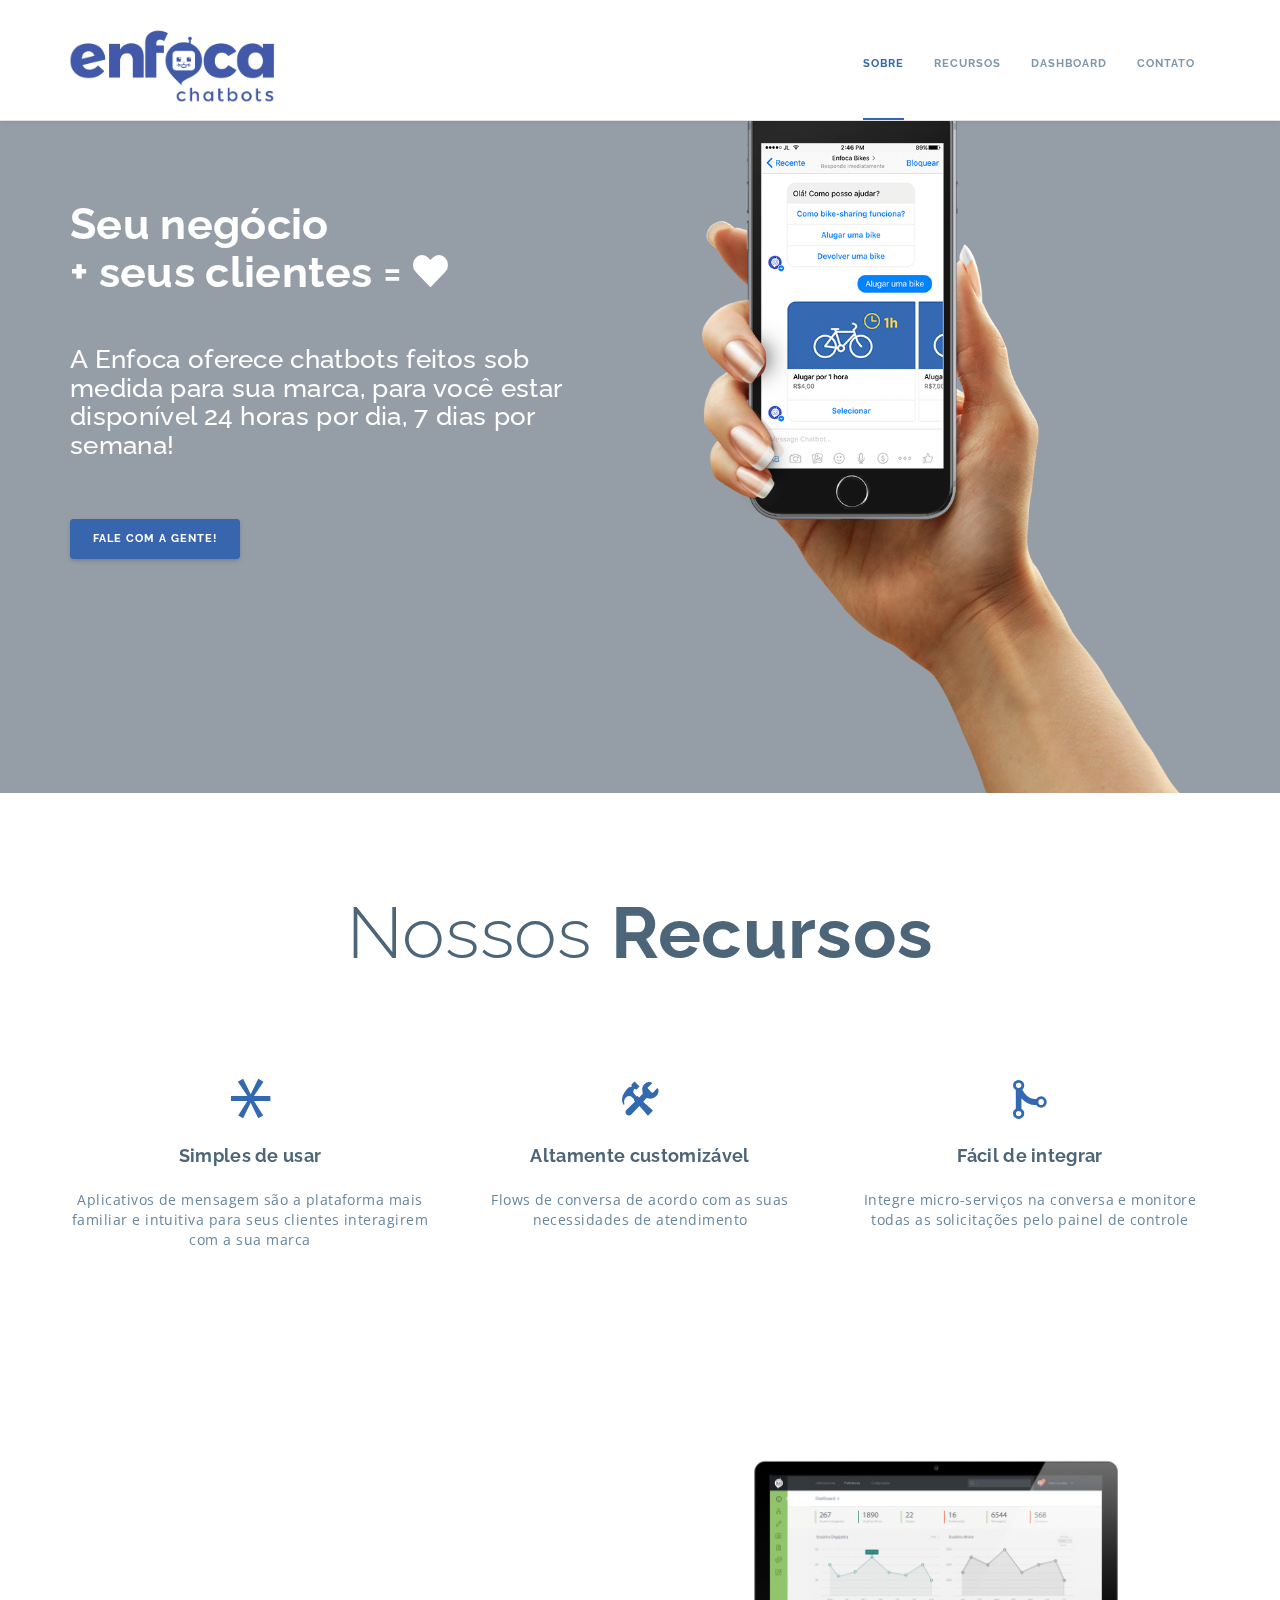
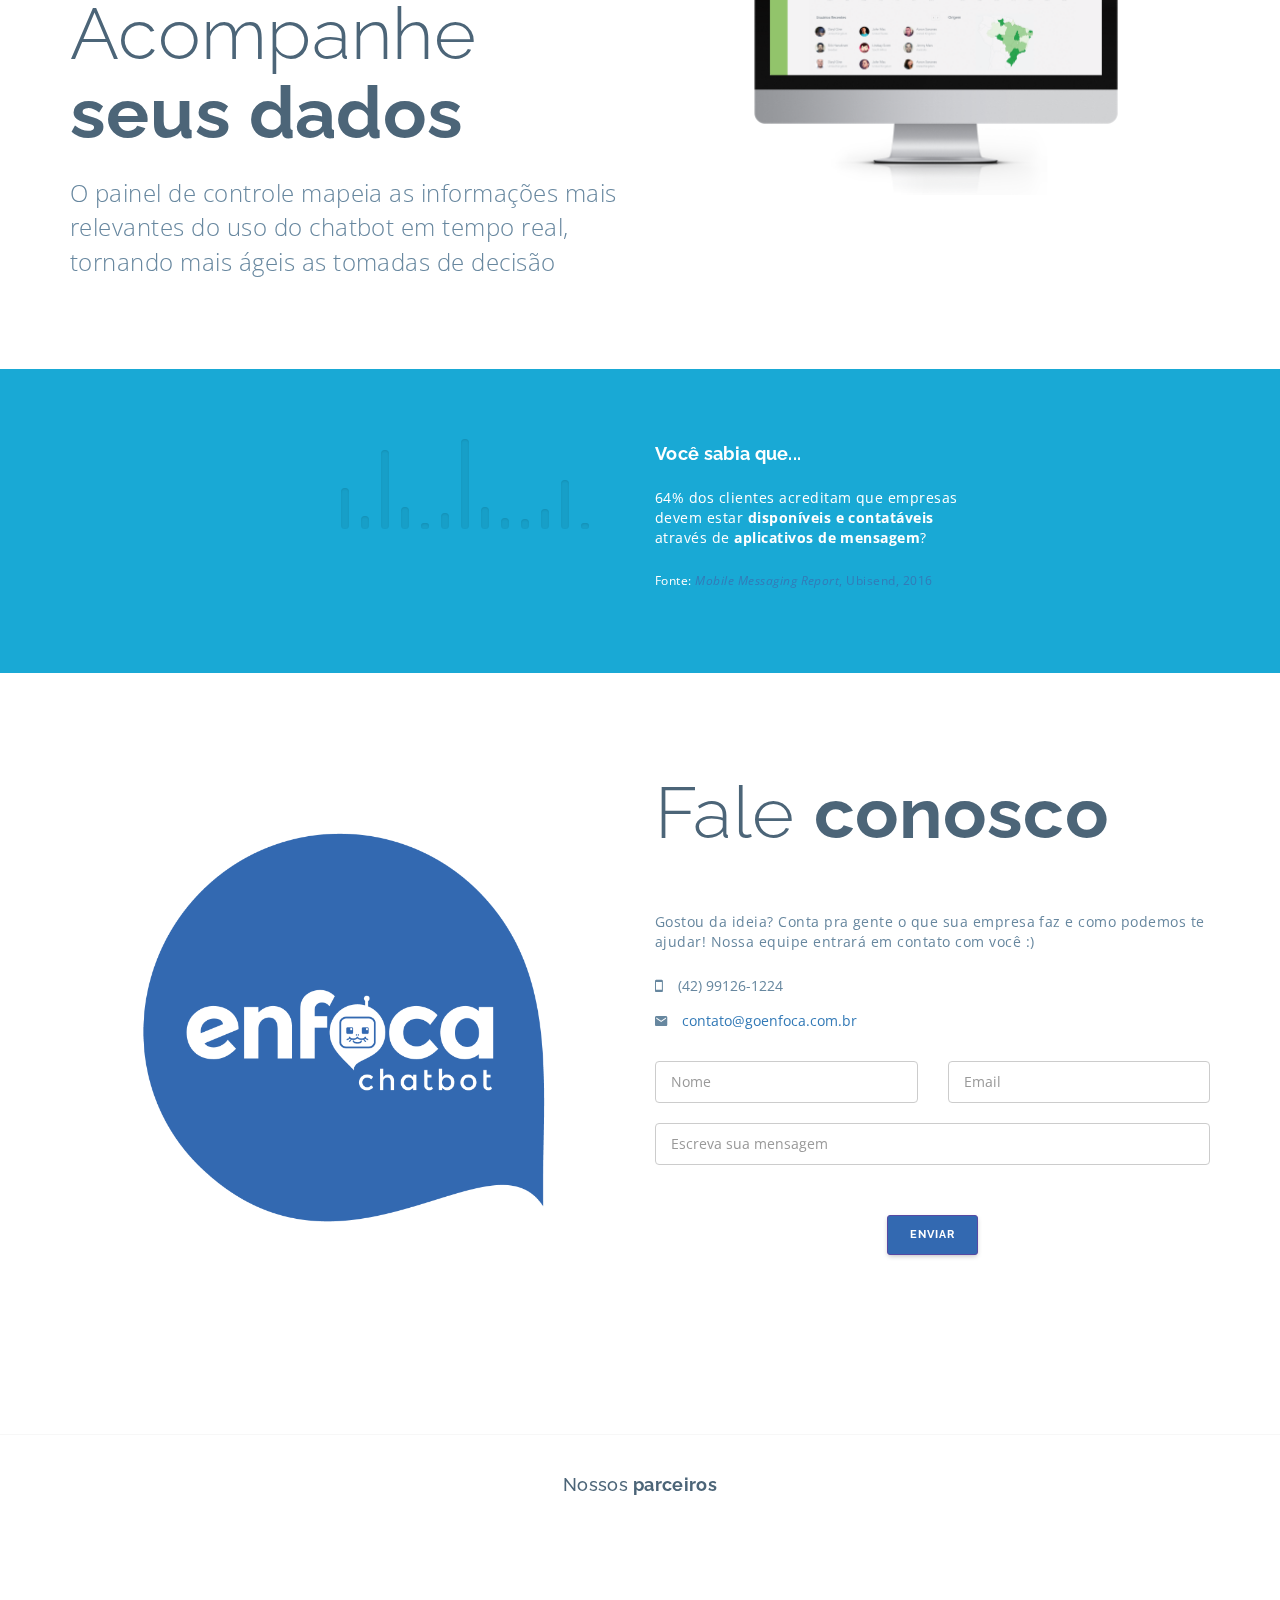
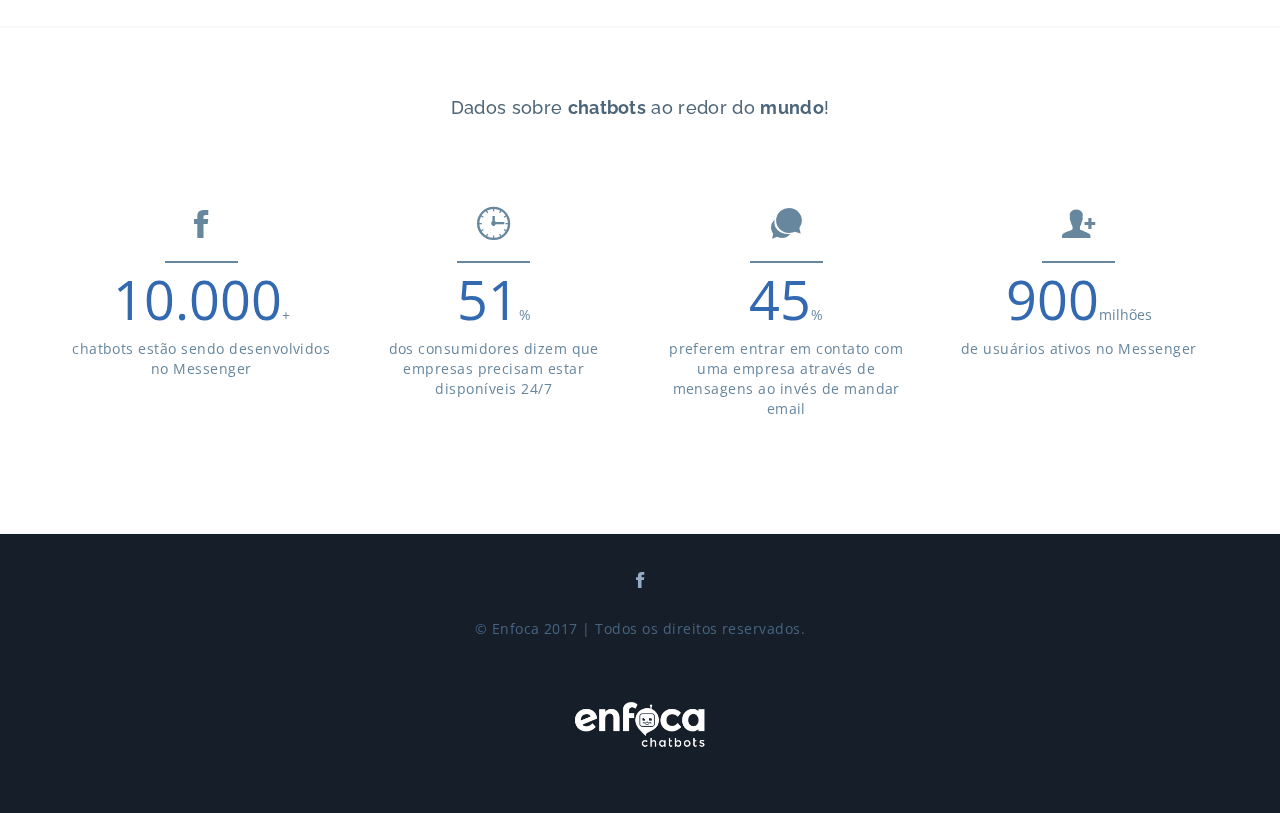
<file: html/index.html>
<!DOCTYPE html>
<html class="no-js" lang="en">
<head>
    <meta charset="utf-8">
    <!--[if IE]><meta http-equiv="X-UA-Compatible" content="IE=edge" /><![endif]-->
    <title>Enfoca Chatbots</title>
    <meta name="description" content="">
    <meta name="viewport" content="width=device-width, initial-scale=1">

    <!-- Place favicon.ico in the root directory -->
    <link rel="apple-touch-icon" href="apple-touch-icon.png">
    <link rel="icon" href="favicon.ico">
    <link href="https://fonts.googleapis.com/css?family=Raleway:100,300,400,700,800" rel="stylesheet">
    <link href="https://fonts.googleapis.com/css?family=Open+Sans:300,300i,400,700,800" rel="stylesheet">

    <link rel="stylesheet" href="css/animate.css">
    <link rel="stylesheet" href="css/bootstrap.css">
    <link rel="stylesheet" href="css/font-awesome.css">
    <link rel="stylesheet" href="css/ionicons.css">
    <link rel="stylesheet" href="css/nivo-lightbox.css">
    <link rel="stylesheet" href="css/odometer-theme-minimal.css">
    <link rel="stylesheet" href="css/owl.carousel.css">
    <link rel="stylesheet" href="css/owl.theme.css">
    <link rel="stylesheet" href="css/owl.transitions.css">
    <link rel="stylesheet" href="css/linearicons.css">
    <link rel="stylesheet" href="css/style.css">

    <!-- themes -->
    <link rel="stylesheet" href="css/themes/blue.css" title="blue" media="screen">
    <link rel="stylesheet" href="css/themes/carrot.css" title="carrot" media="screen">
    <link rel="stylesheet" href="css/themes/dark.css" title="dark" media="screen">
    <link rel="stylesheet" href="css/themes/default.css" title="default" media="screen">
    <link rel="stylesheet" href="css/themes/summer.css" title="summer" media="screen">
    <link rel="stylesheet" href="css/themes/sunset.css" title="sunset" media="screen">
    <link rel="stylesheet" href="css/themes/winter.css" title="winter" media="screen">
</head>
<body data-spy="scroll" data-target=".navbar-collapse" data-offset="90">
<!--[if lt IE 8]>
<p class="browserupgrade">You are using an <strong>outdated</strong> browser. Please <a href="http://browsehappy.com/">upgrade your browser</a> to improve your experience.</p>
<![endif]-->

<!-- < PRELOADER >..............
    ................................ -->
<div class="page-loader">
    <div class="overlay overlay-5 alpha-9">
        <div class="container">
            <div class="intro">
                <img class="logo" src="img/logo.png" alt="Logo da Enfoca" />
                <span class="p-p"></span>
            </div>
            <p>&copy; Enfoca 2017 | Todos os direitos reservados.</p>
        </div>
    </div>
</div>

<!-- < NAVIGATION >.............
................................ -->
<nav class="navbar navbar-fixed-top main-navigation navbar-left nav-height" id="main-navigation">
    <div class="container">
        <div class="navbar-header">
            <button type="button" class="navbar-toggle" >
                <span class="icon-bar"></span>
                <span class="icon-bar"></span>
                <span class="icon-bar"></span>
            </button>
            <a href="#main-header" class="navbar-brand">
                <img class="logo" src="img/logo.png" alt="Logo da Enfoca" />
                <img class="logo-light" src="img/logo-light.png" alt="Logo da Enfoca" />
            </a>
        </div>

        <div id="navbar" class="navbar-collapse collapse">
            <a href="#main-header" class="sidebar-brand">
                <img class="logo" src="img/logo.png" alt="Logo da Enfoca" />
            </a>

            <ul class="nav navbar-nav navbar-right">
                <li><a href="#download"><i class="ion-chatbox"></i>Sobre</a></li>
                <li><a href="#features"><i class="ion-ios-gear"></i>Recursos</a></li>
                <li><a href="#keynotes"><i class="ion-ios-pie"></i>Dashboard</a></li>
                <!--
                <li><a href="#faqs"><i class="ion-cash"></i>FAQs</a></li>
                -->
                <li><a href="#support"><i class="ion-ios-compose"></i>Contato</a></li>
            </ul>
        </div>
    </div>
</nav>

<div class="page-wrapper">
    <!-- < MAIN CONTENT >...........
    ................................ -->
    <div class="content-wrapper">
        <!-- < HEADER >.................
    ................................ -->
        <header id="download" class="parallax">
            <div class="overlay overlay-5 alpha-5">
                <div class="container no-padding-b dark">
                    <div class="row">
                        <div class="col-md-6">
                            <br>
                            <br>
                            <br>
                            <br>
                            <br>
                            <br>
                            <br>
                            <br>
                            <br>
                            <h1><span class="bold-title">Seu negócio<br> + seus clientes = <i class="ion-heart"></i></span></h1>
                            <br>
                            <h2>A Enfoca oferece chatbots feitos sob medida para sua marca, para você estar disponível 24 horas por dia, 7 dias por semana!</h2>
                            <div class="area">
                                <a href="#support" target="_self" class="btn btn-primary no-margin" data-scroll-reveal="bottom">Fale com a gente!</a>
                            </div>
                        </div>
                        <div class="col-md-6">
                            <figure class="mockup mockup-download pull-right" data-animation="slideInUp">
                                <img src="img/mockup/download.png" alt="">
                            </figure>
                        </div>
                    </div>
                </div>
            </div>
        </header>

        <!-- < About >.................
        ................................ -->
        <section id="features">
            <div class="container">
                <div class="section-heading text-center">
                    <h2>Nossos <span class="bold">Recursos</span></h2>
                    <!--<p class="subheading">Nossos diferenciais</p>-->
                </div>
                <div class="row">
                    <div class="col-md-4 col-sm-6">
                        <div class="widget widget-icon-text widget-icon-top">
                            <figure class="widget-icon">
                                <i class="ion-asterisk"></i>
                            </figure>
                            <div class="widget-text">
                                <h4>Simples de usar</h4>
                                <p>Aplicativos de mensagem são a plataforma mais familiar e intuitiva para seus clientes interagirem com a sua marca</p>
                            </div>
                        </div>
                    </div>
                    <div class="col-md-4 col-sm-6">
                        <div class="widget widget-icon-text widget-icon-top">
                            <figure class="widget-icon">
                                <i class="ion-settings"></i>
                            </figure>
                            <div class="widget-text">
                                <h4>Altamente customizável</h4>
                                <p>Flows de conversa de acordo com as suas necessidades de atendimento</p>
                            </div>
                        </div>
                    </div>
                    <div class="col-md-4 col-sm-6">
                        <div class="widget widget-icon-text widget-icon-top">
                            <figure class="widget-icon">
                                <i class="ion-merge"></i>
                            </figure>
                            <div class="widget-text">
                                <h4>Fácil de integrar</h4>
                                <p>Integre micro-serviços na conversa e monitore todas as solicitações pelo painel de controle</p>
                            </div>
                        </div>
                    </div>
                    <!--
                    <div class="col-md-4 col-sm-6">
                        <div class="widget widget-icon-text widget-icon-top">
                            <figure class="widget-icon">
                                <i class="ion-social-html5-outline"></i>
                            </figure>
                            <div class="widget-text">
                                <h4>HTML 5 markup</h4>
                                <p>We built app5 with HTML 5 high standards, our code is well organized</p>
                            </div>
                        </div>
                    </div>
                    <div class="col-md-4 col-sm-6">
                        <div class="widget widget-icon-text widget-icon-top">
                            <figure class="widget-icon">
                                <i class="ion-social-sass"></i>
                            </figure>
                            <div class="widget-text">
                                <h4>The SASS style</h4>
                                <p>All SASS files are included in case you need deep customization</p>
                            </div>
                        </div>
                    </div>
                    <div class="col-md-4 col-sm-6">
                        <div class="widget widget-icon-text widget-icon-top">
                            <figure class="widget-icon">
                                <i class="ion-ipad"></i>
                            </figure>
                            <div class="widget-text">
                                <h4>Fully responsive</h4>
                                <p>It works in all devices and almost every screen resolution</p>
                            </div>
                        </div>
                    </div>
                    -->
                </div>
            </div>
        </section>

        <section id="keynotes">
            <div class="container">
                <div class="section-heading text-center hidden-md hidden-lg">
                    <h2>Acompanhe <span class="bold">seus dados</h2>
                    <p>O painel de controle mapeia as informações mais relevantes do uso do chatbot, em tempo real, para você poder tomar decisões de maneira muito mais ágil</p>
                </div>
                <div class="row">
                    <div class="col-xs-12 col-md-6 col-md-push-6">
                        <figure class="mockup mockup-keynotes">
                            <img src="img/mockup/keynotes.png" alt="">
                        </figure>
                        <!--
                        <a href="#tab1" data-toggle="tab" class="pulse pulse-1 active"></a>
                        <a href="#tab2" data-toggle="tab" class="pulse pulse-2"></a>
                        <a href="#tab3" data-toggle="tab" class="pulse pulse-3"></a>
                        -->
                    </div>
                    <div class="col-xs-12 col-md-6 col-md-pull-6">
                        <div class="section-heading hidden-sm hidden-xs">
                            <br>
                            <br>
                            <br>
                            <br>
                            <br>
                            <br>
                            <br>
                            <br>
                            <h2>Acompanhe <span class="bold">seus dados</span></h2>
                            <p class="subheading">O painel de controle mapeia as informações mais relevantes do uso do chatbot em tempo real, tornando mais ágeis as tomadas de decisão</p>
                        </div>

                        <!--
                        <div class="area">
                            <div class="tab-content">
                                <div class="tab-pane pane-1 active" id="tab1">
                                    <h4><span class="bold">Describe</span> your App</h4>
                                    <p>Describe the features you have in your app screen. Lorem ipsum dolor sit amet, consectetur adipiscing elit. Vestibulum venenatis interdum leo, nec cursus augue ornare sit amet. Mauris sollicitudin arcu eget diam ornare lobortis.</p>
                                    <a href="#about">Learn more</a>
                                </div>
                                <div class="tab-pane pane-2" id="tab2">
                                    <h4><span class="bold">Customize</span> colors & position</h4>
                                    <p>You can customize colors and position of panels. In vel lobortis tortor, non vulputate leo. Donec luctus est sit amet sollicitudin lacinia. Nulla lobortis sapien tortor, sed varius velit tempus ac. Duis iaculis commodo lobortis. Proin congue laoreet magna.</p>
                                    <a href="#about">Learn more</a>
                                </div>
                                <div class="tab-pane pane-3" id="tab3">
                                    <h4>Easy to <span class="bold">implement</span></h4>
                                    <p>Through CSS you can easily personalize and implement to your own needs. Maecenas rutrum viverra aliquet. Vestibulum a nulla turpis. Suspendisse venenatis mi nec tristique cursus. Ut at nisl efficitur lorem hendrerit euismod. Cras in quam hendrerit, viverra elit ut, sodales magna.</p>
                                    <ol>
                                        <li>Describe</li>
                                        <li>Customize</li>
                                        <li>Implement</li>
                                    </ol>
                                </div>
                            </div>
                        </div>
                        -->
                    </div>
                </div>
            </div>
        </section>

        <section id="do-you">
            <div class="container half-padding dark">
                <div class="row">
                    <div class="col-sm-6">
                        <div class="stats">
                            <ul class="progress-bars" data-orientation="vertical" data-bars-count="13"></ul>
                        </div>
                    </div>
                    <div class="col-sm-6">
                        <h4 class="bold">Você sabia que...</h4>
                        <p> 64% dos clientes acreditam que empresas devem estar <span class="bold">disponíveis e contatáveis</span> através de <span class="bold">aplicativos de mensagem</span>?</p>
                        <p class="small">Fonte: <a target="_blank" href="https://insights.ubisend.com/2016-mobile-messaging-report"><span class="italic">Mobile Messaging Report</span>, Ubisend, 2016</a></p>
                    </div>
                </div>
            </div>
        </section>

        <!--
        <section id="faqs" class="split left">
            <div class="container">
                <div class="row">
                    <div class="col-sm-5">
                        <div class="section-heading text-right">
                            <h2>General <span class="bold">Questions</span></h2>
                            <p class="subheading">Not sure how this template can help you? Wonder why you need to buy our theme? Here are the answers to some of the most common questions we hear from our appreciated customers</p>
                        </div>
                    </div>
                    <div class="col-sm-5 col-sm-offset-2">
                        <ul class="faqs-container">
                            <li>
                                <h4>What does the package include?</h4>
                                <p>When you buy App5, you get all you see in the demo but the images. We include SASS files for styling, complete JS files with comments, all HTML variations. Besides we include all mobile PSD mockups.</p>
                            </li>
                            <li>
                                <h4>What is the typical response time for a support question?</h4>
                                <p>Since you report us a support question we try to make our best to find out what is going on, depending on the case it could take more or les time, however a standard time could be minutes or hours.</p>
                            </li>
                            <li>
                                <h4>What do I need to know to customize this template?</h4>
                                <p>Our documentation give you all you need to customize your copy. However you will need some basic web design knowledge (HTML, Javascript and CSS)</p>
                            </li>
                            <li>
                                <h4>Can I suggest a new feature?</h4>
                                <p>Definitely <span class="bold">Yes</span>, you can contact us to let us know your needs. If your suggestion represents any value to both we can include it as a part of the theme or you can request a custom build by an extra cost. Please note it could take some time in order for the feature to be implemented.</p>
                            </li>
                        </ul>
                    </div>
                </div>
            </div>
        </section>
        -->

        <section id="support">
            <div class="container no-padding-t">
                <div class="row">
                    <div class="col-md-6">
                        <div class="mockup-wrapper mockup-top hidden-sm hidden-xs">
                            <figure class="mockup mockup-support">
                                <img src="img/mockup/support.png" alt="">
                            </figure>
                        </div>
                    </div>
                    <div class="col-md-6">
                        <br>
                        <br>
                        <br>
                        <br>
                        <h2>Fale <span class="bold">conosco</span></h2>

                        <div class="area">
                            <!--
                            <h4 class="subheading text-uppercase">Enjoy with no worries</h4>
                            -->
                            <p>Gostou da ideia? Conta pra gente o que sua empresa faz e como podemos te ajudar! Nossa equipe entrará em contato com você :)</p>
                            <ul class="list-unstyled list-icon">
                                <li>
                                    <i class="ion-android-phone-portrait"></i>
                                    <div>
                                        <span>(42) 99126-1224</span>
                                    </div>
                                </li>
                                <li>
                                    <i class="ion-android-mail"></i>
                                    <div>
                                        <span><a href="mailto:contato@goenfoca.com.br">contato@goenfoca.com.br</a></span>
                                    </div>
                                </li>
                            </ul>
                            <form action="srv/support.php" method="post" class="form form-contact" name="help">
                                    <div class="row">
                                        <div class="col-xs-6">
                                            <input type="text" name="Support[fullName]" id="support_full_name" class="form-control" placeholder="Nome" required>
                                        </div>
                                        <div class="col-xs-6">
                                            <input type="email" name="Support[email]" id="support_email" class="form-control" placeholder="Email" required>
                                        </div>
                                        <div class="col-xs-12">
                                            <input type="text" name="Support[message]" id="support_message" class="form-control" placeholder="Escreva sua mensagem" required>
                                        </div>
                                    </div>

                                    <button data-loading-text="Sending..." type="submit" class="btn btn-accent" data-scroll-reveal="bottom">Enviar</button>
                                </form>
                        </div>
                    </div>
                </div>
            </div>
        </section>

        <section id="partners" class="scroll-rtl">
            <div class="container light quarter-padding text-center">
                <h4>Nossos <span class="bold">parceiros</span></h4>
                <div class="area row row-responsive">
                    <div class="col-md-2 col-xs-6"><figure class="partner-1"></figure></div>
                    <div class="col-md-2 col-xs-6"><figure class="partner-2"></figure></div>
                    <div class="col-md-2 col-xs-6"><figure class="partner-3"></figure></div>
                    <div class="col-md-2 col-xs-6"><figure class="partner-4"></figure></div>
                    <div class="col-md-2 col-xs-6"><figure class="partner-5"></figure></div>
                    <div class="col-md-2 col-xs-6"><figure class="partner-6"></figure></div>
                </div>
            </div>
        </section>

        <section id="counters" class="parallax">
            <div class="overlay overlay-1 alpha-7">
                <div class="container half-padding text-center">
                    <h4>Dados sobre <span class="bold">chatbots</span> ao redor do <span class="bold">mundo</span>!</h4>

                    <div class="area">
                        <div class="row row-responsive text-center">
                            <div class="col-md-3">
                                <div class="counter">
                                    <i class="ion-social-facebook"></i>
                                    <span class="value">10.000</span>+
                                    <p>chatbots estão sendo desenvolvidos no Messenger</p>
                                </div>
                            </div>
                            <div class="col-md-3">
                                <div class="counter">
                                    <i class="ion-clock"></i>
                                    <span class="value">51</span>%
                                    <p>dos consumidores dizem que empresas precisam estar disponíveis 24/7</p>
                                </div>
                            </div>
                            <div class="col-md-3">
                                <div class="counter">
                                    <i class="ion-chatbubbles"></i>
                                    <span class="value">45</span>%
                                    <p>preferem entrar em contato com uma empresa através de mensagens ao invés de mandar email</p>
                                </div>
                            </div>
                            <div class="col-md-3">
                                <div class="counter">
                                    <i class="ion-person-add"></i>
                                    <span class="value">900</span>milhões
                                    <p>de usuários ativos no Messenger</p>
                                </div>
                            </div>
                        </div>
                    </div>
                </div>
            </div>
        </section>

<!--

        <section id="about">
            <div class="overlay overlay-3 alpha-9">
                <div class="container no-padding-t-b">
                    <div class="row">
                        <div class="col-sm-4">
                            <div class="widget widget-icon-text widget-icon-left">
                                <figure class="widget-icon">
                                    <i class="ion-flag"></i>
                                </figure>
                                <div class="widget-text">
                                    <h2>Ready</h2>
                                    <h4>Prepare your app</h4>
                                    <p>Lorem ipsum dolor sit amet, consectetur adipisicing elit. Aliquid at autem cumque doloremque enim et fugit hic incidunt itaque iure nemo</p>
                                </div>
                            </div>
                        </div>
                        <div class="col-sm-4">
                            <div class="widget widget-icon-text widget-icon-left">
                                <figure class="widget-icon">
                                    <i class="ion-code-working"></i>
                                </figure>
                                <div class="widget-text">
                                    <h2>Steady</h2>
                                    <h4>Get App5 template</h4>
                                    <p>Lorem ipsum dolor sit amet, consectetur adipisicing elit. Ad amet asperiores consectetur culpa, dolorum enim impedit labore</p>
                                </div>
                            </div>
                        </div>
                        <div class="col-sm-4">
                            <div class="widget widget-icon-text widget-icon-left">
                                <figure class="widget-icon">
                                    <i class="ion-ribbon-a"></i>
                                </figure>
                                <div class="widget-text">
                                    <h2>Go</h2>
                                    <h4>Grow your business</h4>
                                    <p>Lorem ipsum dolor sit amet, consectetur adipisicing elit. Autem deserunt dicta dolor dolores dolorum esse harum iure mollitia</p>
                                </div>
                            </div>
                        </div>
                    </div>
                </div>
            </div>
        </section>

        <section id="premium">
            <div class="container">
                <div class="section-heading text-center">
                    <h2><span class="bold">Premium</span> features</h2>
                    <p class="subheading">App5 unique features</p>
                </div>
                <div class="row">
                    <div class="col-md-4 features-left">
                        <div class="feature">
                            <h2>7</h2>
                            <span class="bold">Awesome themes</span>
                        </div>
                        <div class="feature">
                            <h2>300<sup>+</sup></h2>
                            <span class="bold">Premium icons</span>
                        </div>
                        <div class="feature">
                            <h2>Simple</h2>
                            <span class="bold">Simple app landing page</span>
                        </div>
                    </div>

                    <div class="col-md-4">
                        <figure class="mockup mockup-features" data-scroll-reveal="top">
                            <img src="img/mockup/features.png" alt="">
                        </figure>
                    </div>

                    <div class="col-md-4 features-right">
                        <div class="feature">
                            <h2>Modern</h2>
                            <span class="bold">Trendy & modern web design</span>
                        </div>
                        <div class="feature">
                            <h2>Style</h2>
                            <span class="bold">Carefully styled</span>
                        </div>
                        <div class="feature">
                            <h2>Easy</h2>
                            <span class="bold">Customizable</span>
                        </div>
                    </div>
                </div>
            </div>
        </section>

        <section id="partners" class="scroll-rtl">
            <div class="container light quarter-padding text-center">
                <h4>The best <span class="bold">technology partners</span> we can work with</h4>
                <div class="area row row-responsive">
                    <div class="col-md-2 col-xs-6"><figure class="partner-1"></figure></div>
                    <div class="col-md-2 col-xs-6"><figure class="partner-2"></figure></div>
                    <div class="col-md-2 col-xs-6"><figure class="partner-3"></figure></div>
                    <div class="col-md-2 col-xs-6"><figure class="partner-4"></figure></div>
                    <div class="col-md-2 col-xs-6"><figure class="partner-5"></figure></div>
                    <div class="col-md-2 col-xs-6"><figure class="partner-6"></figure></div>
                </div>
            </div>
        </section>

        <section id="wynwyg">
            <div class="container">
                <div class="row">
                    <div class="col-md-5">
                        <div class="mockup-wrapper mockup-top">
                            <figure class="mockup mockup-wynwyg-back">
                                <img src="img/mockup/wynwyg-back.png" alt="">
                            </figure>
                            <figure class="mockup mockup-wynwyg-front">
                                <img src="img/mockup/wynwyg-front.png" alt="">
                            </figure>
                        </div>
                    </div>
                    <div class="col-md-7">
                        <h2>You <span class="bold">need</span> this</h2>

                        <div class="area">
                            <h4 class="subheading text-uppercase">What you need</h4>
                            <p>A <span class="bold">cool way to showcase your app</span> so you can take a coffee. Lorem ipsum dolor sit amet, consectetur adipisicing elit. Adipisci cupiditate dolore dolorem.</p>

                            <h4 class="subheading text-uppercase">What you get</h4>
                            <p>A fully <span class="bold">customizable awesome template</span> to attract your customers. Lorem ipsum dolor sit amet, <span class="bold">consectetur adipisicing</span> elit. Ad adipisci dolorem ex harum in ipsa nam placeat</p>
                            <p class="bold">You get all these features</p>
                            <ol>
                                <li>Simple to use</li>
                                <li>Highly customizable</li>
                                <li>Easy to integrate</li>
                                <li>HTML 5 markup</li>
                                <li>SASS style</li>
                                <li>Fully responsive</li>
                            </ol>
                        </div>
                    </div>
                </div>
            </div>
        </section>

        <section id="video">
            <div class="overlay overlay-5 alpha-7">
                <div class="container dark">
                    <div class="row">
                        <div class="col-md-5 video-content">
                            <h2>Say it with <span class="bold">video</span></h2>
                            <p>Lorem ipsum dolor sit amet, consectetur adipisicing elit. Ad aliquam aperiam culpa cupiditate enim harum, illo ipsum maiores neque pariatur quia reiciendis similique sit, suscipit tenetur, veritatis vero. Nostrum, officia.</p>
                        </div>
                    </div>
                </div>
            </div>
        </section>

        <section id="screenshots" class="">
            <div class="screenshots-variations">
                <div class="container no-padding-b">
                    <div class="section-heading text-center">
                        <h2><span class="bold">Intuitive & clean</span> interface</h2>
                        <p class="subheading">Check out our screenshot variations</p>
                    </div>

                    <ul class="nav nav-tabs">
                        <li class="active"><a href="#sh1" data-toggle="tab">Variation 1</a></li>
                        <li><a href="#sh2" data-toggle="tab">Variation 2</a></li>
                    </ul>
                </div>

                <div class="tab-content">
                    <div class="tab-pane active" id="sh1">
                        <div class="screenshots carousel">
                            <div class="container-fluid no-padding-t">
                                <div class="slides" data-slides-count="12"></div>
                            </div>
                        </div>
                    </div>

                    <div class="tab-pane" id="sh2">
                        <div class="screenshots descriptive">
                            <div class="container no-padding-t">
                                <div class="owl-carousel slides vertical-screen">
                                    <div class="row">
                                        <div class="col-sm-6 col-md-5">
                                            <a href="img/screenshots/1.jpg" data-lightbox-gallery="g5"><img src="img/screenshots/1.jpg" alt=""></a>
                                        </div>
                                        <div class="col-sm-6 col-md-7">
                                            <div class="slides-description">
                                                <h4>Screenshot 1</h4>
                                                <p>Lorem ipsum dolor sit amet, consectetur adipisicing elit. Est fuga natus necessitatibus nisi quis? Asperiores aspernatur cupiditate, eos et illo impedit in iusto labore maxime porro quisquam, temporibus. Repellat, voluptatum.</p>
                                                <p>Lorem ipsum dolor sit amet, consectetur adipisicing elit. Accusamus aliquid amet, aperiam assumenda autem dicta dolore doloremque ea, eligendi esse laudantium minima quam quo rem similique sint veritatis vitae voluptates.</p>
                                                <ol>
                                                    <li>Feature 1</li>
                                                    <li>Feature 2</li>
                                                    <li>Freature 3</li>
                                                    <li>Feature 4</li>
                                                    <li>Freature 5</li>
                                                </ol>
                                            </div>
                                        </div>
                                    </div>
                                    <div class="row">
                                        <div class="col-sm-6 col-md-5">
                                            <a href="img/screenshots/2.jpg" data-lightbox-gallery="g5"><img src="img/screenshots/1.jpg" alt=""></a>
                                        </div>
                                        <div class="col-sm-6 col-md-7">
                                            <div class="slides-description">
                                                <h4>Screenshot 2</h4>
                                                <p>Lorem ipsum dolor sit amet, consectetur adipisicing elit. Est fuga natus necessitatibus nisi quis? Asperiores aspernatur cupiditate, eos et illo impedit in iusto labore maxime porro quisquam, temporibus. Repellat, voluptatum.</p>
                                                <p>Lorem ipsum dolor sit amet, consectetur adipisicing elit. Accusamus aliquid amet, aperiam assumenda autem dicta dolore doloremque ea, eligendi esse laudantium minima quam quo rem similique sint veritatis vitae voluptates.</p>
                                                <ol>
                                                    <li>Feature 1</li>
                                                    <li>Feature 2</li>
                                                    <li>Freature 3</li>
                                                    <li>Feature 4</li>
                                                    <li>Freature 5</li>
                                                </ol>
                                            </div>
                                        </div>
                                    </div>
                                    <div class="row">
                                        <div class="col-sm-6 col-md-5">
                                            <a href="img/screenshots/3.jpg" data-lightbox-gallery="g5"><img src="img/screenshots/1.jpg" alt=""></a>
                                        </div>
                                        <div class="col-sm-6 col-md-7">
                                            <div class="slides-description">
                                                <h4>Screenshot 3</h4>
                                                <p>Lorem ipsum dolor sit amet, consectetur adipisicing elit. Est fuga natus necessitatibus nisi quis? Asperiores aspernatur cupiditate, eos et illo impedit in iusto labore maxime porro quisquam, temporibus. Repellat, voluptatum.</p>
                                                <p>Lorem ipsum dolor sit amet, consectetur adipisicing elit. Accusamus aliquid amet, aperiam assumenda autem dicta dolore doloremque ea, eligendi esse laudantium minima quam quo rem similique sint veritatis vitae voluptates.</p>
                                                <ol>
                                                    <li>Feature 1</li>
                                                    <li>Feature 2</li>
                                                    <li>Freature 3</li>
                                                    <li>Feature 4</li>
                                                    <li>Freature 5</li>
                                                </ol>
                                            </div>
                                        </div>
                                    </div>
                                    <div class="row">
                                        <div class="col-sm-6 col-md-5">
                                            <a href="img/screenshots/4.jpg" data-lightbox-gallery="g5"><img src="img/screenshots/1.jpg" alt=""></a>
                                        </div>
                                        <div class="col-sm-6 col-md-7">
                                            <div class="slides-description">
                                                <h4>Screenshot 4</h4>
                                                <p>Lorem ipsum dolor sit amet, consectetur adipisicing elit. Est fuga natus necessitatibus nisi quis? Asperiores aspernatur cupiditate, eos et illo impedit in iusto labore maxime porro quisquam, temporibus. Repellat, voluptatum.</p>
                                                <p>Lorem ipsum dolor sit amet, consectetur adipisicing elit. Accusamus aliquid amet, aperiam assumenda autem dicta dolore doloremque ea, eligendi esse laudantium minima quam quo rem similique sint veritatis vitae voluptates.</p>
                                                <ol>
                                                    <li>Feature 1</li>
                                                    <li>Feature 2</li>
                                                    <li>Freature 3</li>
                                                    <li>Feature 4</li>
                                                    <li>Freature 5</li>
                                                </ol>
                                            </div>
                                        </div>
                                    </div>
                                    <div class="row">
                                        <div class="col-sm-6 col-md-5">
                                            <a href="img/screenshots/5.jpg" data-lightbox-gallery="g5"><img src="img/screenshots/1.jpg" alt=""></a>
                                        </div>
                                        <div class="col-sm-6 col-md-7">
                                            <div class="slides-description">
                                                <h4>Screenshot 5</h4>
                                                <p>Lorem ipsum dolor sit amet, consectetur adipisicing elit. Est fuga natus necessitatibus nisi quis? Asperiores aspernatur cupiditate, eos et illo impedit in iusto labore maxime porro quisquam, temporibus. Repellat, voluptatum.</p>
                                                <p>Lorem ipsum dolor sit amet, consectetur adipisicing elit. Accusamus aliquid amet, aperiam assumenda autem dicta dolore doloremque ea, eligendi esse laudantium minima quam quo rem similique sint veritatis vitae voluptates.</p>
                                                <ol>
                                                    <li>Feature 1</li>
                                                    <li>Feature 2</li>
                                                    <li>Freature 3</li>
                                                    <li>Feature 4</li>
                                                    <li>Freature 5</li>
                                                </ol>
                                            </div>
                                        </div>
                                    </div>
                                    <div class="row">
                                        <div class="col-sm-6 col-md-5">
                                            <a href="img/screenshots/6.jpg" data-lightbox-gallery="g5"><img src="img/screenshots/1.jpg" alt=""></a>
                                        </div>
                                        <div class="col-sm-6 col-md-7">
                                            <div class="slides-description">
                                                <h4>Screenshot 6</h4>
                                                <p>Lorem ipsum dolor sit amet, consectetur adipisicing elit. Est fuga natus necessitatibus nisi quis? Asperiores aspernatur cupiditate, eos et illo impedit in iusto labore maxime porro quisquam, temporibus. Repellat, voluptatum.</p>
                                                <p>Lorem ipsum dolor sit amet, consectetur adipisicing elit. Accusamus aliquid amet, aperiam assumenda autem dicta dolore doloremque ea, eligendi esse laudantium minima quam quo rem similique sint veritatis vitae voluptates.</p>
                                                <ol>
                                                    <li>Feature 1</li>
                                                    <li>Feature 2</li>
                                                    <li>Freature 3</li>
                                                    <li>Feature 4</li>
                                                    <li>Freature 5</li>
                                                </ol>
                                            </div>
                                        </div>
                                    </div>
                                </div>
                            </div>
                        </div>
                    </div>
                </div>
            </div>
        </section>

        <section id="testimonials" class="parallax">
            <div class="overlay overlay-4 alpha-9">
                <div class="container half-padding dark">
                    <div class="testimonials-wrapper">
                        <div class="slides">
                            <div class="row">
                                <figure class="col-sm-3 photo">
                                    <img src="img/clients/1.jpg" alt="">
                                </figure>
                                <div class="col-sm-9">
                                    <blockquote>
                                        <p>Lorem ipsum dolor sit amet, consectetur adipisicing elit. Alias aut consectetur dignissimos dolor doloribus earum excepturi incidunt itaque maiores molestias natus pariatur, quasi quis soluta unde vel veritatis? Eligendi, voluptatibus</p>
                                        <footer class="author">
                                            <cite class="bold">Jane Doe</cite>
                                            <figure class="company">
                                                <img src="img/section/testimonials/company-1.svg" alt="">
                                            </figure>
                                        </footer>
                                    </blockquote>
                                </div>
                            </div>
                            <div class="row">
                                <figure class="col-sm-3 photo">
                                    <img src="img/clients/2.jpg" alt="">
                                </figure>
                                <div class="col-sm-9">
                                    <blockquote>
                                        <p>Lorem ipsum dolor sit amet, consectetur adipisicing elit. Alias aut consectetur dignissimos dolor doloribus earum excepturi incidunt itaque maiores molestias natus pariatur, quasi quis soluta unde vel veritatis? Eligendi, voluptatibus</p>
                                        <footer class="author">
                                            <cite class="bold">John Doe</cite>
                                            <figure class="company">
                                                <img src="img/section/testimonials/company-2.svg" alt="">
                                            </figure>
                                        </footer>
                                    </blockquote>
                                </div>
                            </div>
                            <div class="row">
                                <figure class="col-sm-3 photo">
                                    <img src="img/clients/3.jpg" alt="">
                                </figure>
                                <div class="col-sm-9">
                                    <blockquote>
                                        <p>Lorem ipsum dolor sit amet, consectetur adipisicing elit. Alias aut consectetur dignissimos dolor doloribus earum excepturi incidunt itaque maiores molestias natus pariatur, quasi quis soluta unde vel veritatis? Eligendi, voluptatibus</p>
                                        <footer class="author">
                                            <cite class="bold">John Doe</cite>
                                            <figure class="company">
                                                <img src="img/section/testimonials/company-3.svg" alt="">
                                            </figure>
                                        </footer>
                                    </blockquote>
                                </div>
                            </div>
                        </div>
                    </div>
                </div>
            </div>
        </section>

        <section id="pricing">
            <div class="container">
                <div class="section-heading text-center">
                    <h2><span class="bold">Pricing</span> table</h2>
                    <p class="subheading">Choose your ideal plan & term</p>
                </div>

                <div class="row text-center">
                    <div class="col-sm-12">
                        <div class="btn-group pricing-table-basis" data-toggle="buttons">
                            <label class="btn btn-default active">
                                <input type="radio" name="pricing-value" value="monthly" checked>Monthly basis
                            </label>
                            <label class="btn btn-default">
                                <input type="radio" name="pricing-value" value="annual">Annual basis
                            </label>
                        </div>
                        <p>(Save up to 30% off on annual plans)</p>
                    </div>
                </div>

                <div class="pricing-variations">
                    <ul class="nav nav-tabs">
                        <li class="active"><a href="#pricing1" data-toggle="tab">Variation 1</a></li>
                        <li><a href="#pricing2" data-toggle="tab">Variation 2</a></li>
                        <li><a href="#pricing3" data-toggle="tab">Variation 3</a></li>
                        <li><a href="#pricing4" data-toggle="tab">Variation 4</a></li>
                    </ul>

                    <div class="tab-content">
                        <div class="tab-pane active" id="pricing1">
                            <div class="area row pricing-table pricing-table-summary text-center">
                                <div class="col-sm-4">
                                    <div class="pricing-plan">
                                        <h4 class="subheading">Basic plan</h4>
                                        <p>For individuals</p>
                                        <div class="pricing-details">
                                            <span class="pricing-price price-lg">
                                                <span class="price odometer" data-monthly-price="0" data-annual-price="0">0</span>
                                            </span>
                                            <p>Lorem ipsum dolor sit amet, consectetur adipisicing elit. Debitis deserunt, ex id labore maiores minima molestiae necessitatibus neque odit omnis provident.</p>
                                        </div>
                                        <button class="btn btn-default">Select</button>
                                    </div>
                                </div>
                                <div class="col-sm-4">
                                    <div class="pricing-plan best-value">
                                        <h4 class="subheading">Business plan</h4>
                                        <p class="accent bold italic">For small business</p>
                                        <div class="pricing-details">
                                            <div class="pricing-price price-lg">
                                                <span data-monthly-price="39" data-annual-price="19" class="price odometer">39</span>
                                            </div>
                                            <p>Lorem ipsum dolor sit amet, consectetur adipisicing elit. Debitis deserunt, ex id labore maiores minima molestiae necessitatibus neque odit omnis provident.</p>
                                        </div>
                                        <button class="btn btn-accent" data-animation="tada">Select</button>
                                    </div>
                                </div>
                                <div class="col-sm-4">
                                    <div class="pricing-plan">
                                        <h4 class="subheading">Enterprise plan</h4>
                                        <p>All you can get</p>
                                        <div class="pricing-details">
                                <span class="pricing-price price-lg">
                                    <span class="price odometer" data-monthly-price="99" data-annual-price="29">99</span>
                                </span>

                                            <p>Lorem ipsum dolor sit amet, consectetur adipisicing elit. Debitis deserunt, ex id labore maiores minima molestiae necessitatibus neque odit omnis provident.</p>
                                        </div>
                                        <button class="btn btn-default">Select</button>
                                    </div>
                                </div>
                            </div>
                        </div>
                        <div class="tab-pane" id="pricing2">
                            <div class="area row pricing-table pricing-table-features text-center">
                                <div class="col-sm-4">
                                    <div class="pricing-plan">
                                        <h3>Basic plan</h3>
                                        <p>For individuals</p>
                                        <div class="pricing-details">
                                            <span class="pricing-price price-lg">
                                                <span class="price odometer" data-monthly-price="0" data-annual-price="0">0</span>
                                            </span>
                                            <ul class="list list-unstyled list-features list-striped">
                                                <li><i class="ion-checkmark pricing-include"></i>Lorem ipsum dolor</li>
                                                <li><i class="ion-checkmark pricing-include"></i>Consectetur adipiscing</li>
                                                <li><i class="ion-checkmark pricing-include"></i>Duis nec blandit ante</li>
                                                <li class="inactive"><i class="ion-close pricing-exclude"></i>Mauris non mi sed tortor</li>
                                                <li class="inactive"><i class="ion-close pricing-exclude"></i>Nam eget velit</li>
                                                <li class="inactive"><i class="ion-close pricing-exclude"></i>Vivamus erat dolor</li>
                                            </ul>
                                        </div>
                                        <a href="#" class="btn btn-default">Select</a>
                                    </div>
                                </div>
                                <div class="col-sm-4">
                                    <div class="pricing-plan best-value">
                                        <h3>Business plan</h3>
                                        <p class="bold accent italic">For small business</p>
                                        <div class="pricing-details">
                                            <span class="pricing-price price-lg">
                                                <span class="price odometer" data-monthly-price="39" data-annual-price="19">39</span>
                                            </span>
                                            <ul class="list list-unstyled list-features list-striped">
                                                <li><i class="ion-checkmark pricing-include"></i>Lorem ipsum dolor</li>
                                                <li><i class="ion-checkmark pricing-include"></i>Consectetur adipiscing</li>
                                                <li><i class="ion-checkmark pricing-include"></i>Duis nec blandit ante</li>
                                                <li><i class="ion-checkmark pricing-include"></i>Mauris non mi sed tortor</li>
                                                <li class="inactive"><i class="ion-close pricing-exclude"></i>Nam eget velit</li>
                                                <li class="inactive"><i class="ion-close pricing-exclude"></i>Vivamus erat dolor</li>
                                            </ul>
                                        </div>
                                        <a href="#" class="btn btn-accent">Select</a>
                                    </div>
                                </div>
                                <div class="col-sm-4">
                                    <div class="pricing-plan">
                                        <h3>Enterprise plan</h3>
                                        <p>All you can get</p>
                                        <div class="pricing-details">
                                            <span class="pricing-price price-lg">
                                                <span class="price odometer" data-monthly-price="99" data-annual-price="29">99</span>
                                            </span>
                                            <ul class="list list-unstyled list-features list-striped">
                                                <li><i class="ion-checkmark pricing-include"></i>Lorem ipsum dolor</li>
                                                <li><i class="ion-checkmark pricing-include"></i>Consectetur adipiscing</li>
                                                <li><i class="ion-checkmark pricing-include"></i>Duis nec blandit ante</li>
                                                <li><i class="ion-checkmark pricing-include"></i>Mauris non mi sed tortor</li>
                                                <li><i class="ion-checkmark pricing-include"></i>Nam eget velit</li>
                                                <li>
                                                    <i class="ion-checkmark pricing-include"></i>
                                                    <a class="wicon" tabindex="0" role="button" data-toggle="popover" data-trigger="focus" data-placement="top" title="Describe this feature" data-content="And here's some amazing content. It's very engaging. Right?">
                                                        Vivamus erat dolor
                                                    </a>
                                                </li>
                                            </ul>
                                        </div>
                                        <a href="#" class="btn btn-default">Select</a>
                                    </div>
                                </div>
                            </div>
                        </div>
                        <div class="tab-pane" id="pricing3">
                            <div class="area row pricing-table pricing-table-colorful text-center">
                                <div class="col-sm-4">
                                    <div class="pricing-plan">
                                        <div class="pricing-header">
                                            <i class="icon lnr lnr-bicycle"></i>
                                            <h3>Basic plan</h3>
                                            <p>For individuals</p>
                                        </div>
                                        <div class="pricing-details">
                                            <span class="pricing-price price-lg">
                                                <span class="price odometer" data-monthly-price="0" data-annual-price="0">0</span>
                                            </span>
                                            <ul class="list list-unstyled list-features list-striped list-bordered">
                                                <li><i class="ion-checkmark pricing-include"></i>Lorem ipsum dolor</li>
                                                <li><i class="ion-checkmark pricing-include"></i>Consectetur adipiscing</li>
                                                <li><i class="ion-checkmark pricing-include"></i>Duis nec blandit ante</li>
                                                <li><i class="ion-checkmark pricing-include"></i>Mauris non mi sed tortor</li>
                                                <li><i class="ion-checkmark pricing-include"></i>Nam eget velit</li>
                                                <li>
                                                    <i class="ion-checkmark pricing-include"></i>
                                                    <a class="wicon" tabindex="0" role="button" data-toggle="popover" data-trigger="focus" data-placement="top" title="Describe this feature" data-content="And here's some amazing content. It's very engaging. Right?">
                                                        Vivamus erat dolor
                                                    </a>
                                                </li>
                                            </ul>

                                            <p>Lorem ipsum dolor sit amet, consectetur adipiscing elit. Nulla nec pellentesque ex. Morbi metus ante, congue non suscipit a, accumsan eget odio. Mauris consectetur blandit ante convallis ornare.</p>
                                            <a href="#" class="btn btn-default">Select</a>
                                        </div>
                                    </div>
                                </div>
                                <div class="col-sm-4">
                                    <div class="pricing-plan best-value">
                                        <div class="pricing-header">
                                            <i class="icon lnr lnr-car"></i>
                                            <h3>Business plan</h3>
                                            <p>For small business</p>
                                        </div>
                                        <div class="pricing-details">
                                            <span class="pricing-price price-lg">
                                                <span class="price odometer" data-monthly-price="39" data-annual-price="19">39</span>
                                            </span>
                                            <ul class="list list-unstyled list-features list-striped list-bordered">
                                                <li><i class="ion-checkmark pricing-include"></i>Lorem ipsum dolor</li>
                                                <li><i class="ion-checkmark pricing-include"></i>Consectetur adipiscing</li>
                                                <li><i class="ion-checkmark pricing-include"></i>Duis nec blandit ante</li>
                                                <li><i class="ion-checkmark pricing-include"></i>Mauris non mi sed tortor</li>
                                                <li><i class="ion-checkmark pricing-include"></i>Nam eget velit</li>
                                                <li>
                                                    <i class="ion-checkmark pricing-include"></i>
                                                    <a class="wicon" tabindex="0" role="button" data-toggle="popover" data-trigger="focus" data-placement="top" title="Describe this feature" data-content="And here's some amazing content. It's very engaging. Right?">
                                                        Vivamus erat dolor
                                                    </a>
                                                </li>
                                            </ul>

                                            <p>Lorem ipsum dolor sit amet, consectetur adipiscing elit. Nulla nec pellentesque ex. Morbi metus ante, congue non suscipit a, accumsan eget odio. Mauris consectetur blandit ante convallis ornare.</p>
                                            <a href="#" class="btn btn-accent">Select</a>
                                        </div>
                                    </div>
                                </div>
                                <div class="col-sm-4">
                                    <div class="pricing-plan">
                                        <div class="pricing-header">
                                            <i class="icon lnr lnr-rocket"></i>
                                            <h3>Enterprise plan</h3>
                                            <p>All you can get</p>
                                        </div>
                                        <div class="pricing-details">
                                            <span class="pricing-price price-lg">
                                                <span class="price odometer" data-monthly-price="99" data-annual-price="29">99</span>
                                            </span>
                                            <ul class="list list-unstyled list-features list-striped list-bordered">
                                                <li><i class="ion-checkmark pricing-include"></i>Lorem ipsum dolor</li>
                                                <li><i class="ion-checkmark pricing-include"></i>Consectetur adipiscing</li>
                                                <li><i class="ion-checkmark pricing-include"></i>Duis nec blandit ante</li>
                                                <li><i class="ion-checkmark pricing-include"></i>Mauris non mi sed tortor</li>
                                                <li><i class="ion-checkmark pricing-include"></i>Nam eget velit</li>
                                                <li>
                                                    <i class="ion-checkmark pricing-include"></i>
                                                    <a class="wicon" tabindex="0" role="button" data-toggle="popover" data-trigger="focus" data-placement="top" title="Describe this feature" data-content="And here's some amazing content. It's very engaging. Right?">
                                                        Vivamus erat dolor
                                                    </a>
                                                </li>
                                            </ul>

                                            <p>Lorem ipsum dolor sit amet, consectetur adipiscing elit. Nulla nec pellentesque ex. Morbi metus ante, congue non suscipit a, accumsan eget odio. Mauris consectetur blandit ante convallis ornare.</p>
                                            <a href="#" class="btn btn-default">Select</a>
                                        </div>
                                    </div>
                                </div>
                            </div>
                        </div>
                        <div class="tab-pane" id="pricing4">
                            <div class="area pricing-table pricing-table-table">
                                <div class="visible-xs-block">
                                    <div class="pricing-table-tabs btn-group" data-toggle="buttons">
                                        <label class="btn btn-accent">
                                            <input type="radio" name="pricing-plan" value="1"> Basic plan
                                        </label>
                                        <label class="btn btn-accent active">
                                            <input type="radio" name="pricing-plan" value="2" checked> Business plan
                                        </label>
                                        <label class="btn btn-accent">
                                            <input type="radio" name="pricing-plan" value="3"> Enterprise plan
                                        </label>
                                    </div>
                                </div>

                                <table class="table">
                                    <thead>
                                    <tr>
                                        <th>
                                            <span class="hidden">Plan features</span>
                                        </th>
                                        <th id="ph-1">
                                            <span class="heading pricing-title bold">Basic plan</span>
                                            <span>For individuals</span>
                                        </th>
                                        <th id="ph-2" class="visible-cell">
                                            <span class="heading pricing-title bold">Business plan</span>
                                            <span>For small business</span>
                                        </th>
                                        <th id="ph-3">
                                            <span class="heading pricing-title bold">Enterprise plan</span>
                                            <span>All you can get</span>
                                        </th>
                                    </tr>
                                    </thead>
                                    <tbody class="pricing-details">
                                    <tr>
                                        <th><span>Monthly price</span></th>
                                        <td headers="ph-1">
                                            <span class="pricing-price">
                                                <span class="price odometer" data-monthly-price="0" data-annual-price="0">0</span>
                                            </span>
                                        </td>
                                        <td headers="ph-2" class="visible-cell">
                                            <span class="pricing-price">
                                                <span class="price odometer" data-monthly-price="39" data-annual-price="19">39</span>
                                            </span>
                                        </td>
                                        <td headers="ph-3">
                                            <span class="pricing-price">
                                                <span class="price odometer" data-monthly-price="99" data-annual-price="29">99</span>
                                            </span>
                                        </td>
                                    </tr>
                                    </tbody>
                                    <tbody>
                                    <tr>
                                        <th colspan="4">
                                            <span class="pricing-title heading bold text-uppercase">Plan features</span>
                                        </th>
                                    </tr>
                                    </tbody>
                                    <tbody class="pricing-details">
                                    <tr>
                                        <th id="pc-1">Lorem ipsum dolor sit amet</th>
                                        <td headers="ph-1 pc-1">1</td>
                                        <td headers="ph-2 pc-1" class="visible-cell">5</td>
                                        <td headers="ph-3 pc-1">20</td>
                                    </tr>
                                    <tr>
                                        <th id="pc-2">Consectetur adipiscing elit</th>
                                        <td headers="ph-1 pc-2">100GB</td>
                                        <td headers="ph-2 pc-2" class="visible-cell">2TB</td>
                                        <td headers="ph-3 pc-2">Unlimited</td>
                                    </tr>
                                    <tr>
                                        <th id="pc-3">Duis nec blandit ante, nec fringilla neque</th>
                                        <td headers="ph-1 pc-3">None</td>
                                        <td headers="ph-2 pc-3" class="visible-cell">None</td>
                                        <td headers="ph-3 pc-3">Unlimited</td>
                                    </tr>
                                    <tr>
                                        <th id="pc-4">
                                            <a class="wicon" tabindex="0" role="button" data-toggle="popover" data-trigger="focus" data-placement="top" title="Describe this feature" data-content="And here's some amazing content. It's very engaging. Right?">
                                                Mauris non mi sed tortor euismod scelerisque
                                            </a>
                                        </th>
                                        <td headers="ph-1 pc-4">Limited</td>
                                        <td headers="ph-2 pc-4" class="visible-cell">Limited</td>
                                        <td headers="ph-3 pc-4">Unlimited</td>
                                    </tr>
                                    <tr>
                                        <th id="pc-5">Nam eget velit scelerisque</th>
                                        <td headers="ph-1 pc-5">-</td>
                                        <td headers="ph-2 pc-5" class="visible-cell"><i class="ion-checkmark pricing-include"></i></td>
                                        <td headers="ph-3 pc-5"><i class="ion-checkmark pricing-include"></i></td>
                                    </tr>
                                    <tr>
                                        <th id="pc-6">Pulvinar tellus ut, convallis neque</th>
                                        <td headers="ph-1 pc-6">-</td>
                                        <td headers="ph-2 pc-6" class="visible-cell"><i class="ion-checkmark pricing-include"></i></td>
                                        <td headers="ph-3 pc-6"><i class="ion-checkmark pricing-include"></i></td>
                                    </tr>
                                    <tr>
                                        <th id="pc-7">Vivamus erat dolor</th>
                                        <td headers="ph-1 pc-7">-</td>
                                        <td headers="ph-2 pc-7" class="visible-cell">-</td>
                                        <td headers="ph-3 pc-7"><i class="ion-checkmark pricing-include"></i></td>
                                    </tr>
                                    <tr>
                                        <th id="pc-8">Posuere a turpis at, interdum ultrices risus</th>
                                        <td headers="ph-1 pc-8">-</td>
                                        <td headers="ph-2 pc-8" class="visible-cell">-</td>
                                        <td headers="ph-3 pc-8"><i class="ion-checkmark pricing-include"></i></td>
                                    </tr>
                                    </tbody>
                                    <tfoot>
                                    <tr>
                                        <td colspan="4">
                                            <p class="pricing-disclaimer">
                                                All our prices are in US Dollar
                                            </p>
                                        </td>
                                    </tr>
                                    </tfoot>
                                </table>
                            </div>
                        </div>
                    </div>
                </div>
            </div>
        </section>

        

        <section id="trial">
            <div class="container">
                <div class="section-heading text-center">
                    <h2>Already <span class="bold">impressed?</span></h2>
                </div>
                <div class="row">
                    <div class="col-md-7 col-xs-12">
                        <figure class="mockup mockup-trial" data-scroll-reveal="top">
                            <img src="img/mockup/trial/trial.png" alt="">
                        </figure>
                    </div>
                    <div class="col-md-5 col-xs-12">
                        <div class="area">
                            <h4 class="subheading text-uppercase">Start your free trial today</h4>
                            <p>Lorem ipsum dolor sit amet, consectetur adipisicing elit. Ab, consequatur dignissimos esse illo in non odit porro quaerat quisquam temporibus.</p>
                            <form class="form form-trial" name="form-trial" novalidate>
                                <input type="email" name="TrialForm[email]" class="form-control" placeholder="Your valid email address" required>
                                <button type="button" class="btn btn-primary" data-toggle="modal" data-target="#trial-request" data-scroll-reveal="bottom">Start your free trial</button>
                            </form>
                        </div>
                    </div>
                </div>
            </div>
        </section>
-->
        <footer id="site-footer" class="site-footer section parallax">

            <div class="footer-bottom text-center">
                <div class="container">
                    <a target="_blank" href="https://www.facebook.com/GoEnfoca"><i class="ion-social-facebook"></i></a>
                    <p>&copy; Enfoca 2017 | Todos os direitos reservados.</p>
                    <a href="#main-header" class="scrollto">
                        <img class="logo" src="img/logo.png" alt="Logo da Enfoca" />
                    </a>
                </div>
            </div>
        </footer>
    </div>
</div>

<!-- MODAL -->
<div class="modal fade" id="trial-request" tabindex="-1">
    <div class="modal-dialog" role="document">
        <div class="modal-content">
            <div class="modal-header">
                <button type="button" class="close" data-dismiss="modal" aria-label="Close"><span aria-hidden="true">&times;</span></button>
                <h4 class="modal-title" id="myModalLabel">Start your free trial</h4>
            </div>
            <div class="modal-body">
                <form id="form-trial" action="srv/trial-request.php" method="post" class="form form-trial" name="form-trial">
                    <div class="row">
                        <div class="col-sm-12">
                            <input type="email" name="TrialForm[email]" id="trial_email" class="form-control" placeholder="Valid email" required>
                        </div>
                        <div class="col-sm-6">
                            <input type="text" name="TrialForm[firstName]" id="trial_first_name" class="form-control" placeholder="First name" required>
                        </div>
                        <div class="col-sm-6">
                            <input type="text" name="TrialForm[lastName]" id="trial_last_name" class="form-control" placeholder="Last name" required>
                        </div>
                        <div class="col-sm-6">
                            <input type="text" name="TrialForm[company]" id="trial_company" class="form-control" placeholder="Company name" required>
                        </div>
                        <div class="col-sm-6">
                            <input type="text" name="TrialForm[phone]" id="trial_phone" class="form-control" placeholder="Phone number" required>
                        </div>
                    </div>

                    <div class="checkbox">
                        <input type="checkbox" name="TrialForm[accept]" id="trial_accept">
                        <label for="trial_accept" class="control-label">I have read and accept terms and conditions</label>
                    </div>

                    <p><span class="bold">Note.</span> Lorem ipsum dolor sit amet, consectetur adipisicing elit. Accusantium aliquid iure magnam, minima placeat possimus provident quaerat repellat. Earum excepturi harum id omnis recusandae reprehenderit repudiandae sequi! Error, necessitatibus recusandae.</p>
                </form>
            </div>
            <div class="modal-footer">
                <button type="button" class="btn btn-accent modal-submit" data-target="#form-trial">Send Request</button>
            </div>
        </div>
    </div>
</div>

<script src="js/jquery.min.js"></script>
<script src="js/bootstrap.min.js"></script>
<script src="js/jquery.counterup.min.js"></script>
<script src="js/jquery.easing.min.js"></script>
<script src="js/jquery.particleground.min.js"></script>
<script src="js/jquery.validate.min.js"></script>
<script src="js/jquery.vide.min.js"></script>
<script src="js/jquery.waypoints.min.js"></script>
<script src="js/modernizr-2.8.3.min.js"></script>
<script src="js/nivo-lightbox.min.js"></script>
<script src="js/odometer.min.js"></script>
<script src="js/owl.carousel.min.js"></script>
<script src="js/pace.min.js"></script>
<script src="js/particles.min.js"></script>
<script src="js/scrollreveal.min.js"></script>
<script src="js/plugins/jquery.animatebar.min.js"></script>
<script src="js/plugins/jquery.videoplayer.min.js"></script>
<script src="js/main.js"></script>

<script>

    $(window).on("scroll touchmove", function () {
  $('.navbar-brand').toggleClass('tiny', $(document).scrollTop() > 0);
  $('.nav-height').toggleClass('tiny-height', $(document).scrollTop() > 0);
});


</script>


</body>
</html>
</file>
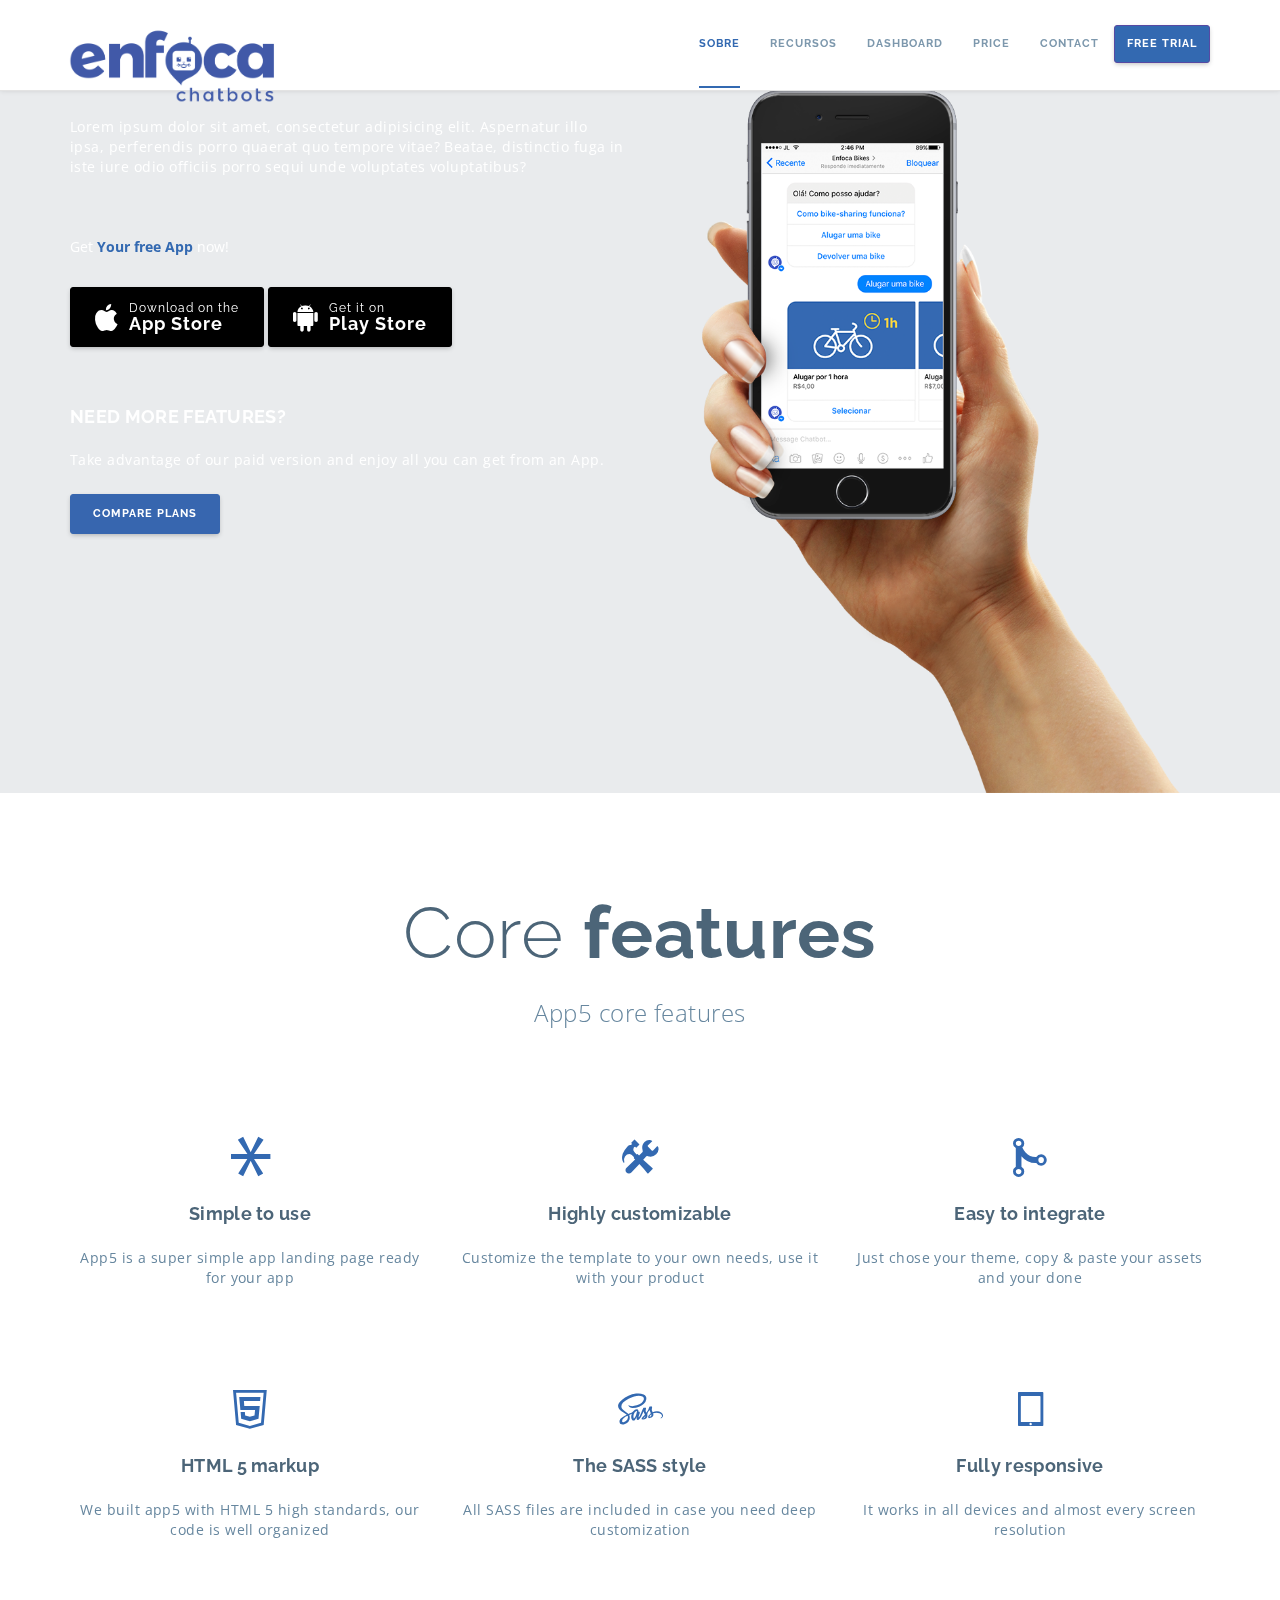
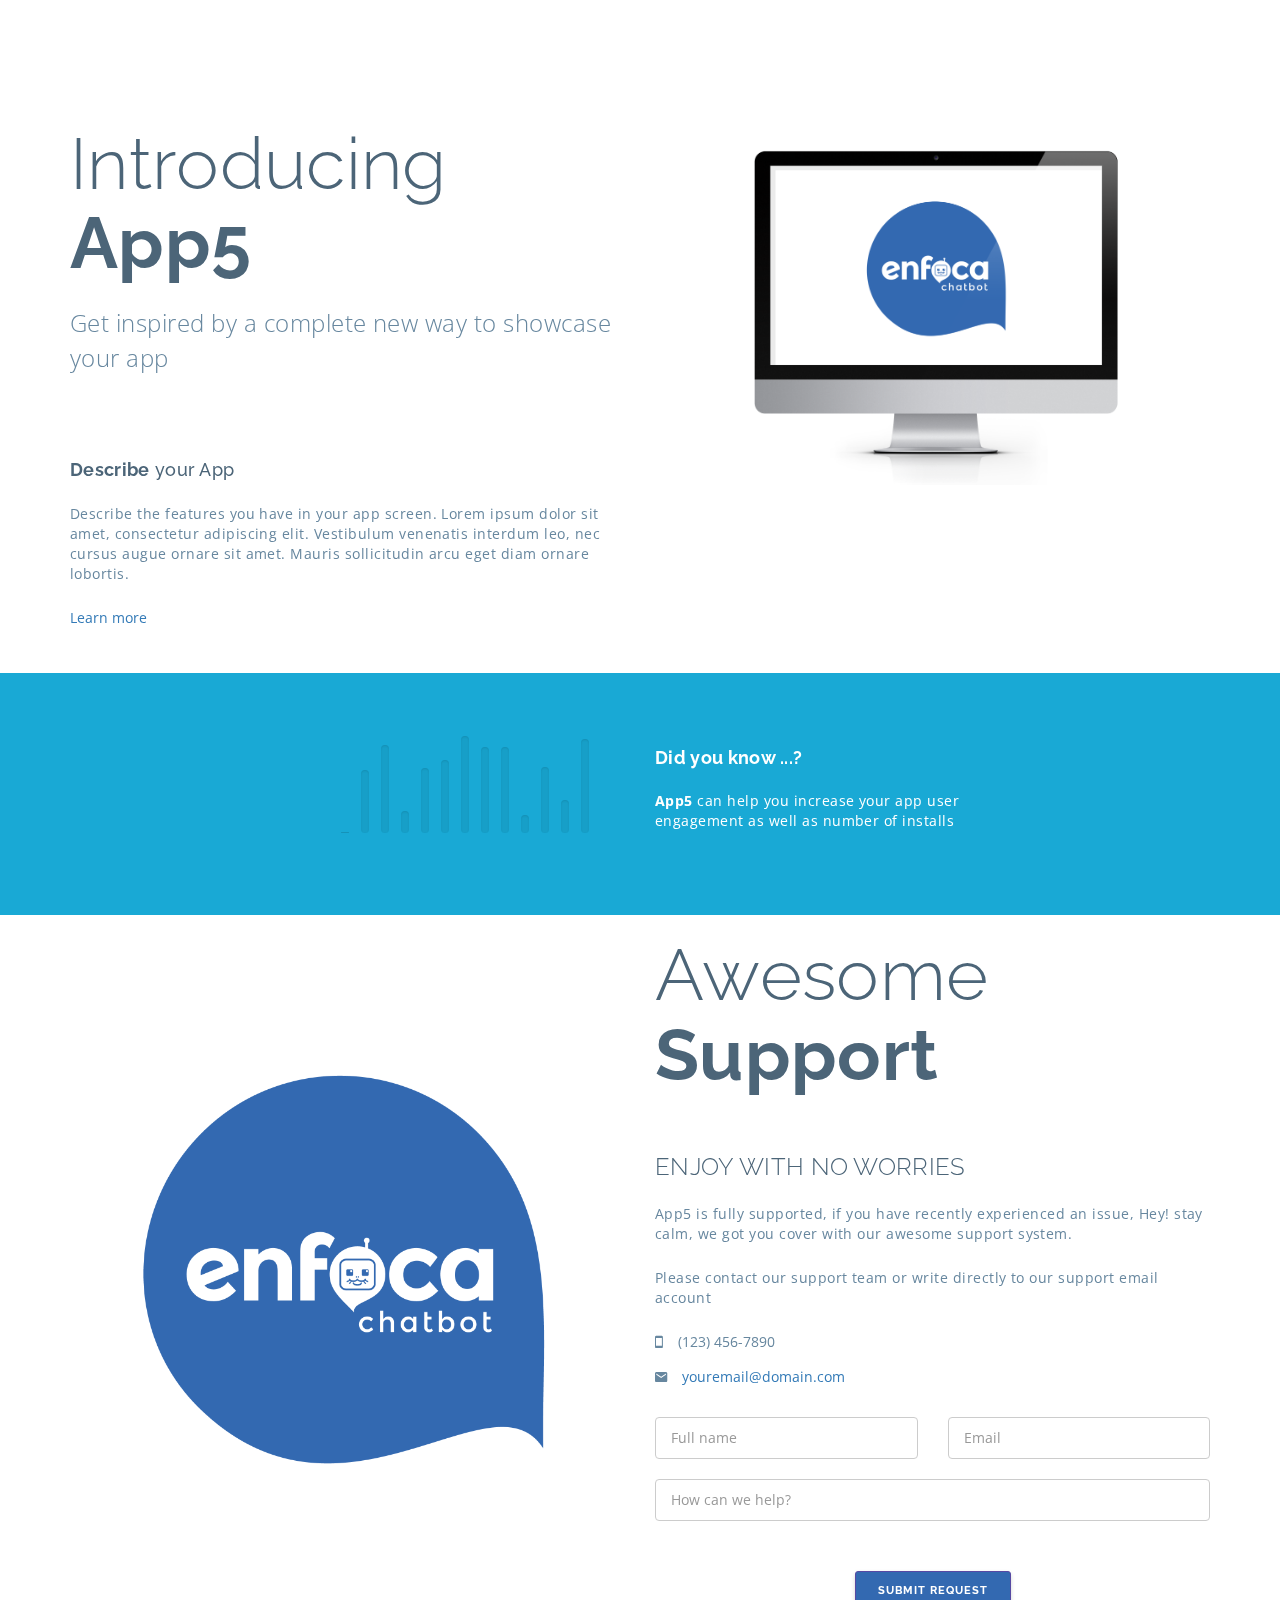
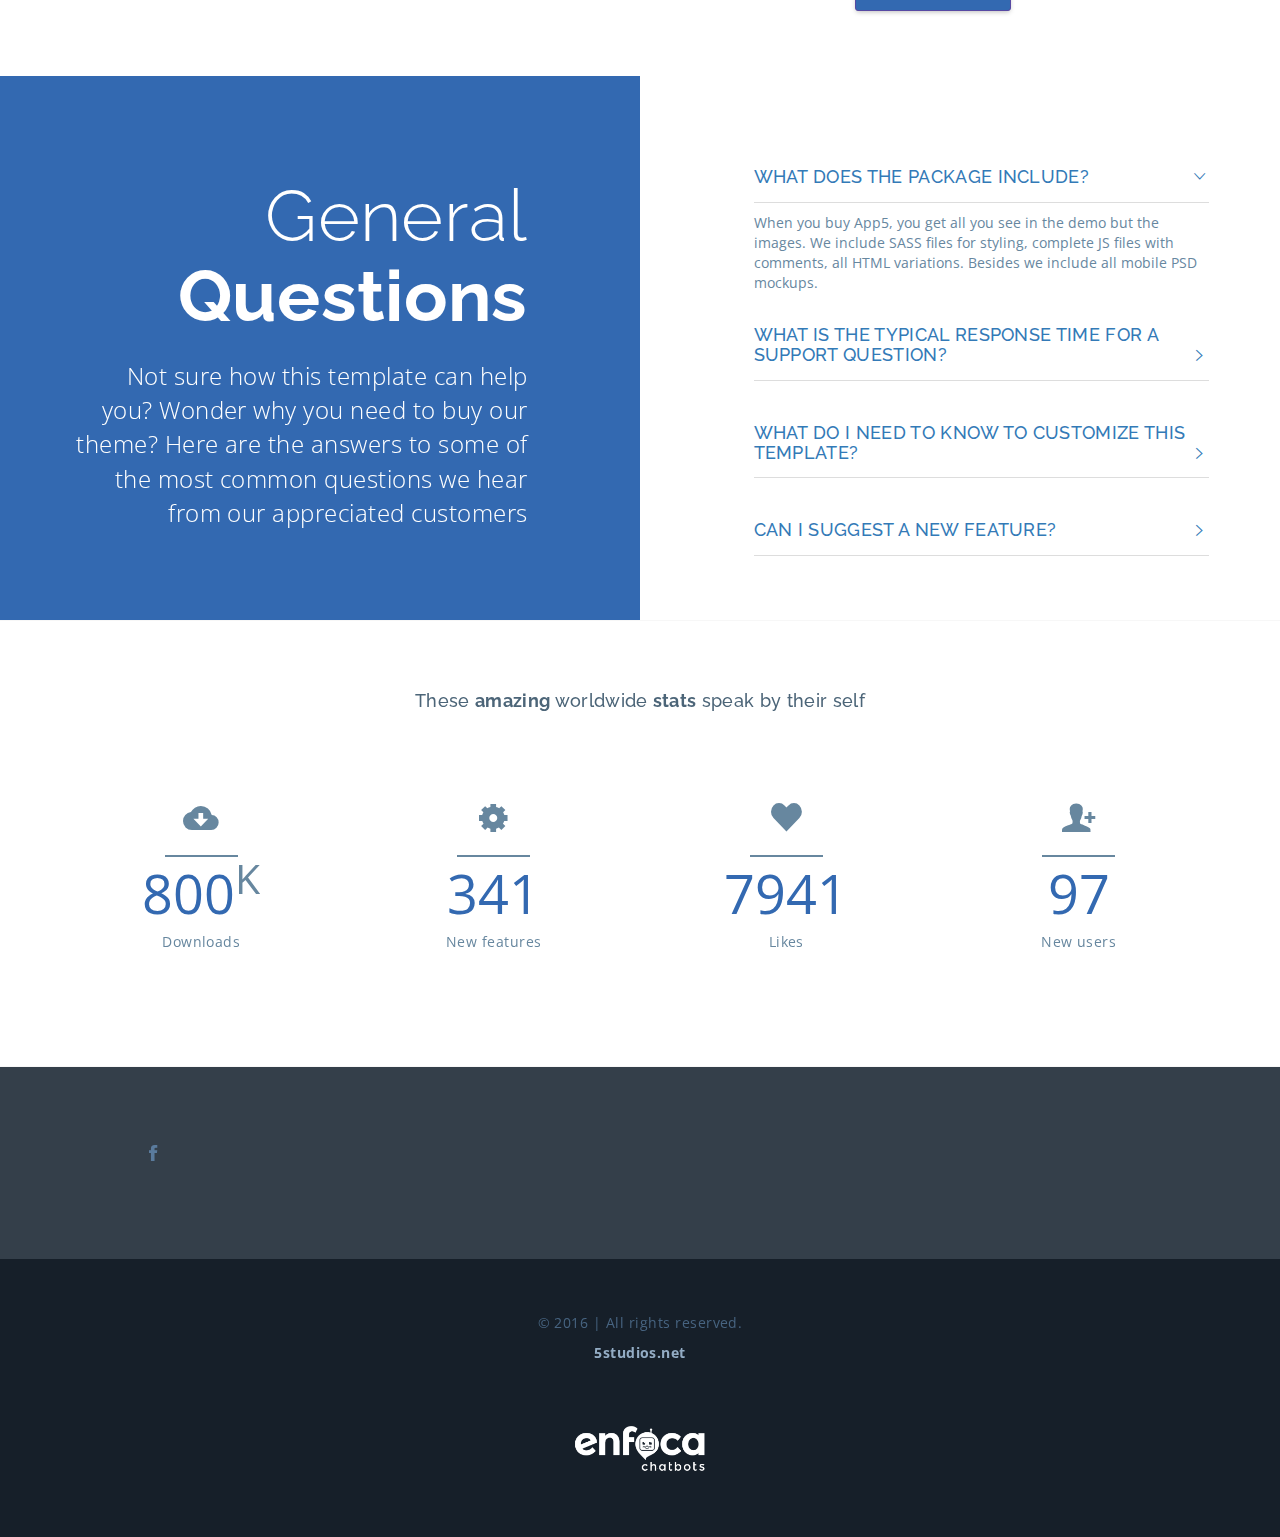
<file: html/index-mactest.html>
<!DOCTYPE html>
<html class="no-js" lang="en">
<head>
    <meta charset="utf-8">
    <!--[if IE]><meta http-equiv="X-UA-Compatible" content="IE=edge" /><![endif]-->
    <title>App5 - HTML5 App Landing Page</title>
    <meta name="description" content="">
    <meta name="viewport" content="width=device-width, initial-scale=1">

    <!-- Place favicon.ico in the root directory -->
    <link rel="apple-touch-icon" href="apple-touch-icon.png">
    <link rel="icon" href="favicon.ico">
    <link href="https://fonts.googleapis.com/css?family=Raleway:100,300,400,700,800" rel="stylesheet">
    <link href="https://fonts.googleapis.com/css?family=Open+Sans:300,300i,400,700,800" rel="stylesheet">

    <link rel="stylesheet" href="css/animate.css">
    <link rel="stylesheet" href="css/bootstrap.css">
    <link rel="stylesheet" href="css/font-awesome.css">
    <link rel="stylesheet" href="css/ionicons.css">
    <link rel="stylesheet" href="css/nivo-lightbox.css">
    <link rel="stylesheet" href="css/odometer-theme-minimal.css">
    <link rel="stylesheet" href="css/owl.carousel.css">
    <link rel="stylesheet" href="css/owl.theme.css">
    <link rel="stylesheet" href="css/owl.transitions.css">
    <link rel="stylesheet" href="css/linearicons.css">
    <link rel="stylesheet" href="css/style.css">

    <!-- themes -->
    <link rel="stylesheet" href="css/themes/blue.css" title="blue" media="screen">
    <link rel="stylesheet" href="css/themes/carrot.css" title="carrot" media="screen">
    <link rel="stylesheet" href="css/themes/dark.css" title="dark" media="screen">
    <link rel="stylesheet" href="css/themes/default.css" title="default" media="screen">
    <link rel="stylesheet" href="css/themes/summer.css" title="summer" media="screen">
    <link rel="stylesheet" href="css/themes/sunset.css" title="sunset" media="screen">
    <link rel="stylesheet" href="css/themes/winter.css" title="winter" media="screen">
</head>
<body data-spy="scroll" data-target=".navbar-collapse" data-offset="90">
<!--[if lt IE 8]>
<p class="browserupgrade">You are using an <strong>outdated</strong> browser. Please <a href="http://browsehappy.com/">upgrade your browser</a> to improve your experience.</p>
<![endif]-->

<!-- < PRELOADER >..............
    ................................ -->
<div class="page-loader">
    <div class="overlay overlay-5 alpha-9">
        <div class="container">
            <div class="intro">
                <img class="logo" src="img/logo.png" alt="App5" />
                <span class="p-p"></span>
            </div>
            <p>&copy; 2016 | All rights reserved. <span class="new-line"><a href="http://5studios.net">5studios.net</a></span></p>
        </div>
    </div>
</div>

<!-- < NAVIGATION >.............
................................ -->
<nav class="navbar navbar-fixed-top main-navigation navbar-left" id="main-navigation">
    <div class="container">
        <div class="navbar-header">
            <button type="button" class="navbar-toggle" >
                <span class="icon-bar"></span>
                <span class="icon-bar"></span>
                <span class="icon-bar"></span>
            </button>
            <a href="#main-header" class="navbar-brand">
                <img class="logo" src="img/logo.png" alt="App5" />
                <img class="logo-light" src="img/logo-light.png" alt="App5" />
            </a>
        </div>

        <div id="navbar" class="navbar-collapse collapse">
            <a href="#main-header" class="sidebar-brand">
                <img class="logo" src="img/logo.png" alt="App5" />
            </a>

            <ul class="nav navbar-nav navbar-right">
                <li><a href="#download"><i class="ion-android-done"></i>Sobre</a></li>
                <li><a href="#features"><i class="ion-android-options"></i>Recursos</a></li>
                <li><a href="#keynotes"><i class="ion-android-phone-portrait"></i>Dashboard</a></li>
                <li><a href="#faqs"><i class="ion-cash"></i>Price</a></li>
                <li><a href="#support"><i class="ion-android-download"></i>Contact</a></li>
                <li class="has-button">
                    <button class="btn btn-accent navbar-btn" data-toggle="modal" data-target="#trial-request">Free trial</button>
                </li>
            </ul>
        </div>
    </div>
</nav>

<div class="page-wrapper">
    <!-- < MAIN CONTENT >...........
    ................................ -->
    <div class="content-wrapper">
        <!-- < HEADER >.................
    ................................ -->
        <header id="download" class="parallax">
            <div class="overlay overlay-5 alpha-1">
                <div class="container no-padding-b dark">
                    <div class="row">
                        <div class="col-md-6">
                            <h2><span class="bold">Download</span></h2>
                            <p class="subheading">It all begins here</p>

                            <p>Lorem ipsum dolor sit amet, consectetur adipisicing elit. Aspernatur illo ipsa, perferendis porro quaerat quo tempore vitae? Beatae, distinctio fuga in iste iure odio officiis porro sequi unde voluptates voluptatibus?</p>

                            <div class="area">
                                Get <span class="bold accent">Your free App</span> now!
                            </div>

                            <button class="btn btn-download">
                                <i class="ion-social-apple"></i>
                                <span>
                                    <span class="hidden-xs">Download on the</span>
                                    <b>App Store</b>
                                </span>
                            </button>
                            <button class="btn btn-download">
                                <i class="ion-social-android"></i>
                                <span>
                                    <span class="hidden-xs">Get it on</span>
                                    <b>Play Store</b>
                                </span>
                            </button>

                            <div class="area">
                                <h4 class="bold text-uppercase">Need more features?</h4>
                                <p>Take advantage of our paid version and enjoy all you can get from an App.</p>
                                <a href="pricing.html" target="_blank" class="btn btn-primary no-margin" data-scroll-reveal="bottom">Compare plans</a>
                            </div>
                        </div>
                        <div class="col-md-6">
                            <figure class="mockup mockup-download pull-right" data-animation="slideInUp">
                                <img src="img/mockup/download.png" alt="">
                            </figure>
                        </div>
                    </div>
                </div>
            </div>
        </header>

        <!-- < About >.................
        ................................ -->
        <section id="features">
            <div class="container">
                <div class="section-heading text-center">
                    <h2>Core <span class="bold">features</span></h2>
                    <p class="subheading">App5 core features</p>
                </div>
                <div class="row">
                    <div class="col-md-4 col-sm-6">
                        <div class="widget widget-icon-text widget-icon-top">
                            <figure class="widget-icon">
                                <i class="ion-asterisk"></i>
                            </figure>
                            <div class="widget-text">
                                <h4>Simple to use</h4>
                                <p>App5 is a super simple app landing page ready for your app</p>
                            </div>
                        </div>
                    </div>
                    <div class="col-md-4 col-sm-6">
                        <div class="widget widget-icon-text widget-icon-top">
                            <figure class="widget-icon">
                                <i class="ion-settings"></i>
                            </figure>
                            <div class="widget-text">
                                <h4>Highly customizable</h4>
                                <p>Customize the template to your own needs, use it with your product</p>
                            </div>
                        </div>
                    </div>
                    <div class="col-md-4 col-sm-6">
                        <div class="widget widget-icon-text widget-icon-top">
                            <figure class="widget-icon">
                                <i class="ion-merge"></i>
                            </figure>
                            <div class="widget-text">
                                <h4>Easy to integrate</h4>
                                <p>Just chose your theme, copy & paste your assets and your done</p>
                            </div>
                        </div>
                    </div>
                    <div class="col-md-4 col-sm-6">
                        <div class="widget widget-icon-text widget-icon-top">
                            <figure class="widget-icon">
                                <i class="ion-social-html5-outline"></i>
                            </figure>
                            <div class="widget-text">
                                <h4>HTML 5 markup</h4>
                                <p>We built app5 with HTML 5 high standards, our code is well organized</p>
                            </div>
                        </div>
                    </div>
                    <div class="col-md-4 col-sm-6">
                        <div class="widget widget-icon-text widget-icon-top">
                            <figure class="widget-icon">
                                <i class="ion-social-sass"></i>
                            </figure>
                            <div class="widget-text">
                                <h4>The SASS style</h4>
                                <p>All SASS files are included in case you need deep customization</p>
                            </div>
                        </div>
                    </div>
                    <div class="col-md-4 col-sm-6">
                        <div class="widget widget-icon-text widget-icon-top">
                            <figure class="widget-icon">
                                <i class="ion-ipad"></i>
                            </figure>
                            <div class="widget-text">
                                <h4>Fully responsive</h4>
                                <p>It works in all devices and almost every screen resolution</p>
                            </div>
                        </div>
                    </div>
                </div>
            </div>
        </section>

        <section id="keynotes">
            <div class="container">
                <div class="section-heading text-center hidden-md hidden-lg">
                    <h2>Introducing <span class="bold">App5</span></h2>
                    <p class="subheading">Get inspired by a complete new way to showcase your app</p>
                </div>
                <div class="row">
                    <div class="col-xs-12 col-md-6 col-md-push-6">
                        <figure class="mockup mockup-keynotes">
                            <img src="img/mockup/iMac-enfoca.png" alt="">
                        </figure>
                        <a href="#tab1" data-toggle="tab" class="pulse pulse-1 active"></a>
                        <a href="#tab2" data-toggle="tab" class="pulse pulse-2"></a>
                        <a href="#tab3" data-toggle="tab" class="pulse pulse-3"></a>
                    </div>
                    <div class="col-xs-12 col-md-6 col-md-pull-6">
                        <div class="section-heading hidden-sm hidden-xs">
                            <h2>Introducing <span class="bold">App5</span></h2>
                            <p class="subheading">Get inspired by a complete new way to showcase your app</p>
                        </div>

                        <div class="area">
                            <div class="tab-content">
                                <div class="tab-pane pane-1 active" id="tab1">
                                    <h4><span class="bold">Describe</span> your App</h4>
                                    <p>Describe the features you have in your app screen. Lorem ipsum dolor sit amet, consectetur adipiscing elit. Vestibulum venenatis interdum leo, nec cursus augue ornare sit amet. Mauris sollicitudin arcu eget diam ornare lobortis.</p>
                                    <a href="#about">Learn more</a>
                                </div>
                                <div class="tab-pane pane-2" id="tab2">
                                    <h4><span class="bold">Customize</span> colors & position</h4>
                                    <p>You can customize colors and position of panels. In vel lobortis tortor, non vulputate leo. Donec luctus est sit amet sollicitudin lacinia. Nulla lobortis sapien tortor, sed varius velit tempus ac. Duis iaculis commodo lobortis. Proin congue laoreet magna.</p>
                                    <a href="#about">Learn more</a>
                                </div>
                                <div class="tab-pane pane-3" id="tab3">
                                    <h4>Easy to <span class="bold">implement</span></h4>
                                    <p>Through CSS you can easily personalize and implement to your own needs. Maecenas rutrum viverra aliquet. Vestibulum a nulla turpis. Suspendisse venenatis mi nec tristique cursus. Ut at nisl efficitur lorem hendrerit euismod. Cras in quam hendrerit, viverra elit ut, sodales magna.</p>
                                    <ol>
                                        <li>Describe</li>
                                        <li>Customize</li>
                                        <li>Implement</li>
                                    </ol>
                                </div>
                            </div>
                        </div>
                    </div>
                </div>
            </div>
        </section>

        <section id="do-you">
            <div class="container half-padding dark">
                <div class="row">
                    <div class="col-sm-6">
                        <div class="stats">
                            <ul class="progress-bars" data-orientation="vertical" data-bars-count="13"></ul>
                        </div>
                    </div>
                    <div class="col-sm-6">
                        <h4 class="bold">Did you know ...?</h4>
                        <p><span class="bold">App5</span> can help you increase your app user engagement as well as number of installs</p>
                    </div>
                </div>
            </div>
        </section>

        <section id="support">
            <div class="container no-padding-t">
                <div class="row">
                    <div class="col-md-6">
                        <div class="mockup-wrapper mockup-top hidden-sm hidden-xs">
                            <figure class="mockup mockup-support">
                                <img src="img/mockup/support.png" alt="">
                            </figure>
                        </div>
                    </div>
                    <div class="col-md-6">
                        <h2>Awesome <span class="bold">Support</span></h2>

                        <div class="area">
                            <h4 class="subheading text-uppercase">Enjoy with no worries</h4>
                            <p>App5 is fully supported, if you have recently experienced an issue, Hey! stay calm, we got you cover with our awesome support system.</p>
                            <p>Please contact our support team or write directly to our support email account</p>
                            <ul class="list-unstyled list-icon">
                                <li>
                                    <i class="ion-android-phone-portrait"></i>
                                    <div>
                                        <span>(123) 456-7890</span>
                                    </div>
                                </li>
                                <li>
                                    <i class="ion-android-mail"></i>
                                    <div>
                                        <span><a href="mailto:youremail@domain.com">youremail@domain.com</a></span>
                                    </div>
                                </li>
                            </ul>
                            <form action="srv/support.php" method="post" class="form form-contact" name="help">
                                    <div class="row">
                                        <div class="col-xs-6">
                                            <input type="text" name="Support[fullName]" id="support_full_name" class="form-control" placeholder="Full name" required>
                                        </div>
                                        <div class="col-xs-6">
                                            <input type="email" name="Support[email]" id="support_email" class="form-control" placeholder="Email" required>
                                        </div>
                                        <div class="col-xs-12">
                                            <input type="text" name="Support[message]" id="support_message" class="form-control" placeholder="How can we help?" required>
                                        </div>
                                    </div>

                                    <button data-loading-text="Sending..." type="submit" class="btn btn-accent" data-scroll-reveal="bottom">Submit request</button>
                                </form>
                        </div>
                    </div>
                </div>
            </div>
        </section>

        <section id="faqs" class="split left">
            <div class="container">
                <div class="row">
                    <div class="col-sm-5">
                        <div class="section-heading text-right">
                            <h2>General <span class="bold">Questions</span></h2>
                            <p class="subheading">Not sure how this template can help you? Wonder why you need to buy our theme? Here are the answers to some of the most common questions we hear from our appreciated customers</p>
                        </div>
                    </div>
                    <div class="col-sm-5 col-sm-offset-2">
                        <ul class="faqs-container">
                            <li>
                                <h4>What does the package include?</h4>
                                <p>When you buy App5, you get all you see in the demo but the images. We include SASS files for styling, complete JS files with comments, all HTML variations. Besides we include all mobile PSD mockups.</p>
                            </li>
                            <li>
                                <h4>What is the typical response time for a support question?</h4>
                                <p>Since you report us a support question we try to make our best to find out what is going on, depending on the case it could take more or les time, however a standard time could be minutes or hours.</p>
                            </li>
                            <li>
                                <h4>What do I need to know to customize this template?</h4>
                                <p>Our documentation give you all you need to customize your copy. However you will need some basic web design knowledge (HTML, Javascript and CSS)</p>
                            </li>
                            <li>
                                <h4>Can I suggest a new feature?</h4>
                                <p>Definitely <span class="bold">Yes</span>, you can contact us to let us know your needs. If your suggestion represents any value to both we can include it as a part of the theme or you can request a custom build by an extra cost. Please note it could take some time in order for the feature to be implemented.</p>
                            </li>
                        </ul>
                    </div>
                </div>
            </div>
        </section>

        <section id="counters" class="parallax">
            <div class="overlay overlay-1 alpha-7">
                <div class="container half-padding text-center">
                    <h4>These <span class="bold">amazing</span> worldwide <span class="bold">stats</span> speak by their self</h4>

                    <div class="area">
                        <div class="row row-responsive text-center">
                            <div class="col-md-3">
                                <div class="counter">
                                    <i class="ion-android-download"></i>
                                    <span class="value">800</span><sup>K</sup>
                                    <p>Downloads</p>
                                </div>
                            </div>
                            <div class="col-md-3">
                                <div class="counter">
                                    <i class="ion-gear-b"></i>
                                    <span class="value">341</span>
                                    <p>New features</p>
                                </div>
                            </div>
                            <div class="col-md-3">
                                <div class="counter">
                                    <i class="ion-heart"></i>
                                    <span class="value">7941</span>
                                    <p>Likes</p>
                                </div>
                            </div>
                            <div class="col-md-3">
                                <div class="counter">
                                    <i class="ion-person-add"></i>
                                    <span class="value">97</span>
                                    <p>New users</p>
                                </div>
                            </div>
                        </div>
                    </div>
                </div>
            </div>
        </section>

<!--

        <section id="about">
            <div class="overlay overlay-3 alpha-9">
                <div class="container no-padding-t-b">
                    <div class="row">
                        <div class="col-sm-4">
                            <div class="widget widget-icon-text widget-icon-left">
                                <figure class="widget-icon">
                                    <i class="ion-flag"></i>
                                </figure>
                                <div class="widget-text">
                                    <h2>Ready</h2>
                                    <h4>Prepare your app</h4>
                                    <p>Lorem ipsum dolor sit amet, consectetur adipisicing elit. Aliquid at autem cumque doloremque enim et fugit hic incidunt itaque iure nemo</p>
                                </div>
                            </div>
                        </div>
                        <div class="col-sm-4">
                            <div class="widget widget-icon-text widget-icon-left">
                                <figure class="widget-icon">
                                    <i class="ion-code-working"></i>
                                </figure>
                                <div class="widget-text">
                                    <h2>Steady</h2>
                                    <h4>Get App5 template</h4>
                                    <p>Lorem ipsum dolor sit amet, consectetur adipisicing elit. Ad amet asperiores consectetur culpa, dolorum enim impedit labore</p>
                                </div>
                            </div>
                        </div>
                        <div class="col-sm-4">
                            <div class="widget widget-icon-text widget-icon-left">
                                <figure class="widget-icon">
                                    <i class="ion-ribbon-a"></i>
                                </figure>
                                <div class="widget-text">
                                    <h2>Go</h2>
                                    <h4>Grow your business</h4>
                                    <p>Lorem ipsum dolor sit amet, consectetur adipisicing elit. Autem deserunt dicta dolor dolores dolorum esse harum iure mollitia</p>
                                </div>
                            </div>
                        </div>
                    </div>
                </div>
            </div>
        </section>

        <section id="premium">
            <div class="container">
                <div class="section-heading text-center">
                    <h2><span class="bold">Premium</span> features</h2>
                    <p class="subheading">App5 unique features</p>
                </div>
                <div class="row">
                    <div class="col-md-4 features-left">
                        <div class="feature">
                            <h2>7</h2>
                            <span class="bold">Awesome themes</span>
                        </div>
                        <div class="feature">
                            <h2>300<sup>+</sup></h2>
                            <span class="bold">Premium icons</span>
                        </div>
                        <div class="feature">
                            <h2>Simple</h2>
                            <span class="bold">Simple app landing page</span>
                        </div>
                    </div>

                    <div class="col-md-4">
                        <figure class="mockup mockup-features" data-scroll-reveal="top">
                            <img src="img/mockup/features.png" alt="">
                        </figure>
                    </div>

                    <div class="col-md-4 features-right">
                        <div class="feature">
                            <h2>Modern</h2>
                            <span class="bold">Trendy & modern web design</span>
                        </div>
                        <div class="feature">
                            <h2>Style</h2>
                            <span class="bold">Carefully styled</span>
                        </div>
                        <div class="feature">
                            <h2>Easy</h2>
                            <span class="bold">Customizable</span>
                        </div>
                    </div>
                </div>
            </div>
        </section>

        <section id="partners" class="scroll-rtl">
            <div class="container light quarter-padding text-center">
                <h4>The best <span class="bold">technology partners</span> we can work with</h4>
                <div class="area row row-responsive">
                    <div class="col-md-2 col-xs-6"><figure class="partner-1"></figure></div>
                    <div class="col-md-2 col-xs-6"><figure class="partner-2"></figure></div>
                    <div class="col-md-2 col-xs-6"><figure class="partner-3"></figure></div>
                    <div class="col-md-2 col-xs-6"><figure class="partner-4"></figure></div>
                    <div class="col-md-2 col-xs-6"><figure class="partner-5"></figure></div>
                    <div class="col-md-2 col-xs-6"><figure class="partner-6"></figure></div>
                </div>
            </div>
        </section>

        <section id="wynwyg">
            <div class="container">
                <div class="row">
                    <div class="col-md-5">
                        <div class="mockup-wrapper mockup-top">
                            <figure class="mockup mockup-wynwyg-back">
                                <img src="img/mockup/wynwyg-back.png" alt="">
                            </figure>
                            <figure class="mockup mockup-wynwyg-front">
                                <img src="img/mockup/wynwyg-front.png" alt="">
                            </figure>
                        </div>
                    </div>
                    <div class="col-md-7">
                        <h2>You <span class="bold">need</span> this</h2>

                        <div class="area">
                            <h4 class="subheading text-uppercase">What you need</h4>
                            <p>A <span class="bold">cool way to showcase your app</span> so you can take a coffee. Lorem ipsum dolor sit amet, consectetur adipisicing elit. Adipisci cupiditate dolore dolorem.</p>

                            <h4 class="subheading text-uppercase">What you get</h4>
                            <p>A fully <span class="bold">customizable awesome template</span> to attract your customers. Lorem ipsum dolor sit amet, <span class="bold">consectetur adipisicing</span> elit. Ad adipisci dolorem ex harum in ipsa nam placeat</p>
                            <p class="bold">You get all these features</p>
                            <ol>
                                <li>Simple to use</li>
                                <li>Highly customizable</li>
                                <li>Easy to integrate</li>
                                <li>HTML 5 markup</li>
                                <li>SASS style</li>
                                <li>Fully responsive</li>
                            </ol>
                        </div>
                    </div>
                </div>
            </div>
        </section>

        <section id="video">
            <div class="overlay overlay-5 alpha-7">
                <div class="container dark">
                    <div class="row">
                        <div class="col-md-5 video-content">
                            <h2>Say it with <span class="bold">video</span></h2>
                            <p>Lorem ipsum dolor sit amet, consectetur adipisicing elit. Ad aliquam aperiam culpa cupiditate enim harum, illo ipsum maiores neque pariatur quia reiciendis similique sit, suscipit tenetur, veritatis vero. Nostrum, officia.</p>
                        </div>
                    </div>
                </div>
            </div>
        </section>

        <section id="screenshots" class="">
            <div class="screenshots-variations">
                <div class="container no-padding-b">
                    <div class="section-heading text-center">
                        <h2><span class="bold">Intuitive & clean</span> interface</h2>
                        <p class="subheading">Check out our screenshot variations</p>
                    </div>

                    <ul class="nav nav-tabs">
                        <li class="active"><a href="#sh1" data-toggle="tab">Variation 1</a></li>
                        <li><a href="#sh2" data-toggle="tab">Variation 2</a></li>
                    </ul>
                </div>

                <div class="tab-content">
                    <div class="tab-pane active" id="sh1">
                        <div class="screenshots carousel">
                            <div class="container-fluid no-padding-t">
                                <div class="slides" data-slides-count="12"></div>
                            </div>
                        </div>
                    </div>

                    <div class="tab-pane" id="sh2">
                        <div class="screenshots descriptive">
                            <div class="container no-padding-t">
                                <div class="owl-carousel slides vertical-screen">
                                    <div class="row">
                                        <div class="col-sm-6 col-md-5">
                                            <a href="img/screenshots/1.jpg" data-lightbox-gallery="g5"><img src="img/screenshots/1.jpg" alt=""></a>
                                        </div>
                                        <div class="col-sm-6 col-md-7">
                                            <div class="slides-description">
                                                <h4>Screenshot 1</h4>
                                                <p>Lorem ipsum dolor sit amet, consectetur adipisicing elit. Est fuga natus necessitatibus nisi quis? Asperiores aspernatur cupiditate, eos et illo impedit in iusto labore maxime porro quisquam, temporibus. Repellat, voluptatum.</p>
                                                <p>Lorem ipsum dolor sit amet, consectetur adipisicing elit. Accusamus aliquid amet, aperiam assumenda autem dicta dolore doloremque ea, eligendi esse laudantium minima quam quo rem similique sint veritatis vitae voluptates.</p>
                                                <ol>
                                                    <li>Feature 1</li>
                                                    <li>Feature 2</li>
                                                    <li>Freature 3</li>
                                                    <li>Feature 4</li>
                                                    <li>Freature 5</li>
                                                </ol>
                                            </div>
                                        </div>
                                    </div>
                                    <div class="row">
                                        <div class="col-sm-6 col-md-5">
                                            <a href="img/screenshots/2.jpg" data-lightbox-gallery="g5"><img src="img/screenshots/1.jpg" alt=""></a>
                                        </div>
                                        <div class="col-sm-6 col-md-7">
                                            <div class="slides-description">
                                                <h4>Screenshot 2</h4>
                                                <p>Lorem ipsum dolor sit amet, consectetur adipisicing elit. Est fuga natus necessitatibus nisi quis? Asperiores aspernatur cupiditate, eos et illo impedit in iusto labore maxime porro quisquam, temporibus. Repellat, voluptatum.</p>
                                                <p>Lorem ipsum dolor sit amet, consectetur adipisicing elit. Accusamus aliquid amet, aperiam assumenda autem dicta dolore doloremque ea, eligendi esse laudantium minima quam quo rem similique sint veritatis vitae voluptates.</p>
                                                <ol>
                                                    <li>Feature 1</li>
                                                    <li>Feature 2</li>
                                                    <li>Freature 3</li>
                                                    <li>Feature 4</li>
                                                    <li>Freature 5</li>
                                                </ol>
                                            </div>
                                        </div>
                                    </div>
                                    <div class="row">
                                        <div class="col-sm-6 col-md-5">
                                            <a href="img/screenshots/3.jpg" data-lightbox-gallery="g5"><img src="img/screenshots/1.jpg" alt=""></a>
                                        </div>
                                        <div class="col-sm-6 col-md-7">
                                            <div class="slides-description">
                                                <h4>Screenshot 3</h4>
                                                <p>Lorem ipsum dolor sit amet, consectetur adipisicing elit. Est fuga natus necessitatibus nisi quis? Asperiores aspernatur cupiditate, eos et illo impedit in iusto labore maxime porro quisquam, temporibus. Repellat, voluptatum.</p>
                                                <p>Lorem ipsum dolor sit amet, consectetur adipisicing elit. Accusamus aliquid amet, aperiam assumenda autem dicta dolore doloremque ea, eligendi esse laudantium minima quam quo rem similique sint veritatis vitae voluptates.</p>
                                                <ol>
                                                    <li>Feature 1</li>
                                                    <li>Feature 2</li>
                                                    <li>Freature 3</li>
                                                    <li>Feature 4</li>
                                                    <li>Freature 5</li>
                                                </ol>
                                            </div>
                                        </div>
                                    </div>
                                    <div class="row">
                                        <div class="col-sm-6 col-md-5">
                                            <a href="img/screenshots/4.jpg" data-lightbox-gallery="g5"><img src="img/screenshots/1.jpg" alt=""></a>
                                        </div>
                                        <div class="col-sm-6 col-md-7">
                                            <div class="slides-description">
                                                <h4>Screenshot 4</h4>
                                                <p>Lorem ipsum dolor sit amet, consectetur adipisicing elit. Est fuga natus necessitatibus nisi quis? Asperiores aspernatur cupiditate, eos et illo impedit in iusto labore maxime porro quisquam, temporibus. Repellat, voluptatum.</p>
                                                <p>Lorem ipsum dolor sit amet, consectetur adipisicing elit. Accusamus aliquid amet, aperiam assumenda autem dicta dolore doloremque ea, eligendi esse laudantium minima quam quo rem similique sint veritatis vitae voluptates.</p>
                                                <ol>
                                                    <li>Feature 1</li>
                                                    <li>Feature 2</li>
                                                    <li>Freature 3</li>
                                                    <li>Feature 4</li>
                                                    <li>Freature 5</li>
                                                </ol>
                                            </div>
                                        </div>
                                    </div>
                                    <div class="row">
                                        <div class="col-sm-6 col-md-5">
                                            <a href="img/screenshots/5.jpg" data-lightbox-gallery="g5"><img src="img/screenshots/1.jpg" alt=""></a>
                                        </div>
                                        <div class="col-sm-6 col-md-7">
                                            <div class="slides-description">
                                                <h4>Screenshot 5</h4>
                                                <p>Lorem ipsum dolor sit amet, consectetur adipisicing elit. Est fuga natus necessitatibus nisi quis? Asperiores aspernatur cupiditate, eos et illo impedit in iusto labore maxime porro quisquam, temporibus. Repellat, voluptatum.</p>
                                                <p>Lorem ipsum dolor sit amet, consectetur adipisicing elit. Accusamus aliquid amet, aperiam assumenda autem dicta dolore doloremque ea, eligendi esse laudantium minima quam quo rem similique sint veritatis vitae voluptates.</p>
                                                <ol>
                                                    <li>Feature 1</li>
                                                    <li>Feature 2</li>
                                                    <li>Freature 3</li>
                                                    <li>Feature 4</li>
                                                    <li>Freature 5</li>
                                                </ol>
                                            </div>
                                        </div>
                                    </div>
                                    <div class="row">
                                        <div class="col-sm-6 col-md-5">
                                            <a href="img/screenshots/6.jpg" data-lightbox-gallery="g5"><img src="img/screenshots/1.jpg" alt=""></a>
                                        </div>
                                        <div class="col-sm-6 col-md-7">
                                            <div class="slides-description">
                                                <h4>Screenshot 6</h4>
                                                <p>Lorem ipsum dolor sit amet, consectetur adipisicing elit. Est fuga natus necessitatibus nisi quis? Asperiores aspernatur cupiditate, eos et illo impedit in iusto labore maxime porro quisquam, temporibus. Repellat, voluptatum.</p>
                                                <p>Lorem ipsum dolor sit amet, consectetur adipisicing elit. Accusamus aliquid amet, aperiam assumenda autem dicta dolore doloremque ea, eligendi esse laudantium minima quam quo rem similique sint veritatis vitae voluptates.</p>
                                                <ol>
                                                    <li>Feature 1</li>
                                                    <li>Feature 2</li>
                                                    <li>Freature 3</li>
                                                    <li>Feature 4</li>
                                                    <li>Freature 5</li>
                                                </ol>
                                            </div>
                                        </div>
                                    </div>
                                </div>
                            </div>
                        </div>
                    </div>
                </div>
            </div>
        </section>

        <section id="testimonials" class="parallax">
            <div class="overlay overlay-4 alpha-9">
                <div class="container half-padding dark">
                    <div class="testimonials-wrapper">
                        <div class="slides">
                            <div class="row">
                                <figure class="col-sm-3 photo">
                                    <img src="img/clients/1.jpg" alt="">
                                </figure>
                                <div class="col-sm-9">
                                    <blockquote>
                                        <p>Lorem ipsum dolor sit amet, consectetur adipisicing elit. Alias aut consectetur dignissimos dolor doloribus earum excepturi incidunt itaque maiores molestias natus pariatur, quasi quis soluta unde vel veritatis? Eligendi, voluptatibus</p>
                                        <footer class="author">
                                            <cite class="bold">Jane Doe</cite>
                                            <figure class="company">
                                                <img src="img/section/testimonials/company-1.svg" alt="">
                                            </figure>
                                        </footer>
                                    </blockquote>
                                </div>
                            </div>
                            <div class="row">
                                <figure class="col-sm-3 photo">
                                    <img src="img/clients/2.jpg" alt="">
                                </figure>
                                <div class="col-sm-9">
                                    <blockquote>
                                        <p>Lorem ipsum dolor sit amet, consectetur adipisicing elit. Alias aut consectetur dignissimos dolor doloribus earum excepturi incidunt itaque maiores molestias natus pariatur, quasi quis soluta unde vel veritatis? Eligendi, voluptatibus</p>
                                        <footer class="author">
                                            <cite class="bold">John Doe</cite>
                                            <figure class="company">
                                                <img src="img/section/testimonials/company-2.svg" alt="">
                                            </figure>
                                        </footer>
                                    </blockquote>
                                </div>
                            </div>
                            <div class="row">
                                <figure class="col-sm-3 photo">
                                    <img src="img/clients/3.jpg" alt="">
                                </figure>
                                <div class="col-sm-9">
                                    <blockquote>
                                        <p>Lorem ipsum dolor sit amet, consectetur adipisicing elit. Alias aut consectetur dignissimos dolor doloribus earum excepturi incidunt itaque maiores molestias natus pariatur, quasi quis soluta unde vel veritatis? Eligendi, voluptatibus</p>
                                        <footer class="author">
                                            <cite class="bold">John Doe</cite>
                                            <figure class="company">
                                                <img src="img/section/testimonials/company-3.svg" alt="">
                                            </figure>
                                        </footer>
                                    </blockquote>
                                </div>
                            </div>
                        </div>
                    </div>
                </div>
            </div>
        </section>

        <section id="pricing">
            <div class="container">
                <div class="section-heading text-center">
                    <h2><span class="bold">Pricing</span> table</h2>
                    <p class="subheading">Choose your ideal plan & term</p>
                </div>

                <div class="row text-center">
                    <div class="col-sm-12">
                        <div class="btn-group pricing-table-basis" data-toggle="buttons">
                            <label class="btn btn-default active">
                                <input type="radio" name="pricing-value" value="monthly" checked>Monthly basis
                            </label>
                            <label class="btn btn-default">
                                <input type="radio" name="pricing-value" value="annual">Annual basis
                            </label>
                        </div>
                        <p>(Save up to 30% off on annual plans)</p>
                    </div>
                </div>

                <div class="pricing-variations">
                    <ul class="nav nav-tabs">
                        <li class="active"><a href="#pricing1" data-toggle="tab">Variation 1</a></li>
                        <li><a href="#pricing2" data-toggle="tab">Variation 2</a></li>
                        <li><a href="#pricing3" data-toggle="tab">Variation 3</a></li>
                        <li><a href="#pricing4" data-toggle="tab">Variation 4</a></li>
                    </ul>

                    <div class="tab-content">
                        <div class="tab-pane active" id="pricing1">
                            <div class="area row pricing-table pricing-table-summary text-center">
                                <div class="col-sm-4">
                                    <div class="pricing-plan">
                                        <h4 class="subheading">Basic plan</h4>
                                        <p>For individuals</p>
                                        <div class="pricing-details">
                                            <span class="pricing-price price-lg">
                                                <span class="price odometer" data-monthly-price="0" data-annual-price="0">0</span>
                                            </span>
                                            <p>Lorem ipsum dolor sit amet, consectetur adipisicing elit. Debitis deserunt, ex id labore maiores minima molestiae necessitatibus neque odit omnis provident.</p>
                                        </div>
                                        <button class="btn btn-default">Select</button>
                                    </div>
                                </div>
                                <div class="col-sm-4">
                                    <div class="pricing-plan best-value">
                                        <h4 class="subheading">Business plan</h4>
                                        <p class="accent bold italic">For small business</p>
                                        <div class="pricing-details">
                                            <div class="pricing-price price-lg">
                                                <span data-monthly-price="39" data-annual-price="19" class="price odometer">39</span>
                                            </div>
                                            <p>Lorem ipsum dolor sit amet, consectetur adipisicing elit. Debitis deserunt, ex id labore maiores minima molestiae necessitatibus neque odit omnis provident.</p>
                                        </div>
                                        <button class="btn btn-accent" data-animation="tada">Select</button>
                                    </div>
                                </div>
                                <div class="col-sm-4">
                                    <div class="pricing-plan">
                                        <h4 class="subheading">Enterprise plan</h4>
                                        <p>All you can get</p>
                                        <div class="pricing-details">
                                <span class="pricing-price price-lg">
                                    <span class="price odometer" data-monthly-price="99" data-annual-price="29">99</span>
                                </span>

                                            <p>Lorem ipsum dolor sit amet, consectetur adipisicing elit. Debitis deserunt, ex id labore maiores minima molestiae necessitatibus neque odit omnis provident.</p>
                                        </div>
                                        <button class="btn btn-default">Select</button>
                                    </div>
                                </div>
                            </div>
                        </div>
                        <div class="tab-pane" id="pricing2">
                            <div class="area row pricing-table pricing-table-features text-center">
                                <div class="col-sm-4">
                                    <div class="pricing-plan">
                                        <h3>Basic plan</h3>
                                        <p>For individuals</p>
                                        <div class="pricing-details">
                                            <span class="pricing-price price-lg">
                                                <span class="price odometer" data-monthly-price="0" data-annual-price="0">0</span>
                                            </span>
                                            <ul class="list list-unstyled list-features list-striped">
                                                <li><i class="ion-checkmark pricing-include"></i>Lorem ipsum dolor</li>
                                                <li><i class="ion-checkmark pricing-include"></i>Consectetur adipiscing</li>
                                                <li><i class="ion-checkmark pricing-include"></i>Duis nec blandit ante</li>
                                                <li class="inactive"><i class="ion-close pricing-exclude"></i>Mauris non mi sed tortor</li>
                                                <li class="inactive"><i class="ion-close pricing-exclude"></i>Nam eget velit</li>
                                                <li class="inactive"><i class="ion-close pricing-exclude"></i>Vivamus erat dolor</li>
                                            </ul>
                                        </div>
                                        <a href="#" class="btn btn-default">Select</a>
                                    </div>
                                </div>
                                <div class="col-sm-4">
                                    <div class="pricing-plan best-value">
                                        <h3>Business plan</h3>
                                        <p class="bold accent italic">For small business</p>
                                        <div class="pricing-details">
                                            <span class="pricing-price price-lg">
                                                <span class="price odometer" data-monthly-price="39" data-annual-price="19">39</span>
                                            </span>
                                            <ul class="list list-unstyled list-features list-striped">
                                                <li><i class="ion-checkmark pricing-include"></i>Lorem ipsum dolor</li>
                                                <li><i class="ion-checkmark pricing-include"></i>Consectetur adipiscing</li>
                                                <li><i class="ion-checkmark pricing-include"></i>Duis nec blandit ante</li>
                                                <li><i class="ion-checkmark pricing-include"></i>Mauris non mi sed tortor</li>
                                                <li class="inactive"><i class="ion-close pricing-exclude"></i>Nam eget velit</li>
                                                <li class="inactive"><i class="ion-close pricing-exclude"></i>Vivamus erat dolor</li>
                                            </ul>
                                        </div>
                                        <a href="#" class="btn btn-accent">Select</a>
                                    </div>
                                </div>
                                <div class="col-sm-4">
                                    <div class="pricing-plan">
                                        <h3>Enterprise plan</h3>
                                        <p>All you can get</p>
                                        <div class="pricing-details">
                                            <span class="pricing-price price-lg">
                                                <span class="price odometer" data-monthly-price="99" data-annual-price="29">99</span>
                                            </span>
                                            <ul class="list list-unstyled list-features list-striped">
                                                <li><i class="ion-checkmark pricing-include"></i>Lorem ipsum dolor</li>
                                                <li><i class="ion-checkmark pricing-include"></i>Consectetur adipiscing</li>
                                                <li><i class="ion-checkmark pricing-include"></i>Duis nec blandit ante</li>
                                                <li><i class="ion-checkmark pricing-include"></i>Mauris non mi sed tortor</li>
                                                <li><i class="ion-checkmark pricing-include"></i>Nam eget velit</li>
                                                <li>
                                                    <i class="ion-checkmark pricing-include"></i>
                                                    <a class="wicon" tabindex="0" role="button" data-toggle="popover" data-trigger="focus" data-placement="top" title="Describe this feature" data-content="And here's some amazing content. It's very engaging. Right?">
                                                        Vivamus erat dolor
                                                    </a>
                                                </li>
                                            </ul>
                                        </div>
                                        <a href="#" class="btn btn-default">Select</a>
                                    </div>
                                </div>
                            </div>
                        </div>
                        <div class="tab-pane" id="pricing3">
                            <div class="area row pricing-table pricing-table-colorful text-center">
                                <div class="col-sm-4">
                                    <div class="pricing-plan">
                                        <div class="pricing-header">
                                            <i class="icon lnr lnr-bicycle"></i>
                                            <h3>Basic plan</h3>
                                            <p>For individuals</p>
                                        </div>
                                        <div class="pricing-details">
                                            <span class="pricing-price price-lg">
                                                <span class="price odometer" data-monthly-price="0" data-annual-price="0">0</span>
                                            </span>
                                            <ul class="list list-unstyled list-features list-striped list-bordered">
                                                <li><i class="ion-checkmark pricing-include"></i>Lorem ipsum dolor</li>
                                                <li><i class="ion-checkmark pricing-include"></i>Consectetur adipiscing</li>
                                                <li><i class="ion-checkmark pricing-include"></i>Duis nec blandit ante</li>
                                                <li><i class="ion-checkmark pricing-include"></i>Mauris non mi sed tortor</li>
                                                <li><i class="ion-checkmark pricing-include"></i>Nam eget velit</li>
                                                <li>
                                                    <i class="ion-checkmark pricing-include"></i>
                                                    <a class="wicon" tabindex="0" role="button" data-toggle="popover" data-trigger="focus" data-placement="top" title="Describe this feature" data-content="And here's some amazing content. It's very engaging. Right?">
                                                        Vivamus erat dolor
                                                    </a>
                                                </li>
                                            </ul>

                                            <p>Lorem ipsum dolor sit amet, consectetur adipiscing elit. Nulla nec pellentesque ex. Morbi metus ante, congue non suscipit a, accumsan eget odio. Mauris consectetur blandit ante convallis ornare.</p>
                                            <a href="#" class="btn btn-default">Select</a>
                                        </div>
                                    </div>
                                </div>
                                <div class="col-sm-4">
                                    <div class="pricing-plan best-value">
                                        <div class="pricing-header">
                                            <i class="icon lnr lnr-car"></i>
                                            <h3>Business plan</h3>
                                            <p>For small business</p>
                                        </div>
                                        <div class="pricing-details">
                                            <span class="pricing-price price-lg">
                                                <span class="price odometer" data-monthly-price="39" data-annual-price="19">39</span>
                                            </span>
                                            <ul class="list list-unstyled list-features list-striped list-bordered">
                                                <li><i class="ion-checkmark pricing-include"></i>Lorem ipsum dolor</li>
                                                <li><i class="ion-checkmark pricing-include"></i>Consectetur adipiscing</li>
                                                <li><i class="ion-checkmark pricing-include"></i>Duis nec blandit ante</li>
                                                <li><i class="ion-checkmark pricing-include"></i>Mauris non mi sed tortor</li>
                                                <li><i class="ion-checkmark pricing-include"></i>Nam eget velit</li>
                                                <li>
                                                    <i class="ion-checkmark pricing-include"></i>
                                                    <a class="wicon" tabindex="0" role="button" data-toggle="popover" data-trigger="focus" data-placement="top" title="Describe this feature" data-content="And here's some amazing content. It's very engaging. Right?">
                                                        Vivamus erat dolor
                                                    </a>
                                                </li>
                                            </ul>

                                            <p>Lorem ipsum dolor sit amet, consectetur adipiscing elit. Nulla nec pellentesque ex. Morbi metus ante, congue non suscipit a, accumsan eget odio. Mauris consectetur blandit ante convallis ornare.</p>
                                            <a href="#" class="btn btn-accent">Select</a>
                                        </div>
                                    </div>
                                </div>
                                <div class="col-sm-4">
                                    <div class="pricing-plan">
                                        <div class="pricing-header">
                                            <i class="icon lnr lnr-rocket"></i>
                                            <h3>Enterprise plan</h3>
                                            <p>All you can get</p>
                                        </div>
                                        <div class="pricing-details">
                                            <span class="pricing-price price-lg">
                                                <span class="price odometer" data-monthly-price="99" data-annual-price="29">99</span>
                                            </span>
                                            <ul class="list list-unstyled list-features list-striped list-bordered">
                                                <li><i class="ion-checkmark pricing-include"></i>Lorem ipsum dolor</li>
                                                <li><i class="ion-checkmark pricing-include"></i>Consectetur adipiscing</li>
                                                <li><i class="ion-checkmark pricing-include"></i>Duis nec blandit ante</li>
                                                <li><i class="ion-checkmark pricing-include"></i>Mauris non mi sed tortor</li>
                                                <li><i class="ion-checkmark pricing-include"></i>Nam eget velit</li>
                                                <li>
                                                    <i class="ion-checkmark pricing-include"></i>
                                                    <a class="wicon" tabindex="0" role="button" data-toggle="popover" data-trigger="focus" data-placement="top" title="Describe this feature" data-content="And here's some amazing content. It's very engaging. Right?">
                                                        Vivamus erat dolor
                                                    </a>
                                                </li>
                                            </ul>

                                            <p>Lorem ipsum dolor sit amet, consectetur adipiscing elit. Nulla nec pellentesque ex. Morbi metus ante, congue non suscipit a, accumsan eget odio. Mauris consectetur blandit ante convallis ornare.</p>
                                            <a href="#" class="btn btn-default">Select</a>
                                        </div>
                                    </div>
                                </div>
                            </div>
                        </div>
                        <div class="tab-pane" id="pricing4">
                            <div class="area pricing-table pricing-table-table">
                                <div class="visible-xs-block">
                                    <div class="pricing-table-tabs btn-group" data-toggle="buttons">
                                        <label class="btn btn-accent">
                                            <input type="radio" name="pricing-plan" value="1"> Basic plan
                                        </label>
                                        <label class="btn btn-accent active">
                                            <input type="radio" name="pricing-plan" value="2" checked> Business plan
                                        </label>
                                        <label class="btn btn-accent">
                                            <input type="radio" name="pricing-plan" value="3"> Enterprise plan
                                        </label>
                                    </div>
                                </div>

                                <table class="table">
                                    <thead>
                                    <tr>
                                        <th>
                                            <span class="hidden">Plan features</span>
                                        </th>
                                        <th id="ph-1">
                                            <span class="heading pricing-title bold">Basic plan</span>
                                            <span>For individuals</span>
                                        </th>
                                        <th id="ph-2" class="visible-cell">
                                            <span class="heading pricing-title bold">Business plan</span>
                                            <span>For small business</span>
                                        </th>
                                        <th id="ph-3">
                                            <span class="heading pricing-title bold">Enterprise plan</span>
                                            <span>All you can get</span>
                                        </th>
                                    </tr>
                                    </thead>
                                    <tbody class="pricing-details">
                                    <tr>
                                        <th><span>Monthly price</span></th>
                                        <td headers="ph-1">
                                            <span class="pricing-price">
                                                <span class="price odometer" data-monthly-price="0" data-annual-price="0">0</span>
                                            </span>
                                        </td>
                                        <td headers="ph-2" class="visible-cell">
                                            <span class="pricing-price">
                                                <span class="price odometer" data-monthly-price="39" data-annual-price="19">39</span>
                                            </span>
                                        </td>
                                        <td headers="ph-3">
                                            <span class="pricing-price">
                                                <span class="price odometer" data-monthly-price="99" data-annual-price="29">99</span>
                                            </span>
                                        </td>
                                    </tr>
                                    </tbody>
                                    <tbody>
                                    <tr>
                                        <th colspan="4">
                                            <span class="pricing-title heading bold text-uppercase">Plan features</span>
                                        </th>
                                    </tr>
                                    </tbody>
                                    <tbody class="pricing-details">
                                    <tr>
                                        <th id="pc-1">Lorem ipsum dolor sit amet</th>
                                        <td headers="ph-1 pc-1">1</td>
                                        <td headers="ph-2 pc-1" class="visible-cell">5</td>
                                        <td headers="ph-3 pc-1">20</td>
                                    </tr>
                                    <tr>
                                        <th id="pc-2">Consectetur adipiscing elit</th>
                                        <td headers="ph-1 pc-2">100GB</td>
                                        <td headers="ph-2 pc-2" class="visible-cell">2TB</td>
                                        <td headers="ph-3 pc-2">Unlimited</td>
                                    </tr>
                                    <tr>
                                        <th id="pc-3">Duis nec blandit ante, nec fringilla neque</th>
                                        <td headers="ph-1 pc-3">None</td>
                                        <td headers="ph-2 pc-3" class="visible-cell">None</td>
                                        <td headers="ph-3 pc-3">Unlimited</td>
                                    </tr>
                                    <tr>
                                        <th id="pc-4">
                                            <a class="wicon" tabindex="0" role="button" data-toggle="popover" data-trigger="focus" data-placement="top" title="Describe this feature" data-content="And here's some amazing content. It's very engaging. Right?">
                                                Mauris non mi sed tortor euismod scelerisque
                                            </a>
                                        </th>
                                        <td headers="ph-1 pc-4">Limited</td>
                                        <td headers="ph-2 pc-4" class="visible-cell">Limited</td>
                                        <td headers="ph-3 pc-4">Unlimited</td>
                                    </tr>
                                    <tr>
                                        <th id="pc-5">Nam eget velit scelerisque</th>
                                        <td headers="ph-1 pc-5">-</td>
                                        <td headers="ph-2 pc-5" class="visible-cell"><i class="ion-checkmark pricing-include"></i></td>
                                        <td headers="ph-3 pc-5"><i class="ion-checkmark pricing-include"></i></td>
                                    </tr>
                                    <tr>
                                        <th id="pc-6">Pulvinar tellus ut, convallis neque</th>
                                        <td headers="ph-1 pc-6">-</td>
                                        <td headers="ph-2 pc-6" class="visible-cell"><i class="ion-checkmark pricing-include"></i></td>
                                        <td headers="ph-3 pc-6"><i class="ion-checkmark pricing-include"></i></td>
                                    </tr>
                                    <tr>
                                        <th id="pc-7">Vivamus erat dolor</th>
                                        <td headers="ph-1 pc-7">-</td>
                                        <td headers="ph-2 pc-7" class="visible-cell">-</td>
                                        <td headers="ph-3 pc-7"><i class="ion-checkmark pricing-include"></i></td>
                                    </tr>
                                    <tr>
                                        <th id="pc-8">Posuere a turpis at, interdum ultrices risus</th>
                                        <td headers="ph-1 pc-8">-</td>
                                        <td headers="ph-2 pc-8" class="visible-cell">-</td>
                                        <td headers="ph-3 pc-8"><i class="ion-checkmark pricing-include"></i></td>
                                    </tr>
                                    </tbody>
                                    <tfoot>
                                    <tr>
                                        <td colspan="4">
                                            <p class="pricing-disclaimer">
                                                All our prices are in US Dollar
                                            </p>
                                        </td>
                                    </tr>
                                    </tfoot>
                                </table>
                            </div>
                        </div>
                    </div>
                </div>
            </div>
        </section>

        

        <section id="trial">
            <div class="container">
                <div class="section-heading text-center">
                    <h2>Already <span class="bold">impressed?</span></h2>
                </div>
                <div class="row">
                    <div class="col-md-7 col-xs-12">
                        <figure class="mockup mockup-trial" data-scroll-reveal="top">
                            <img src="img/mockup/trial/trial.png" alt="">
                        </figure>
                    </div>
                    <div class="col-md-5 col-xs-12">
                        <div class="area">
                            <h4 class="subheading text-uppercase">Start your free trial today</h4>
                            <p>Lorem ipsum dolor sit amet, consectetur adipisicing elit. Ab, consequatur dignissimos esse illo in non odit porro quaerat quisquam temporibus.</p>
                            <form class="form form-trial" name="form-trial" novalidate>
                                <input type="email" name="TrialForm[email]" class="form-control" placeholder="Your valid email address" required>
                                <button type="button" class="btn btn-primary" data-toggle="modal" data-target="#trial-request" data-scroll-reveal="bottom">Start your free trial</button>
                            </form>
                        </div>
                    </div>
                </div>
            </div>
        </section>
-->
        <footer id="site-footer" class="site-footer section parallax">

            <div class="footer-middle text-center">
                <div class="container">
                    <div class="row row-responsive">
                        <div class="col-xs-4 col-sm-2 "><a href="https://www.facebook.com/GoEnfoca"><i class="ion-social-facebook"></i></a></div>
                    </div>
                </div>
            </div>

            <div class="footer-bottom text-center">
                <div class="container">
                    <p>&copy; 2016 | All rights reserved. <span class="new-line"><a href="http://5studios.net">5studios.net</a></span></p>
                    <a href="#main-header" class="scrollto">
                        <img class="logo" src="img/logo.png" alt="App5" />
                    </a>
                </div>
            </div>
        </footer>
    </div>
</div>

<!-- MODAL -->
<div class="modal fade" id="trial-request" tabindex="-1">
    <div class="modal-dialog" role="document">
        <div class="modal-content">
            <div class="modal-header">
                <button type="button" class="close" data-dismiss="modal" aria-label="Close"><span aria-hidden="true">&times;</span></button>
                <h4 class="modal-title" id="myModalLabel">Start your free trial</h4>
            </div>
            <div class="modal-body">
                <form id="form-trial" action="srv/trial-request.php" method="post" class="form form-trial" name="form-trial">
                    <div class="row">
                        <div class="col-sm-12">
                            <input type="email" name="TrialForm[email]" id="trial_email" class="form-control" placeholder="Valid email" required>
                        </div>
                        <div class="col-sm-6">
                            <input type="text" name="TrialForm[firstName]" id="trial_first_name" class="form-control" placeholder="First name" required>
                        </div>
                        <div class="col-sm-6">
                            <input type="text" name="TrialForm[lastName]" id="trial_last_name" class="form-control" placeholder="Last name" required>
                        </div>
                        <div class="col-sm-6">
                            <input type="text" name="TrialForm[company]" id="trial_company" class="form-control" placeholder="Company name" required>
                        </div>
                        <div class="col-sm-6">
                            <input type="text" name="TrialForm[phone]" id="trial_phone" class="form-control" placeholder="Phone number" required>
                        </div>
                    </div>

                    <div class="checkbox">
                        <input type="checkbox" name="TrialForm[accept]" id="trial_accept">
                        <label for="trial_accept" class="control-label">I have read and accept terms and conditions</label>
                    </div>

                    <p><span class="bold">Note.</span> Lorem ipsum dolor sit amet, consectetur adipisicing elit. Accusantium aliquid iure magnam, minima placeat possimus provident quaerat repellat. Earum excepturi harum id omnis recusandae reprehenderit repudiandae sequi! Error, necessitatibus recusandae.</p>
                </form>
            </div>
            <div class="modal-footer">
                <button type="button" class="btn btn-accent modal-submit" data-target="#form-trial">Send Request</button>
            </div>
        </div>
    </div>
</div>

<script src="js/jquery.min.js"></script>
<script src="js/bootstrap.min.js"></script>
<script src="js/jquery.counterup.min.js"></script>
<script src="js/jquery.easing.min.js"></script>
<script src="js/jquery.particleground.min.js"></script>
<script src="js/jquery.validate.min.js"></script>
<script src="js/jquery.vide.min.js"></script>
<script src="js/jquery.waypoints.min.js"></script>
<script src="js/modernizr-2.8.3.min.js"></script>
<script src="js/nivo-lightbox.min.js"></script>
<script src="js/odometer.min.js"></script>
<script src="js/owl.carousel.min.js"></script>
<script src="js/pace.min.js"></script>
<script src="js/particles.min.js"></script>
<script src="js/scrollreveal.min.js"></script>
<script src="js/plugins/jquery.animatebar.min.js"></script>
<script src="js/plugins/jquery.videoplayer.min.js"></script>
<script src="js/main.js"></script>
</body>
</html>
</file>
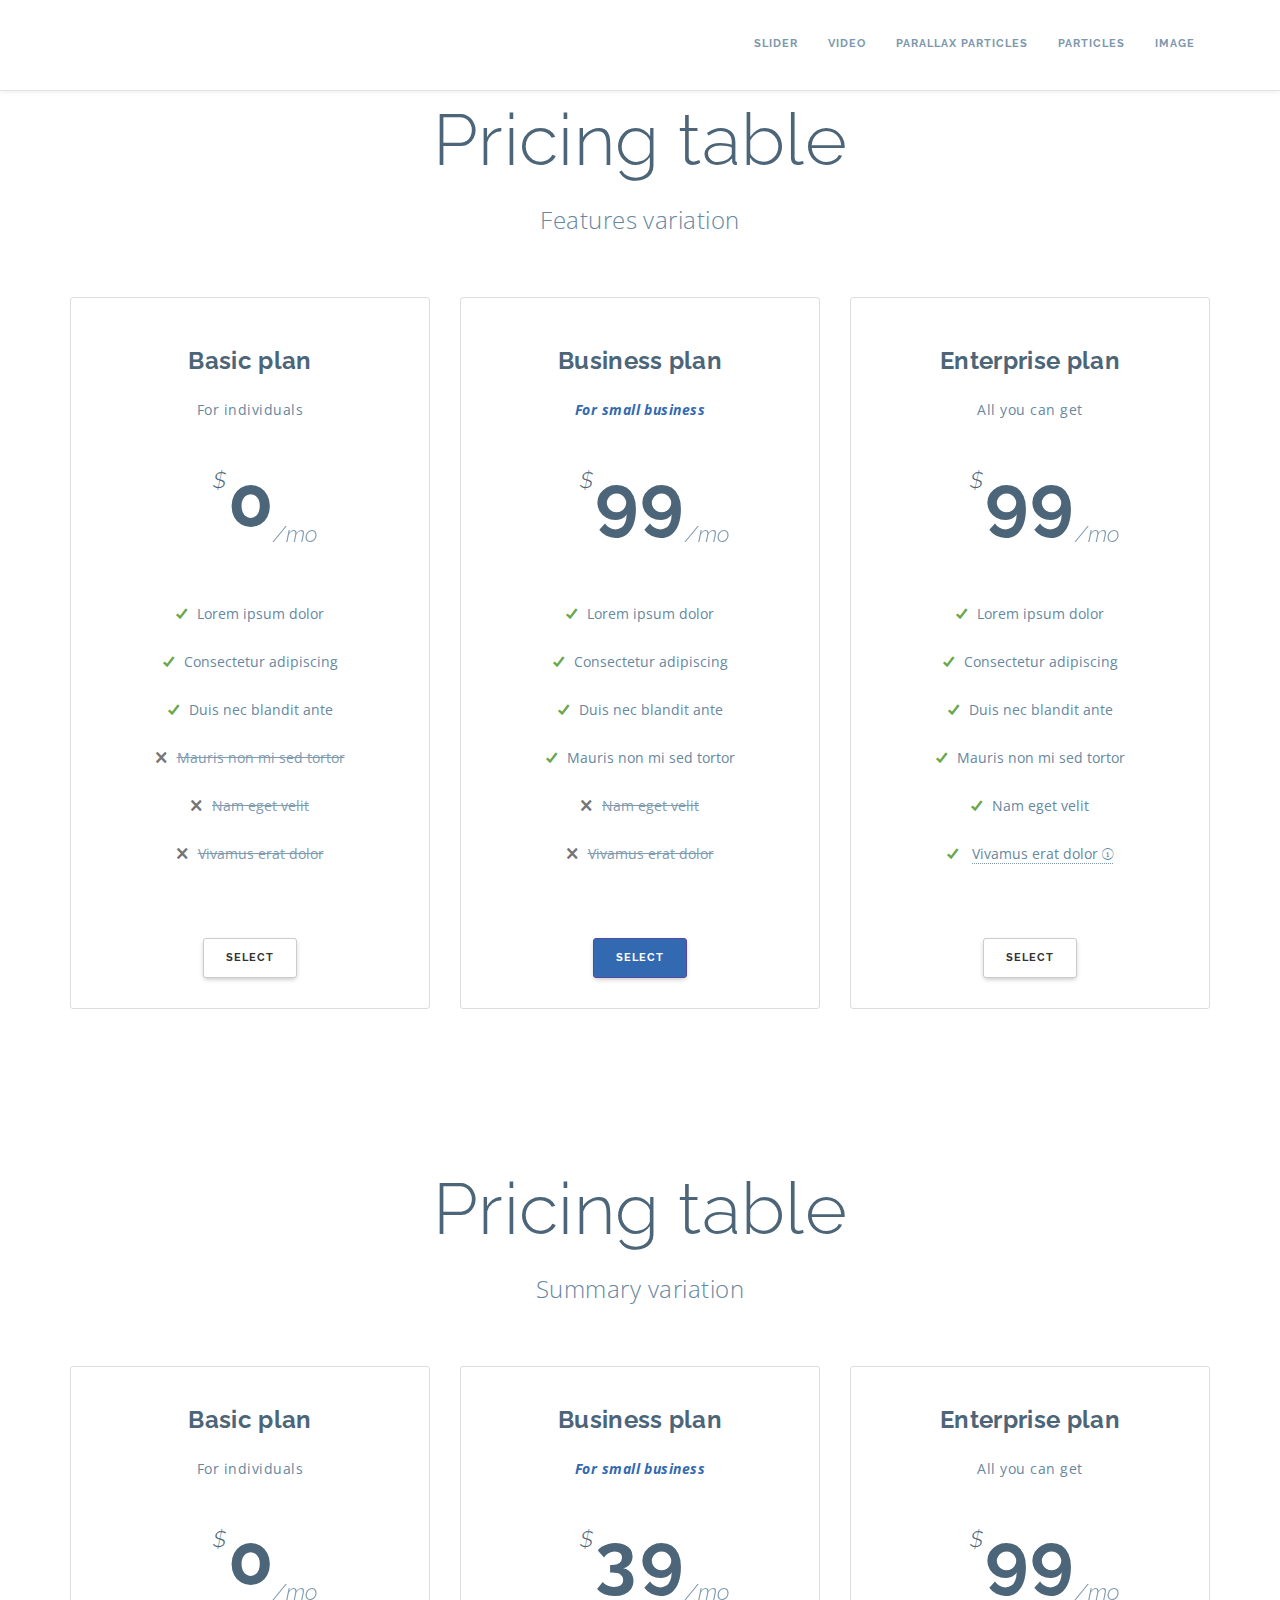
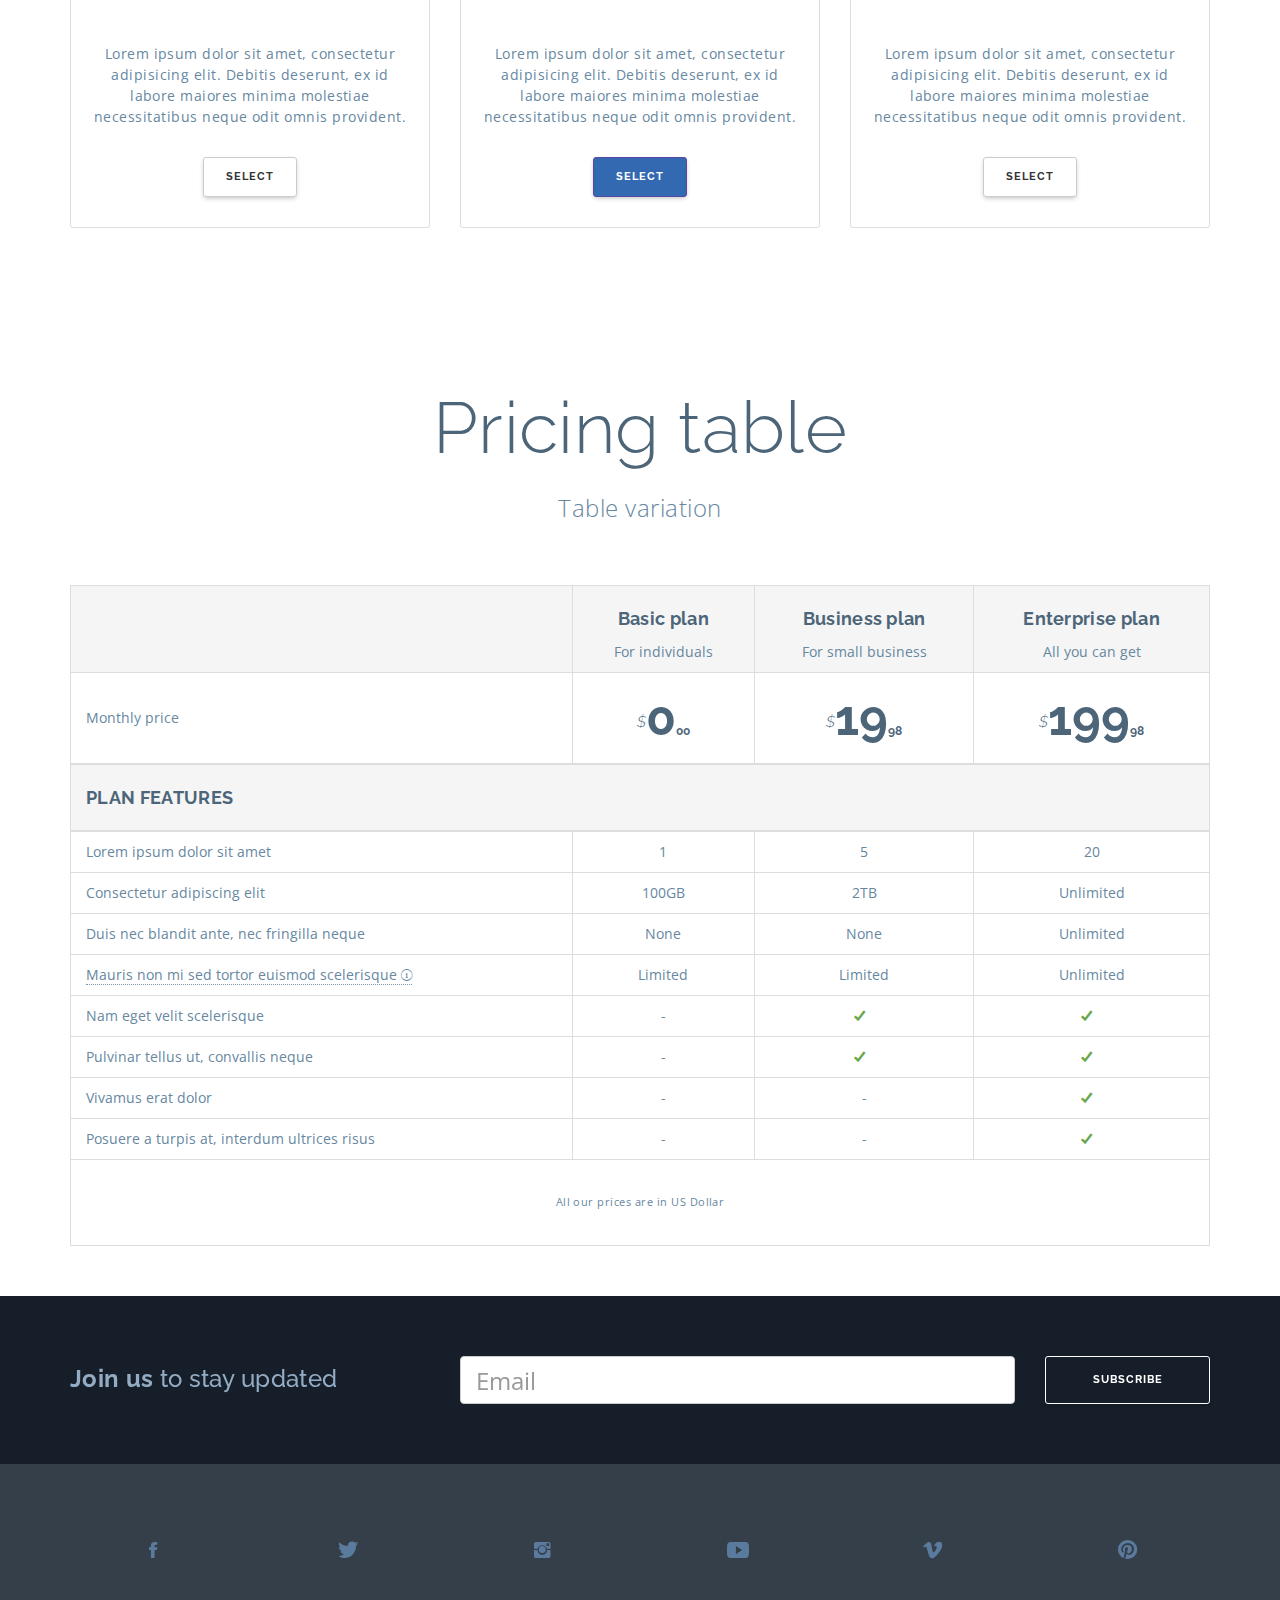
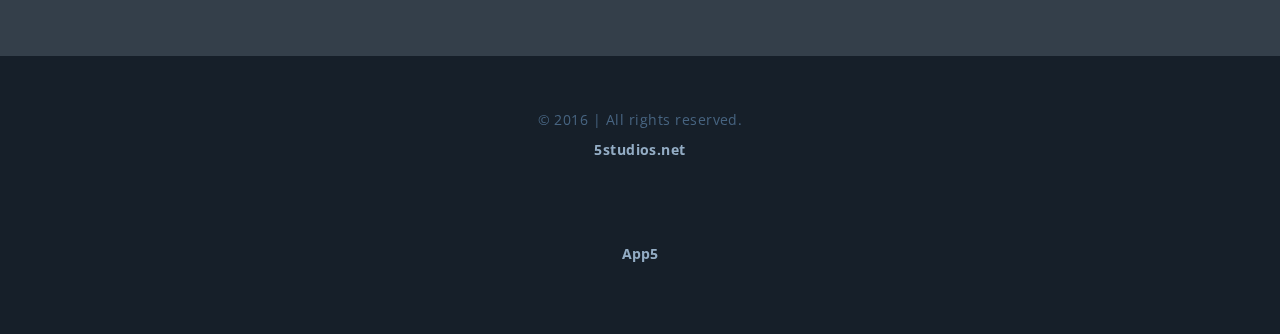
<file: html/pricing.html>
<!DOCTYPE html>
<html class="no-js" lang="en">
<head>
    <meta charset="utf-8">
    <!--[if IE]><meta http-equiv="X-UA-Compatible" content="IE=edge" /><![endif]-->
    <title>App5 - HTML5 App Landing Page</title>
    <meta name="description" content="">
    <meta name="viewport" content="width=device-width, initial-scale=1">

    <!-- Place favicon.ico in the root directory -->
    <link rel="apple-touch-icon" href="apple-touch-icon.png">
    <link rel="icon" href="favicon.ico">
    <link href="https://fonts.googleapis.com/css?family=Raleway:100,300,400,700,800" rel="stylesheet">
    <link href="https://fonts.googleapis.com/css?family=Open+Sans:300,300i,400,700,800" rel="stylesheet">

    <link rel="stylesheet" href="css/animate.css">
    <link rel="stylesheet" href="css/bootstrap.css">
    <link rel="stylesheet" href="css/font-awesome.css">
    <link rel="stylesheet" href="css/ionicons.css">
    <link rel="stylesheet" href="css/nivo-lightbox.css">
    <link rel="stylesheet" href="css/odometer-theme-minimal.css">
    <link rel="stylesheet" href="css/owl.carousel.css">
    <link rel="stylesheet" href="css/owl.theme.css">
    <link rel="stylesheet" href="css/owl.transitions.css">
    <link rel="stylesheet" href="css/linearicons.css">
    <link rel="stylesheet" href="css/style.css">

    <!-- themes -->
    <link rel="stylesheet" href="css/themes/blue.css" title="blue" media="screen">
    <link rel="stylesheet" href="css/themes/carrot.css" title="carrot" media="screen">
    <link rel="stylesheet" href="css/themes/dark.css" title="dark" media="screen">
    <link rel="stylesheet" href="css/themes/default.css" title="default" media="screen">
    <link rel="stylesheet" href="css/themes/summer.css" title="summer" media="screen">
    <link rel="stylesheet" href="css/themes/sunset.css" title="sunset" media="screen">
    <link rel="stylesheet" href="css/themes/winter.css" title="winter" media="screen">
</head>
<body data-spy="scroll" data-target=".navbar-collapse" data-offset="90">
<!-- < PRELOADER >..............
    ................................ -->
<div class="page-loader">
    <div class="overlay overlay-5 alpha-9">
        <div class="container">
            <div class="intro">
                <img class="logo" src="img/logo.png" alt="App5"/>
                <span class="p-p"></span>
            </div>
            <p>&copy; 2016 | All rights reserved. <span class="new-line"><a href="http://5studios.net">5studios.net</a></span>
            </p>
        </div>
    </div>
</div>

<div class="page-wrapper">
    <!--[if lt IE 8]>
    <p class="browserupgrade">You are using an <strong>outdated</strong> browser. Please <a
        href="http://browsehappy.com/">upgrade your browser</a> to improve your experience.</p>
    <![endif]-->

    <!-- < NAVIGATION >.............
    ................................ -->
    <nav id="main-navigation" class="navbar navbar-fixed-top main-navigation navbar-left">
        <div class="container">
            <div class="navbar-header">
                <button type="button" class="navbar-toggle">
                    <span class="icon-bar"></span>
                    <span class="icon-bar"></span>
                    <span class="icon-bar"></span>
                </button>
                <a href="#main-header" class="navbar-brand">
                    <img class="logo" src="img/logo.png" alt="App5"/>
                </a>
            </div>

            <div id="navbar" class="navbar-collapse collapse">
                <a href="#main-header" class="sidebar-brand">
                    <img class="logo" src="img/logo-light.png" alt="App5"/>
                </a>

                <ul class="nav navbar-nav navbar-right">
                    <li><a href="header-slider.html" target="_blank"><i class="ion-android-done"></i>Slider</a></li>
                    <li><a href="header-video.html" target="_blank"><i class="ion-android-options"></i>Video</a></li>
                    <li><a href="header-particleground.html" target="_blank"><i class="ion-android-sunny"></i>Parallax particles</a></li>
                    <li><a href="header-particlejs.html" target="_blank"><i class="ion-android-phone-portrait"></i>Particles</a></li>
                    <li><a href="header-image.html" target="_blank"><i class="ion-cash"></i>Image</a></li>
                </ul>
            </div>
        </div>
    </nav>

    <!-- < MAIN CONTENT >...........
    ................................ -->
    <div class="content-wrapper">
        <section id="pricing-features">
            <div class="container">
                <div class="section-heading text-center">
                    <h2>Pricing table</h2>
                    <p class="subheading">Features variation</p>
                </div>
                <div class="row table-row pricing-table area pricing-table-features text-center">
                    <div class="col-xs-12 col-sm-4">
                        <div class="pricing-plan">
                            <h3>Basic plan</h3>
                            <p>For individuals</p>
                            <div class="pricing-details">
                                <span class="pricing-price price-lg">
                                    <span class="price odometer" data-monthly-price="0" data-annual-price="0">0</span>
                                </span>
                                <ul class="list-unstyled list-features">
                                    <li><i class="ion-checkmark pricing-include"></i>Lorem ipsum dolor</li>
                                    <li><i class="ion-checkmark pricing-include"></i>Consectetur adipiscing</li>
                                    <li><i class="ion-checkmark pricing-include"></i>Duis nec blandit ante</li>
                                    <li class="inactive"><i class="ion-close pricing-exclude"></i>Mauris non mi sed tortor</li>
                                    <li class="inactive"><i class="ion-close pricing-exclude"></i>Nam eget velit</li>
                                    <li class="inactive"><i class="ion-close pricing-exclude"></i>Vivamus erat dolor</li>
                                </ul>
                            </div>
                            <a href="#" class="btn btn-default">Select</a>
                        </div>
                    </div>
                    <div class="col-xs-12 col-sm-4">
                        <div class="pricing-plan">
                            <h3>Business plan</h3>
                            <p class="bold accent italic">For small business</p>
                            <div class="pricing-details">
                                <span class="pricing-price price-lg">
                                    <span class="price odometer" data-monthly-price="99" data-annual-price="29">99</span>
                                </span>
                                <ul class="list-unstyled list-features">
                                    <li><i class="ion-checkmark pricing-include"></i>Lorem ipsum dolor</li>
                                    <li><i class="ion-checkmark pricing-include"></i>Consectetur adipiscing</li>
                                    <li><i class="ion-checkmark pricing-include"></i>Duis nec blandit ante</li>
                                    <li><i class="ion-checkmark pricing-include"></i>Mauris non mi sed tortor</li>
                                    <li class="inactive"><i class="ion-close pricing-exclude"></i>Nam eget velit</li>
                                    <li class="inactive"><i class="ion-close pricing-exclude"></i>Vivamus erat dolor</li>
                                </ul>
                            </div>
                            <a href="#" class="btn btn-accent">Select</a>
                        </div>
                    </div>
                    <div class="col-xs-12 col-sm-4">
                        <div class="pricing-plan">
                            <h3>Enterprise plan</h3>
                            <p>All you can get</p>
                            <div class="pricing-details">
                                <span class="pricing-price price-lg">
                                    <span class="price odometer" data-monthly-price="99" data-annual-price="29">99</span>
                                </span>
                                <ul class="list-unstyled list-features">
                                    <li><i class="ion-checkmark pricing-include"></i>Lorem ipsum dolor</li>
                                    <li><i class="ion-checkmark pricing-include"></i>Consectetur adipiscing</li>
                                    <li><i class="ion-checkmark pricing-include"></i>Duis nec blandit ante</li>
                                    <li><i class="ion-checkmark pricing-include"></i>Mauris non mi sed tortor</li>
                                    <li><i class="ion-checkmark pricing-include"></i>Nam eget velit</li>
                                    <li>
                                        <i class="ion-checkmark pricing-include"></i>
                                        <a class="wicon" tabindex="0" role="button" data-toggle="popover" data-trigger="focus" data-placement="top" title="Describe this feature" data-content="And here's some amazing content. It's very engaging. Right?">
                                            Vivamus erat dolor
                                        </a>
                                    </li>
                                </ul>
                            </div>
                            <a href="#" class="btn btn-default">Select</a>
                        </div>
                    </div>
                </div>
            </div>
        </section>

        <section id="pricing-summary">
            <div class="container">
                <div class="section-heading text-center">
                    <h2>Pricing table</h2>
                    <p class="subheading">Summary variation</p>
                </div>
                <div class="row pricing-table area pricing-table-summary text-center">
                    <div class="col-xs-12 col-sm-4">
                        <div class="pricing-plan">
                            <h4 class="subheading">Basic plan</h4>
                            <p>For individuals</p>
                            <div class="pricing-details">
                                <span class="pricing-price price-lg">
                                    <span class="price odometer" data-monthly-price="0" data-annual-price="0">0</span>
                                </span>
                                <p>Lorem ipsum dolor sit amet, consectetur adipisicing elit. Debitis deserunt, ex id labore maiores minima molestiae necessitatibus neque odit omnis provident.</p>
                            </div>
                            <button class="btn btn-default">Select</button>
                        </div>
                    </div>
                    <div class="col-xs-12 col-sm-4">
                        <div class="pricing-plan">
                            <h4 class="subheading">Business plan</h4>
                            <p class="bold accent italic">For small business</p>
                            <div class="pricing-details">
                                <div class="pricing-price price-lg">
                                    <span data-monthly-price="39" data-annual-price="19" class="price odometer">39</span>
                                </div>
                                <p>Lorem ipsum dolor sit amet, consectetur adipisicing elit. Debitis deserunt, ex id labore maiores minima molestiae necessitatibus neque odit omnis provident.</p>
                            </div>
                            <button class="btn btn-accent" data-animation="tada">Select</button>
                        </div>
                    </div>
                    <div class="col-xs-12 col-sm-4">
                        <div class="pricing-plan">
                            <h4 class="subheading">Enterprise plan</h4>
                            <p>All you can get</p>
                            <div class="pricing-details">
                                <span class="pricing-price price-lg">
                                    <span class="price odometer" data-monthly-price="99" data-annual-price="29">99</span>
                                </span>

                                <p>Lorem ipsum dolor sit amet, consectetur adipisicing elit. Debitis deserunt, ex id labore maiores minima molestiae necessitatibus neque odit omnis provident.</p>
                            </div>
                            <button class="btn btn-default">Select</button>
                        </div>
                    </div>
                </div>
            </div>
        </section>

        <section id="pricing-table">
            <div class="container">
                <div class="section-heading text-center">
                    <h2>Pricing table</h2>
                    <p class="subheading">Table variation</p>
                </div>
                <div class="pricing-table pricing-table-table area">
                    <div class="visible-xs-block">
                        <div class="pricing-table-tabs btn-group" data-toggle="buttons">
                            <label class="btn btn-accent">
                                <input type="radio" name="pricing-plan" value="1"> Basic plan
                            </label>
                            <label class="btn btn-accent active">
                                <input type="radio" name="pricing-plan" value="2" checked> Business plan
                            </label>
                            <label class="btn btn-accent">
                                <input type="radio" name="pricing-plan" value="3"> Enterprise plan
                            </label>
                        </div>
                    </div>

                    <table class="table pricing-table-table"  >
                        <thead>
                            <tr>
                                <th>
                                    <span class="hidden">Plan features</span>
                                </th>
                                <th id="ph-1">
                                    <span class="heading pricing-title bold">Basic plan</span>
                                    <span>For individuals</span>
                                </th>
                                <th id="ph-2" class="visible-cell">
                                    <span class="heading pricing-title bold">Business plan</span>
                                    <span>For small business</span>
                                </th>
                                <th id="ph-3">
                                    <span class="heading pricing-title bold">Enterprise plan</span>
                                    <span>All you can get</span>
                                </th>
                            </tr>
                        </thead>
                        <tbody class="pricing-details">
                            <tr>
                                <th><span>Monthly price</span></th>
                                <td headers="ph-1">
                                    <span class="pricing-price">
                                        <sup>$</sup>0<small>00</small>
                                    </span>
                                </td>
                                <td headers="ph-2" class="visible-cell">
                                    <span class="pricing-price">
                                        <sup>$</sup>19<small>98</small>
                                    </span>
                                </td>
                                <td headers="ph-3">
                                    <span class="pricing-price">
                                        <sup>$</sup>199<small>98</small>
                                    </span>
                                </td>
                            </tr>
                        </tbody>
                        <tbody>
                            <tr>
                                <th colspan="4">
                                    <span class="pricing-title heading bold text-uppercase">Plan features</span>
                                </th>
                            </tr>
                        </tbody>
                        <tbody class="pricing-details">
                            <tr>
                                <th id="pc-1">Lorem ipsum dolor sit amet</th>
                                <td headers="ph-1 pc-1">1</td>
                                <td headers="ph-2 pc-1" class="visible-cell">5</td>
                                <td headers="ph-3 pc-1">20</td>
                            </tr>
                            <tr>
                                <th id="pc-2">Consectetur adipiscing elit</th>
                                <td headers="ph-1 pc-2">100GB</td>
                                <td headers="ph-2 pc-2" class="visible-cell">2TB</td>
                                <td headers="ph-3 pc-2">Unlimited</td>
                            </tr>
                            <tr>
                                <th id="pc-3">Duis nec blandit ante, nec fringilla neque</th>
                                <td headers="ph-1 pc-3">None</td>
                                <td headers="ph-2 pc-3" class="visible-cell">None</td>
                                <td headers="ph-3 pc-3">Unlimited</td>
                            </tr>
                            <tr>
                                <th id="pc-4">
                                    <a class="wicon" tabindex="0" role="button" data-toggle="popover" data-trigger="focus" data-placement="top" title="Describe this feature" data-content="And here's some amazing content. It's very engaging. Right?">
                                        Mauris non mi sed tortor euismod scelerisque
                                    </a>
                                </th>
                                <td headers="ph-1 pc-4">Limited</td>
                                <td headers="ph-2 pc-4" class="visible-cell">Limited</td>
                                <td headers="ph-3 pc-4">Unlimited</td>
                            </tr>
                            <tr>
                                <th id="pc-5">Nam eget velit scelerisque</th>
                                <td headers="ph-1 pc-5">-</td>
                                <td headers="ph-2 pc-5" class="visible-cell"><i class="ion-checkmark pricing-include"></i></td>
                                <td headers="ph-3 pc-5"><i class="ion-checkmark pricing-include"></i></td>
                            </tr>
                            <tr>
                                <th id="pc-6">Pulvinar tellus ut, convallis neque</th>
                                <td headers="ph-1 pc-6">-</td>
                                <td headers="ph-2 pc-6" class="visible-cell"><i class="ion-checkmark pricing-include"></i></td>
                                <td headers="ph-3 pc-6"><i class="ion-checkmark pricing-include"></i></td>
                            </tr>
                            <tr>
                                <th id="pc-7">Vivamus erat dolor</th>
                                <td headers="ph-1 pc-7">-</td>
                                <td headers="ph-2 pc-7" class="visible-cell">-</td>
                                <td headers="ph-3 pc-7"><i class="ion-checkmark pricing-include"></i></td>
                            </tr>
                            <tr>
                                <th id="pc-8">Posuere a turpis at, interdum ultrices risus</th>
                                <td headers="ph-1 pc-8">-</td>
                                <td headers="ph-2 pc-8" class="visible-cell">-</td>
                                <td headers="ph-3 pc-8"><i class="ion-checkmark pricing-include"></i></td>
                            </tr>
                        </tbody>
                        <tfoot>
                            <tr>
                                <td colspan="4">
                                    <p class="pricing-disclaimer">
                                        All our prices are in US Dollar
                                    </p>
                                </td>
                            </tr>
                        </tfoot>
                    </table>
                </div>
            </div>
        </section>

        <footer id="site-footer" class="site-footer section parallax">
            <div class="footer-top">
                <div class="container">
                    <div class="row">
                        <div class="col-md-4">
                            <h3><span class="bold">Join us</span> to stay updated</h3>
                        </div>
                        <div class="col-md-8">
                            <form action="subscribe.php" method="post" class="form form-subscribe" name="subscribe" data-validate-on="submit">
                                <div class="row">
                                    <div class="col-md-9">
                                        <input type="email" name="Subscribe[email]" class="form-control no-margin" id="subscribe_email" placeholder="Email" required>
                                        <div class="form-message hidden" data-replace="#subscribe"></div>
                                    </div>

                                    <div class="col-md-3">
                                        <button class="btn btn-ghost" type="submit" id="subscribe">Subscribe</button>
                                    </div>
                                </div>
                            </form>
                        </div>
                    </div>
                </div>
            </div>

            <div class="footer-middle text-center">
                <div class="container">
                    <div class="row row-responsive">
                        <div class="col-xs-4 col-sm-2 "><a href=""><i class="ion-social-facebook"></i></a></div>
                        <div class="col-xs-4 col-sm-2 "><a href=""><i class="ion-social-twitter"></i></a></div>
                        <div class="col-xs-4 col-sm-2 "><a href=""><i class="ion-social-instagram"></i></a></div>
                        <div class="col-xs-4 col-sm-2 "><a href=""><i class="ion-social-youtube"></i></a></div>
                        <div class="col-xs-4 col-sm-2 "><a href=""><i class="ion-social-vimeo"></i></a></div>
                        <div class="col-xs-4 col-sm-2 "><a href=""><i class="ion-social-pinterest"></i></a></div>
                    </div>
                </div>
            </div>

            <div class="footer-bottom text-center">
                <div class="container">
                    <p>&copy; 2016 | All rights reserved. <span class="new-line"><a href="http://5studios.net">5studios.net</a></span></p>
                    <a href="#main-header" class="scrollto logo">
                        <span class="logo">App5</span>
                    </a>
                </div>
            </div>
        </footer>
    </div>
</div>

<script src="js/jquery.min.js"></script>
<script src="js/bootstrap.min.js"></script>
<script src="js/jquery.counterup.min.js"></script>
<script src="js/jquery.easing.min.js"></script>
<script src="js/jquery.particleground.min.js"></script>
<script src="js/jquery.validate.min.js"></script>
<script src="js/jquery.vide.min.js"></script>
<script src="js/jquery.waypoints.min.js"></script>
<script src="js/modernizr-2.8.3.min.js"></script>
<script src="js/nivo-lightbox.min.js"></script>
<script src="js/odometer.min.js"></script>
<script src="js/owl.carousel.min.js"></script>
<script src="js/pace.min.js"></script>
<script src="js/particles.min.js"></script>
<script src="js/scrollreveal.min.js"></script>
<script src="js/plugins/jquery.animatebar.min.js"></script>
<script src="js/plugins/jquery.videoplayer.min.js"></script>
<script src="js/main.js"></script>
</body>
</html>
</file>
<file: html/css/odometer-theme-minimal.css>
.odometer.odometer-auto-theme, .odometer.odometer-theme-minimal {
  display: -moz-inline-box;
  -moz-box-orient: vertical;
  display: inline-block;
  vertical-align: middle;
  *vertical-align: auto;
  position: relative;
}
.odometer.odometer-auto-theme, .odometer.odometer-theme-minimal {
  *display: inline;
}
.odometer.odometer-auto-theme .odometer-digit, .odometer.odometer-theme-minimal .odometer-digit {
  display: -moz-inline-box;
  -moz-box-orient: vertical;
  display: inline-block;
  vertical-align: middle;
  *vertical-align: auto;
  position: relative;
}
.odometer.odometer-auto-theme .odometer-digit, .odometer.odometer-theme-minimal .odometer-digit {
  *display: inline;
}
.odometer.odometer-auto-theme .odometer-digit .odometer-digit-spacer, .odometer.odometer-theme-minimal .odometer-digit .odometer-digit-spacer {
  display: -moz-inline-box;
  -moz-box-orient: vertical;
  display: inline-block;
  vertical-align: middle;
  *vertical-align: auto;
  visibility: hidden;
}
.odometer.odometer-auto-theme .odometer-digit .odometer-digit-spacer, .odometer.odometer-theme-minimal .odometer-digit .odometer-digit-spacer {
  *display: inline;
}
.odometer.odometer-auto-theme .odometer-digit .odometer-digit-inner, .odometer.odometer-theme-minimal .odometer-digit .odometer-digit-inner {
  text-align: left;
  display: block;
  position: absolute;
  top: 0;
  left: 0;
  right: 0;
  bottom: 0;
  overflow: hidden;
}
.odometer.odometer-auto-theme .odometer-digit .odometer-ribbon, .odometer.odometer-theme-minimal .odometer-digit .odometer-ribbon {
  display: block;
}
.odometer.odometer-auto-theme .odometer-digit .odometer-ribbon-inner, .odometer.odometer-theme-minimal .odometer-digit .odometer-ribbon-inner {
  display: block;
  -webkit-backface-visibility: hidden;
}
.odometer.odometer-auto-theme .odometer-digit .odometer-value, .odometer.odometer-theme-minimal .odometer-digit .odometer-value {
  display: block;
  -webkit-transform: translateZ(0);
}
.odometer.odometer-auto-theme .odometer-digit .odometer-value.odometer-last-value, .odometer.odometer-theme-minimal .odometer-digit .odometer-value.odometer-last-value {
  position: absolute;
}
.odometer.odometer-auto-theme.odometer-animating-up .odometer-ribbon-inner, .odometer.odometer-theme-minimal.odometer-animating-up .odometer-ribbon-inner {
  -webkit-transition: -webkit-transform 2s;
  -moz-transition: -moz-transform 2s;
  -ms-transition: -ms-transform 2s;
  -o-transition: -o-transform 2s;
  transition: transform 2s;
}
.odometer.odometer-auto-theme.odometer-animating-up.odometer-animating .odometer-ribbon-inner, .odometer.odometer-theme-minimal.odometer-animating-up.odometer-animating .odometer-ribbon-inner {
  -webkit-transform: translateY(-100%);
  -moz-transform: translateY(-100%);
  -ms-transform: translateY(-100%);
  -o-transform: translateY(-100%);
  transform: translateY(-100%);
}
.odometer.odometer-auto-theme.odometer-animating-down .odometer-ribbon-inner, .odometer.odometer-theme-minimal.odometer-animating-down .odometer-ribbon-inner {
  -webkit-transform: translateY(-100%);
  -moz-transform: translateY(-100%);
  -ms-transform: translateY(-100%);
  -o-transform: translateY(-100%);
  transform: translateY(-100%);
}
.odometer.odometer-auto-theme.odometer-animating-down.odometer-animating .odometer-ribbon-inner, .odometer.odometer-theme-minimal.odometer-animating-down.odometer-animating .odometer-ribbon-inner {
  -webkit-transition: -webkit-transform 2s;
  -moz-transition: -moz-transform 2s;
  -ms-transition: -ms-transform 2s;
  -o-transition: -o-transform 2s;
  transition: transform 2s;
  -webkit-transform: translateY(0);
  -moz-transform: translateY(0);
  -ms-transform: translateY(0);
  -o-transform: translateY(0);
  transform: translateY(0);
}
</file>
<file: html/css/linearicons.css>
@font-face {
	font-family: 'Linearicons-Free';
	src:url('../fonts/Linearicons-Free.eot?w118d');
	src:url('../fonts/Linearicons-Free.eot?#iefixw118d') format('embedded-opentype'),
		url('../fonts/Linearicons-Free.woff2?w118d') format('woff2'),
		url('../fonts/Linearicons-Free.woff?w118d') format('woff'),
		url('../fonts/Linearicons-Free.ttf?w118d') format('truetype'),
		url('../fonts/Linearicons-Free.svg?w118d#Linearicons-Free') format('svg');
	font-weight: normal;
	font-style: normal;
}

.lnr {
	font-family: 'Linearicons-Free';
	speak: none;
	font-style: normal;
	font-weight: normal;
	font-variant: normal;
	text-transform: none;
	line-height: 1;

	/* Better Font Rendering =========== */
	-webkit-font-smoothing: antialiased;
	-moz-osx-font-smoothing: grayscale;
}

.lnr-home:before {
	content: "\e800";
}
.lnr-apartment:before {
	content: "\e801";
}
.lnr-pencil:before {
	content: "\e802";
}
.lnr-magic-wand:before {
	content: "\e803";
}
.lnr-drop:before {
	content: "\e804";
}
.lnr-lighter:before {
	content: "\e805";
}
.lnr-poop:before {
	content: "\e806";
}
.lnr-sun:before {
	content: "\e807";
}
.lnr-moon:before {
	content: "\e808";
}
.lnr-cloud:before {
	content: "\e809";
}
.lnr-cloud-upload:before {
	content: "\e80a";
}
.lnr-cloud-download:before {
	content: "\e80b";
}
.lnr-cloud-sync:before {
	content: "\e80c";
}
.lnr-cloud-check:before {
	content: "\e80d";
}
.lnr-database:before {
	content: "\e80e";
}
.lnr-lock:before {
	content: "\e80f";
}
.lnr-cog:before {
	content: "\e810";
}
.lnr-trash:before {
	content: "\e811";
}
.lnr-dice:before {
	content: "\e812";
}
.lnr-heart:before {
	content: "\e813";
}
.lnr-star:before {
	content: "\e814";
}
.lnr-star-half:before {
	content: "\e815";
}
.lnr-star-empty:before {
	content: "\e816";
}
.lnr-flag:before {
	content: "\e817";
}
.lnr-envelope:before {
	content: "\e818";
}
.lnr-paperclip:before {
	content: "\e819";
}
.lnr-inbox:before {
	content: "\e81a";
}
.lnr-eye:before {
	content: "\e81b";
}
.lnr-printer:before {
	content: "\e81c";
}
.lnr-file-empty:before {
	content: "\e81d";
}
.lnr-file-add:before {
	content: "\e81e";
}
.lnr-enter:before {
	content: "\e81f";
}
.lnr-exit:before {
	content: "\e820";
}
.lnr-graduation-hat:before {
	content: "\e821";
}
.lnr-license:before {
	content: "\e822";
}
.lnr-music-note:before {
	content: "\e823";
}
.lnr-film-play:before {
	content: "\e824";
}
.lnr-camera-video:before {
	content: "\e825";
}
.lnr-camera:before {
	content: "\e826";
}
.lnr-picture:before {
	content: "\e827";
}
.lnr-book:before {
	content: "\e828";
}
.lnr-bookmark:before {
	content: "\e829";
}
.lnr-user:before {
	content: "\e82a";
}
.lnr-users:before {
	content: "\e82b";
}
.lnr-shirt:before {
	content: "\e82c";
}
.lnr-store:before {
	content: "\e82d";
}
.lnr-cart:before {
	content: "\e82e";
}
.lnr-tag:before {
	content: "\e82f";
}
.lnr-phone-handset:before {
	content: "\e830";
}
.lnr-phone:before {
	content: "\e831";
}
.lnr-pushpin:before {
	content: "\e832";
}
.lnr-map-marker:before {
	content: "\e833";
}
.lnr-map:before {
	content: "\e834";
}
.lnr-location:before {
	content: "\e835";
}
.lnr-calendar-full:before {
	content: "\e836";
}
.lnr-keyboard:before {
	content: "\e837";
}
.lnr-spell-check:before {
	content: "\e838";
}
.lnr-screen:before {
	content: "\e839";
}
.lnr-smartphone:before {
	content: "\e83a";
}
.lnr-tablet:before {
	content: "\e83b";
}
.lnr-laptop:before {
	content: "\e83c";
}
.lnr-laptop-phone:before {
	content: "\e83d";
}
.lnr-power-switch:before {
	content: "\e83e";
}
.lnr-bubble:before {
	content: "\e83f";
}
.lnr-heart-pulse:before {
	content: "\e840";
}
.lnr-construction:before {
	content: "\e841";
}
.lnr-pie-chart:before {
	content: "\e842";
}
.lnr-chart-bars:before {
	content: "\e843";
}
.lnr-gift:before {
	content: "\e844";
}
.lnr-diamond:before {
	content: "\e845";
}
.lnr-linearicons:before {
	content: "\e846";
}
.lnr-dinner:before {
	content: "\e847";
}
.lnr-coffee-cup:before {
	content: "\e848";
}
.lnr-leaf:before {
	content: "\e849";
}
.lnr-paw:before {
	content: "\e84a";
}
.lnr-rocket:before {
	content: "\e84b";
}
.lnr-briefcase:before {
	content: "\e84c";
}
.lnr-bus:before {
	content: "\e84d";
}
.lnr-car:before {
	content: "\e84e";
}
.lnr-train:before {
	content: "\e84f";
}
.lnr-bicycle:before {
	content: "\e850";
}
.lnr-wheelchair:before {
	content: "\e851";
}
.lnr-select:before {
	content: "\e852";
}
.lnr-earth:before {
	content: "\e853";
}
.lnr-smile:before {
	content: "\e854";
}
.lnr-sad:before {
	content: "\e855";
}
.lnr-neutral:before {
	content: "\e856";
}
.lnr-mustache:before {
	content: "\e857";
}
.lnr-alarm:before {
	content: "\e858";
}
.lnr-bullhorn:before {
	content: "\e859";
}
.lnr-volume-high:before {
	content: "\e85a";
}
.lnr-volume-medium:before {
	content: "\e85b";
}
.lnr-volume-low:before {
	content: "\e85c";
}
.lnr-volume:before {
	content: "\e85d";
}
.lnr-mic:before {
	content: "\e85e";
}
.lnr-hourglass:before {
	content: "\e85f";
}
.lnr-undo:before {
	content: "\e860";
}
.lnr-redo:before {
	content: "\e861";
}
.lnr-sync:before {
	content: "\e862";
}
.lnr-history:before {
	content: "\e863";
}
.lnr-clock:before {
	content: "\e864";
}
.lnr-download:before {
	content: "\e865";
}
.lnr-upload:before {
	content: "\e866";
}
.lnr-enter-down:before {
	content: "\e867";
}
.lnr-exit-up:before {
	content: "\e868";
}
.lnr-bug:before {
	content: "\e869";
}
.lnr-code:before {
	content: "\e86a";
}
.lnr-link:before {
	content: "\e86b";
}
.lnr-unlink:before {
	content: "\e86c";
}
.lnr-thumbs-up:before {
	content: "\e86d";
}
.lnr-thumbs-down:before {
	content: "\e86e";
}
.lnr-magnifier:before {
	content: "\e86f";
}
.lnr-cross:before {
	content: "\e870";
}
.lnr-menu:before {
	content: "\e871";
}
.lnr-list:before {
	content: "\e872";
}
.lnr-chevron-up:before {
	content: "\e873";
}
.lnr-chevron-down:before {
	content: "\e874";
}
.lnr-chevron-left:before {
	content: "\e875";
}
.lnr-chevron-right:before {
	content: "\e876";
}
.lnr-arrow-up:before {
	content: "\e877";
}
.lnr-arrow-down:before {
	content: "\e878";
}
.lnr-arrow-left:before {
	content: "\e879";
}
.lnr-arrow-right:before {
	content: "\e87a";
}
.lnr-move:before {
	content: "\e87b";
}
.lnr-warning:before {
	content: "\e87c";
}
.lnr-question-circle:before {
	content: "\e87d";
}
.lnr-menu-circle:before {
	content: "\e87e";
}
.lnr-checkmark-circle:before {
	content: "\e87f";
}
.lnr-cross-circle:before {
	content: "\e880";
}
.lnr-plus-circle:before {
	content: "\e881";
}
.lnr-circle-minus:before {
	content: "\e882";
}
.lnr-arrow-up-circle:before {
	content: "\e883";
}
.lnr-arrow-down-circle:before {
	content: "\e884";
}
.lnr-arrow-left-circle:before {
	content: "\e885";
}
.lnr-arrow-right-circle:before {
	content: "\e886";
}
.lnr-chevron-up-circle:before {
	content: "\e887";
}
.lnr-chevron-down-circle:before {
	content: "\e888";
}
.lnr-chevron-left-circle:before {
	content: "\e889";
}
.lnr-chevron-right-circle:before {
	content: "\e88a";
}
.lnr-crop:before {
	content: "\e88b";
}
.lnr-frame-expand:before {
	content: "\e88c";
}
.lnr-frame-contract:before {
	content: "\e88d";
}
.lnr-layers:before {
	content: "\e88e";
}
.lnr-funnel:before {
	content: "\e88f";
}
.lnr-text-format:before {
	content: "\e890";
}
.lnr-text-format-remove:before {
	content: "\e891";
}
.lnr-text-size:before {
	content: "\e892";
}
.lnr-bold:before {
	content: "\e893";
}
.lnr-italic:before {
	content: "\e894";
}
.lnr-underline:before {
	content: "\e895";
}
.lnr-strikethrough:before {
	content: "\e896";
}
.lnr-highlight:before {
	content: "\e897";
}
.lnr-text-align-left:before {
	content: "\e898";
}
.lnr-text-align-center:before {
	content: "\e899";
}
.lnr-text-align-right:before {
	content: "\e89a";
}
.lnr-text-align-justify:before {
	content: "\e89b";
}
.lnr-line-spacing:before {
	content: "\e89c";
}
.lnr-indent-increase:before {
	content: "\e89d";
}
.lnr-indent-decrease:before {
	content: "\e89e";
}
.lnr-pilcrow:before {
	content: "\e89f";
}
.lnr-direction-ltr:before {
	content: "\e8a0";
}
.lnr-direction-rtl:before {
	content: "\e8a1";
}
.lnr-page-break:before {
	content: "\e8a2";
}
.lnr-sort-alpha-asc:before {
	content: "\e8a3";
}
.lnr-sort-amount-asc:before {
	content: "\e8a4";
}
.lnr-hand:before {
	content: "\e8a5";
}
.lnr-pointer-up:before {
	content: "\e8a6";
}
.lnr-pointer-right:before {
	content: "\e8a7";
}
.lnr-pointer-down:before {
	content: "\e8a8";
}
.lnr-pointer-left:before {
	content: "\e8a9";
}
</file>
<file: html/css/style.css>
/* ~~~~~~~~~~~~~~~~~~~~~~~~~~~~~~~~~~~~~~~~~~~~~~~~~~~~~~~~~~~~~~~~~~~~~~~~~~~~~~~~~~~~~~~~~~~~~~~~~~~~~~~~~
 * Title:   App5, App Landing Page - Main CSS file
 * Author:  http://themeforest.net/user/5studios | www.5studios.net
 ~~~~~~~~~~~~~~~~~~~~~~~~~~~~~~~~~~~~~~~~~~~~~~~~~~~~~~~~~~~~~~~~~~~~~~~~~~~~~~~~~~~~~~~~~~~~~~~~~~~~~~~~~~~

[ TABLE OF CONTENTS ]

1. BASE STYLES
    1.1 - Basic Styles
    1.2 - Browser Upgrade Prompt
2. PAGE LOADER
3. GENERAL CONTENT STYLES
    3.1 - Global styles
    3.2 - Backgrounds & overlays
    3.3 - Mockups
    3.4 - Nivo slider
    3.5 - Owl carousel
    3.6 - Wiget
4. NAVBAR
5. HEADER
    5.1 - Header base
    5.2 - CSS Slider
    5.3 - Particleground
    5.4 - Particle.js
    5.5 - Static image header
    5.6 - Fullscreen video header
    5.7 - Mockup app video preview
6. FORMS
    6.1 - Form controls
    6.2 - Modals
    6.3 - Buttons
7. ICONS
8. PAGE SECTIONS
    8.1 - Section general styles
    8.2 - Keynotes
    8.3 - About
    8.4 - Features
    8.5 - Testimonials
    8.6 - Premium
    8.7 - Support
    8.8 - Wynwyg
    8.9 - Partners
    8.10 - Download
    8.11 - Do-you
    8.12 - Counters
    8.13 - Video
    8.14 - Trial
    8.15 - FAQs
9. SCREENSHOTS
    9.1 General styles
    9.2 Carousel
    9.3 Descriptive
10. PRICE TABLE
    10.1 General styles
    10.2 Summary
    10.3 Features
    10.4 Colorful
    10.5 Table
9. FOOTER
~~~~~~~~~~~~~~~~~~~~~~~~~~~~~~~~~~~~~~~~~~~~~~~~~~~~~~~~~~~~~~~~~~~~~~~~~~~~~~~~~~~~~~~~~~~~~~~~~~~~~~~~~~ */
/* ==========================================================================
    [1. BASE STYLES]
========================================================================== */
/* 1.1 - Basic Styles ~~~~~~~~~~~~~~~~~~~~~~~~~~~~~~~~~~~~~~~~~~~~~~~~~~~~~~ */
html, body, .page-wrapper {
  height: 100% !important;
  width: 100%; }

html {
  font-size: 1em;
  line-height: 1.4;
  background-color: #ffffff;
  text-rendering: optimizeLegibility !important;
  -webkit-font-smoothing: antialiased !important; }

body {
  font-family: "Open Sans", "Helvetica Neue", Helvetica, Arial, sans-serif;
  font-weight: 400;
  color: #3f495b;
  overflow-x: hidden; }
  @media (max-width: 767px) {
    body.pace-done {
      padding-top: 90px; } }

a {
  -webkit-transition: color .3s ease-in;
          transition: color .3s ease-in; }
  a, a:focus, a:active, a:hover {
    outline: 0 !important;
    text-decoration: none; }

::-moz-selection {
  background: #b3d4fc;
  text-shadow: none; }

::selection {
  background: #b3d4fc;
  text-shadow: none; }

hr {
  display: block;
  height: 1px;
  border: 0;
  border-top: 1px solid #ccc;
  margin: 1em 0;
  padding: 0; }

audio,
canvas,
iframe,
img,
svg,
video {
  vertical-align: middle; }

fieldset {
  border: 0;
  margin: 0;
  padding: 0; }

textarea {
  resize: vertical; }

/* 1.2 - Browser Upgrade Prompt ~~~~~~~~~~~~~~~~~~~~~~~~~~~~~~~~~~~~~~~~~~~~~~~~~~~~~~ */
.browserupgrade {
  margin: 0.2em 0;
  background: #ccc;
  color: #000;
  padding: 0.2em 0; }

/* ==========================================================================
    [2. PAGE LOADER]
========================================================================== */
.pace {
  pointer-events: none;
  -webkit-user-select: none;
     -moz-user-select: none;
      -ms-user-select: none;
          user-select: none; }
  .pace .pace-progress {
    background: #fe3f51;
    position: fixed;
    z-index: 2000;
    top: 50%;
    right: 100%;
    width: 100%;
    height: 7px; }
    .pace .pace-progress:after {
      content: "";
      background: #fe0c23;
      height: 7px;
      width: 8px; }

.pace-inactive {
  display: none; }

body:not(.pace-done) .main-navigation,
body:not(.pace-done) .page-wrapper {
  opacity: 0; }

body.pace-done .page-loader {
  opacity: 0;
  visibility: hidden; }

.page-loader {
  background: url("../img/section/bg/loader.svg") center center/cover no-repeat;
  height: 100%;
  width: 100%;
  position: fixed;
  z-index: 1;
  margin: 0; }
  .page-loader .container {
    text-align: center;
    color: #5d6b85;
    height: 100%; }
    .page-loader .container .intro {
      margin-top: -180px; }
    .page-loader .container img {
      display: block;
      margin: 0 auto 60px auto;
      width: 210px;
      height: 88px; }
    .page-loader .container .p-p {
      font-size: 48px;
      font-weight: 100;
      font-family: "Raleway", "Open Sans", "Helvetica Neue", Helvetica, Arial, sans-serif; }
    .page-loader .container p {
      position: absolute;
      bottom: 0;
      right: 0;
      left: 0;
      margin: 10px 0 90px; }
    .page-loader .container a {
      color: #fe3f51; }

/* ==========================================================================
   [3. GENERAL CONTENT STYLES]
   ========================================================================== */
/* 3.1 Global styles */
.page-wrapper,
.page-loader {
  -webkit-transition: all .3s;
          transition: all .3s; }

.page-wrapper {
  -webkit-filter: blur(0px);
          filter: blur(0px); }

.content-wrapper {
  height: 100%; }

.logo.logo-sm {
  width: 24.2px;
  height: 12.1px; }

.logo.logo-md {
  width: 36.3px;
  height: 18.15px; }

.logo.logo-lg {
  width: 60.5px;
  height: 30.25px; }

.logo.logo-xl {
  width: 110px;
  height: 55px; }

.intro {
  top: 50%;
  position: relative;
  -webkit-transform: translateY(-50%);
          transform: translateY(-50%); }

.text-sm {
  font-size: 0.8em; }

.no-margin {
  margin: 0 !important; }

.no-padding {
  padding: 0 !important; }

.no-padding-b {
  padding-bottom: 0 !important; }

.no-padding-t {
  padding-top: 0 !important; }

.no-padding-t-b {
  padding-top: 0 !important;
  padding-bottom: 0 !important; }

.no-padding-l-r {
  padding-left: 0 !important;
  padding-right: 0 !important; }

.no-border {
  border: none !important; }

.image-cover {
  position: relative;
  background-attachment: scroll;
  background-position: center bottom;
  background-repeat: no-repeat;
  background-size: cover;
  overflow: hidden; }

.parallax {
  background-attachment: fixed !important;
  position: static !important; }

p {
  letter-spacing: 0.03rem;
  margin: 1.5rem 0; }

h1, h2, h3, h4, h5, h6, .heading {
  font-family: "Raleway", "Open Sans", "Helvetica Neue", Helvetica, Arial, sans-serif;
  color: #242a34;
  letter-spacing: 0.02rem; }

.container.dark, .container.dark h1, .container.dark h2, .container.dark h3, .container.dark h4, .container.dark h5, .container.dark h6, .container.dark .heading {
  color: #ffffff !important; }

.container.light, .container.light h1, .container.light h2, .container.light h3, .container.light h4, .container.light h5, .container.light h6, .container.light .heading {
  color: #242a34 !important; }

.heading {
  margin-top: 10px;
  margin-bottom: 10px; }

.bold {
  font-weight: 700; }

  .bold-title {
  font-weight: 700;
  font-size: 120%; }

.italic {
  font-style: italic; }

.underline {
  text-decoration: underline; }

.inactive {
  text-decoration: line-through;
  color: #505c73; }

.accent {
  color: #fe3f51; }

.transform-none {
  text-transform: none; }

.area {
  margin-top: 60px; }

small {
  font-size: 12px; }

.list.list-striped li:nth-of-type(2n+1) {
  background-color: whitesmoke; }

.list.list-bordered li {
  border-top: 1px solid #ddd; }
  .list.list-bordered li:last-child {
    border-bottom: 1px solid #ddd; }

.list-inline li {
  display: inline-block; }

.visible-block {
  display: block !important;
  visibility: visible !important; }

.visible-cell {
  display: table-cell !important;
  visibility: visible !important; }

@media (min-width: 992px) {
  .row.align-middle {
    display: -webkit-box;
    display: -ms-flexbox;
    display: flex;
    -webkit-box-orient: horizontal;
    -webkit-box-direction: normal;
        -ms-flex-direction: row;
            flex-direction: row; }
    .row.align-middle > [class^="col-"],
    .row.align-middle > [class*=" col-"] {
      display: -webkit-box;
      display: -ms-flexbox;
      display: flex;
      -webkit-box-align: center;
          -ms-flex-align: center;
              align-items: center;
      -webkit-box-pack: center;
          -ms-flex-pack: center;
              justify-content: center; } }

.tab-content .tab-pane {
  position: relative; }

.row-responsive > [class*="col-"] {
  margin: 10px 0 30px; }

/* 3.2 Backgrounds and overlay */
.bg-1 {
  background-color: #ffffff; }

.bg-2 {
  background-color: #4E5A70; }

.bg-3 {
  background-color: #fe3f51; }

.bg-4 {
  background-color: #1abc9c; }

.bg-5 {
  background-color: #23475b; }

.overlay {
  background-color: rgba(0, 0, 0, 0.6);
  height: 100%;
  min-width: 100%;
  z-index: 0;
  position: relative; }

.page-loader .overlay {
  height: 100%;
  min-height: 100%; }

.new-line {
  display: block;
  margin-top: 10px; }

.overlay-1 {
  background-color: rgba(255, 255, 255, 0.5); }
  .overlay-1.alpha-1 {
    background-color: rgba(255, 255, 255, 0.1); }
  .overlay-1.alpha-2 {
    background-color: rgba(255, 255, 255, 0.2); }
  .overlay-1.alpha-3 {
    background-color: rgba(255, 255, 255, 0.3); }
  .overlay-1.alpha-4 {
    background-color: rgba(255, 255, 255, 0.4); }
  .overlay-1.alpha-5 {
    background-color: rgba(255, 255, 255, 0.5); }
  .overlay-1.alpha-6 {
    background-color: rgba(255, 255, 255, 0.6); }
  .overlay-1.alpha-7 {
    background-color: rgba(255, 255, 255, 0.7); }
  .overlay-1.alpha-8 {
    background-color: rgba(255, 255, 255, 0.8); }
  .overlay-1.alpha-9 {
    background-color: rgba(255, 255, 255, 0.9); }

.overlay-2 {
  background-color: rgba(78, 90, 112, 0.5); }
  .overlay-2.alpha-1 {
    background-color: rgba(78, 90, 112, 0.1); }
  .overlay-2.alpha-2 {
    background-color: rgba(78, 90, 112, 0.2); }
  .overlay-2.alpha-3 {
    background-color: rgba(78, 90, 112, 0.3); }
  .overlay-2.alpha-4 {
    background-color: rgba(78, 90, 112, 0.4); }
  .overlay-2.alpha-5 {
    background-color: rgba(78, 90, 112, 0.5); }
  .overlay-2.alpha-6 {
    background-color: rgba(78, 90, 112, 0.6); }
  .overlay-2.alpha-7 {
    background-color: rgba(78, 90, 112, 0.7); }
  .overlay-2.alpha-8 {
    background-color: rgba(78, 90, 112, 0.8); }
  .overlay-2.alpha-9 {
    background-color: rgba(78, 90, 112, 0.9); }

.overlay-3 {
  background-color: rgba(254, 63, 81, 0.5); }
  .overlay-3.alpha-1 {
    background-color: rgba(254, 63, 81, 0.1); }
  .overlay-3.alpha-2 {
    background-color: rgba(254, 63, 81, 0.2); }
  .overlay-3.alpha-3 {
    background-color: rgba(254, 63, 81, 0.3); }
  .overlay-3.alpha-4 {
    background-color: rgba(254, 63, 81, 0.4); }
  .overlay-3.alpha-5 {
    background-color: rgba(254, 63, 81, 0.5); }
  .overlay-3.alpha-6 {
    background-color: rgba(254, 63, 81, 0.6); }
  .overlay-3.alpha-7 {
    background-color: rgba(254, 63, 81, 0.7); }
  .overlay-3.alpha-8 {
    background-color: rgba(254, 63, 81, 0.8); }
  .overlay-3.alpha-9 {
    background-color: rgba(254, 63, 81, 0.9); }

.overlay-4 {
  background-color: rgba(26, 188, 156, 0.5); }
  .overlay-4.alpha-1 {
    background-color: rgba(26, 188, 156, 0.1); }
  .overlay-4.alpha-2 {
    background-color: rgba(26, 188, 156, 0.2); }
  .overlay-4.alpha-3 {
    background-color: rgba(26, 188, 156, 0.3); }
  .overlay-4.alpha-4 {
    background-color: rgba(26, 188, 156, 0.4); }
  .overlay-4.alpha-5 {
    background-color: rgba(26, 188, 156, 0.5); }
  .overlay-4.alpha-6 {
    background-color: rgba(26, 188, 156, 0.6); }
  .overlay-4.alpha-7 {
    background-color: rgba(26, 188, 156, 0.7); }
  .overlay-4.alpha-8 {
    background-color: rgba(26, 188, 156, 0.8); }
  .overlay-4.alpha-9 {
    background-color: rgba(26, 188, 156, 0.9); }

.overlay-5 {
  background-color: rgba(35, 71, 91, 0.5); }
  .overlay-5.alpha-1 {
    background-color: rgba(35, 71, 91, 0.1); }
  .overlay-5.alpha-2 {
    background-color: rgba(35, 71, 91, 0.2); }
  .overlay-5.alpha-3 {
    background-color: rgba(35, 71, 91, 0.3); }
  .overlay-5.alpha-4 {
    background-color: rgba(35, 71, 91, 0.4); }
  .overlay-5.alpha-5 {
    background-color: rgba(35, 71, 91, 0.5); }
  .overlay-5.alpha-6 {
    background-color: rgba(35, 71, 91, 0.6); }
  .overlay-5.alpha-7 {
    background-color: rgba(35, 71, 91, 0.7); }
  .overlay-5.alpha-8 {
    background-color: rgba(35, 71, 91, 0.8); }
  .overlay-5.alpha-9 {
    background-color: rgba(35, 71, 91, 0.9); }

.dotted {
  background-image: url("../img/overlay/dots.png"); }

.squared {
  background-image: url("../img/overlay/grid.png"); }

[data-scroll-reveal] {
  visibility: hidden; }

[data-toggle="popover"] {
  border-bottom: 1px dotted #4E5A70;
  color: #3f495b; }
  [data-toggle="popover"].wicon:after {
    font-family: "Ionicons";
    content: "\f44c"; }

@media (max-width: 767px) {
  .area {
    margin-top: 30px; } }

/* ==========================================================================
   Animations
   ========================================================================== */
@-webkit-keyframes zoom-in {
  0.001%, 24.999% {
    z-index: 2; }
  0%, 100% {
    opacity: 0;
    -webkit-transform: scale(1);
            transform: scale(1); }
  6.25%, 25% {
    opacity: 1; }
  31.25%, 75% {
    opacity: 0;
    -webkit-transform: scale(1.2);
            transform: scale(1.2); }
  25.001%, 100% {
    z-index: 1; } }
@keyframes zoom-in {
  0.001%, 24.999% {
    z-index: 2; }
  0%, 100% {
    opacity: 0;
    -webkit-transform: scale(1);
            transform: scale(1); }
  6.25%, 25% {
    opacity: 1; }
  31.25%, 75% {
    opacity: 0;
    -webkit-transform: scale(1.2);
            transform: scale(1.2); }
  25.001%, 100% {
    z-index: 1; } }

@-webkit-keyframes zoom-out {
  0.001%, 24.999% {
    z-index: 2; }
  0%, 100% {
    opacity: 0;
    -webkit-transform: scale(1.2);
            transform: scale(1.2); }
  6.25%, 25% {
    opacity: 1; }
  31.25%, 75% {
    opacity: 0;
    -webkit-transform: scale(1);
            transform: scale(1); }
  25.001%, 100% {
    z-index: 1; } }

@keyframes zoom-out {
  0.001%, 24.999% {
    z-index: 2; }
  0%, 100% {
    opacity: 0;
    -webkit-transform: scale(1.2);
            transform: scale(1.2); }
  6.25%, 25% {
    opacity: 1; }
  31.25%, 75% {
    opacity: 0;
    -webkit-transform: scale(1);
            transform: scale(1); }
  25.001%, 100% {
    z-index: 1; } }

@-webkit-keyframes scroll-left-to-right {
  0% {
    background-position: -412px 0; }
  100% {
    background-position: calc(100% + 412px) 0; } }

@keyframes scroll-left-to-right {
  0% {
    background-position: -412px 0; }
  100% {
    background-position: calc(100% + 412px) 0; } }

@-webkit-keyframes scroll-right-to-left {
  0% {
    background-position: calc(100% + 412px) 0; }
  100% {
    background-position: -412px 0; } }

@keyframes scroll-right-to-left {
  0% {
    background-position: calc(100% + 412px) 0; }
  100% {
    background-position: -412px 0; } }

@-webkit-keyframes scroll-top-to-bottom {
  0% {
    background-position: 0 -412px; }
  100% {
    background-position: 0 calc(100% + 412px); } }

@keyframes scroll-top-to-bottom {
  0% {
    background-position: 0 -412px; }
  100% {
    background-position: 0 calc(100% + 412px); } }

@-webkit-keyframes scroll-bottom-to-top {
  0% {
    background-position: 0 calc(100% + 412px); }
  100% {
    background-position: 0 -412px; } }

@keyframes scroll-bottom-to-top {
  0% {
    background-position: 0 calc(100% + 412px); }
  100% {
    background-position: 0 -412px; } }

@-webkit-keyframes pulse {
  0% {
    -webkit-transform: scale(0.3);
            transform: scale(0.3);
    opacity: 0.5; }
  80% {
    -webkit-transform: scale(1.5);
            transform: scale(1.5);
    opacity: 0; }
  100% {
    -webkit-transform: scale(2.5);
            transform: scale(2.5);
    opacity: 0; } }

@keyframes pulse {
  0% {
    -webkit-transform: scale(0.3);
            transform: scale(0.3);
    opacity: 0.5; }
  80% {
    -webkit-transform: scale(1.5);
            transform: scale(1.5);
    opacity: 0; }
  100% {
    -webkit-transform: scale(2.5);
            transform: scale(2.5);
    opacity: 0; } }

@-webkit-keyframes spin {
  100% {
    -webkit-transform: rotate(360deg);
            transform: rotate(360deg); } }

@keyframes spin {
  100% {
    -webkit-transform: rotate(360deg);
            transform: rotate(360deg); } }

@-webkit-keyframes neon3 {
  from {
    box-shadow: 0 0 10px #fff,
 0 0 20px #fff,
 0 0 30px #fff,
 0 0 40px #FFDD1B,
 0 0 70px #FFDD1B,
 0 0 80px #FFDD1B,
 0 0 100px #FFDD1B,
 0 0 150px #FFDD1B; }
  to {
    box-shadow: 0 0 5px #fff,
 0 0 10px #fff,
 0 0 15px #fff,
 0 0 20px #FFDD1B,
 0 0 35px #FFDD1B,
 0 0 40px #FFDD1B,
 0 0 50px #FFDD1B,
 0 0 75px #FFDD1B; } }

@keyframes neon3 {
  from {
    box-shadow: 0 0 10px #fff,
 0 0 20px #fff,
 0 0 30px #fff,
 0 0 40px #FFDD1B,
 0 0 70px #FFDD1B,
 0 0 80px #FFDD1B,
 0 0 100px #FFDD1B,
 0 0 150px #FFDD1B; }
  to {
    box-shadow: 0 0 5px #fff,
 0 0 10px #fff,
 0 0 15px #fff,
 0 0 20px #FFDD1B,
 0 0 35px #FFDD1B,
 0 0 40px #FFDD1B,
 0 0 50px #FFDD1B,
 0 0 75px #FFDD1B; } }

/* 3.3 Mcckups */
.mockup-wrapper {
  position: relative; }
  .mockup-wrapper.tilt {
    display: block;
    position: absolute;
    -webkit-transform-style: preserve-3d;
            transform-style: preserve-3d; }
    .mockup-wrapper.tilt .mockup {
      margin: 4% 6%; }
      .mockup-wrapper.tilt .mockup img {
        width: 100%;
        vertical-align: middle;
        border: none; }
    .mockup-wrapper.tilt .mockup-shadow {
      z-index: -1;
      position: absolute;
      top: 30px;
      left: 30px;
      right: 30px;
      bottom: 30px;
      background: rgba(0, 0, 0, 0.5);
      box-shadow: 0 0 30px 30px rgba(0, 0, 0, 0.5);
      -webkit-transform: translateZ(-50px);
              transform: translateZ(-50px); }
    .mockup-wrapper.tilt.left {
      -webkit-transform: rotateX(60deg) rotateZ(-50deg);
              transform: rotateX(60deg) rotateZ(-50deg); }
      .mockup-wrapper.tilt.left .mockup:before, .mockup-wrapper.tilt.left .mockup:after {
        content: '';
        position: absolute;
        /*100% height and width*/
        top: 0;
        left: 0;
        right: 0;
        bottom: 0;
        background: inherit;
        background-size: cover; }
      .mockup-wrapper.tilt.left .mockup:before {
        -webkit-transform-origin: left center;
                transform-origin: left center;
        -webkit-transform: rotateY(90deg);
                transform: rotateY(90deg);
        /*Reducing the width of the left side for a flat feel*/
        width: 5px; }
      .mockup-wrapper.tilt.left .mockup:after {
        -webkit-transform-origin: bottom center;
                transform-origin: bottom center;
        -webkit-transform: rotateX(90deg);
                transform: rotateX(90deg);
        /*Reducing the height*/
        height: 5px;
        top: auto;
        bottom: 0;
        /*Background fix - start the background from the bottom*/
        background-position: bottom center; }
    .mockup-wrapper.tilt.right {
      -webkit-transform: rotateX(58deg) translateY(-50%) rotateZ(31deg);
              transform: rotateX(58deg) translateY(-50%) rotateZ(31deg); }
      .mockup-wrapper.tilt.right .mockup:before {
        content: '';
        display: block;
        position: absolute;
        top: 0;
        left: 0;
        width: 100%;
        height: 100%;
        background-color: rgba(0, 0, 0, 0.2); }
      .mockup-wrapper.tilt.right .mockup:after {
        content: "";
        position: absolute;
        display: block;
        left: 0;
        right: 0;
        bottom: 0;
        -webkit-transform: rotateX(90deg);
        transform: rotateX(90deg);
        -webkit-transform-origin: center bottom;
        transform-origin: center bottom;
        background-image: inherit;
        background-size: cover;
        background-position: bottom center;
        height: 7px;
        top: auto;
        outline: 1px solid transparent; }

.mockup {
  position: relative;
  margin: 0 auto;
  max-width: 478px; }
  .mockup img {
    display: block;
    max-width: 100%;
    height: auto; }
  .mockup.mockup-horizontal {
    max-width: 100%; }
  .mockup.mockup-dashboard {
    max-width: 902px;
    width: 80%;
    margin-left: -60px; }
  .mockup.mockup-download {
    margin: 90px 30px 0 30px; }
  .mockup.mockup-features {
    max-width: 920px;
    width: 80%; }
  .mockup.mockup-wynwyg-front {
    max-width: 239px;
    position: absolute;
    bottom: 0;
    right: 0; }
  .mockup.mockup-trial {
    max-width: 100%; }

@media (max-width: 991px) {
  .mockup-wrapper.mockup-top {
    margin-bottom: 45px; }
  .mockup-wrapper.mockup-bottom {
    margin-top: 45px; } }

/* 3.4 Nivo slider */
.nivo-lightbox-body-effect-fade .page-wrapper {
  -webkit-filter: blur(5px);
          filter: blur(5px); }

.nivo-lightbox-theme-app5.nivo-lightbox-overlay {
  background: rgba(255, 255, 255, 0.8); }

.nivo-lightbox-theme-app5 .nivo-lightbox-content.nivo-lightbox-loading {
  -webkit-animation: spin 2s infinite linear;
          animation: spin 2s infinite linear;
  font-family: "Ionicons";
  content: "\f29a"; }

.nivo-lightbox-theme-app5 .nivo-lightbox-nav,
.nivo-lightbox-theme-app5 .nivo-lightbox-close {
  font-family: "Ionicons";
  opacity: 0.5;
  text-decoration: none;
  color: transparent;
  -webkit-transition: opacity 0.3s;
          transition: opacity 0.3s; }
  .nivo-lightbox-theme-app5 .nivo-lightbox-nav:hover,
  .nivo-lightbox-theme-app5 .nivo-lightbox-close:hover {
    opacity: 1; }
  .nivo-lightbox-theme-app5 .nivo-lightbox-nav:before,
  .nivo-lightbox-theme-app5 .nivo-lightbox-close:before {
    position: absolute;
    color: #23475b; }

.nivo-lightbox-theme-app5 .nivo-lightbox-nav {
  top: 10%;
  width: 8%;
  height: 80%;
  display: block; }
  .nivo-lightbox-theme-app5 .nivo-lightbox-nav:before {
    top: calc(50% - 16px);
    left: calc(50% - 8px);
    font-size: 1.8em; }

.nivo-lightbox-theme-app5 .nivo-lightbox-prev:before {
  content: "\f124"; }

.nivo-lightbox-theme-app5 .nivo-lightbox-next:before {
  content: "\f125"; }

.nivo-lightbox-theme-app5 .nivo-lightbox-close {
  display: block;
  padding: 5px;
  font-size: 2em; }
  .nivo-lightbox-theme-app5 .nivo-lightbox-close:before {
    right: 0;
    content: "\f129"; }

.nivo-lightbox-theme-app5 .nivo-lightbox-title-wrap {
  bottom: -7%; }

.nivo-lightbox-theme-app5 .nivo-lightbox-title {
  font-style: normal;
  font-weight: normal;
  background: #23475b;
  color: #ffffff;
  padding: 7px 15px;
  border-radius: 30px; }

.nivo-lightbox-theme-app5 .nivo-lightbox-image img {
  border: 3px solid #fff;
  box-shadow: 0 0 15px 3px rgba(35, 71, 91, 0.4); }

.nivo-lightbox-theme-app5 .nivo-lightbox-ajax,
.nivo-lightbox-theme-app5 .nivo-lightbox-inline {
  background: #fff;
  padding: 40px;
  box-shadow: 0px 0px 2px 2px rgba(0, 0, 0, 0.4); }

/* 3.5 - Owl carousel */
.owl-theme .owl-controls .owl-buttons div {
  background: transparent !important;
  position: absolute;
  height: 100%;
  width: 40px;
  top: 0;
  margin: 0 !important; }
  .owl-theme .owl-controls .owl-buttons div.owl-prev {
    left: -45px; }
  .owl-theme .owl-controls .owl-buttons div.owl-next {
    right: -45px; }
    .owl-theme .owl-controls .owl-buttons div.owl-next i {
      cursor: pointer; }
      .owl-theme .owl-controls .owl-buttons div.owl-next i:before {
        -webkit-transform: translateY(-45px) rotate(-45deg);
                transform: translateY(-45px) rotate(-45deg); }
      .owl-theme .owl-controls .owl-buttons div.owl-next i:after {
        -webkit-transform: translateY(-27px) rotate(45deg);
                transform: translateY(-27px) rotate(45deg); }
  .owl-theme .owl-controls .owl-buttons div i {
    display: block;
    height: 100%;
    width: 100%;
    opacity: 0.3;
    top: 0;
    position: relative;
    overflow: hidden;
    text-indent: 100%;
    white-space: nowrap;
    -webkit-transition: all 0.2s;
            transition: all 0.2s; }
    .owl-theme .owl-controls .owl-buttons div i:before, .owl-theme .owl-controls .owl-buttons div i:after {
      /* left and right arrows in css only */
      content: '';
      position: absolute;
      left: 50%;
      top: 60%;
      width: 2px;
      height: 26px;
      background-color: white; }
    .owl-theme .owl-controls .owl-buttons div i:before {
      -webkit-transform: translateY(-45px) rotate(45deg);
              transform: translateY(-45px) rotate(45deg); }
    .owl-theme .owl-controls .owl-buttons div i:after {
      -webkit-transform: translateY(-27px) rotate(-45deg);
              transform: translateY(-27px) rotate(-45deg); }

/* 3.6 Widgets ========================================================================== */
.widget {
  margin: 30px 0; }
  .widget h2 {
    font-size: 36px; }
  .widget .widget-icon {
    margin: 0 auto;
    padding: 1em 0; }
    .widget .widget-icon i {
      font-size: 45px;
      color: #fe3f51;
      display: inline;
      margin: 0;
      position: relative;
      line-height: 1; }
    .widget .widget-icon.widget-icon-collapse i {
      display: inline-block;
      margin-left: -15px; }
    .widget .widget-icon.widget-icon-collapse:after {
      display: block;
      clear: both; }
  .widget .widget-text h4 {
    font-weight: 700; }
  .widget.widget-icon-text {
    position: relative;
    -webkit-transition: all 0.3s ease 0s;
            transition: all 0.3s ease 0s;
    overflow: hidden; }
  .widget.widget-icon-left {
    text-align: left; }
    .widget.widget-icon-left > * {
      display: table-cell; }
    .widget.widget-icon-left .widget-icon {
      padding: 20px 30px 0 0;
      vertical-align: top; }
  .widget.widget-icon-top {
    text-align: center; }
    .widget.widget-icon-top .widget-icon {
      text-align: center;
      width: 100%; }

/* ==========================================================================
   4. NAVBAR STYLES
   ========================================================================== */
#main-navigation {
  -webkit-transition: all 0.4s ease 0s;
          transition: all 0.4s ease 0s; }
  #main-navigation li.active a, #main-navigation li:hover a {
    background-color: transparent;
    color: #e6e6e6; }
  #main-navigation li a {
    font-family: "Raleway", "Open Sans", "Helvetica Neue", Helvetica, Arial, sans-serif;
    font-size: 11px;
    font-weight: 700;
    -webkit-transition: all 0.3s ease 0s;
            transition: all 0.3s ease 0s;
    text-decoration: none;
    letter-spacing: 1px;
    text-transform: uppercase; }

    .nav-height li a {
    height: 100px;
    margin-top: 20px; }

    .tiny-height li a {
    margin-top: 5px;
    height: 10px; }

    #main-navigation li a i {
      display: none; }
    #main-navigation li a:after {
      content: '';
      display: block;
      width: 0;
      height: 2px;
      background: #e6e6e6;
      -webkit-transition: width .3s;
              transition: width .3s;
      position: absolute;
      bottom: 0;
      left: 15px;
      right: 15px; }
  #main-navigation li:not(.has-button) {
    display: none; }
    #main-navigation li:not(.has-button) a {
      color: #ffffff;
      padding: 34px 15px; }
  #main-navigation li.has-button {
    display: block; }
    #main-navigation li.has-button button {
      margin-top: 25px;
      padding: 10px 12px; }
  #main-navigation .navbar-header {
    -webkit-transition: all 0.3s;
            transition: all 0.3s; }
  #main-navigation .navbar-brand {
    height: 90px;
    padding: 10px; }
    #main-navigation .navbar-brand img {
      height: 130%;
      margin-top: 10px;
      -webkit-transition: display .3s;
              transition: display .3s; }
  
  #main-navigation .tiny {
    height: 90px;
    padding: 10px; }
    #main-navigation .tiny img {
      height: 90%;
      margin-top: 10px;
      -webkit-transition: display .3s;
              transition: display .3s; }

  #main-navigation .sidebar-brand {
    display: none; }
    #main-navigation .sidebar-brand .logo {
      height: 100%;
      margin: 0 auto;
      display: block; }
  #main-navigation .logo-light {
    display: none; }
  #main-navigation.navbar-sticky {
    position: fixed;
    background: #ffffff;
    left: 0;
    top: 0;
    border-bottom: 1px solid rgba(0, 0, 0, 0.11);
    box-shadow: 0 0 5px rgba(0, 0, 0, 0.11);
    min-height: 50px;
    height: auto; }

    #main-navigation.navbar-sticky .navbar-header .logo {
      display: none; }
    #main-navigation.navbar-sticky .navbar-header .logo-light {
      display: block; }
    #main-navigation.navbar-sticky li {
      display: block; }
      #main-navigation.navbar-sticky li.active a, #main-navigation.navbar-sticky li:hover a {
        color: #fe3f51; }
      #main-navigation.navbar-sticky li a {
        color: #4E5A70; }
        #main-navigation.navbar-sticky li a:after {
          background: #fe3f51; }
  @media (max-width: 767px) {
    #main-navigation.navbar-fixed-top .navbar-collapse {
      height: 100%;
      max-height: 100%;
      background-color: #ffffff; }
    #main-navigation.navbar-left #navbar {
      left: -250px; }
    #main-navigation.navbar-left .navbar-toggle {
      float: left; }
    #main-navigation.navbar-left .navbar-brand {
      float: right; }
    #main-navigation.navbar-right #navbar {
      right: -250px; }
    #main-navigation.navbar-expanded.navbar-left #navbar {
      left: 0; }
    #main-navigation.navbar-expanded.navbar-left .navbar-header,
    #main-navigation.navbar-expanded.navbar-left ~ .page-wrapper {
      -webkit-transform: translateX(250px);
              transform: translateX(250px); }
    #main-navigation.navbar-expanded.navbar-right #navbar {
      right: 0; }
    #main-navigation.navbar-expanded.navbar-right .navbar-header,
    #main-navigation.navbar-expanded.navbar-right ~ .page-wrapper {
      -webkit-transform: translateX(-250px);
              transform: translateX(-250px); }
    #main-navigation.navbar-expanded .icon-bar:nth-child(1) {
      -webkit-transform: rotate(-225deg);
              transform: rotate(-225deg); }
    #main-navigation.navbar-expanded .icon-bar:nth-child(2) {
      -webkit-transform: translateX(-40px);
              transform: translateX(-40px);
      opacity: 0; }
    #main-navigation.navbar-expanded .icon-bar:nth-child(3) {
      -webkit-transform: translateY(-15px) rotate(225deg);
              transform: translateY(-15px) rotate(225deg); }
    #main-navigation .navbar-brand img.logo {
      display: none; }
    #main-navigation .navbar-brand img.logo-light {
      display: block; }
    #main-navigation #navbar {
      background: #fe3f51;
      width: 250px;
      position: fixed;
      margin: 0;
      top: 0;
      bottom: 0;
      height: 100%;
      display: block;
      -webkit-transition: all 0.3s;
              transition: all 0.3s;
      overflow-y: auto; }
    #main-navigation .sidebar-brand {
      padding: 15px;
      display: block;
      height: 90px; }
    #main-navigation .navbar-header {
      background-color: #ffffff; }
    #main-navigation .navbar-toggle {
      min-height: 120px;
      margin: 0;
      padding: 0 15px; }
      #main-navigation .navbar-toggle .icon-bar {
        -webkit-transform: rotate(0deg);
                transform: rotate(0deg);
        background-color: #fe3f51;
        -webkit-transition: all .35s ease-in-out;
                transition: all .35s ease-in-out;
        width: 30px; }
        #main-navigation .navbar-toggle .icon-bar + .icon-bar {
          margin-top: 6px; }
        #main-navigation .navbar-toggle .icon-bar:hover {
          background-color: #fe162c; }
    #main-navigation li {
      display: block !important; }
      #main-navigation li:not(.has-button).active, #main-navigation li:not(.has-button):hover {
        background-color: #fe6876; }
      #main-navigation li:not(.has-button) a {
        height: auto;
        color: #ffffff !important;
        padding: 15px 0;
        padding-left: 45px; }
        #main-navigation li:not(.has-button) a i {
          display: inline-block;
          margin-right: 15px; }
      #main-navigation li.has-button .btn {
        color: #333;
        background-color: #fff;
        border-color: #ccc; }
        #main-navigation li.has-button .btn:focus, #main-navigation li.has-button .btn.focus {
          color: #333;
          background-color: #e6e6e6;
          border-color: #8c8c8c; }
        #main-navigation li.has-button .btn:hover {
          color: #333;
          background-color: #e6e6e6;
          border-color: #adadad; }
        #main-navigation li.has-button .btn:active, #main-navigation li.has-button .btn.active,
        .open > #main-navigation li.has-button .btn.dropdown-toggle {
          color: #333;
          background-color: #e6e6e6;
          border-color: #adadad; }
          #main-navigation li.has-button .btn:active:hover, #main-navigation li.has-button .btn:active:focus, #main-navigation li.has-button .btn:active.focus, #main-navigation li.has-button .btn.active:hover, #main-navigation li.has-button .btn.active:focus, #main-navigation li.has-button .btn.active.focus,
          .open > #main-navigation li.has-button .btn.dropdown-toggle:hover,
          .open > #main-navigation li.has-button .btn.dropdown-toggle:focus,
          .open > #main-navigation li.has-button .btn.dropdown-toggle.focus {
            color: #333;
            background-color: #d4d4d4;
            border-color: #8c8c8c; }
        #main-navigation li.has-button .btn:active, #main-navigation li.has-button .btn.active,
        .open > #main-navigation li.has-button .btn.dropdown-toggle {
          background-image: none; }
        #main-navigation li.has-button .btn.disabled:hover, #main-navigation li.has-button .btn.disabled:focus, #main-navigation li.has-button .btn.disabled.focus, #main-navigation li.has-button .btn[disabled]:hover, #main-navigation li.has-button .btn[disabled]:focus, #main-navigation li.has-button .btn[disabled].focus,
        fieldset[disabled] #main-navigation li.has-button .btn:hover,
        fieldset[disabled] #main-navigation li.has-button .btn:focus,
        fieldset[disabled] #main-navigation li.has-button .btn.focus {
          background-color: #fff;
          border-color: #ccc; }
        #main-navigation li.has-button .btn .badge {
          color: #fff;
          background-color: #333; } }
  @media (min-width: 767px) {
    #main-navigation .navbar-right {
      margin-right: 0; }
    #main-navigation li.active a:after, #main-navigation li:hover a:after {
      width: calc(100% - 30px); } }
  @media (max-width: 991px) {
    #main-navigation .container {
      width: 100%; }
    #main-navigation li a {
      font-size: 0.8em;
      padding-left: 0; } }

/* ==========================================================================
   5. HEADER STYLES
   ========================================================================== */
/* 5.1 Header base styles ==================================================== */
.main-header {
  height: 100%;
  position: relative;
  background-color: #ffffff; }
  .main-header, .main-header h1 {
    color: #ffffff; }
  .main-header h1 {
    font-size: 56px;
    font-weight: 700;
    font-family: "Raleway", "Open Sans", "Helvetica Neue", Helvetica, Arial, sans-serif; }
    .main-header h1.light {
      text-transform: uppercase;
      font-size: 32px;
      font-weight: 300; }
  .main-header p {
    font-size: 22px;
    font-weight: 300;
    margin-bottom: 5px; }
  .main-header a {
    display: inline-block;
    margin-right: 15px; }
  .main-header .container {
    position: relative;
    height: 100%;
    margin: 0 auto; }
  .main-header .area small {
    display: block; }
  .main-header .mockup-wrapper {
    position: absolute;
    -webkit-transform: translateY(-10%);
            transform: translateY(-10%); }
  @media (max-width: 991px) {
    .main-header .mockup-wrapper {
      -webkit-transform: translateY(30%);
              transform: translateY(30%); } }
  @media (max-width: 767px) {
    .main-header {
      text-align: center; }
      .main-header p {
        display: inline-block;
        margin-right: 5px;
        font-size: 12px; }
      .main-header h1 {
        font-size: 36px; }
        .main-header h1.light {
          font-size: 22px; }
      .main-header .mockup-wrapper {
        display: none; } }
  @media (max-height: 600px) {
    .main-header p, .main-header .mockup {
      display: none; } }
  @media (max-height: 500px) {
    .main-header .area {
      display: none; } }

/* 5.2 Creative slider header ============================================== */
.header-slider {
  position: relative;
  height: 100%;
  width: 100%; }
  .header-slider ul.slider-images {
    position: relative;
    z-index: 1;
    font-size: 0;
    line-height: 0;
    margin: 0 auto;
    padding: 0;
    height: 100%;
    overflow: hidden;
    white-space: nowrap; }
    .header-slider ul.slider-images li.slide {
      -webkit-user-select: none;
         -moz-user-select: none;
          -ms-user-select: none;
              user-select: none;
      width: 100%;
      height: 100%;
      overflow: hidden;
      line-height: normal;
      white-space: normal;
      vertical-align: top;
      box-sizing: border-box;
      position: absolute;
      display: inline-block;
      left: 0;
      top: 0;
      opacity: 0;
      z-index: 1;
      -webkit-transition: opacity 2000ms ease, -webkit-transform 48000ms cubic-bezier(0.84, 0.97, 0.855, 1);
              transition: opacity 2000ms ease, transform 48000ms cubic-bezier(0.84, 0.97, 0.855, 1);
      background-size: cover; }
    .header-slider ul.slider-images.zoom-in li.slide.slide-0 {
      -webkit-animation: zoom-in 48000ms infinite 0ms linear;
              animation: zoom-in 48000ms infinite 0ms linear;
      background-image: url("../img/header/bg/slider/bg1.jpg");
      -webkit-transform: scale(1.2);
              transform: scale(1.2);
      -webkit-transform-origin: 0% 0%;
              transform-origin: 0% 0%; }
    .header-slider ul.slider-images.zoom-in li.slide.slide-1 {
      -webkit-animation: zoom-in 48000ms infinite 12000ms linear;
              animation: zoom-in 48000ms infinite 12000ms linear;
      background-image: url("../img/header/bg/slider/bg2.jpg");
      -webkit-transform: scale(1.2);
              transform: scale(1.2);
      -webkit-transform-origin: 100% 25%;
              transform-origin: 100% 25%; }
    .header-slider ul.slider-images.zoom-in li.slide.slide-2 {
      -webkit-animation: zoom-in 48000ms infinite 24000ms linear;
              animation: zoom-in 48000ms infinite 24000ms linear;
      background-image: url("../img/header/bg/slider/bg3.jpg");
      -webkit-transform: scale(1.2);
              transform: scale(1.2);
      -webkit-transform-origin: 0% 50%;
              transform-origin: 0% 50%; }
    .header-slider ul.slider-images.zoom-in li.slide.slide-3 {
      -webkit-animation: zoom-in 48000ms infinite 36000ms linear;
              animation: zoom-in 48000ms infinite 36000ms linear;
      background-image: url("../img/header/bg/slider/bg4.jpg");
      -webkit-transform: scale(1.2);
              transform: scale(1.2);
      -webkit-transform-origin: 100% 75%;
              transform-origin: 100% 75%; }
    .header-slider ul.slider-images.zoom-out li.slide.slide-0 {
      -webkit-animation: zoom-out 48000ms infinite 0ms linear;
              animation: zoom-out 48000ms infinite 0ms linear;
      background-image: url("../img/header/bg/slider/bg1.jpg");
      -webkit-transform: scale(1.2);
              transform: scale(1.2);
      -webkit-transform-origin: 0% 0%;
              transform-origin: 0% 0%; }
    .header-slider ul.slider-images.zoom-out li.slide.slide-1 {
      -webkit-animation: zoom-out 48000ms infinite 12000ms linear;
              animation: zoom-out 48000ms infinite 12000ms linear;
      background-image: url("../img/header/bg/slider/bg2.jpg");
      -webkit-transform: scale(1.2);
              transform: scale(1.2);
      -webkit-transform-origin: 100% 25%;
              transform-origin: 100% 25%; }
    .header-slider ul.slider-images.zoom-out li.slide.slide-2 {
      -webkit-animation: zoom-out 48000ms infinite 24000ms linear;
              animation: zoom-out 48000ms infinite 24000ms linear;
      background-image: url("../img/header/bg/slider/bg3.jpg");
      -webkit-transform: scale(1.2);
              transform: scale(1.2);
      -webkit-transform-origin: 0% 50%;
              transform-origin: 0% 50%; }
    .header-slider ul.slider-images.zoom-out li.slide.slide-3 {
      -webkit-animation: zoom-out 48000ms infinite 36000ms linear;
              animation: zoom-out 48000ms infinite 36000ms linear;
      background-image: url("../img/header/bg/slider/bg4.jpg");
      -webkit-transform: scale(1.2);
              transform: scale(1.2);
      -webkit-transform-origin: 100% 75%;
              transform-origin: 100% 75%; }
  .header-slider .overlay {
    left: 0;
    right: 0;
    top: 0;
    bottom: 0;
    position: absolute;
    z-index: 2; }

/* 5.3 particleground ============================================== */
.header-particleground {
  background-color: #23475b; }
  .header-particleground > canvas {
    position: absolute; }

/* 5.3 particle.js ============================================== */
.header-particlejs {
  background-color: #23475b; }
  .header-particlejs #particles-js {
    position: absolute;
    height: 100%;
    width: 100%; }

/* 5.4 Image header ============================================== */
.header-image {
  background: url("../img/header/bg/image.jpg") center center/cover no-repeat; }

/* 5.5 Full size video header ============================================== */
.header-video {
  background-color: transparent; }

/* 5.7 - Mockup app video preview ============================================== */
.header-preview:before {
  background: url("../img/header/bg/image.jpg") center center/cover no-repeat;
  content: '';
  display: block;
  -webkit-filter: blur(6px);
          filter: blur(6px);
  height: 100%;
  left: 0;
  right: 0;
  position: absolute; }

.header-preview .mockup-intro {
  z-index: 1; }

.header-preview .mockup-wrapper:hover .video-wrapper .video-controls {
  opacity: 1; }

.header-preview .video-wrapper {
  position: absolute;
  height: 100%;
  width: 100%;
  /* firefox width fixing */
  top: 0;
  left: 0;
  padding: 18% 50px 21.22% 17.3%; }
  .header-preview .video-wrapper .mockup {
    height: 100%; }
  .header-preview .video-wrapper img {
    height: 100%;
    width: auto; }
  .header-preview .video-wrapper.autoplay video {
    display: block; }
  .header-preview .video-wrapper video {
    display: none;
    height: 100%;
    width: auto;
    z-index: 1;
    -webkit-transition: -webkit-transform .3s;
            transition: transform .3s;
    -webkit-transform: translateZ(0);
            transform: translateZ(0); }
  .header-preview .video-wrapper.video-playing img {
    display: none; }
  .header-preview .video-wrapper.video-playing video {
    display: block; }
  .header-preview .video-wrapper.video-playing .video-controls {
    opacity: 0; }

.header-preview .video-controls {
  position: absolute;
  background-color: #111;
  opacity: 0.5;
  -webkit-transition: all 0.4s;
  transition: all 0.4s;
  display: block;
  z-index: 2;
  top: 50%;
  left: 50%;
  -webkit-transform: translate(-50%, -50%);
          transform: translate(-50%, -50%);
  border-radius: 50%;
  border: 2px solid #fff;
  width: 64px;
  height: 64px;
  padding: 15px 25px; }
  .header-preview .video-controls i {
    font-size: 24px;
    cursor: pointer;
    color: #fff;
    opacity: 1; }

/* ==========================================================================
   6. FORMS
   ========================================================================== */
/* 6.1 Form controls ==================================================== */
.form-control {
  box-shadow: none; }
  .form-control:focus {
    border-color: #1abc9c;
    outline: 0;
    box-shadow: none; }

.has-success .form-control, .has-success .form-control:focus,
.has-warning .form-control,
.has-warning .form-control:focus,
.has-error .form-control,
.has-error .form-control:focus {
  border-color: transparent;
  box-shadow: none; }

label {
  text-transform: uppercase; }
  label.error {
    margin-top: 6px;
    color: #dd2c00; }

.form-control {
  margin-top: 20px;
  padding: 10px 15px;
  height: auto; }

.form-message {
  margin-top: 20px; }

.input-wrapper {
  position: relative;
  margin-top: 60px; }
  .input-wrapper label {
    position: absolute;
    left: 0;
    top: calc(50% - 7px);
    margin: 0;
    pointer-events: none;
    font-weight: normal;
    color: #6f7f9b;
    -webkit-transition: all 0.4s ease 0s;
            transition: all 0.4s ease 0s; }
  .input-wrapper:before, .input-wrapper:after {
    position: absolute;
    content: '';
    width: 100%;
    height: 1px;
    left: 0;
    bottom: 0; }
  .input-wrapper:before {
    background: #6f7f9b; }
  .input-wrapper:after {
    background: #1abc9c;
    -webkit-transform: scale3d(0, 1, 1);
            transform: scale3d(0, 1, 1);
    -webkit-transform-origin: top center;
            transform-origin: top center;
    -webkit-transition: -webkit-transform 0.4s ease;
            transition: transform 0.4s ease; }
  .input-wrapper.active:after, .input-wrapper.filled:after {
    -webkit-transform: scale3d(1, 1, 1);
            transform: scale3d(1, 1, 1); }
  .input-wrapper.has-error {
    margin-bottom: 0; }
    .input-wrapper.has-error:after {
      background: #dd2c00 !important; }
    .input-wrapper.has-error label {
      color: #dd2c00 !important; }
  .input-wrapper .form-control {
    border-color: transparent;
    background: transparent;
    display: block;
    padding-left: 0;
    font-weight: 700;
    color: #61708b;
    -webkit-transition: color 0.3s ease-in-out;
            transition: color 0.3s ease-in-out; }
    .input-wrapper .form-control, .input-wrapper .form-control:focus {
      border-color: transparent; }
    .input-wrapper .form-control:focus ~ label, .input-wrapper .form-control.filled ~ label {
      top: -15px;
      font-size: 70%;
      color: #1abc9c; }
    .input-wrapper .form-control:focus, .input-wrapper .form-control:hover {
      color: #3b4455; }

.checkbox, .radio {
  margin-top: 20px; }
  .checkbox .control-label, .radio .control-label {
    color: #6f7f9b;
    cursor: pointer;
    padding-left: 0; }
    .checkbox .control-label:before, .radio .control-label:before {
      -webkit-transition: border 0.25s ease-in-out 0s, color 0.25s ease-in-out 0s;
              transition: border 0.25s ease-in-out 0s, color 0.25s ease-in-out 0s;
      border: 1px solid #6f7f9b;
      display: inline-block;
      padding: 0;
      margin: 0 .5em 0 0;
      vertical-align: middle;
      height: 17px;
      width: 17px;
      /* font style */
      font-family: "Ionicons";
      line-height: 1em;
      content: " "; }
  .checkbox input:checked + .control-label:before, .radio input:checked + .control-label:before {
    border-color: #fe263a;
    text-align: center; }
  .checkbox input:checked + .control-label:after, .radio input:checked + .control-label:after {
    font-weight: 700; }
  .checkbox .error, .radio .error {
    display: block;
    font-weight: bold;
    padding-left: 0; }

.checkbox input[type="checkbox"] {
  opacity: 0; }
  .checkbox input[type="checkbox"]:checked + .control-label:before {
    background: #fe3f51;
    color: #ffffff;
    content: "\f122"; }

.checkbox.circle .control-label:before {
  border-radius: 50%; }

.radio input[type="radio"] {
  opacity: 0; }
  .radio input[type="radio"]:checked + .control-label:before {
    /* invert colors */
    background: #ffffff;
    color: #fe3f51;
    content: "\f21b"; }

.radio .control-label:before {
  border-radius: 50%; }

/* 6.2 Modals ==================================================== */
.modal-open .page-wrapper {
  -webkit-filter: blur(5px);
          filter: blur(5px); }

.modal.fade .modal-dialog {
  -webkit-transform: scale(0);
          transform: scale(0); }

.modal.in .modal-dialog {
  -webkit-transform: scale(1);
          transform: scale(1); }

@media (max-width: 767px) {
  .modal-open .modal {
    padding: 0 !important; }
  .modal-dialog {
    margin: 0;
    height: 100%; }
  .modal-content {
    border: none;
    border-radius: 0;
    min-height: 100%; } }

/* 6.3 Buttons ==================================================== */
.btn {
  border-radius: 3px;
  -webkit-transition: all 0.3s ease 0s;
          transition: all 0.3s ease 0s;
  text-decoration: none;
  letter-spacing: 1px;
  text-transform: uppercase;
  padding: 1em 2em;
  font-family: "Raleway", "Open Sans", "Helvetica Neue", Helvetica, Arial, sans-serif;
  font-weight: 700;
  font-size: 11px;
  box-shadow: 0 2px 5px -1px rgba(0, 0, 0, 0.26);
  display: block;
  margin: 30px auto 0 auto; }
  .btn.btn-link {
    box-shadow: none; }
  .btn i {
    margin-right: 8px; }

a.btn {
  display: inline-block; }

.btn-primary {
  color: #ffffff;
  background-color: #1abc9c;
  border-color: #17a689; }
  .btn-primary:focus, .btn-primary.focus {
    color: #ffffff;
    background-color: #148f77;
    border-color: #07362c; }
  .btn-primary:hover {
    color: #ffffff;
    background-color: #148f77;
    border-color: #0f705d; }
  .btn-primary:active, .btn-primary.active,
  .open > .btn-primary.dropdown-toggle {
    color: #ffffff;
    background-color: #148f77;
    border-color: #0f705d; }
    .btn-primary:active:hover, .btn-primary:active:focus, .btn-primary:active.focus, .btn-primary.active:hover, .btn-primary.active:focus, .btn-primary.active.focus,
    .open > .btn-primary.dropdown-toggle:hover,
    .open > .btn-primary.dropdown-toggle:focus,
    .open > .btn-primary.dropdown-toggle.focus {
      color: #ffffff;
      background-color: #0f705d;
      border-color: #07362c; }
  .btn-primary:active, .btn-primary.active,
  .open > .btn-primary.dropdown-toggle {
    background-image: none; }
  .btn-primary.disabled:hover, .btn-primary.disabled:focus, .btn-primary.disabled.focus, .btn-primary[disabled]:hover, .btn-primary[disabled]:focus, .btn-primary[disabled].focus,
  fieldset[disabled] .btn-primary:hover,
  fieldset[disabled] .btn-primary:focus,
  fieldset[disabled] .btn-primary.focus {
    background-color: #1abc9c;
    border-color: #17a689; }
  .btn-primary .badge {
    color: #1abc9c;
    background-color: #ffffff; }

.btn-accent {
  color: #ffffff;
  background-color: #fe3f51;
  border-color: #fe263a; }
  .btn-accent:focus, .btn-accent.focus {
    color: #ffffff;
    background-color: #fe0c23;
    border-color: #a30110; }
  .btn-accent:hover {
    color: #ffffff;
    background-color: #fe0c23;
    border-color: #e50117; }
  .btn-accent:active, .btn-accent.active,
  .open > .btn-accent.dropdown-toggle {
    color: #ffffff;
    background-color: #fe0c23;
    border-color: #e50117; }
    .btn-accent:active:hover, .btn-accent:active:focus, .btn-accent:active.focus, .btn-accent.active:hover, .btn-accent.active:focus, .btn-accent.active.focus,
    .open > .btn-accent.dropdown-toggle:hover,
    .open > .btn-accent.dropdown-toggle:focus,
    .open > .btn-accent.dropdown-toggle.focus {
      color: #ffffff;
      background-color: #e50117;
      border-color: #a30110; }
  .btn-accent:active, .btn-accent.active,
  .open > .btn-accent.dropdown-toggle {
    background-image: none; }
  .btn-accent.disabled:hover, .btn-accent.disabled:focus, .btn-accent.disabled.focus, .btn-accent[disabled]:hover, .btn-accent[disabled]:focus, .btn-accent[disabled].focus,
  fieldset[disabled] .btn-accent:hover,
  fieldset[disabled] .btn-accent:focus,
  fieldset[disabled] .btn-accent.focus {
    background-color: #fe3f51;
    border-color: #fe263a; }
  .btn-accent .badge {
    color: #fe3f51;
    background-color: #ffffff; }

.btn-ghost {
  color: #ffffff;
  background-color: transparent;
  border-color: #ffffff; }
  .btn-ghost:focus, .btn-ghost.focus {
    color: #ffffff;
    background-color: transparent;
    border-color: #bfbfbf; }
  .btn-ghost:hover {
    color: #ffffff;
    background-color: transparent;
    border-color: #e0e0e0; }
  .btn-ghost:active, .btn-ghost.active,
  .open > .btn-ghost.dropdown-toggle {
    color: #ffffff;
    background-color: transparent;
    border-color: #e0e0e0; }
    .btn-ghost:active:hover, .btn-ghost:active:focus, .btn-ghost:active.focus, .btn-ghost.active:hover, .btn-ghost.active:focus, .btn-ghost.active.focus,
    .open > .btn-ghost.dropdown-toggle:hover,
    .open > .btn-ghost.dropdown-toggle:focus,
    .open > .btn-ghost.dropdown-toggle.focus {
      color: #ffffff;
      background-color: transparent;
      border-color: #bfbfbf; }
  .btn-ghost:active, .btn-ghost.active,
  .open > .btn-ghost.dropdown-toggle {
    background-image: none; }
  .btn-ghost.disabled:hover, .btn-ghost.disabled:focus, .btn-ghost.disabled.focus, .btn-ghost[disabled]:hover, .btn-ghost[disabled]:focus, .btn-ghost[disabled].focus,
  fieldset[disabled] .btn-ghost:hover,
  fieldset[disabled] .btn-ghost:focus,
  fieldset[disabled] .btn-ghost.focus {
    background-color: transparent;
    border-color: #ffffff; }
  .btn-ghost .badge {
    color: transparent;
    background-color: #ffffff; }

.btn-download {
  color: #ffffff;
  background-color: #000;
  border-color: black; }
  .btn-download:focus, .btn-download.focus {
    color: #ffffff;
    background-color: black;
    border-color: black; }
  .btn-download:hover {
    color: #ffffff;
    background-color: black;
    border-color: black; }
  .btn-download:active, .btn-download.active,
  .open > .btn-download.dropdown-toggle {
    color: #ffffff;
    background-color: black;
    border-color: black; }
    .btn-download:active:hover, .btn-download:active:focus, .btn-download:active.focus, .btn-download.active:hover, .btn-download.active:focus, .btn-download.active.focus,
    .open > .btn-download.dropdown-toggle:hover,
    .open > .btn-download.dropdown-toggle:focus,
    .open > .btn-download.dropdown-toggle.focus {
      color: #ffffff;
      background-color: black;
      border-color: black; }
  .btn-download:active, .btn-download.active,
  .open > .btn-download.dropdown-toggle {
    background-image: none; }
  .btn-download.disabled:hover, .btn-download.disabled:focus, .btn-download.disabled.focus, .btn-download[disabled]:hover, .btn-download[disabled]:focus, .btn-download[disabled].focus,
  fieldset[disabled] .btn-download:hover,
  fieldset[disabled] .btn-download:focus,
  fieldset[disabled] .btn-download.focus {
    background-color: #000;
    border-color: black; }
  .btn-download .badge {
    color: #000;
    background-color: #ffffff; }

.btn-download {
  display: inline-block;
  overflow: hidden;
  text-align: left;
  font-size: 12px;
  height: 60px;
  text-transform: none;
  font-weight: 400; }
  .btn-download i,
  .btn-download span {
    display: table-cell;
    vertical-align: top;
    line-height: 1rem; }
  .btn-download i {
    font-size: 36px;
    padding-right: 10px; }
  .btn-download b {
    font-size: 18px;
    position: relative;
    z-index: 2;
    display: block; }
  .btn-download:hover {
    background-color: #292929; }

.btn-ghost:hover {
  background-color: #fefefe;
  color: #131313; }

@media (max-width: 767px) {
  .btn-download {
    height: auto;
    font-size: 10px; }
    .btn-download i {
      font-size: 22px; }
    .btn-download b {
      font-size: 12px; }
  .btn-icon i {
    font-size: 1.15rem;
    margin-right: 0; }
  .btn-icon span {
    display: none; }
   }

/* ==========================================================================
   7. ICONS STYLE
   ========================================================================== */
[class*="fa-"] {
  display: inline-block;
  font: normal normal normal 14px/1 FontAwesome;
  font-size: inherit;
  margin-right: 5px;
  text-rendering: auto;
  -webkit-font-smoothing: antialiased;
  -moz-osx-font-smoothing: grayscale; }

.has-circle {
  display: inline-block;
  min-width: 2em;
  min-height: 2em;
  line-height: 2em;
  border-radius: 50%;
  text-align: center; }

.facebook {
  background-color: #3b5998; }

.twitter {
  background-color: #55acee; }

.googleplus {
  background-color: #dd4b39; }

.youtube {
  background-color: #bb0000; }

.linkedin {
  background-color: #007bb5; }

.instagram {
  background-color: #125688; }

.whatsApp {
  background-color: #4dc247; }

.pinterest {
  background-color: #cb2027; }

.vine {
  background-color: #00bf8f; }

.snapchat {
  background-color: #fffc00; }

.quora {
  background-color: #a82400; }

.dropbox {
  background-color: #007ee5; }

.flickr {
  background-color: #ff0084; }

.tumblr {
  background-color: #32506d; }

.vk {
  background-color: #45668e; }

.vimeo {
  background-color: #aad450; }

.foursquare {
  background-color: #0072b1; }

.spotify {
  background-color: #00e461; }

.github {
  background-color: #000000; }

.behance {
  background-color: #1769ff; }

.rss {
  background-color: #ff6600; }

.icon-md i {
  font-size: 1.32rem; }

.icon-lg i {
  font-size: 2.5rem; }

.list-icon {
  list-style-type: none; }
  .list-icon li {
    margin-top: 15px; }
    .list-icon li > * {
      display: table-cell; }
    .list-icon li i {
      padding-right: 15px; }
    .list-icon li span {
      display: block; }

ol {
  /*margin: 0;*/
  padding: 0;
  list-style-type: none; }
  ol li {
    counter-increment: step-counter;
    margin-top: 15px; }
    ol li:before {
      content: counter(step-counter);
      margin-right: 8px;
      font-size: 80%;
      background-color: #fe3f51;
      color: #ffbec4;
      font-weight: bold;
      padding: 3px 8px;
      border-radius: 3px; }

/* ==========================================================================
   8. PAGE SECTIONS
   ========================================================================== */
/* 8.1 Section general styles ============================ */
.scroll-btt {
  -webkit-animation: scroll-bottom-to-top 40s infinite 0s linear;
          animation: scroll-bottom-to-top 40s infinite 0s linear; }

.scroll-ttb {
  -webkit-animation: scroll-top-to-bottom 40s infinite 0s linear;
          animation: scroll-top-to-bottom 40s infinite 0s linear; }

.scroll-ltr {
  -webkit-animation: scroll-left-to-right 90s infinite 0s linear;
          animation: scroll-left-to-right 90s infinite 0s linear; }

.scroll-rtl {
  -webkit-animation: scroll-right-to-left 90s infinite 0s linear;
          animation: scroll-right-to-left 90s infinite 0s linear; }

.split:before {
  content: '';
  position: absolute;
  display: block;
  height: 50%;
  z-index: 0;
  width: 100%;
  background-color: transparent; }

.split:before, .split.left:before {
  left: 0; }

.split.right:before {
  right: 0;
  left: auto; }

.split.right.overlay:after, .split.right .overlay:after {
  left: 50%; }

.split.overlay:after, .split .overlay:after {
  width: 100%; }

.split .container {
  z-index: 1; }

.split [class*='col-']:last-of-type {
  background-color: #ffffff; }

@media (min-width: 768px) {
  .split:before {
    height: 100%;
    width: 50%;
    background-color: #ffffff; }
  .split.overlay:after, .split .overlay:after {
    width: 50%; } }

section, .section {
  background-color: #ffffff;
  position: relative;
  overflow: hidden; }
  section h2, .section h2 {
    font-size: 72px;
    font-weight: 300; }
  section .container, section .container-fluid, .section .container, .section .container-fluid {
    padding-top: 80px;
    padding-bottom: 30px;
    position: relative; }
    section .container.half-padding, section .container-fluid.half-padding, .section .container.half-padding, .section .container-fluid.half-padding {
      padding-top: 60px;
      padding-bottom: 60px; }
    section .container.quarter-padding, section .container-fluid.quarter-padding, .section .container.quarter-padding, .section .container-fluid.quarter-padding {
      padding-top: 30px;
      padding-bottom: 30px; }
  section .section-heading, .section .section-heading {
    margin-bottom: 60px;
    position: relative; }
    section .section-heading p, .section .section-heading p {
      font-size: 24px; }
  section .subheading, .section .subheading {
    font-size: 24px;
    font-weight: 300; }

@media (max-width: 767px) {
  section h2, .section h2 {
    font-size: 56px; }
  section .section-heading p, .section .section-heading p {
    font-size: 19px; }
  section .subheading, .section .subheading {
    font-size: 19px; } }

/* 8.2 Keynotes / Dashboard ============================ */
#dashboard .pulse {
  -webkit-transform: rotateX(45deg);
          transform: rotateX(45deg);
  position: absolute;
  width: 10px;
  height: 10px;
  border-radius: 50%;
  cursor: pointer;
  float: left;
  -webkit-transition: all 0.2s;
          transition: all 0.2s; }
  #dashboard .pulse:before {
    content: "";
    height: 5px;
    position: absolute;
    top: 2px;
    left: 5px;
    -webkit-transform-origin: 100% 0;
            transform-origin: 100% 0;
    z-index: 1;
    width: 0;
    -webkit-transition: width .3s ease-in;
            transition: width .3s ease-in; }

@-webkit-keyframes pulse0 {
  0% {
    box-shadow: 0 0 8px 6px rgba(251, 170, 88, 0), 0 0 0px 0px rgba(255, 255, 255, 0.02), 0 0 0px 0px rgba(251, 170, 88, 0); }
  10% {
    box-shadow: 0 0 8px 6px #fbaa58, 0 0 12px 10px rgba(255, 255, 255, 0.02), 0 0 12px 14px #fbaa58; }
  100% {
    box-shadow: 0 0 8px 6px rgba(251, 170, 88, 0), 0 0 0px 40px rgba(255, 255, 255, 0.02), 0 0 0px 40px rgba(251, 170, 88, 0); } }

@keyframes pulse0 {
  0% {
    box-shadow: 0 0 8px 6px rgba(251, 170, 88, 0), 0 0 0px 0px rgba(255, 255, 255, 0.02), 0 0 0px 0px rgba(251, 170, 88, 0); }
  10% {
    box-shadow: 0 0 8px 6px #fbaa58, 0 0 12px 10px rgba(255, 255, 255, 0.02), 0 0 12px 14px #fbaa58; }
  100% {
    box-shadow: 0 0 8px 6px rgba(251, 170, 88, 0), 0 0 0px 40px rgba(255, 255, 255, 0.02), 0 0 0px 40px rgba(251, 170, 88, 0); } }
  #dashboard .pulse.pulse-1 {
    top: 235px;
    left: 343px;
    background: #fbaa58;
    -webkit-animation: pulse0 2s 0s ease-out infinite;
            animation: pulse0 2s 0s ease-out infinite; }
    #dashboard .pulse.pulse-1.active:before {
      width: 463px;
      margin-left: -463px;
      background-color: #fbaa58;
      -webkit-transform: rotate(-28deg);
              transform: rotate(-28deg); }

@-webkit-keyframes pulse1 {
  0% {
    box-shadow: 0 0 8px 6px rgba(73, 217, 198, 0), 0 0 0px 0px rgba(255, 255, 255, 0.02), 0 0 0px 0px rgba(73, 217, 198, 0); }
  10% {
    box-shadow: 0 0 8px 6px #49d9c6, 0 0 12px 10px rgba(255, 255, 255, 0.02), 0 0 12px 14px #49d9c6; }
  100% {
    box-shadow: 0 0 8px 6px rgba(73, 217, 198, 0), 0 0 0px 40px rgba(255, 255, 255, 0.02), 0 0 0px 40px rgba(73, 217, 198, 0); } }

@keyframes pulse1 {
  0% {
    box-shadow: 0 0 8px 6px rgba(73, 217, 198, 0), 0 0 0px 0px rgba(255, 255, 255, 0.02), 0 0 0px 0px rgba(73, 217, 198, 0); }
  10% {
    box-shadow: 0 0 8px 6px #49d9c6, 0 0 12px 10px rgba(255, 255, 255, 0.02), 0 0 12px 14px #49d9c6; }
  100% {
    box-shadow: 0 0 8px 6px rgba(73, 217, 198, 0), 0 0 0px 40px rgba(255, 255, 255, 0.02), 0 0 0px 40px rgba(73, 217, 198, 0); } }
  #dashboard .pulse.pulse-2 {
    top: 288px;
    left: 436px;
    background: #49d9c6;
    -webkit-animation: pulse1 2s 0s ease-out infinite;
            animation: pulse1 2s 0s ease-out infinite; }
    #dashboard .pulse.pulse-2.active:before {
      width: 553px;
      margin-left: -553px;
      background-color: #49d9c6;
      -webkit-transform: rotate(-12deg);
              transform: rotate(-12deg); }

@-webkit-keyframes pulse2 {
  0% {
    box-shadow: 0 0 8px 6px rgba(189, 115, 255, 0), 0 0 0px 0px rgba(255, 255, 255, 0.02), 0 0 0px 0px rgba(189, 115, 255, 0); }
  10% {
    box-shadow: 0 0 8px 6px #bd73ff, 0 0 12px 10px rgba(255, 255, 255, 0.02), 0 0 12px 14px #bd73ff; }
  100% {
    box-shadow: 0 0 8px 6px rgba(189, 115, 255, 0), 0 0 0px 40px rgba(255, 255, 255, 0.02), 0 0 0px 40px rgba(189, 115, 255, 0); } }

@keyframes pulse2 {
  0% {
    box-shadow: 0 0 8px 6px rgba(189, 115, 255, 0), 0 0 0px 0px rgba(255, 255, 255, 0.02), 0 0 0px 0px rgba(189, 115, 255, 0); }
  10% {
    box-shadow: 0 0 8px 6px #bd73ff, 0 0 12px 10px rgba(255, 255, 255, 0.02), 0 0 12px 14px #bd73ff; }
  100% {
    box-shadow: 0 0 8px 6px rgba(189, 115, 255, 0), 0 0 0px 40px rgba(255, 255, 255, 0.02), 0 0 0px 40px rgba(189, 115, 255, 0); } }
  #dashboard .pulse.pulse-3 {
    top: 341px;
    left: 529px;
    background: #bd73ff;
    -webkit-animation: pulse2 2s 0s ease-out infinite;
            animation: pulse2 2s 0s ease-out infinite; }
    #dashboard .pulse.pulse-3.active:before {
      width: 643px;
      margin-left: -643px;
      background-color: #bd73ff;
      -webkit-transform: rotate(-4deg);
              transform: rotate(-4deg); }

#dashboard .tab-pane {
  padding: 15px 60px 15px 15px;
  border-radius: 4px;
  z-index: 2; }
  #dashboard .tab-pane.pane-1 {
    background-color: #fffbf7;
    border: 1px solid #fbaa58;
    box-shadow: 3px 3px 18px 0 rgba(251, 170, 88, 0.35); }
  #dashboard .tab-pane.pane-2 {
    background-color: #f2fcfb;
    border: 1px solid #49d9c6;
    box-shadow: 3px 3px 18px 0 rgba(73, 217, 198, 0.35); }
  #dashboard .tab-pane.pane-3 {
    background-color: #f9f3ff;
    border: 1px solid #bd73ff;
    box-shadow: 3px 3px 18px 0 rgba(189, 115, 255, 0.35); }
  #dashboard .tab-pane p {
    margin-top: 0; }
  #dashboard .tab-pane h4 {
    color: #242a34; }

#dashboard figure {
  z-index: 0; }

@media (min-width: 992px) {
  #dashboard .mockup-dashboard {
    width: 902px; } }

@media (max-width: 1199px) {
  #dashboard .mockup-dashboard {
    width: 768px; }
  #dashboard .pulse.pulse-1 {
    top: 200px;
    left: 285px; }
    #dashboard .pulse.pulse-1.active:before {
      -webkit-transform: rotate(-36deg);
              transform: rotate(-36deg); }
  #dashboard .pulse.pulse-2 {
    top: 245px;
    left: 364px; }
    #dashboard .pulse.pulse-2.active:before {
      -webkit-transform: rotate(-18deg);
              transform: rotate(-18deg); }
  #dashboard .pulse.pulse-3 {
    top: 290px;
    left: 443px; }
    #dashboard .pulse.pulse-3.active:before {
      -webkit-transform: rotate(-9deg);
              transform: rotate(-9deg); } }

@media (max-width: 991px) {
  #dashboard {
    /* set size manually to demonstrate how you can configure to your own needs */ }
    #dashboard .area {
      margin-bottom: 45px; }
    #dashboard .pulse.active:before {
      -webkit-transform: rotate(-77deg) !important;
              transform: rotate(-77deg) !important; }
    #dashboard .pulse.pulse-1.active:before {
      width: 750px;
      margin-left: -750px; }
    #dashboard .pulse.pulse-2.active:before {
      width: 650px;
      margin-left: -650px; }
    #dashboard .pulse.pulse-3.active:before {
      width: 650px;
      margin-left: -650px; } }

@media (max-width: 767px) {
  #dashboard .mockup-dashboard {
    width: 100%;
    margin: 0; }
  #dashboard .pulse {
    width: 8px;
    height: 8px; }
    #dashboard .pulse:before {
      height: 3px; }
    #dashboard .pulse.pulse-1 {
      top: 31%;
      left: 43%; }
    #dashboard .pulse.pulse-2 {
      top: 38%;
      left: 53%; }
    #dashboard .pulse.pulse-3 {
      top: 45%;
      left: 63%; }
    #dashboard .pulse.pulse-1.active:before {
      width: 650px;
      margin-left: -650px; } }

@media (max-width: 480px) {
  #dashboard .pulse.pulse-1.active:before, #dashboard .pulse.pulse-2.active:before {
    width: 400px;
    margin-left: -402px; } }

/* 8.3 About ============================ */
#about {
  background: #fe3f51 url(../img/patterns/about.png); }
  #about, #about h2, #about h4 {
    color: #ffffff; }
  #about .widget .widget-icon i {
    color: #ffffff; }
  #about .responsive i {
    background-color: #fe3f51; }
    #about .responsive i.desktop {
      z-index: 0; }
    #about .responsive i.tablet {
      z-index: 1;
      font-size: 3.45rem;
      -webkit-transform: rotate(180deg);
              transform: rotate(180deg);
      top: 1px; }
      #about .responsive i.tablet:after {
        border-radius: 0 0 0 1px;
        width: 5px;
        content: "";
        background-color: #ffffff;
        display: block;
        height: 11px;
        left: 50%;
        position: absolute;
        top: 50px; }
    #about .responsive i.phone {
      z-index: 2;
      font-size: 3rem;
      -webkit-transform: rotate(90deg);
              transform: rotate(90deg); }

/* 8.4 Features / Recursos ============================ */
#frecursos h4 {
  font-weight: 700; }

#recursos .widget .widget-icon {
  -webkit-transition: -webkit-transform 0.3s ease-in;
          transition: transform 0.3s ease-in; }

#recursos .widget:hover .widget-icon {
  -webkit-transform: translate(0px, -15px) rotate(13deg);
          transform: translate(0px, -15px) rotate(13deg); }

/* 8.5 Testimonials ============================ */
#testimonials {
  background: url("../img/section/bg/testimonials.svg") center center/cover no-repeat;
  color: #ffffff; }

.testimonials-wrapper {
  position: relative;
  margin: 0;
  padding: 20px 40px;
  z-index: 1; }
  .testimonials-wrapper .flex-direction-nav {
    list-style: none; }
    .testimonials-wrapper .flex-direction-nav li {
      position: absolute;
      height: 100%;
      width: 40px;
      top: 0; }
      .testimonials-wrapper .flex-direction-nav li:first-child {
        left: 0; }
      .testimonials-wrapper .flex-direction-nav li:last-child {
        right: 0; }
        .testimonials-wrapper .flex-direction-nav li:last-child a:before {
          -webkit-transform: translateY(-45px) rotate(-45deg);
                  transform: translateY(-45px) rotate(-45deg); }
        .testimonials-wrapper .flex-direction-nav li:last-child a:after {
          -webkit-transform: translateY(-27px) rotate(45deg);
                  transform: translateY(-27px) rotate(45deg); }
      .testimonials-wrapper .flex-direction-nav li a {
        display: block;
        height: 100%;
        width: 100%;
        opacity: 0.3;
        top: 0;
        position: relative;
        overflow: hidden;
        text-indent: 100%;
        white-space: nowrap;
        -webkit-transition: all 0.2s;
                transition: all 0.2s; }
        .testimonials-wrapper .flex-direction-nav li a:before, .testimonials-wrapper .flex-direction-nav li a:after {
          /* left and right arrows in css only */
          content: '';
          position: absolute;
          left: 50%;
          top: 60%;
          width: 2px;
          height: 26px;
          background-color: white; }
        .testimonials-wrapper .flex-direction-nav li a:before {
          -webkit-transform: translateY(-45px) rotate(45deg);
                  transform: translateY(-45px) rotate(45deg); }
        .testimonials-wrapper .flex-direction-nav li a:after {
          -webkit-transform: translateY(-27px) rotate(-45deg);
                  transform: translateY(-27px) rotate(-45deg); }

.no-svg #testimonials {
  background: url("../img/section/bg/testimonials.png") center center/cover no-repeat; }

.no-touch .testimonials-wrapper .flex-direction-nav li a:hover {
  opacity: 1; }

.slides figure {
  overflow: hidden; }
  .slides figure.photo {
    text-align: right; }
    .slides figure.photo img {
      border-radius: 50%;
      width: 130px;
      box-shadow: 0px 0px 8px 0 rgba(31, 224, 186, 0.7);
      margin: 0 10px 10px 0; }
  .slides figure.company img {
    height: 24px;
    margin-top: 15px;
    opacity: 0.7; }

.slides blockquote {
  border-left: medium none;
  padding: 0 30px; }
  .slides blockquote p {
    text-transform: none;
    font-weight: 400;
    opacity: 0.65;
    margin-top: 0; }
  .slides blockquote footer.author {
    color: #ffffff; }
  .slides blockquote footer cite {
    font-weight: 700;
    text-transform: uppercase;
    font-style: normal; }
  .slides blockquote footer span {
    display: block;
    font-size: 80%;
    margin-top: 5px;
    padding-left: 20px; }

@media (max-width: 767px) {
  .slides figure.photo {
    text-align: center; }
    .slides figure.photo img {
      margin: 0 auto 30px auto; } }

/* 8.6 Premium ============================ */
#premium figure {
  margin: 0 auto;
  position: relative;
  z-index: 0; }

#premium .feature {
  display: block;
  width: 100%;
  position: relative;
  z-index: 1; }
  #premium .feature + .feature {
    margin-top: 45px; }
  #premium .feature h2 {
    margin: 0;
    box-shadow: inset 0 -1px 0 0 #bfbbc2;
    display: inline-block;
    font-weight: 100;
    letter-spacing: -6px;
    text-indent: -6px; }
    #premium .feature h2:after {
      content: '';
      display: block;
      width: 100%;
      height: 1px;
      background: #bfbbc2;
      -webkit-transform: scale3d(0, 1, 1);
              transform: scale3d(0, 1, 1);
      -webkit-transform-origin: top left;
              transform-origin: top left;
      -webkit-transition: -webkit-transform 0.4s ease;
              transition: transform 0.4s ease; }
  #premium .feature span {
    display: block;
    opacity: 0.8;
    padding: 15px 0 0 6px;
    -webkit-transition: opacity 0.3s, color 0.3s;
            transition: opacity 0.3s, color 0.3s; }
  #premium .feature:hover h2:after {
    background: #fe3f51;
    -webkit-transform: scale3d(1, 1, 1);
            transform: scale3d(1, 1, 1); }
  #premium .feature:hover span {
    opacity: 1;
    color: #fe3f51; }

#premium .features-left {
  padding-top: 220px; }
  #premium .features-left .feature:nth-child(1) {
    margin-left: 55px; }
  #premium .features-left .feature:nth-child(2) {
    margin-left: 165px; }
  #premium .features-left .feature:nth-child(3) {
    margin-left: 275px; }

#premium .features-right {
  padding-top: 15px; }
  #premium .features-right .feature:nth-child(1) {
    margin-left: -180px; }
  #premium .features-right .feature:nth-child(2) {
    margin-left: 0; }
  #premium .features-right .feature:nth-child(3) {
    margin-left: 135px; }

@media (max-width: 1199px) {
  #premium .feature h2 {
    font-size: 56px; }
  #premium .feature + .feature {
    margin-top: 25px; }
  #premium .features-left .feature:nth-child(1) {
    margin-left: 0; }
  #premium .features-left .feature:nth-child(2) {
    margin-left: 55px; }
  #premium .features-left .feature:nth-child(3) {
    margin-left: 165px; }
  #premium .features-right .feature:nth-child(1) {
    margin-left: -135px; }
  #premium .features-right .feature:nth-child(2) {
    margin-left: 0; }
  #premium .features-right .feature:nth-child(3) {
    margin-left: 135px; } }

@media (min-width: 992px) {
  #premium .mockup-features {
    width: 920px;
    margin: 0 auto auto -290px; } }

@media (max-width: 991px) {
  #premium .feature {
    margin: 10px auto !important;
    text-align: center;
    width: 100%; }
    #premium .feature + .feature {
      margin-top: 45px !important; }
  #premium .features-right {
    margin-top: 45px;
    padding-top: 0; }
  #premium .features-left {
    margin-bottom: 45px;
    padding-top: 0; }
  #premium .mockup-features {
    width: 80%; } }

/* 8.7 Support / Contato ============================ */
#contato .container {
  padding-bottom: 0; }

@media (max-width: 1199px) and (min-width: 992px) {
  #contato .mockup-wrapper {
    margin-top: 90px; } }

@media (max-width: 991px) {
  #contato .container {
    padding-bottom: 120px; } }

/* 8.8 Wynwyg =================================== */
@media (max-width: 1199px) and (min-width: 992px) {
  #wynwyg .mockup-wrapper {
    margin-top: 90px; } }

/* 8.9 Partners / Parceiros =================================== */
#parceiros {
  background: #c1c7d4 url(../img/patterns/partners.png) repeat scroll left top;
  color: #282f3a;
  border-top: 1px solid #b8bfcd;
  border-bottom: 1px solid #b8bfcd; }
  #parceiros figure {
    display: block;
    min-height: 80px;
    width: 120px;
    margin: 0 auto;
    opacity: 0.55;
    -webkit-transition: -webkit-transform 0.3s ease-in 0s;
            transition: transform 0.3s ease-in 0s; }
    #parceiros figure.partner-1 {
      background: url(../img/section/partners/partner-1.svg) no-repeat center center;
      background-size: contain; }
    #parceiros figure.partner-2 {
      background: url(../img/section/partners/partner-2.svg) no-repeat center center;
      background-size: contain; }
    #parceiros figure.partner-3 {
      background: url(../img/section/partners/partner-3.svg) no-repeat center center;
      background-size: contain; }
    #parceiros figure.partner-4 {
      background: url(../img/section/partners/partner-4.svg) no-repeat center center;
      background-size: contain; }
    #parceiros figure.partner-5 {
      background: url(../img/section/partners/partner-5.svg) no-repeat center center;
      background-size: contain; }
    #parceiros figure.partner-6 {
      background: url(../img/section/partners/partner-6.svg) no-repeat center center;
      background-size: contain; }
    #parceiros figure:hover {
      opacity: 1;
      -webkit-transform: scale(1.09);
              transform: scale(1.09); }

/* 8.10 Sobre =================================== */
#sobre {
  background: url("../img/section/bg/download.jpg") center center/cover no-repeat; }
  #sobre, #sobre h2, #sobre h3, #sobre h4 {
    color: #ffffff; }
  #sobre h2 {
    margin-top: 60px; }
  @media (max-width: 1299px) {
    #sobre .mockup-sobre {
      margin-top: 180px;
      width: 90%; } }
  @media (max-width: 991px) {
    #sobre .mockup-sobre {
      margin-top: 180px;
      width: 80%; } }

/* 8.11 Do-you =================================== */
#do-you {
  background-color: #1abc9c; }
  #do-you, #do-you h4 {
    color: #ffffff; }
  #do-you h4 {
    margin: 15px 0; }
  #do-you p {
    width: 60%; }
  #do-you .stats {
    float: right; }
    #do-you .stats .progress-bars {
      margin: 0 30px 0 0;
      padding: 0;
      list-style-type: none; }
      #do-you .stats .progress-bars.progress-vertical {
        height: 100px; }
        #do-you .stats .progress-bars.progress-vertical li {
          float: left;
          margin: 0 6px;
          height: 100px;
          width: 8px; }
        #do-you .stats .progress-bars.progress-vertical b, #do-you .stats .progress-bars.progress-vertical i {
          bottom: 0;
          position: absolute;
          width: 8px; }
        #do-you .stats .progress-bars.progress-vertical .progress {
          margin: 0; }
      #do-you .stats .progress-bars.progress-horizontal {
        width: 100%; }
        #do-you .stats .progress-bars.progress-horizontal li {
          margin: 6px 0;
          height: 8px; }
        #do-you .stats .progress-bars.progress-horizontal b, #do-you .stats .progress-bars.progress-horizontal i {
          height: 8px;
          right: 0;
          position: absolute; }
      #do-you .stats .progress-bars li {
        display: block;
        position: relative; }
        #do-you .stats .progress-bars li b, #do-you .stats .progress-bars li i {
          background-color: rgba(20, 148, 123, 0.3);
          border-radius: 4px; }
        #do-you .stats .progress-bars li i {
          background-color: #14947b; }
  @media (max-width: 767px) {
    #do-you .stats {
      float: none;
      margin-bottom: 30px; }
      #do-you .stats .progress-bars {
        display: inline-block;
        margin-right: 0; } }
  @media (max-width: 1199px) {
    #do-you p {
      width: 100%; } }

/* 8.12 Counters =================================== */
#counters {
  background: url("../img/section/bg/counters.svg") center center/cover no-repeat;
  border-top: 1px solid #b8bfcd;
  border-bottom: 1px solid #b8bfcd; }
  #counters .counter i {
    font-size: 37.8px;
    -webkit-transition: all 0.3s ease;
            transition: all 0.3s ease;
    margin: 10px auto;
    display: block; }
  #counters .counter sup {
    display: inline-block;
    font-size: 40.5px;
    -webkit-transition: all 0.3s ease;
            transition: all 0.3s ease; }
  #counters .counter p {
    margin-top: 0;
    -webkit-transition: all 0.3s ease;
            transition: all 0.3s ease; }
  #counters .counter .value {
    font-size: 54px;
    color: #fe3f51;
    -webkit-transition: all 0.3s ease;
            transition: all 0.3s ease; }
    #counters .counter .value:before {
      background-color: #3f495b;
      content: " ";
      height: 2px;
      left: 0;
      right: 0;
      margin: 0 auto;
      position: absolute;
      width: 25%; }
  #counters .counter:hover {
    color: #fe3f51; }
    #counters .counter:hover i {
      font-size: 54px; }
    #counters .counter:hover sup {
      font-size: 20.25px; }
    #counters .counter:hover .value {
      font-size: 27px;
      color: #3f495b; }
      #counters .counter:hover .value:before {
        background-color: #fe3f51; }

/* 8.13 Video =================================== */
#video {
  background-color: transparent;
  width: 100%; }
  #video, #video h2 {
    color: #ffffff; }
  #video .video-controls {
    height: 100%;
    width: 100%;
    z-index: 1;
    display: -webkit-box;
    display: -ms-flexbox;
    display: flex;
    position: absolute;
    -webkit-box-pack: center;
        -ms-flex-pack: center;
            justify-content: center; }
    #video .video-controls.started i.ion-pause {
      opacity: 0; }
    #video .video-controls.started:hover i.ion-pause {
      opacity: 1; }
    #video .video-controls i {
      -ms-flex-item-align: center;
          align-self: center;
      height: 100px;
      width: 100px;
      -webkit-transition: all 0.3s;
              transition: all 0.3s;
      font-family: "Ionicons";
      font-size: 32px;
      padding: 25px 0;
      cursor: pointer;
      border-radius: 50%;
      text-align: center;
      color: rgba(255, 255, 255, 0.5);
      background-color: rgba(255, 255, 255, 0.05);
      border: 2px solid rgba(255, 255, 255, 0.5); }
      #video .video-controls i:hover {
        color: #ffffff;
        background-color: rgba(254, 63, 81, 0.7); }
  @media (max-width: 991px) {
    #video .video-content {
      text-align: center; }
      #video .video-content h2 {
        padding-bottom: 75px; }
      #video .video-content p {
        padding-top: 75px; } }

/* 8.14 Trial =================================== */
#trial .mockup-trial {
  -webkit-transform-style: preserve-3d;
          transform-style: preserve-3d;
  padding: 30px 0; }
  #trial .mockup-trial img.phone {
    width: 652px;
    position: relative; }
  #trial .mockup-trial img.screen {
    -webkit-transition: -webkit-transform 0.2s;
            transition: transform 0.2s;
    position: absolute;
    left: 0;
    top: 0;
    width: 253px;
    -webkit-transform-origin: right top;
            transform-origin: right top;
    -webkit-transform: rotateX(62deg) rotateY(1deg) rotateZ(-46deg) translateX(-56px) translateY(30px);
            transform: rotateX(62deg) rotateY(1deg) rotateZ(-46deg) translateX(-56px) translateY(30px); }

/* 8.15 - FAQs ============================ */
#faqs:before {
  background-color: #fe3f51; }

#faqs h4 {
  text-transform: uppercase; }
  #faqs h4 a:after {
    margin-right: 20px;
    display: inline-block;
    font-family: "Ionicons";
    speak: none;
    font-style: normal;
    font-weight: normal;
    font-variant: normal;
    text-transform: none;
    text-rendering: auto;
    -webkit-font-smoothing: antialiased;
    -moz-osx-font-smoothing: grayscale;
    position: absolute;
    right: 0;
    -webkit-transform: rotate(0deg);
            transform: rotate(0deg);
    -webkit-transition: -webkit-transform .3s;
            transition: transform .3s;
    content: '\f3d0'; }
  #faqs h4 a.collapsed:after {
    -webkit-transform: rotate(-90deg);
            transform: rotate(-90deg); }

#faqs .panel-clean {
  box-shadow: none; }
  #faqs .panel-clean h4 {
    border-bottom: 1px solid #ddd;
    padding-bottom: 15px; }

#faqs .section-heading, #faqs .section-heading h2, #faqs .section-heading p {
  color: #ffffff; }

/* ==========================================================================
    [9. SCREENSHOTS]
========================================================================== */
/* 9.1 General styles ================================== */
.screenshots .slides img {
  padding: 15px;
  border: 1px solid #bfbbc2;
  width: 98%;
  margin: 2rem auto;
  height: auto;
  display: block;
  -webkit-transition: all 0.3s;
          transition: all 0.3s;
  position: relative;
  box-shadow: 0px 30px 30px -30px black; }
  @media (max-width: 767px) {
    .screenshots .slides img {
      width: 80%; } }

/* 9.2 Carousel ================================== */
.screenshots.carousel .slides img:hover {
  -webkit-transform: scale(1.02);
          transform: scale(1.02);
  -webkit-filter: none;
          filter: none;
  z-index: 20; }

/* 9.2 Descriptive ================================== */
.screenshots.descriptive .slides.vertical-screen {
  padding: 20px 40px; }
  .screenshots.descriptive .slides.vertical-screen img {
    padding: 2em; }
    @media (max-width: 767px) {
      .screenshots.descriptive .slides.vertical-screen img {
        max-width: 50%; } }
    @media (max-width: 480px) {
      .screenshots.descriptive .slides.vertical-screen img {
        max-width: 80%; } }

.screenshots.descriptive .slides.horizontal-screen img {
  max-height: 150px; }

.screenshots.descriptive .slides-description {
  margin: 2rem auto; }
  @media (max-width: 767px) {
    .screenshots.descriptive .slides-description {
      margin-top: 30px; } }

.screenshots.descriptive h4 {
  font-weight: 700;
  font-size: 24px; }

.screenshots.descriptive .owl-theme .owl-controls .owl-buttons div.owl-prev {
  left: 0; }

.screenshots.descriptive .owl-theme .owl-controls .owl-buttons div.owl-next {
  right: 0; }

.screenshots.descriptive .owl-theme .owl-controls .owl-buttons div i:before, .screenshots.descriptive .owl-theme .owl-controls .owl-buttons div i:after {
  background-color: #fe3f51; }

/* ==========================================================================
    [10. PRICE TABLE]
========================================================================== */
/* 10.1 General styles ================================== */
.pricing-table h4, .pricing-table h3, .pricing-table .pricing-title {
  font-weight: 700; }

.pricing-table .pricing-title {
  font-size: 18px;
  display: block; }

.pricing-table p {
  line-height: 1.5em; }

.pricing-table .pricing-plan {
  padding: 30px 15px;
  border: 1px solid #ddd;
  border-radius: 3px;
  margin-bottom: 30px; }
  .pricing-table .pricing-plan.best-value {
    border: 2px solid #fe3f51; }

.pricing-table .icon {
  font-size: 3.5em; }

.pricing-table .pricing-header {
  padding: 50px 0;
  border-radius: 3px 3px 0 0;
  background-color: #1abc9c;
  text-align: center; }
  .pricing-table .pricing-header .icon {
    color: #86eeda; }
  .pricing-table .pricing-header h3 {
    color: #c4cad6; }
  .pricing-table .pricing-header p {
    color: #86eeda; }

.pricing-table .pricing-include {
  color: #6aa74c; }

.pricing-table .pricing-exclude {
  color: #767676; }

.pricing-table .list-features {
  margin: 30px 0; }
  .pricing-table .list-features li {
    padding: 1em;
    margin: 0 -15px; }

.pricing-table .pricing-details {
  margin-top: 30px; }

.pricing-table .pricing-include,
.pricing-table .pricing-exclude {
  margin-right: 10px; }

.pricing-price {
  font-family: "Raleway", "Open Sans", "Helvetica Neue", Helvetica, Arial, sans-serif;
  font-weight: 700;
  font-size: 49px;
  color: #242a34; }
  .pricing-price sup, .pricing-price .price:before, .pricing-price .price:after {
    font-size: 0.3em;
    font-weight: 300;
    font-style: italic; }
  .pricing-price .price > div {
    float: left; }
  .pricing-price .price:before {
    position: absolute;
    content: '$';
    top: 20px;
    left: -15px; }
  .pricing-price .price:after {
    content: '/mo';
    position: absolute;
    bottom: 10px;
    color: #505c73; }
  .pricing-price.price-lg {
    font-size: 73.5px; }

@media (max-width: 991px) {
  .pricing-price {
    /*span {
            display: block;
        }*/ } }

/* 10.2 Summary ================================== */
/* 10.3 Features  ================================== */
/* 10.4 Colorful ================================== */
.pricing-table-colorful .pricing-plan {
  padding: 0; }
  .pricing-table-colorful .pricing-plan.best-value {
    border-color: #1abc9c; }
  .pricing-table-colorful .pricing-plan .pricing-details {
    padding: 15px; }

/* 10.5 Table ================================== */
.pricing-table .pricing-table-tabs {
  width: 100%; }
  .pricing-table .pricing-table-tabs label {
    width: 33.33%;
    padding: 12px 6px;
    overflow: hidden;
    text-overflow: ellipsis;
    white-space: nowrap; }

.pricing-table .pricing-details {
  margin-top: 0; }

.pricing-table table {
  margin-top: 60px; }
  .pricing-table table th, .pricing-table table td {
    padding: 10px 15px !important;
    vertical-align: middle !important;
    border: 1px solid #ddd !important; }
  .pricing-table table th {
    background-color: whitesmoke;
    font-weight: normal; }
  .pricing-table table td {
    text-align: center; }
  .pricing-table table thead th {
    text-align: center;
    padding-top: 20px;
    padding-bottom: 20px; }
  .pricing-table table tbody.pricing-details th {
    background-color: transparent; }
  .pricing-table table tfoot {
    font-size: 0.8em; }
    .pricing-table table tfoot td {
      border: 0; }
  .pricing-table table .pricing-prev {
    float: left; }
  .pricing-table table .pricing-next {
    float: right; }
  .pricing-table table .visible-cell {
    -webkit-transition: all 0.3s;
            transition: all 0.3s; }

@media (max-width: 767px) {
  .pricing-table table thead th {
    display: none; }
  .pricing-table table td[headers*='ph-'] {
    display: none; }
  .pricing-table table tbody th {
    width: 60%; } }

/* ==========================================================================
   9. FOOTER
   ========================================================================== */
#site-footer {
  background: url(../img/section/bg/footer.jpg) top center/cover no-repeat; }
  #site-footer [class*="ion-social"] {
    font-weight: normal;
    font-size: 22px;
    padding: 22px; }
  #site-footer .footer-top {
    background-color: #12252f; }
    #site-footer .footer-top, #site-footer .footer-top h3 {
      color: #88b7d1; }
    #site-footer .footer-top .container {
      padding-top: 60px;
      padding-bottom: 60px; }
    #site-footer .footer-top .input-wrapper:before {
      background: #3d7b9d; }
    #site-footer .footer-top .input-wrapper:after {
      background: #88b7d1; }
    #site-footer .footer-top .input-wrapper label {
      font-size: 12px;
      color: #3d7b9d; }
    #site-footer .footer-top .input-wrapper .form-control:focus ~ label, #site-footer .footer-top .input-wrapper .form-control.filled ~ label {
      top: -15px;
      color: #88b7d1;
      font-size: 12px; }
    #site-footer .footer-top h3 {
      margin-top: 10px; }
    #site-footer .footer-top button {
      height: 48px;
      margin: 0; }
      @media (min-width: 767px) {
        #site-footer .footer-top button {
          width: 100%; } }
    #site-footer .footer-top .form-control {
      height: 48px;
      font-size: 24px;
      color: #3d7b9d; }
  #site-footer .footer-middle {
    background-color: rgba(24, 48, 62, 0.9); }
    #site-footer .footer-middle .container {
      padding-top: 60px;
      padding-bottom: 60px; }
    #site-footer .footer-middle a {
      color: rgba(77, 147, 187, 0.9);
      padding: 30px 0; }
      #site-footer .footer-middle a:hover {
        color: rgba(166, 201, 221, 0.9); }
  #site-footer .footer-bottom {
    background-color: #12252f;
    color: #387292; }
    #site-footer .footer-bottom .container {
      padding-top: 30px;
      padding-bottom: 30px; }
    #site-footer .footer-bottom a {
      color: #88b7d1;
      font-weight: 700; }
      #site-footer .footer-bottom a:hover {
        color: #bcd6e5; }
  #site-footer .logo {
    padding: 30px;
    display: block;
    height: 120px;
    margin: 0 auto; }
  @media (max-width: 991px) {
    #site-footer .footer-top h3 {
      margin-bottom: 30px; }
    #site-footer .footer-top button {
      margin: 30px auto 0 auto; } }

.theme-selector {
  background-color: #fff;
  border-right: 1px solid #edf1f2;
  border-bottom: none;
  border-top: none;
  border-left: none;
  box-shadow: 1px 1px 5px rgba(180, 180, 180, 0.5);
  display: table;
  position: fixed;
  top: 0;
  left: 0;
  width: 250px;
  height: 100%;
  -webkit-transition: all 0.35s;
          transition: all 0.35s;
  z-index: 1111;
  color: #A0A0A0;
  border-radius: 0; }
  .theme-selector .help-block {
    font-size: 0.8em; }
  .theme-selector .panel-heading {
    border-radius: 0;
    background-color: #263437;
    color: #fff;
    box-shadow: 0 2px 5px rgba(38, 52, 55, 0.4); }
  .theme-selector .panel-body {
    height: 100%;
    overflow-y: auto; }
  .theme-selector a {
    color: #A0A0A0; }
    .theme-selector a:hover {
      color: black; }
  .theme-selector .flipper {
    background-color: #009786;
    color: #fff;
    padding: 15px;
    border-radius: 0 3px 3px 0;
    border-color: #edf1f2;
    cursor: pointer;
    position: absolute;
    top: 40%;
    right: -49px;
    -webkit-transition: opacity .3s;
            transition: opacity .3s; }
  .theme-selector .btn-pallete {
    width: 100%; }
  .theme-selector h5 {
    margin-bottom: 20px;
    font-weight: 700;
    font-size: 12px; }
    .theme-selector h5, .theme-selector h5 a {
      color: #009786; }
    .theme-selector h5 a:hover {
      color: #004b42; }
    .theme-selector h5 a:before {
      margin-right: 10px;
      display: inline-block;
      font: normal normal normal 14px/1 FontAwesome;
      font-size: inherit;
      text-rendering: auto;
      -webkit-font-smoothing: antialiased;
      -moz-osx-font-smoothing: grayscale;
      content: '\f062'; }
    .theme-selector h5 a.collapsed:before {
      content: '\f063'; }
  .theme-selector .input-group {
    margin-bottom: 10px;
    float: left;
    width: 48%;
    margin-left: 3px; }
    .theme-selector .input-group .input-group-addon {
      background-color: #fffffe;
      border-radius: 0; }
      .theme-selector .input-group .input-group-addon i {
        border: 1px dotted #000; }
  .theme-selector .form-control:focus {
    border-color: #A81B5F; }
  .theme-selector ul.list li {
    padding-bottom: 15px; }
  .theme-selector ul.list.page-variants li.active a {
    color: black;
    font-weight: bold; }
  .theme-selector ul.list.page-variants li + li {
    padding-top: 15px;
    border-top: 1px solid #edf1f2; }
  .theme-selector ul.list.color-scheme {
    border-bottom: 1px solid #edf1f2; }
    .theme-selector ul.list.color-scheme li {
      float: left; }
    .theme-selector ul.list.color-scheme i {
      cursor: pointer;
      display: block; }
      .theme-selector ul.list.color-scheme i.bg {
        width: 32px;
        height: 32px;
        border-radius: 50%;
        position: relative;
        margin: 0 0 20px 30px; }
      .theme-selector ul.list.color-scheme i.sm {
        border: 2px solid #fff;
        border-radius: 50%;
        position: absolute;
        right: -5%;
        top: -5%;
        height: 40%;
        width: 40%; }
    .theme-selector ul.list.color-scheme [data-rel="dark"] {
      color: #8c8c8c; }
  .theme-selector.selector-closed {
    left: -250px; }
    .theme-selector.selector-closed .flipper {
      opacity: 0.5; }
      .theme-selector.selector-closed .flipper:hover {
        opacity: 0.9; }
  .theme-selector.selector-open {
    left: 0; }
    .theme-selector.selector-open .flipper {
      opacity: 0; }
  .theme-selector .default i.bg {
    background-color: #fe3f51; }
  .theme-selector .default i.sm {
    background-color: #1abc9c; }
  .theme-selector .blue i.bg {
    background-color: #6254b2; }
  .theme-selector .blue i.sm {
    background-color: #19a9d5; }
  .theme-selector .carrot i.bg {
    background-color: #FE9900; }
  .theme-selector .carrot i.sm {
    background-color: #44A5AC; }
  .theme-selector .sunset i.bg {
    background-color: #CC311F; }
  .theme-selector .sunset i.sm {
    background-color: #547DCD; }
  .theme-selector .winter i.bg {
    background-color: #923892; }
  .theme-selector .winter i.sm {
    background-color: #353B49; }
  .theme-selector .summer i.bg {
    background-color: #F2CE00; }
  .theme-selector .summer i.sm {
    background-color: #5CD468; }

.nav-tabs {
  border-bottom: 2px solid #DDD; }

.nav-tabs > li.active > a, .nav-tabs > li.active > a:focus, .nav-tabs > li.active > a:hover {
  border-width: 0; }

.nav-tabs > li > a {
  border: none;
  color: #666; }

.nav-tabs > li.active > a, .nav-tabs > li > a:hover {
  border: none;
  color: #4285F4 !important;
  background: transparent; }

.nav-tabs > li > a::after {
  content: "";
  background: #4285F4;
  height: 2px;
  position: absolute;
  width: 100%;
  left: 0px;
  bottom: -1px;
  -webkit-transition: all 250ms ease 0s;
          transition: all 250ms ease 0s;
  -webkit-transform: scale(0);
          transform: scale(0); }

.nav-tabs > li.active > a::after, .nav-tabs > li:hover > a::after {
  -webkit-transform: scale(1);
          transform: scale(1); }

.tab-nav > li > a::after {
  background: #21527d none repeat scroll 0% 0%;
  color: #fff; }

.tab-pane {
  padding: 15px 0; }

.percent-off {
  position: fixed;
  top: 0;
  left: 0;
  right: 0;
  z-index: 9999;
  border-radius: 0;
  -webkit-transform: translateY(-100%);
          transform: translateY(-100%);
  -webkit-transition: -webkit-transform .4s ease-in-out;
          transition: transform .4s ease-in-out; }
  .percent-off.visible {
    -webkit-transform: translateY(0);
            transform: translateY(0); }
  .percent-off h2 {
    font-family: "Londrina Solid", "Open Sans", "Helvetica Neue", Helvetica, Arial, sans-serif;
    font-size: 43.2px; }
  .percent-off .offer {
    font-family: "Great Vibes", "Open Sans", "Helvetica Neue", Helvetica, Arial, sans-serif;
    font-size: 21px; }
    .percent-off .offer .bold {
      font-size: 36px; }
</file>
<file: html/css/themes/blue.css>
html {
  background-color: #ffffff; }

body {
  color: #67879f; }

a {
  -webkit-transition: color .3s ease-in;
          transition: color .3s ease-in; }

::-moz-selection {
  background: #b3d4fc; }

::selection {
  background: #b3d4fc; }

.browserupgrade {
  background: #ccc;
  color: #000; }

.pace .pace-progress {
  background: #3369b1; }
  .pace .pace-progress:after {
    background: #4d4291; }

.page-loader .container {
  color: #93a9bb; }
  .page-loader .container a {
    color: #3369b1; }

h1, h2, h3, h4, h5, h6, .heading {
  color: #4c6578; }

.container.dark, .container.dark h1, .container.dark h2, .container.dark h3, .container.dark h4, .container.dark h5, .container.dark h6, .container.dark .heading {
  color: #ffffff !important; }

.container.light, .container.light h1, .container.light h2, .container.light h3, .container.light h4, .container.light h5, .container.light h6, .container.light .heading {
  color: #4c6578 !important; }

.inactive {
  color: #809aaf; }

.accent {
  color: #3369b1; }

.list.list-striped li:nth-of-type(2n+1) {
  background-color: whitesmoke; }

.list.list-bordered li {
  border-top: 1px solid #ddd; }
  .list.list-bordered li:last-child {
    border-bottom: 1px solid #ddd; }

.bg-1 {
  background-color: #ffffff; }

.bg-2 {
  background-color: #7D98AD; }

.bg-3 {
  background-color: #3369b1; }

.bg-4 {
  background-color: #19a9d5; }

.bg-5 {
  background-color: #2C3E50; }

.overlay {
  background-color: rgba(0, 0, 0, 0.6); }

.overlay-1 {
  background-color: rgba(255, 255, 255, 0.5); }
  .overlay-1.alpha-1 {
    background-color: rgba(255, 255, 255, 0.1); }
  .overlay-1.alpha-2 {
    background-color: rgba(255, 255, 255, 0.2); }
  .overlay-1.alpha-3 {
    background-color: rgba(255, 255, 255, 0.3); }
  .overlay-1.alpha-4 {
    background-color: rgba(255, 255, 255, 0.4); }
  .overlay-1.alpha-5 {
    background-color: rgba(255, 255, 255, 0.5); }
  .overlay-1.alpha-6 {
    background-color: rgba(255, 255, 255, 0.6); }
  .overlay-1.alpha-7 {
    background-color: rgba(255, 255, 255, 0.7); }
  .overlay-1.alpha-8 {
    background-color: rgba(255, 255, 255, 0.8); }
  .overlay-1.alpha-9 {
    background-color: rgba(255, 255, 255, 0.9); }

.overlay-2 {
  background-color: rgba(125, 152, 173, 0.5); }
  .overlay-2.alpha-1 {
    background-color: rgba(125, 152, 173, 0.1); }
  .overlay-2.alpha-2 {
    background-color: rgba(125, 152, 173, 0.2); }
  .overlay-2.alpha-3 {
    background-color: rgba(125, 152, 173, 0.3); }
  .overlay-2.alpha-4 {
    background-color: rgba(125, 152, 173, 0.4); }
  .overlay-2.alpha-5 {
    background-color: rgba(125, 152, 173, 0.5); }
  .overlay-2.alpha-6 {
    background-color: rgba(125, 152, 173, 0.6); }
  .overlay-2.alpha-7 {
    background-color: rgba(125, 152, 173, 0.7); }
  .overlay-2.alpha-8 {
    background-color: rgba(125, 152, 173, 0.8); }
  .overlay-2.alpha-9 {
    background-color: rgba(125, 152, 173, 0.9); }

.overlay-3 {
  background-color: rgba(98, 84, 178, 0.5); }
  .overlay-3.alpha-1 {
    background-color: rgba(98, 84, 178, 0.1); }
  .overlay-3.alpha-2 {
    background-color: rgba(98, 84, 178, 0.2); }
  .overlay-3.alpha-3 {
    background-color: rgba(98, 84, 178, 0.3); }
  .overlay-3.alpha-4 {
    background-color: rgba(98, 84, 178, 0.4); }
  .overlay-3.alpha-5 {
    background-color: rgba(98, 84, 178, 0.5); }
  .overlay-3.alpha-6 {
    background-color: rgba(98, 84, 178, 0.6); }
  .overlay-3.alpha-7 {
    background-color: rgba(98, 84, 178, 0.7); }
  .overlay-3.alpha-8 {
    background-color: rgba(98, 84, 178, 0.8); }
  .overlay-3.alpha-9 {
    background-color: rgba(98, 84, 178, 0.9); }

.overlay-4 {
  background-color: rgba(25, 169, 213, 0.5); }
  .overlay-4.alpha-1 {
    background-color: rgba(25, 169, 213, 0.1); }
  .overlay-4.alpha-2 {
    background-color: rgba(25, 169, 213, 0.2); }
  .overlay-4.alpha-3 {
    background-color: rgba(25, 169, 213, 0.3); }
  .overlay-4.alpha-4 {
    background-color: rgba(25, 169, 213, 0.4); }
  .overlay-4.alpha-5 {
    background-color: rgba(25, 169, 213, 0.5); }
  .overlay-4.alpha-6 {
    background-color: rgba(25, 169, 213, 0.6); }
  .overlay-4.alpha-7 {
    background-color: rgba(25, 169, 213, 0.7); }
  .overlay-4.alpha-8 {
    background-color: rgba(25, 169, 213, 0.8); }
  .overlay-4.alpha-9 {
    background-color: rgba(25, 169, 213, 0.9); }

.overlay-5 {
  background-color: rgba(44, 62, 80, 0.5); }
  .overlay-5.alpha-1 {
    background-color: rgba(44, 62, 80, 0.1); }
  .overlay-5.alpha-2 {
    background-color: rgba(44, 62, 80, 0.2); }
  .overlay-5.alpha-3 {
    background-color: rgba(44, 62, 80, 0.3); }
  .overlay-5.alpha-4 {
    background-color: rgba(44, 62, 80, 0.4); }
  .overlay-5.alpha-5 {
    background-color: rgba(44, 62, 80, 0.5); }
  .overlay-5.alpha-6 {
    background-color: rgba(44, 62, 80, 0.6); }
  .overlay-5.alpha-7 {
    background-color: rgba(44, 62, 80, 0.7); }
  .overlay-5.alpha-8 {
    background-color: rgba(44, 62, 80, 0.8); }
  .overlay-5.alpha-9 {
    background-color: rgba(44, 62, 80, 0.9); }

[data-toggle="popover"] {
  border-bottom: 1px dotted #7D98AD;
  color: #67879f; }

#main-navigation li.active a, #main-navigation li:hover a {
  background-color: transparent;
  color: #e6e6e6; }

#main-navigation li a:after {
  background: #e6e6e6; }

#main-navigation li:not(.has-button) a {
  color: #ffffff; }

#main-navigation.navbar-sticky {
  background: #ffffff; }
  #main-navigation.navbar-sticky li.active a, #main-navigation.navbar-sticky li:hover a {
    color: #3369b1; }
  #main-navigation.navbar-sticky li a {
    color: #7D98AD; }
    #main-navigation.navbar-sticky li a:after {
      background: #3369b1; }

@media (max-width: 767px) {
  #main-navigation.navbar-fixed-top .navbar-collapse {
    background-color: #ffffff; }
  #main-navigation #navbar {
    background: #3369b1; }
  #main-navigation .navbar-header {
    background-color: #ffffff; }
  #main-navigation .navbar-toggle .icon-bar {
    background-color: #3369b1; }
    #main-navigation .navbar-toggle .icon-bar:hover {
      background-color: #514599; }
  #main-navigation li:not(.has-button).active, #main-navigation li:not(.has-button):hover {
    background-color: #7c70bf; }
  #main-navigation li:not(.has-button) a {
    color: #ffffff !important; }
  #main-navigation li.has-button .btn {
    color: #333;
    background-color: #fff;
    border-color: #ccc; }
    #main-navigation li.has-button .btn:focus, #main-navigation li.has-button .btn.focus {
      color: #333;
      background-color: #e6e6e6;
      border-color: #8c8c8c; }
    #main-navigation li.has-button .btn:hover {
      color: #333;
      background-color: #e6e6e6;
      border-color: #adadad; }
    #main-navigation li.has-button .btn:active, #main-navigation li.has-button .btn.active,
    .open > #main-navigation li.has-button .btn.dropdown-toggle {
      color: #333;
      background-color: #e6e6e6;
      border-color: #adadad; }
      #main-navigation li.has-button .btn:active:hover, #main-navigation li.has-button .btn:active:focus, #main-navigation li.has-button .btn:active.focus, #main-navigation li.has-button .btn.active:hover, #main-navigation li.has-button .btn.active:focus, #main-navigation li.has-button .btn.active.focus,
      .open > #main-navigation li.has-button .btn.dropdown-toggle:hover,
      .open > #main-navigation li.has-button .btn.dropdown-toggle:focus,
      .open > #main-navigation li.has-button .btn.dropdown-toggle.focus {
        color: #333;
        background-color: #d4d4d4;
        border-color: #8c8c8c; }
    #main-navigation li.has-button .btn:active, #main-navigation li.has-button .btn.active,
    .open > #main-navigation li.has-button .btn.dropdown-toggle {
      background-image: none; }
    #main-navigation li.has-button .btn.disabled:hover, #main-navigation li.has-button .btn.disabled:focus, #main-navigation li.has-button .btn.disabled.focus, #main-navigation li.has-button .btn[disabled]:hover, #main-navigation li.has-button .btn[disabled]:focus, #main-navigation li.has-button .btn[disabled].focus,
    fieldset[disabled] #main-navigation li.has-button .btn:hover,
    fieldset[disabled] #main-navigation li.has-button .btn:focus,
    fieldset[disabled] #main-navigation li.has-button .btn.focus {
      background-color: #fff;
      border-color: #ccc; }
    #main-navigation li.has-button .btn .badge {
      color: #fff;
      background-color: #333; } }

.main-header {
  background-color: #ffffff; }
  .main-header, .main-header h1 {
    color: #ffffff; }

.header-particleground {
  background-color: #2C3E50; }

.header-particlejs {
  background-color: #2C3E50; }

.header-video {
  background-color: transparent; }

.form-control:focus {
  border-color: #19a9d5; }

.has-success .form-control, .has-success .form-control:focus,
.has-warning .form-control,
.has-warning .form-control:focus,
.has-error .form-control,
.has-error .form-control:focus {
  border-color: transparent; }

label.error {
  color: #dd2c00; }

.input-wrapper label {
  color: #acbdcb; }

.input-wrapper:before {
  background: #acbdcb; }

.input-wrapper:after {
  background: #19a9d5; }

.input-wrapper.has-error:after {
  background: #dd2c00 !important; }

.input-wrapper.has-error label {
  color: #dd2c00 !important; }

.input-wrapper .form-control {
  border-color: transparent;
  background: transparent;
  color: #99aebf; }
  .input-wrapper .form-control, .input-wrapper .form-control:focus {
    border-color: transparent; }
  .input-wrapper .form-control:focus ~ label, .input-wrapper .form-control.filled ~ label {
    color: #19a9d5; }
  .input-wrapper .form-control:focus, .input-wrapper .form-control:hover {
    color: #62829b; }

.checkbox .control-label, .radio .control-label {
  color: #acbdcb; }
  .checkbox .control-label:before, .radio .control-label:before {
    border: 1px solid #acbdcb; }

.checkbox input:checked + .control-label:before, .radio input:checked + .control-label:before {
  border-color: #5749a3; }

.checkbox input[type="checkbox"]:checked + .control-label:before {
  background: #3369b1;
  color: #ffffff; }

.radio input[type="radio"]:checked + .control-label:before {
  background: #ffffff;
  color: #3369b1; }

.btn-primary {
  color: #ffffff;
  background-color: #3766af;
  border-color: #3766af; }
  .btn-primary:focus, .btn-primary.focus {
    color: #ffffff;
    background-color: #1485a7;
    border-color: #093c4c; }
  .btn-primary:hover {
    color: #ffffff;
    background-color: #5749a3;
    border-color: #5749a3; }
  .btn-primary:active, .btn-primary.active,
  .open > .btn-primary.dropdown-toggle {
    color: #ffffff;
    background-color: #1485a7;
    border-color: #106b87; }
    .btn-primary:active:hover, .btn-primary:active:focus, .btn-primary:active.focus, .btn-primary.active:hover, .btn-primary.active:focus, .btn-primary.active.focus,
    .open > .btn-primary.dropdown-toggle:hover,
    .open > .btn-primary.dropdown-toggle:focus,
    .open > .btn-primary.dropdown-toggle.focus {
      color: #ffffff;
      background-color: #106b87;
      border-color: #093c4c; }
  .btn-primary:active, .btn-primary.active,
  .open > .btn-primary.dropdown-toggle {
    background-image: none; }
  .btn-primary.disabled:hover, .btn-primary.disabled:focus, .btn-primary.disabled.focus, .btn-primary[disabled]:hover, .btn-primary[disabled]:focus, .btn-primary[disabled].focus,
  fieldset[disabled] .btn-primary:hover,
  fieldset[disabled] .btn-primary:focus,
  fieldset[disabled] .btn-primary.focus {
    background-color: #19a9d5;
    border-color: #1697be; }
  .btn-primary .badge {
    color: #19a9d5;
    background-color: #ffffff; }

.btn-accent {
  color: #ffffff;
  background-color: #3369b1;
  border-color: #5749a3; }
  .btn-accent:focus, .btn-accent.focus {
    color: #ffffff;
    background-color: #4d4291;
    border-color: #28224b; }
  .btn-accent:hover {
    color: #ffffff;
    background-color: #4d4291;
    border-color: #403679; }
  .btn-accent:active, .btn-accent.active,
  .open > .btn-accent.dropdown-toggle {
    color: #ffffff;
    background-color: #4d4291;
    border-color: #403679; }
    .btn-accent:active:hover, .btn-accent:active:focus, .btn-accent:active.focus, .btn-accent.active:hover, .btn-accent.active:focus, .btn-accent.active.focus,
    .open > .btn-accent.dropdown-toggle:hover,
    .open > .btn-accent.dropdown-toggle:focus,
    .open > .btn-accent.dropdown-toggle.focus {
      color: #ffffff;
      background-color: #403679;
      border-color: #28224b; }
  .btn-accent:active, .btn-accent.active,
  .open > .btn-accent.dropdown-toggle {
    background-image: none; }
  .btn-accent.disabled:hover, .btn-accent.disabled:focus, .btn-accent.disabled.focus, .btn-accent[disabled]:hover, .btn-accent[disabled]:focus, .btn-accent[disabled].focus,
  fieldset[disabled] .btn-accent:hover,
  fieldset[disabled] .btn-accent:focus,
  fieldset[disabled] .btn-accent.focus {
    background-color: #3369b1;
    border-color: #5749a3; }
  .btn-accent .badge {
    color: #3369b1;
    background-color: #ffffff; }

.btn-ghost {
  color: #ffffff;
  background-color: transparent;
  border-color: #ffffff; }
  .btn-ghost:focus, .btn-ghost.focus {
    color: #ffffff;
    background-color: transparent;
    border-color: #bfbfbf; }
  .btn-ghost:hover {
    color: #ffffff;
    background-color: transparent;
    border-color: #e0e0e0; }
  .btn-ghost:active, .btn-ghost.active,
  .open > .btn-ghost.dropdown-toggle {
    color: #ffffff;
    background-color: transparent;
    border-color: #e0e0e0; }
    .btn-ghost:active:hover, .btn-ghost:active:focus, .btn-ghost:active.focus, .btn-ghost.active:hover, .btn-ghost.active:focus, .btn-ghost.active.focus,
    .open > .btn-ghost.dropdown-toggle:hover,
    .open > .btn-ghost.dropdown-toggle:focus,
    .open > .btn-ghost.dropdown-toggle.focus {
      color: #ffffff;
      background-color: transparent;
      border-color: #bfbfbf; }
  .btn-ghost:active, .btn-ghost.active,
  .open > .btn-ghost.dropdown-toggle {
    background-image: none; }
  .btn-ghost.disabled:hover, .btn-ghost.disabled:focus, .btn-ghost.disabled.focus, .btn-ghost[disabled]:hover, .btn-ghost[disabled]:focus, .btn-ghost[disabled].focus,
  fieldset[disabled] .btn-ghost:hover,
  fieldset[disabled] .btn-ghost:focus,
  fieldset[disabled] .btn-ghost.focus {
    background-color: transparent;
    border-color: #ffffff; }
  .btn-ghost .badge {
    color: transparent;
    background-color: #ffffff; }

.btn-download {
  color: #ffffff;
  background-color: #000;
  border-color: black; }
  .btn-download:focus, .btn-download.focus {
    color: #ffffff;
    background-color: black;
    border-color: black; }
  .btn-download:hover {
    color: #ffffff;
    background-color: black;
    border-color: black; }
  .btn-download:active, .btn-download.active,
  .open > .btn-download.dropdown-toggle {
    color: #ffffff;
    background-color: black;
    border-color: black; }
    .btn-download:active:hover, .btn-download:active:focus, .btn-download:active.focus, .btn-download.active:hover, .btn-download.active:focus, .btn-download.active.focus,
    .open > .btn-download.dropdown-toggle:hover,
    .open > .btn-download.dropdown-toggle:focus,
    .open > .btn-download.dropdown-toggle.focus {
      color: #ffffff;
      background-color: black;
      border-color: black; }
  .btn-download:active, .btn-download.active,
  .open > .btn-download.dropdown-toggle {
    background-image: none; }
  .btn-download.disabled:hover, .btn-download.disabled:focus, .btn-download.disabled.focus, .btn-download[disabled]:hover, .btn-download[disabled]:focus, .btn-download[disabled].focus,
  fieldset[disabled] .btn-download:hover,
  fieldset[disabled] .btn-download:focus,
  fieldset[disabled] .btn-download.focus {
    background-color: #000;
    border-color: black; }
  .btn-download .badge {
    color: #000;
    background-color: #ffffff; }

.btn-download:hover {
  background-color: #292929; }

.btn-ghost:hover {
  background-color: #fefefe;
  color: #131313; }

.facebook {
  background-color: #3b5998; }

.twitter {
  background-color: #55acee; }

.googleplus {
  background-color: #dd4b39; }

.youtube {
  background-color: #bb0000; }

.linkedin {
  background-color: #007bb5; }

.instagram {
  background-color: #125688; }

.whatsApp {
  background-color: #4dc247; }

.pinterest {
  background-color: #cb2027; }

.vine {
  background-color: #00bf8f; }

.snapchat {
  background-color: #fffc00; }

.quora {
  background-color: #a82400; }

.dropbox {
  background-color: #007ee5; }

.flickr {
  background-color: #ff0084; }

.tumblr {
  background-color: #32506d; }

.vk {
  background-color: #45668e; }

.vimeo {
  background-color: #aad450; }

.foursquare {
  background-color: #0072b1; }

.spotify {
  background-color: #00e461; }

.github {
  background-color: #000000; }

.behance {
  background-color: #1769ff; }

.rss {
  background-color: #ff6600; }

ol li:before {
  background-color: #3369b1;
  color: #b3acda; }

.nivo-lightbox-theme-app5.nivo-lightbox-overlay {
  background: rgba(255, 255, 255, 0.8); }

.nivo-lightbox-theme-app5 .nivo-lightbox-nav,
.nivo-lightbox-theme-app5 .nivo-lightbox-close {
  color: transparent; }
  .nivo-lightbox-theme-app5 .nivo-lightbox-nav:before,
  .nivo-lightbox-theme-app5 .nivo-lightbox-close:before {
    color: #2C3E50; }

.nivo-lightbox-theme-app5 .nivo-lightbox-title {
  background: #2C3E50;
  color: #ffffff; }

.nivo-lightbox-theme-app5 .nivo-lightbox-image img {
  border: 3px solid #fff;
  box-shadow: 0 0 15px 3px rgba(44, 62, 80, 0.4); }

.nivo-lightbox-theme-app5 .nivo-lightbox-ajax,
.nivo-lightbox-theme-app5 .nivo-lightbox-inline {
  background: #fff;
  box-shadow: 0px 0px 2px 2px rgba(0, 0, 0, 0.4); }

.owl-theme .owl-controls .owl-buttons div {
  background: transparent !important; }
  .owl-theme .owl-controls .owl-buttons div i:before, .owl-theme .owl-controls .owl-buttons div i:after {
    background-color: white; }

section, .section {
  background-color: #ffffff; }

#about, #about h2, #about h4 {
  color: #ffffff; }

#about .widget .widget-icon i {
  color: #ffffff; }

#about .responsive i {
  background-color: #3369b1; }
  #about .responsive i.tablet:after {
    background-color: #ffffff; }

#testimonials {
  color: #ffffff; }

.testimonials-wrapper .flex-direction-nav li a:before, .testimonials-wrapper .flex-direction-nav li a:after {
  background-color: white; }

.slides figure.photo img {
  box-shadow: 0px 0px 8px 0 rgba(48, 188, 231, 0.7); }

.slides blockquote footer.author {
  color: #ffffff; }

#keynotes .tab-pane h4 {
  color: #4c6578; }

#premium .feature h2 {
  box-shadow: inset 0 -1px 0 0 #bfbbc2; }
  #premium .feature h2:after {
    background: #bfbbc2; }

#premium .feature:hover h2:after {
  background: #3369b1; }

#premium .feature:hover span {
  color: #3369b1; }

#partners {
  color: #666666;
  border-top: 1px solid #f7f7f7;
  border-bottom: 1px solid #f7f7f7; }

#download, #download h2, #download h3, #download h4 {
  color: #ffffff; }

#do-you {
  background-color: #19a9d5; }
  #do-you, #do-you h4 {
    color: #ffffff; }
  #do-you .stats .progress-bars li b, #do-you .stats .progress-bars li i {
    background-color: rgba(20, 136, 172, 0.3); }
  #do-you .stats .progress-bars li i {
    background-color: #1488ac; }

#counters {
  border-top: 1px solid #f7f7f7;
  border-bottom: 1px solid #f7f7f7; }
  #counters .counter .value {
    color: #3369b1; }
    #counters .counter .value:before {
      background-color: #67879f; }
  #counters .counter:hover {
    color: #3369b1; }
    #counters .counter:hover .value {
      color: #67879f; }
      #counters .counter:hover .value:before {
        background-color: #3369b1; }

#video {
  background-color: transparent; }
  #video, #video h2 {
    color: #ffffff; }
  #video .video-controls i {
    color: rgba(255, 255, 255, 0.5);
    background-color: rgba(255, 255, 255, 0.05);
    border: 2px solid rgba(255, 255, 255, 0.5); }
    #video .video-controls i:hover {
      color: #ffffff;
      background-color: rgba(98, 84, 178, 0.7); }

#faqs:before {
  background-color: #3369b1; }

.screenshots .slides img {
  border: 1px solid #cececc;
  box-shadow: 0px 30px 30px -30px black; }

.screenshots.descriptive .owl-theme .owl-controls .owl-buttons div i:before, .screenshots.descriptive .owl-theme .owl-controls .owl-buttons div i:after {
  background-color: #3369b1; }

#site-footer .footer-top {
  background-color: #161f29; }
  #site-footer .footer-top, #site-footer .footer-top h3 {
    color: #93acc4; }
  #site-footer .footer-top .input-wrapper:before {
    background: #4d6c8b; }
  #site-footer .footer-top .input-wrapper:after {
    background: #93acc4; }
  #site-footer .footer-top .input-wrapper label {
    color: #4d6c8b; }
  #site-footer .footer-top .input-wrapper .form-control:focus ~ label, #site-footer .footer-top .input-wrapper .form-control.filled ~ label {
    color: #93acc4; }
  #site-footer .footer-top .form-control {
    color: #4d6c8b; }

#site-footer .footer-middle {
  background-color: rgba(30, 42, 54, 0.9); }
  #site-footer .footer-middle a {
    color: rgba(95, 131, 167, 0.9); }
    #site-footer .footer-middle a:hover {
      color: rgba(174, 192, 210, 0.9); }

#site-footer .footer-bottom {
  background-color: #161f29;
  color: #476481; }
  #site-footer .footer-bottom a {
    color: #93acc4; }
    #site-footer .footer-bottom a:hover {
      color: #c2cfdd; }

.widget .widget-icon i {
  color: #3369b1; }

.pricing-table .pricing-plan {
  border: 1px solid #ddd; }
  .pricing-table .pricing-plan.best-value {
    border: 2px solid #3369b1; }

.pricing-table .pricing-header {
  background-color: #19a9d5; }
  .pricing-table .pricing-header .icon {
    color: #99def3; }
  .pricing-table .pricing-header h3 {
    color: #fff; }
  .pricing-table .pricing-header p {
    color: #99def3; }

.pricing-table .pricing-include {
  color: #6aa74c; }

.pricing-table .pricing-exclude {
  color: #767676; }

.pricing-price {
  color: #4c6578; }
  .pricing-price .price:after {
    color: #809aaf; }

.pricing-table table th, .pricing-table table td {
  border: 1px solid #ddd !important; }

.pricing-table table th {
  background-color: whitesmoke; }

.pricing-table table tbody.pricing-details th {
  background-color: transparent; }

.pricing-table-colorful .pricing-plan.best-value {
  border-color: #19a9d5; }
</file>
<file: html/css/themes/carrot.css>
html {
  background-color: #ffffff; }

body {
  color: #67879f; }

a {
  -webkit-transition: color .3s ease-in;
          transition: color .3s ease-in; }

::-moz-selection {
  background: #b3d4fc; }

::selection {
  background: #b3d4fc; }

.browserupgrade {
  background: #ccc;
  color: #000; }

.pace .pace-progress {
  background: #FE9900; }
  .pace .pace-progress:after {
    background: #cb7a00; }

.page-loader .container {
  color: #93a9bb; }
  .page-loader .container a {
    color: #FE9900; }

h1, h2, h3, h4, h5, h6, .heading {
  color: #4c6578; }

.container.dark, .container.dark h1, .container.dark h2, .container.dark h3, .container.dark h4, .container.dark h5, .container.dark h6, .container.dark .heading {
  color: #ffffff !important; }

.container.light, .container.light h1, .container.light h2, .container.light h3, .container.light h4, .container.light h5, .container.light h6, .container.light .heading {
  color: #4c6578 !important; }

.inactive {
  color: #809aaf; }

.accent {
  color: #FE9900; }

.list.list-striped li:nth-of-type(2n+1) {
  background-color: whitesmoke; }

.list.list-bordered li {
  border-top: 1px solid #ddd; }
  .list.list-bordered li:last-child {
    border-bottom: 1px solid #ddd; }

.bg-1 {
  background-color: #ffffff; }

.bg-2 {
  background-color: #7D98AD; }

.bg-3 {
  background-color: #FE9900; }

.bg-4 {
  background-color: #44A5AC; }

.bg-5 {
  background-color: #334D68; }

.overlay {
  background-color: rgba(0, 0, 0, 0.6); }

.overlay-1 {
  background-color: rgba(255, 255, 255, 0.5); }
  .overlay-1.alpha-1 {
    background-color: rgba(255, 255, 255, 0.1); }
  .overlay-1.alpha-2 {
    background-color: rgba(255, 255, 255, 0.2); }
  .overlay-1.alpha-3 {
    background-color: rgba(255, 255, 255, 0.3); }
  .overlay-1.alpha-4 {
    background-color: rgba(255, 255, 255, 0.4); }
  .overlay-1.alpha-5 {
    background-color: rgba(255, 255, 255, 0.5); }
  .overlay-1.alpha-6 {
    background-color: rgba(255, 255, 255, 0.6); }
  .overlay-1.alpha-7 {
    background-color: rgba(255, 255, 255, 0.7); }
  .overlay-1.alpha-8 {
    background-color: rgba(255, 255, 255, 0.8); }
  .overlay-1.alpha-9 {
    background-color: rgba(255, 255, 255, 0.9); }

.overlay-2 {
  background-color: rgba(125, 152, 173, 0.5); }
  .overlay-2.alpha-1 {
    background-color: rgba(125, 152, 173, 0.1); }
  .overlay-2.alpha-2 {
    background-color: rgba(125, 152, 173, 0.2); }
  .overlay-2.alpha-3 {
    background-color: rgba(125, 152, 173, 0.3); }
  .overlay-2.alpha-4 {
    background-color: rgba(125, 152, 173, 0.4); }
  .overlay-2.alpha-5 {
    background-color: rgba(125, 152, 173, 0.5); }
  .overlay-2.alpha-6 {
    background-color: rgba(125, 152, 173, 0.6); }
  .overlay-2.alpha-7 {
    background-color: rgba(125, 152, 173, 0.7); }
  .overlay-2.alpha-8 {
    background-color: rgba(125, 152, 173, 0.8); }
  .overlay-2.alpha-9 {
    background-color: rgba(125, 152, 173, 0.9); }

.overlay-3 {
  background-color: rgba(254, 153, 0, 0.5); }
  .overlay-3.alpha-1 {
    background-color: rgba(254, 153, 0, 0.1); }
  .overlay-3.alpha-2 {
    background-color: rgba(254, 153, 0, 0.2); }
  .overlay-3.alpha-3 {
    background-color: rgba(254, 153, 0, 0.3); }
  .overlay-3.alpha-4 {
    background-color: rgba(254, 153, 0, 0.4); }
  .overlay-3.alpha-5 {
    background-color: rgba(254, 153, 0, 0.5); }
  .overlay-3.alpha-6 {
    background-color: rgba(254, 153, 0, 0.6); }
  .overlay-3.alpha-7 {
    background-color: rgba(254, 153, 0, 0.7); }
  .overlay-3.alpha-8 {
    background-color: rgba(254, 153, 0, 0.8); }
  .overlay-3.alpha-9 {
    background-color: rgba(254, 153, 0, 0.9); }

.overlay-4 {
  background-color: rgba(68, 165, 172, 0.5); }
  .overlay-4.alpha-1 {
    background-color: rgba(68, 165, 172, 0.1); }
  .overlay-4.alpha-2 {
    background-color: rgba(68, 165, 172, 0.2); }
  .overlay-4.alpha-3 {
    background-color: rgba(68, 165, 172, 0.3); }
  .overlay-4.alpha-4 {
    background-color: rgba(68, 165, 172, 0.4); }
  .overlay-4.alpha-5 {
    background-color: rgba(68, 165, 172, 0.5); }
  .overlay-4.alpha-6 {
    background-color: rgba(68, 165, 172, 0.6); }
  .overlay-4.alpha-7 {
    background-color: rgba(68, 165, 172, 0.7); }
  .overlay-4.alpha-8 {
    background-color: rgba(68, 165, 172, 0.8); }
  .overlay-4.alpha-9 {
    background-color: rgba(68, 165, 172, 0.9); }

.overlay-5 {
  background-color: rgba(51, 77, 104, 0.5); }
  .overlay-5.alpha-1 {
    background-color: rgba(51, 77, 104, 0.1); }
  .overlay-5.alpha-2 {
    background-color: rgba(51, 77, 104, 0.2); }
  .overlay-5.alpha-3 {
    background-color: rgba(51, 77, 104, 0.3); }
  .overlay-5.alpha-4 {
    background-color: rgba(51, 77, 104, 0.4); }
  .overlay-5.alpha-5 {
    background-color: rgba(51, 77, 104, 0.5); }
  .overlay-5.alpha-6 {
    background-color: rgba(51, 77, 104, 0.6); }
  .overlay-5.alpha-7 {
    background-color: rgba(51, 77, 104, 0.7); }
  .overlay-5.alpha-8 {
    background-color: rgba(51, 77, 104, 0.8); }
  .overlay-5.alpha-9 {
    background-color: rgba(51, 77, 104, 0.9); }

[data-toggle="popover"] {
  border-bottom: 1px dotted #7D98AD;
  color: #67879f; }

#main-navigation li.active a, #main-navigation li:hover a {
  background-color: transparent;
  color: #e6e6e6; }

#main-navigation li a:after {
  background: #e6e6e6; }

#main-navigation li:not(.has-button) a {
  color: #ffffff; }

#main-navigation.navbar-sticky {
  background: #ffffff; }
  #main-navigation.navbar-sticky li.active a, #main-navigation.navbar-sticky li:hover a {
    color: #FE9900; }
  #main-navigation.navbar-sticky li a {
    color: #7D98AD; }
    #main-navigation.navbar-sticky li a:after {
      background: #FE9900; }

@media (max-width: 767px) {
  #main-navigation.navbar-fixed-top .navbar-collapse {
    background-color: #ffffff; }
  #main-navigation #navbar {
    background: #FE9900; }
  #main-navigation .navbar-header {
    background-color: #ffffff; }
  #main-navigation .navbar-toggle .icon-bar {
    background-color: #FE9900; }
    #main-navigation .navbar-toggle .icon-bar:hover {
      background-color: #d58000; }
  #main-navigation li:not(.has-button).active, #main-navigation li:not(.has-button):hover {
    background-color: #ffa928; }
  #main-navigation li:not(.has-button) a {
    color: #ffffff !important; }
  #main-navigation li.has-button .btn {
    color: #333;
    background-color: #fff;
    border-color: #ccc; }
    #main-navigation li.has-button .btn:focus, #main-navigation li.has-button .btn.focus {
      color: #333;
      background-color: #e6e6e6;
      border-color: #8c8c8c; }
    #main-navigation li.has-button .btn:hover {
      color: #333;
      background-color: #e6e6e6;
      border-color: #adadad; }
    #main-navigation li.has-button .btn:active, #main-navigation li.has-button .btn.active,
    .open > #main-navigation li.has-button .btn.dropdown-toggle {
      color: #333;
      background-color: #e6e6e6;
      border-color: #adadad; }
      #main-navigation li.has-button .btn:active:hover, #main-navigation li.has-button .btn:active:focus, #main-navigation li.has-button .btn:active.focus, #main-navigation li.has-button .btn.active:hover, #main-navigation li.has-button .btn.active:focus, #main-navigation li.has-button .btn.active.focus,
      .open > #main-navigation li.has-button .btn.dropdown-toggle:hover,
      .open > #main-navigation li.has-button .btn.dropdown-toggle:focus,
      .open > #main-navigation li.has-button .btn.dropdown-toggle.focus {
        color: #333;
        background-color: #d4d4d4;
        border-color: #8c8c8c; }
    #main-navigation li.has-button .btn:active, #main-navigation li.has-button .btn.active,
    .open > #main-navigation li.has-button .btn.dropdown-toggle {
      background-image: none; }
    #main-navigation li.has-button .btn.disabled:hover, #main-navigation li.has-button .btn.disabled:focus, #main-navigation li.has-button .btn.disabled.focus, #main-navigation li.has-button .btn[disabled]:hover, #main-navigation li.has-button .btn[disabled]:focus, #main-navigation li.has-button .btn[disabled].focus,
    fieldset[disabled] #main-navigation li.has-button .btn:hover,
    fieldset[disabled] #main-navigation li.has-button .btn:focus,
    fieldset[disabled] #main-navigation li.has-button .btn.focus {
      background-color: #fff;
      border-color: #ccc; }
    #main-navigation li.has-button .btn .badge {
      color: #fff;
      background-color: #333; } }

.main-header {
  background-color: #ffffff; }
  .main-header, .main-header h1 {
    color: #ffffff; }

.header-particleground {
  background-color: #334D68; }

.header-particlejs {
  background-color: #334D68; }

.header-video {
  background-color: transparent; }

.form-control:focus {
  border-color: #44A5AC; }

.has-success .form-control, .has-success .form-control:focus,
.has-warning .form-control,
.has-warning .form-control:focus,
.has-error .form-control,
.has-error .form-control:focus {
  border-color: transparent; }

label.error {
  color: #dd2c00; }

.input-wrapper label {
  color: #acbdcb; }

.input-wrapper:before {
  background: #acbdcb; }

.input-wrapper:after {
  background: #44A5AC; }

.input-wrapper.has-error:after {
  background: #dd2c00 !important; }

.input-wrapper.has-error label {
  color: #dd2c00 !important; }

.input-wrapper .form-control {
  border-color: transparent;
  background: transparent;
  color: #99aebf; }
  .input-wrapper .form-control, .input-wrapper .form-control:focus {
    border-color: transparent; }
  .input-wrapper .form-control:focus ~ label, .input-wrapper .form-control.filled ~ label {
    color: #44A5AC; }
  .input-wrapper .form-control:focus, .input-wrapper .form-control:hover {
    color: #62829b; }

.checkbox .control-label, .radio .control-label {
  color: #acbdcb; }
  .checkbox .control-label:before, .radio .control-label:before {
    border: 1px solid #acbdcb; }

.checkbox input:checked + .control-label:before, .radio input:checked + .control-label:before {
  border-color: #e58a00; }

.checkbox input[type="checkbox"]:checked + .control-label:before {
  background: #FE9900;
  color: #ffffff; }

.radio input[type="radio"]:checked + .control-label:before {
  background: #ffffff;
  color: #FE9900; }

.btn-primary {
  color: #ffffff;
  background-color: #44A5AC;
  border-color: #3d939a; }
  .btn-primary:focus, .btn-primary.focus {
    color: #ffffff;
    background-color: #368287;
    border-color: #193c3e; }
  .btn-primary:hover {
    color: #ffffff;
    background-color: #368287;
    border-color: #2b696e; }
  .btn-primary:active, .btn-primary.active,
  .open > .btn-primary.dropdown-toggle {
    color: #ffffff;
    background-color: #368287;
    border-color: #2b696e; }
    .btn-primary:active:hover, .btn-primary:active:focus, .btn-primary:active.focus, .btn-primary.active:hover, .btn-primary.active:focus, .btn-primary.active.focus,
    .open > .btn-primary.dropdown-toggle:hover,
    .open > .btn-primary.dropdown-toggle:focus,
    .open > .btn-primary.dropdown-toggle.focus {
      color: #ffffff;
      background-color: #2b696e;
      border-color: #193c3e; }
  .btn-primary:active, .btn-primary.active,
  .open > .btn-primary.dropdown-toggle {
    background-image: none; }
  .btn-primary.disabled:hover, .btn-primary.disabled:focus, .btn-primary.disabled.focus, .btn-primary[disabled]:hover, .btn-primary[disabled]:focus, .btn-primary[disabled].focus,
  fieldset[disabled] .btn-primary:hover,
  fieldset[disabled] .btn-primary:focus,
  fieldset[disabled] .btn-primary.focus {
    background-color: #44A5AC;
    border-color: #3d939a; }
  .btn-primary .badge {
    color: #44A5AC;
    background-color: #ffffff; }

.btn-accent {
  color: #ffffff;
  background-color: #FE9900;
  border-color: #e58a00; }
  .btn-accent:focus, .btn-accent.focus {
    color: #ffffff;
    background-color: #cb7a00;
    border-color: #653d00; }
  .btn-accent:hover {
    color: #ffffff;
    background-color: #cb7a00;
    border-color: #a76500; }
  .btn-accent:active, .btn-accent.active,
  .open > .btn-accent.dropdown-toggle {
    color: #ffffff;
    background-color: #cb7a00;
    border-color: #a76500; }
    .btn-accent:active:hover, .btn-accent:active:focus, .btn-accent:active.focus, .btn-accent.active:hover, .btn-accent.active:focus, .btn-accent.active.focus,
    .open > .btn-accent.dropdown-toggle:hover,
    .open > .btn-accent.dropdown-toggle:focus,
    .open > .btn-accent.dropdown-toggle.focus {
      color: #ffffff;
      background-color: #a76500;
      border-color: #653d00; }
  .btn-accent:active, .btn-accent.active,
  .open > .btn-accent.dropdown-toggle {
    background-image: none; }
  .btn-accent.disabled:hover, .btn-accent.disabled:focus, .btn-accent.disabled.focus, .btn-accent[disabled]:hover, .btn-accent[disabled]:focus, .btn-accent[disabled].focus,
  fieldset[disabled] .btn-accent:hover,
  fieldset[disabled] .btn-accent:focus,
  fieldset[disabled] .btn-accent.focus {
    background-color: #FE9900;
    border-color: #e58a00; }
  .btn-accent .badge {
    color: #FE9900;
    background-color: #ffffff; }

.btn-ghost {
  color: #ffffff;
  background-color: transparent;
  border-color: #ffffff; }
  .btn-ghost:focus, .btn-ghost.focus {
    color: #ffffff;
    background-color: transparent;
    border-color: #bfbfbf; }
  .btn-ghost:hover {
    color: #ffffff;
    background-color: transparent;
    border-color: #e0e0e0; }
  .btn-ghost:active, .btn-ghost.active,
  .open > .btn-ghost.dropdown-toggle {
    color: #ffffff;
    background-color: transparent;
    border-color: #e0e0e0; }
    .btn-ghost:active:hover, .btn-ghost:active:focus, .btn-ghost:active.focus, .btn-ghost.active:hover, .btn-ghost.active:focus, .btn-ghost.active.focus,
    .open > .btn-ghost.dropdown-toggle:hover,
    .open > .btn-ghost.dropdown-toggle:focus,
    .open > .btn-ghost.dropdown-toggle.focus {
      color: #ffffff;
      background-color: transparent;
      border-color: #bfbfbf; }
  .btn-ghost:active, .btn-ghost.active,
  .open > .btn-ghost.dropdown-toggle {
    background-image: none; }
  .btn-ghost.disabled:hover, .btn-ghost.disabled:focus, .btn-ghost.disabled.focus, .btn-ghost[disabled]:hover, .btn-ghost[disabled]:focus, .btn-ghost[disabled].focus,
  fieldset[disabled] .btn-ghost:hover,
  fieldset[disabled] .btn-ghost:focus,
  fieldset[disabled] .btn-ghost.focus {
    background-color: transparent;
    border-color: #ffffff; }
  .btn-ghost .badge {
    color: transparent;
    background-color: #ffffff; }

.btn-download {
  color: #ffffff;
  background-color: #000;
  border-color: black; }
  .btn-download:focus, .btn-download.focus {
    color: #ffffff;
    background-color: black;
    border-color: black; }
  .btn-download:hover {
    color: #ffffff;
    background-color: black;
    border-color: black; }
  .btn-download:active, .btn-download.active,
  .open > .btn-download.dropdown-toggle {
    color: #ffffff;
    background-color: black;
    border-color: black; }
    .btn-download:active:hover, .btn-download:active:focus, .btn-download:active.focus, .btn-download.active:hover, .btn-download.active:focus, .btn-download.active.focus,
    .open > .btn-download.dropdown-toggle:hover,
    .open > .btn-download.dropdown-toggle:focus,
    .open > .btn-download.dropdown-toggle.focus {
      color: #ffffff;
      background-color: black;
      border-color: black; }
  .btn-download:active, .btn-download.active,
  .open > .btn-download.dropdown-toggle {
    background-image: none; }
  .btn-download.disabled:hover, .btn-download.disabled:focus, .btn-download.disabled.focus, .btn-download[disabled]:hover, .btn-download[disabled]:focus, .btn-download[disabled].focus,
  fieldset[disabled] .btn-download:hover,
  fieldset[disabled] .btn-download:focus,
  fieldset[disabled] .btn-download.focus {
    background-color: #000;
    border-color: black; }
  .btn-download .badge {
    color: #000;
    background-color: #ffffff; }

.btn-download:hover {
  background-color: #292929; }

.btn-ghost:hover {
  background-color: #fefefe;
  color: #131313; }

.facebook {
  background-color: #3b5998; }

.twitter {
  background-color: #55acee; }

.googleplus {
  background-color: #dd4b39; }

.youtube {
  background-color: #bb0000; }

.linkedin {
  background-color: #007bb5; }

.instagram {
  background-color: #125688; }

.whatsApp {
  background-color: #4dc247; }

.pinterest {
  background-color: #cb2027; }

.vine {
  background-color: #00bf8f; }

.snapchat {
  background-color: #fffc00; }

.quora {
  background-color: #a82400; }

.dropbox {
  background-color: #007ee5; }

.flickr {
  background-color: #ff0084; }

.tumblr {
  background-color: #32506d; }

.vk {
  background-color: #45668e; }

.vimeo {
  background-color: #aad450; }

.foursquare {
  background-color: #0072b1; }

.spotify {
  background-color: #00e461; }

.github {
  background-color: #000000; }

.behance {
  background-color: #1769ff; }

.rss {
  background-color: #ff6600; }

ol li:before {
  background-color: #FE9900;
  color: #ffcc7f; }

.nivo-lightbox-theme-app5.nivo-lightbox-overlay {
  background: rgba(255, 255, 255, 0.8); }

.nivo-lightbox-theme-app5 .nivo-lightbox-nav,
.nivo-lightbox-theme-app5 .nivo-lightbox-close {
  color: transparent; }
  .nivo-lightbox-theme-app5 .nivo-lightbox-nav:before,
  .nivo-lightbox-theme-app5 .nivo-lightbox-close:before {
    color: #334D68; }

.nivo-lightbox-theme-app5 .nivo-lightbox-title {
  background: #334D68;
  color: #ffffff; }

.nivo-lightbox-theme-app5 .nivo-lightbox-image img {
  border: 3px solid #fff;
  box-shadow: 0 0 15px 3px rgba(51, 77, 104, 0.4); }

.nivo-lightbox-theme-app5 .nivo-lightbox-ajax,
.nivo-lightbox-theme-app5 .nivo-lightbox-inline {
  background: #fff;
  box-shadow: 0px 0px 2px 2px rgba(0, 0, 0, 0.4); }

.owl-theme .owl-controls .owl-buttons div {
  background: transparent !important; }
  .owl-theme .owl-controls .owl-buttons div i:before, .owl-theme .owl-controls .owl-buttons div i:after {
    background-color: white; }

section, .section {
  background-color: #ffffff; }

#about, #about h2, #about h4 {
  color: #ffffff; }

#about .widget .widget-icon i {
  color: #ffffff; }

#about .responsive i {
  background-color: #FE9900; }
  #about .responsive i.tablet:after {
    background-color: #ffffff; }

#testimonials {
  color: #ffffff; }

.testimonials-wrapper .flex-direction-nav li a:before, .testimonials-wrapper .flex-direction-nav li a:after {
  background-color: white; }

.slides figure.photo img {
  box-shadow: 0px 0px 8px 0 rgba(91, 183, 190, 0.7); }

.slides blockquote footer.author {
  color: #ffffff; }

#keynotes .tab-pane h4 {
  color: #4c6578; }

#premium .feature h2 {
  box-shadow: inset 0 -1px 0 0 #bfbbc2; }
  #premium .feature h2:after {
    background: #bfbbc2; }

#premium .feature:hover h2:after {
  background: #FE9900; }

#premium .feature:hover span {
  color: #FE9900; }

#partners {
  color: #666666;
  border-top: 1px solid #f7f7f7;
  border-bottom: 1px solid #f7f7f7; }

#download, #download h2, #download h3, #download h4 {
  color: #ffffff; }

#do-you {
  background-color: #44A5AC; }
  #do-you, #do-you h4 {
    color: #ffffff; }
  #do-you .stats .progress-bars li b, #do-you .stats .progress-bars li i {
    background-color: rgba(55, 133, 139, 0.3); }
  #do-you .stats .progress-bars li i {
    background-color: #37858b; }

#counters {
  border-top: 1px solid #f7f7f7;
  border-bottom: 1px solid #f7f7f7; }
  #counters .counter .value {
    color: #FE9900; }
    #counters .counter .value:before {
      background-color: #67879f; }
  #counters .counter:hover {
    color: #FE9900; }
    #counters .counter:hover .value {
      color: #67879f; }
      #counters .counter:hover .value:before {
        background-color: #FE9900; }

#video {
  background-color: transparent; }
  #video, #video h2 {
    color: #ffffff; }
  #video .video-controls i {
    color: rgba(255, 255, 255, 0.5);
    background-color: rgba(255, 255, 255, 0.05);
    border: 2px solid rgba(255, 255, 255, 0.5); }
    #video .video-controls i:hover {
      color: #ffffff;
      background-color: rgba(254, 153, 0, 0.7); }

#faqs:before {
  background-color: #FE9900; }

.screenshots .slides img {
  border: 1px solid #cececc;
  box-shadow: 0px 30px 30px -30px black; }

.screenshots.descriptive .owl-theme .owl-controls .owl-buttons div i:before, .screenshots.descriptive .owl-theme .owl-controls .owl-buttons div i:after {
  background-color: #FE9900; }

#site-footer .footer-top {
  background-color: #1f2f3f; }
  #site-footer .footer-top, #site-footer .footer-top h3 {
    color: #a4bbd2; }
  #site-footer .footer-top .input-wrapper:before {
    background: #517ba6; }
  #site-footer .footer-top .input-wrapper:after {
    background: #a4bbd2; }
  #site-footer .footer-top .input-wrapper label {
    color: #517ba6; }
  #site-footer .footer-top .input-wrapper .form-control:focus ~ label, #site-footer .footer-top .input-wrapper .form-control.filled ~ label {
    color: #a4bbd2; }
  #site-footer .footer-top .form-control {
    color: #517ba6; }

#site-footer .footer-middle {
  background-color: rgba(38, 57, 77, 0.9); }
  #site-footer .footer-middle a {
    color: rgba(109, 146, 184, 0.9); }
    #site-footer .footer-middle a:hover {
      color: rgba(191, 207, 224, 0.9); }

#site-footer .footer-bottom {
  background-color: #1f2f3f;
  color: #4c739b; }
  #site-footer .footer-bottom a {
    color: #a4bbd2; }
    #site-footer .footer-bottom a:hover {
      color: #d4dfea; }

.widget .widget-icon i {
  color: #FE9900; }

.pricing-table .pricing-plan {
  border: 1px solid #ddd; }
  .pricing-table .pricing-plan.best-value {
    border: 2px solid #FE9900; }

.pricing-table .pricing-header {
  background-color: #44A5AC; }
  .pricing-table .pricing-header .icon {
    color: #afdcdf; }
  .pricing-table .pricing-header h3 {
    color: #fff; }
  .pricing-table .pricing-header p {
    color: #afdcdf; }

.pricing-table .pricing-include {
  color: #6aa74c; }

.pricing-table .pricing-exclude {
  color: #767676; }

.pricing-price {
  color: #4c6578; }
  .pricing-price .price:after {
    color: #809aaf; }

.pricing-table table th, .pricing-table table td {
  border: 1px solid #ddd !important; }

.pricing-table table th {
  background-color: whitesmoke; }

.pricing-table table tbody.pricing-details th {
  background-color: transparent; }

.pricing-table-colorful .pricing-plan.best-value {
  border-color: #44A5AC; }
</file>
<file: html/css/themes/dark.css>
html {
  background-color: #30373b; }

body {
  color: #bababa; }

a {
  -webkit-transition: color .3s ease-in;
          transition: color .3s ease-in; }

::-moz-selection {
  background: #b3d4fc; }

::selection {
  background: #b3d4fc; }

.browserupgrade {
  background: #ccc;
  color: #000; }

.pace .pace-progress {
  background: #d4a22b; }
  .pace .pace-progress:after {
    background: #aa8222; }

.page-loader .container {
  color: #dedede; }
  .page-loader .container a {
    color: #d4a22b; }

h1, h2, h3, h4, h5, h6, .heading {
  color: white; }

.container.dark, .container.dark h1, .container.dark h2, .container.dark h3, .container.dark h4, .container.dark h5, .container.dark h6, .container.dark .heading {
  color: white !important; }

.container.light, .container.light h1, .container.light h2, .container.light h3, .container.light h4, .container.light h5, .container.light h6, .container.light .heading {
  color: #7a7a7a !important; }

.inactive {
  color: #cfcfcf; }

.accent {
  color: #d4a22b; }

.list.list-striped li:nth-of-type(2n+1) {
  background-color: #272d30; }

.list.list-bordered li {
  border-top: 1px solid #525e65; }
  .list.list-bordered li:last-child {
    border-bottom: 1px solid #525e65; }

.bg-1 {
  background-color: #30373b; }

.bg-2 {
  background-color: #cccccc; }

.bg-3 {
  background-color: #d4a22b; }

.bg-4 {
  background-color: #2a2c2e; }

.bg-5 {
  background-color: #212529; }

.overlay {
  background-color: rgba(0, 0, 0, 0.6); }

.overlay-1 {
  background-color: rgba(48, 55, 59, 0.5); }
  .overlay-1.alpha-1 {
    background-color: rgba(48, 55, 59, 0.1); }
  .overlay-1.alpha-2 {
    background-color: rgba(48, 55, 59, 0.2); }
  .overlay-1.alpha-3 {
    background-color: rgba(48, 55, 59, 0.3); }
  .overlay-1.alpha-4 {
    background-color: rgba(48, 55, 59, 0.4); }
  .overlay-1.alpha-5 {
    background-color: rgba(48, 55, 59, 0.5); }
  .overlay-1.alpha-6 {
    background-color: rgba(48, 55, 59, 0.6); }
  .overlay-1.alpha-7 {
    background-color: rgba(48, 55, 59, 0.7); }
  .overlay-1.alpha-8 {
    background-color: rgba(48, 55, 59, 0.8); }
  .overlay-1.alpha-9 {
    background-color: rgba(48, 55, 59, 0.9); }

.overlay-2 {
  background-color: rgba(204, 204, 204, 0.5); }
  .overlay-2.alpha-1 {
    background-color: rgba(204, 204, 204, 0.1); }
  .overlay-2.alpha-2 {
    background-color: rgba(204, 204, 204, 0.2); }
  .overlay-2.alpha-3 {
    background-color: rgba(204, 204, 204, 0.3); }
  .overlay-2.alpha-4 {
    background-color: rgba(204, 204, 204, 0.4); }
  .overlay-2.alpha-5 {
    background-color: rgba(204, 204, 204, 0.5); }
  .overlay-2.alpha-6 {
    background-color: rgba(204, 204, 204, 0.6); }
  .overlay-2.alpha-7 {
    background-color: rgba(204, 204, 204, 0.7); }
  .overlay-2.alpha-8 {
    background-color: rgba(204, 204, 204, 0.8); }
  .overlay-2.alpha-9 {
    background-color: rgba(204, 204, 204, 0.9); }

.overlay-3 {
  background-color: rgba(212, 162, 43, 0.5); }
  .overlay-3.alpha-1 {
    background-color: rgba(212, 162, 43, 0.1); }
  .overlay-3.alpha-2 {
    background-color: rgba(212, 162, 43, 0.2); }
  .overlay-3.alpha-3 {
    background-color: rgba(212, 162, 43, 0.3); }
  .overlay-3.alpha-4 {
    background-color: rgba(212, 162, 43, 0.4); }
  .overlay-3.alpha-5 {
    background-color: rgba(212, 162, 43, 0.5); }
  .overlay-3.alpha-6 {
    background-color: rgba(212, 162, 43, 0.6); }
  .overlay-3.alpha-7 {
    background-color: rgba(212, 162, 43, 0.7); }
  .overlay-3.alpha-8 {
    background-color: rgba(212, 162, 43, 0.8); }
  .overlay-3.alpha-9 {
    background-color: rgba(212, 162, 43, 0.9); }

.overlay-4 {
  background-color: rgba(42, 44, 46, 0.5); }
  .overlay-4.alpha-1 {
    background-color: rgba(42, 44, 46, 0.1); }
  .overlay-4.alpha-2 {
    background-color: rgba(42, 44, 46, 0.2); }
  .overlay-4.alpha-3 {
    background-color: rgba(42, 44, 46, 0.3); }
  .overlay-4.alpha-4 {
    background-color: rgba(42, 44, 46, 0.4); }
  .overlay-4.alpha-5 {
    background-color: rgba(42, 44, 46, 0.5); }
  .overlay-4.alpha-6 {
    background-color: rgba(42, 44, 46, 0.6); }
  .overlay-4.alpha-7 {
    background-color: rgba(42, 44, 46, 0.7); }
  .overlay-4.alpha-8 {
    background-color: rgba(42, 44, 46, 0.8); }
  .overlay-4.alpha-9 {
    background-color: rgba(42, 44, 46, 0.9); }

.overlay-5 {
  background-color: rgba(33, 37, 41, 0.5); }
  .overlay-5.alpha-1 {
    background-color: rgba(33, 37, 41, 0.1); }
  .overlay-5.alpha-2 {
    background-color: rgba(33, 37, 41, 0.2); }
  .overlay-5.alpha-3 {
    background-color: rgba(33, 37, 41, 0.3); }
  .overlay-5.alpha-4 {
    background-color: rgba(33, 37, 41, 0.4); }
  .overlay-5.alpha-5 {
    background-color: rgba(33, 37, 41, 0.5); }
  .overlay-5.alpha-6 {
    background-color: rgba(33, 37, 41, 0.6); }
  .overlay-5.alpha-7 {
    background-color: rgba(33, 37, 41, 0.7); }
  .overlay-5.alpha-8 {
    background-color: rgba(33, 37, 41, 0.8); }
  .overlay-5.alpha-9 {
    background-color: rgba(33, 37, 41, 0.9); }

[data-toggle="popover"] {
  border-bottom: 1px dotted #cccccc;
  color: #bababa; }

#main-navigation li.active a, #main-navigation li:hover a {
  background-color: transparent;
  color: #191d1f; }

#main-navigation li a:after {
  background: #191d1f; }

#main-navigation li:not(.has-button) a {
  color: #30373b; }

#main-navigation.navbar-sticky {
  background: #30373b; }
  #main-navigation.navbar-sticky li.active a, #main-navigation.navbar-sticky li:hover a {
    color: #d4a22b; }
  #main-navigation.navbar-sticky li a {
    color: #cccccc; }
    #main-navigation.navbar-sticky li a:after {
      background: #d4a22b; }

@media (max-width: 767px) {
  #main-navigation.navbar-fixed-top .navbar-collapse {
    background-color: #30373b; }
  #main-navigation #navbar {
    background: #d4a22b; }
  #main-navigation .navbar-header {
    background-color: #30373b; }
  #main-navigation .navbar-toggle .icon-bar {
    background-color: #d4a22b; }
    #main-navigation .navbar-toggle .icon-bar:hover {
      background-color: #b28824; }
  #main-navigation li:not(.has-button).active, #main-navigation li:not(.has-button):hover {
    background-color: #dbb14d; }
  #main-navigation li:not(.has-button) a {
    color: #30373b !important; }
  #main-navigation li.has-button .btn {
    color: #333;
    background-color: #fff;
    border-color: #ccc; }
    #main-navigation li.has-button .btn:focus, #main-navigation li.has-button .btn.focus {
      color: #333;
      background-color: #e6e6e6;
      border-color: #8c8c8c; }
    #main-navigation li.has-button .btn:hover {
      color: #333;
      background-color: #e6e6e6;
      border-color: #adadad; }
    #main-navigation li.has-button .btn:active, #main-navigation li.has-button .btn.active,
    .open > #main-navigation li.has-button .btn.dropdown-toggle {
      color: #333;
      background-color: #e6e6e6;
      border-color: #adadad; }
      #main-navigation li.has-button .btn:active:hover, #main-navigation li.has-button .btn:active:focus, #main-navigation li.has-button .btn:active.focus, #main-navigation li.has-button .btn.active:hover, #main-navigation li.has-button .btn.active:focus, #main-navigation li.has-button .btn.active.focus,
      .open > #main-navigation li.has-button .btn.dropdown-toggle:hover,
      .open > #main-navigation li.has-button .btn.dropdown-toggle:focus,
      .open > #main-navigation li.has-button .btn.dropdown-toggle.focus {
        color: #333;
        background-color: #d4d4d4;
        border-color: #8c8c8c; }
    #main-navigation li.has-button .btn:active, #main-navigation li.has-button .btn.active,
    .open > #main-navigation li.has-button .btn.dropdown-toggle {
      background-image: none; }
    #main-navigation li.has-button .btn.disabled:hover, #main-navigation li.has-button .btn.disabled:focus, #main-navigation li.has-button .btn.disabled.focus, #main-navigation li.has-button .btn[disabled]:hover, #main-navigation li.has-button .btn[disabled]:focus, #main-navigation li.has-button .btn[disabled].focus,
    fieldset[disabled] #main-navigation li.has-button .btn:hover,
    fieldset[disabled] #main-navigation li.has-button .btn:focus,
    fieldset[disabled] #main-navigation li.has-button .btn.focus {
      background-color: #fff;
      border-color: #ccc; }
    #main-navigation li.has-button .btn .badge {
      color: #fff;
      background-color: #333; } }

.main-header {
  background-color: #30373b; }
  .main-header, .main-header h1 {
    color: #30373b; }

.header-particleground {
  background-color: #212529; }

.header-particlejs {
  background-color: #212529; }

.header-video {
  background-color: transparent; }

.form-control:focus {
  border-color: #2a2c2e; }

.has-success .form-control, .has-success .form-control:focus,
.has-warning .form-control,
.has-warning .form-control:focus,
.has-error .form-control,
.has-error .form-control:focus {
  border-color: transparent; }

label.error {
  color: #dd2c00; }

.input-wrapper label {
  color: #f2f2f2; }

.input-wrapper:before {
  background: #f2f2f2; }

.input-wrapper:after {
  background: #2a2c2e; }

.input-wrapper.has-error:after {
  background: #dd2c00 !important; }

.input-wrapper.has-error label {
  color: #dd2c00 !important; }

.input-wrapper .form-control {
  border-color: transparent;
  background: transparent;
  color: #e3e3e3; }
  .input-wrapper .form-control, .input-wrapper .form-control:focus {
    border-color: transparent; }
  .input-wrapper .form-control:focus ~ label, .input-wrapper .form-control.filled ~ label {
    color: #2a2c2e; }
  .input-wrapper .form-control:focus, .input-wrapper .form-control:hover {
    color: #b5b5b5; }

.checkbox .control-label, .radio .control-label {
  color: #f2f2f2; }
  .checkbox .control-label:before, .radio .control-label:before {
    border: 1px solid #f2f2f2; }

.checkbox input:checked + .control-label:before, .radio input:checked + .control-label:before {
  border-color: #bf9227; }

.checkbox input[type="checkbox"]:checked + .control-label:before {
  background: #d4a22b;
  color: white; }

.radio input[type="radio"]:checked + .control-label:before {
  background: white;
  color: #d4a22b; }

.btn-primary {
  color: white;
  background-color: #2a2c2e;
  border-color: #1e1f21; }
  .btn-primary:focus, .btn-primary.focus {
    color: white;
    background-color: #121313;
    border-color: black; }
  .btn-primary:hover {
    color: white;
    background-color: #121313;
    border-color: #010101; }
  .btn-primary:active, .btn-primary.active,
  .open > .btn-primary.dropdown-toggle {
    color: white;
    background-color: #121313;
    border-color: #010101; }
    .btn-primary:active:hover, .btn-primary:active:focus, .btn-primary:active.focus, .btn-primary.active:hover, .btn-primary.active:focus, .btn-primary.active.focus,
    .open > .btn-primary.dropdown-toggle:hover,
    .open > .btn-primary.dropdown-toggle:focus,
    .open > .btn-primary.dropdown-toggle.focus {
      color: white;
      background-color: #010101;
      border-color: black; }
  .btn-primary:active, .btn-primary.active,
  .open > .btn-primary.dropdown-toggle {
    background-image: none; }
  .btn-primary.disabled:hover, .btn-primary.disabled:focus, .btn-primary.disabled.focus, .btn-primary[disabled]:hover, .btn-primary[disabled]:focus, .btn-primary[disabled].focus,
  fieldset[disabled] .btn-primary:hover,
  fieldset[disabled] .btn-primary:focus,
  fieldset[disabled] .btn-primary.focus {
    background-color: #2a2c2e;
    border-color: #1e1f21; }
  .btn-primary .badge {
    color: #2a2c2e;
    background-color: white; }

.btn-accent {
  color: white;
  background-color: #d4a22b;
  border-color: #bf9227; }
  .btn-accent:focus, .btn-accent.focus {
    color: white;
    background-color: #aa8222;
    border-color: #554111; }
  .btn-accent:hover {
    color: white;
    background-color: #aa8222;
    border-color: #8c6b1c; }
  .btn-accent:active, .btn-accent.active,
  .open > .btn-accent.dropdown-toggle {
    color: white;
    background-color: #aa8222;
    border-color: #8c6b1c; }
    .btn-accent:active:hover, .btn-accent:active:focus, .btn-accent:active.focus, .btn-accent.active:hover, .btn-accent.active:focus, .btn-accent.active.focus,
    .open > .btn-accent.dropdown-toggle:hover,
    .open > .btn-accent.dropdown-toggle:focus,
    .open > .btn-accent.dropdown-toggle.focus {
      color: white;
      background-color: #8c6b1c;
      border-color: #554111; }
  .btn-accent:active, .btn-accent.active,
  .open > .btn-accent.dropdown-toggle {
    background-image: none; }
  .btn-accent.disabled:hover, .btn-accent.disabled:focus, .btn-accent.disabled.focus, .btn-accent[disabled]:hover, .btn-accent[disabled]:focus, .btn-accent[disabled].focus,
  fieldset[disabled] .btn-accent:hover,
  fieldset[disabled] .btn-accent:focus,
  fieldset[disabled] .btn-accent.focus {
    background-color: #d4a22b;
    border-color: #bf9227; }
  .btn-accent .badge {
    color: #d4a22b;
    background-color: white; }

.btn-ghost {
  color: white;
  background-color: transparent;
  border-color: white; }
  .btn-ghost:focus, .btn-ghost.focus {
    color: white;
    background-color: transparent;
    border-color: #bfbfbf; }
  .btn-ghost:hover {
    color: white;
    background-color: transparent;
    border-color: #e0e0e0; }
  .btn-ghost:active, .btn-ghost.active,
  .open > .btn-ghost.dropdown-toggle {
    color: white;
    background-color: transparent;
    border-color: #e0e0e0; }
    .btn-ghost:active:hover, .btn-ghost:active:focus, .btn-ghost:active.focus, .btn-ghost.active:hover, .btn-ghost.active:focus, .btn-ghost.active.focus,
    .open > .btn-ghost.dropdown-toggle:hover,
    .open > .btn-ghost.dropdown-toggle:focus,
    .open > .btn-ghost.dropdown-toggle.focus {
      color: white;
      background-color: transparent;
      border-color: #bfbfbf; }
  .btn-ghost:active, .btn-ghost.active,
  .open > .btn-ghost.dropdown-toggle {
    background-image: none; }
  .btn-ghost.disabled:hover, .btn-ghost.disabled:focus, .btn-ghost.disabled.focus, .btn-ghost[disabled]:hover, .btn-ghost[disabled]:focus, .btn-ghost[disabled].focus,
  fieldset[disabled] .btn-ghost:hover,
  fieldset[disabled] .btn-ghost:focus,
  fieldset[disabled] .btn-ghost.focus {
    background-color: transparent;
    border-color: white; }
  .btn-ghost .badge {
    color: transparent;
    background-color: white; }

.btn-download {
  color: white;
  background-color: #000;
  border-color: black; }
  .btn-download:focus, .btn-download.focus {
    color: white;
    background-color: black;
    border-color: black; }
  .btn-download:hover {
    color: white;
    background-color: black;
    border-color: black; }
  .btn-download:active, .btn-download.active,
  .open > .btn-download.dropdown-toggle {
    color: white;
    background-color: black;
    border-color: black; }
    .btn-download:active:hover, .btn-download:active:focus, .btn-download:active.focus, .btn-download.active:hover, .btn-download.active:focus, .btn-download.active.focus,
    .open > .btn-download.dropdown-toggle:hover,
    .open > .btn-download.dropdown-toggle:focus,
    .open > .btn-download.dropdown-toggle.focus {
      color: white;
      background-color: black;
      border-color: black; }
  .btn-download:active, .btn-download.active,
  .open > .btn-download.dropdown-toggle {
    background-image: none; }
  .btn-download.disabled:hover, .btn-download.disabled:focus, .btn-download.disabled.focus, .btn-download[disabled]:hover, .btn-download[disabled]:focus, .btn-download[disabled].focus,
  fieldset[disabled] .btn-download:hover,
  fieldset[disabled] .btn-download:focus,
  fieldset[disabled] .btn-download.focus {
    background-color: #000;
    border-color: black; }
  .btn-download .badge {
    color: #000;
    background-color: white; }

.btn-download:hover {
  background-color: #292929; }

.btn-ghost:hover {
  background-color: #fefefe;
  color: #131313; }

.facebook {
  background-color: #3b5998; }

.twitter {
  background-color: #55acee; }

.googleplus {
  background-color: #dd4b39; }

.youtube {
  background-color: #bb0000; }

.linkedin {
  background-color: #007bb5; }

.instagram {
  background-color: #125688; }

.whatsApp {
  background-color: #4dc247; }

.pinterest {
  background-color: #cb2027; }

.vine {
  background-color: #00bf8f; }

.snapchat {
  background-color: #fffc00; }

.quora {
  background-color: #a82400; }

.dropbox {
  background-color: #007ee5; }

.flickr {
  background-color: #ff0084; }

.tumblr {
  background-color: #32506d; }

.vk {
  background-color: #45668e; }

.vimeo {
  background-color: #aad450; }

.foursquare {
  background-color: #0072b1; }

.spotify {
  background-color: #00e461; }

.github {
  background-color: #000000; }

.behance {
  background-color: #1769ff; }

.rss {
  background-color: #ff6600; }

ol li:before {
  background-color: #d4a22b;
  color: #ead195; }

.nivo-lightbox-theme-app5.nivo-lightbox-overlay {
  background: rgba(255, 255, 255, 0.8); }

.nivo-lightbox-theme-app5 .nivo-lightbox-nav,
.nivo-lightbox-theme-app5 .nivo-lightbox-close {
  color: transparent; }
  .nivo-lightbox-theme-app5 .nivo-lightbox-nav:before,
  .nivo-lightbox-theme-app5 .nivo-lightbox-close:before {
    color: #212529; }

.nivo-lightbox-theme-app5 .nivo-lightbox-title {
  background: #212529;
  color: #30373b; }

.nivo-lightbox-theme-app5 .nivo-lightbox-image img {
  border: 3px solid #fff;
  box-shadow: 0 0 15px 3px rgba(33, 37, 41, 0.4); }

.nivo-lightbox-theme-app5 .nivo-lightbox-ajax,
.nivo-lightbox-theme-app5 .nivo-lightbox-inline {
  background: #fff;
  box-shadow: 0px 0px 2px 2px rgba(0, 0, 0, 0.4); }

.owl-theme .owl-controls .owl-buttons div {
  background: transparent !important; }
  .owl-theme .owl-controls .owl-buttons div i:before, .owl-theme .owl-controls .owl-buttons div i:after {
    background-color: white; }

section, .section {
  background-color: #30373b; }

#about, #about h2, #about h4 {
  color: #30373b; }

#about .widget .widget-icon i {
  color: #30373b; }

#about .responsive i {
  background-color: #d4a22b; }
  #about .responsive i.tablet:after {
    background-color: #30373b; }

#testimonials {
  color: #30373b; }

.testimonials-wrapper .flex-direction-nav li a:before, .testimonials-wrapper .flex-direction-nav li a:after {
  background-color: white; }

.slides figure.photo img {
  box-shadow: 0px 0px 8px 0 rgba(61, 64, 67, 0.7); }

.slides blockquote footer.author {
  color: white; }

#keynotes .tab-pane h4 {
  color: #7a7a7a; }

#premium .feature h2 {
  box-shadow: inset 0 -1px 0 0 #bfbbc2; }
  #premium .feature h2:after {
    background: #bfbbc2; }

#premium .feature:hover h2:after {
  background: #d4a22b; }

#premium .feature:hover span {
  color: #d4a22b; }

#partners {
  color: #666666;
  border-top: 1px solid #f7f7f7;
  border-bottom: 1px solid #f7f7f7; }

#download, #download h2, #download h3, #download h4 {
  color: #30373b; }

#do-you {
  background-color: #2a2c2e; }
  #do-you, #do-you h4 {
    color: #30373b; }
  #do-you .stats .progress-bars li b, #do-you .stats .progress-bars li i {
    background-color: rgba(20, 21, 22, 0.3); }
  #do-you .stats .progress-bars li i {
    background-color: #141516; }

#counters {
  border-top: 1px solid #f7f7f7;
  border-bottom: 1px solid #f7f7f7; }
  #counters .counter .value {
    color: #d4a22b; }
    #counters .counter .value:before {
      background-color: #bababa; }
  #counters .counter:hover {
    color: #d4a22b; }
    #counters .counter:hover .value {
      color: #bababa; }
      #counters .counter:hover .value:before {
        background-color: #d4a22b; }

#video {
  background-color: transparent; }
  #video, #video h2 {
    color: #30373b; }
  #video .video-controls i {
    color: rgba(48, 55, 59, 0.5);
    background-color: rgba(48, 55, 59, 0.05);
    border: 2px solid rgba(48, 55, 59, 0.5); }
    #video .video-controls i:hover {
      color: #30373b;
      background-color: rgba(212, 162, 43, 0.7); }

#faqs:before {
  background-color: #d4a22b; }

.screenshots .slides img {
  border: 1px solid #cececc;
  box-shadow: 0px 30px 30px -30px black; }

.screenshots.descriptive .owl-theme .owl-controls .owl-buttons div i:before, .screenshots.descriptive .owl-theme .owl-controls .owl-buttons div i:after {
  background-color: #d4a22b; }

#site-footer .footer-top {
  background-color: #060607; }
  #site-footer .footer-top, #site-footer .footer-top h3 {
    color: #87939e; }
  #site-footer .footer-top .input-wrapper:before {
    background: #4a535c; }
  #site-footer .footer-top .input-wrapper:after {
    background: #87939e; }
  #site-footer .footer-top .input-wrapper label {
    color: #4a535c; }
  #site-footer .footer-top .input-wrapper .form-control:focus ~ label, #site-footer .footer-top .input-wrapper .form-control.filled ~ label {
    color: #87939e; }
  #site-footer .footer-top .form-control {
    color: #4a535c; }

#site-footer .footer-middle {
  background-color: rgba(15, 17, 18, 0.9); }
  #site-footer .footer-middle a {
    color: rgba(94, 106, 117, 0.9); }
    #site-footer .footer-middle a:hover {
      color: rgba(158, 167, 177, 0.9); }

#site-footer .footer-bottom {
  background-color: #060607;
  color: #434b53; }
  #site-footer .footer-bottom a {
    color: #87939e; }
    #site-footer .footer-bottom a:hover {
      color: #aeb6be; }

.widget .widget-icon i {
  color: #d4a22b; }

.pricing-table .pricing-plan {
  border: 1px solid #525e65; }
  .pricing-table .pricing-plan.best-value {
    border: 2px solid #d4a22b; }

.pricing-table .pricing-header {
  background-color: #2a2c2e; }
  .pricing-table .pricing-header .icon {
    color: #757b81; }
  .pricing-table .pricing-header h3 {
    color: #fff; }
  .pricing-table .pricing-header p {
    color: #757b81; }

.pricing-table .pricing-include {
  color: #6aa74c; }

.pricing-table .pricing-exclude {
  color: #767676; }

.pricing-price {
  color: white; }
  .pricing-price .price:after {
    color: #cfcfcf; }

.pricing-table table th, .pricing-table table td {
  border: 1px solid #525e65 !important; }

.pricing-table table th {
  background-color: #272d30; }

.pricing-table table tbody.pricing-details th {
  background-color: transparent; }

.pricing-table-colorful .pricing-plan.best-value {
  border-color: #2a2c2e; }
</file>
<file: html/css/themes/default.css>
html {
  background-color: #ffffff; }

body {
  color: #3f495b; }

a {
  -webkit-transition: color .3s ease-in;
          transition: color .3s ease-in; }

::-moz-selection {
  background: #b3d4fc; }

::selection {
  background: #b3d4fc; }

.browserupgrade {
  background: #ccc;
  color: #000; }

.pace .pace-progress {
  background: #fe3f51; }
  .pace .pace-progress:after {
    background: #fe0c23; }

.page-loader .container {
  color: #5d6b85; }
  .page-loader .container a {
    color: #fe3f51; }

h1, h2, h3, h4, h5, h6, .heading {
  color: #242a34; }

.container.dark, .container.dark h1, .container.dark h2, .container.dark h3, .container.dark h4, .container.dark h5, .container.dark h6, .container.dark .heading {
  color: #ffffff !important; }

.container.light, .container.light h1, .container.light h2, .container.light h3, .container.light h4, .container.light h5, .container.light h6, .container.light .heading {
  color: #242a34 !important; }

.inactive {
  color: #505c73; }

.accent {
  color: #fe3f51; }

.list.list-striped li:nth-of-type(2n+1) {
  background-color: whitesmoke; }

.list.list-bordered li {
  border-top: 1px solid #ddd; }
  .list.list-bordered li:last-child {
    border-bottom: 1px solid #ddd; }

.bg-1 {
  background-color: #ffffff; }

.bg-2 {
  background-color: #4E5A70; }

.bg-3 {
  background-color: #fe3f51; }

.bg-4 {
  background-color: #1abc9c; }

.bg-5 {
  background-color: #23475b; }

.overlay {
  background-color: rgba(0, 0, 0, 0.6); }

.overlay-1 {
  background-color: rgba(255, 255, 255, 0.5); }
  .overlay-1.alpha-1 {
    background-color: rgba(255, 255, 255, 0.1); }
  .overlay-1.alpha-2 {
    background-color: rgba(255, 255, 255, 0.2); }
  .overlay-1.alpha-3 {
    background-color: rgba(255, 255, 255, 0.3); }
  .overlay-1.alpha-4 {
    background-color: rgba(255, 255, 255, 0.4); }
  .overlay-1.alpha-5 {
    background-color: rgba(255, 255, 255, 0.5); }
  .overlay-1.alpha-6 {
    background-color: rgba(255, 255, 255, 0.6); }
  .overlay-1.alpha-7 {
    background-color: rgba(255, 255, 255, 0.7); }
  .overlay-1.alpha-8 {
    background-color: rgba(255, 255, 255, 0.8); }
  .overlay-1.alpha-9 {
    background-color: rgba(255, 255, 255, 0.9); }

.overlay-2 {
  background-color: rgba(78, 90, 112, 0.5); }
  .overlay-2.alpha-1 {
    background-color: rgba(78, 90, 112, 0.1); }
  .overlay-2.alpha-2 {
    background-color: rgba(78, 90, 112, 0.2); }
  .overlay-2.alpha-3 {
    background-color: rgba(78, 90, 112, 0.3); }
  .overlay-2.alpha-4 {
    background-color: rgba(78, 90, 112, 0.4); }
  .overlay-2.alpha-5 {
    background-color: rgba(78, 90, 112, 0.5); }
  .overlay-2.alpha-6 {
    background-color: rgba(78, 90, 112, 0.6); }
  .overlay-2.alpha-7 {
    background-color: rgba(78, 90, 112, 0.7); }
  .overlay-2.alpha-8 {
    background-color: rgba(78, 90, 112, 0.8); }
  .overlay-2.alpha-9 {
    background-color: rgba(78, 90, 112, 0.9); }

.overlay-3 {
  background-color: rgba(254, 63, 81, 0.5); }
  .overlay-3.alpha-1 {
    background-color: rgba(254, 63, 81, 0.1); }
  .overlay-3.alpha-2 {
    background-color: rgba(254, 63, 81, 0.2); }
  .overlay-3.alpha-3 {
    background-color: rgba(254, 63, 81, 0.3); }
  .overlay-3.alpha-4 {
    background-color: rgba(254, 63, 81, 0.4); }
  .overlay-3.alpha-5 {
    background-color: rgba(254, 63, 81, 0.5); }
  .overlay-3.alpha-6 {
    background-color: rgba(254, 63, 81, 0.6); }
  .overlay-3.alpha-7 {
    background-color: rgba(254, 63, 81, 0.7); }
  .overlay-3.alpha-8 {
    background-color: rgba(254, 63, 81, 0.8); }
  .overlay-3.alpha-9 {
    background-color: rgba(254, 63, 81, 0.9); }

.overlay-4 {
  background-color: rgba(26, 188, 156, 0.5); }
  .overlay-4.alpha-1 {
    background-color: rgba(26, 188, 156, 0.1); }
  .overlay-4.alpha-2 {
    background-color: rgba(26, 188, 156, 0.2); }
  .overlay-4.alpha-3 {
    background-color: rgba(26, 188, 156, 0.3); }
  .overlay-4.alpha-4 {
    background-color: rgba(26, 188, 156, 0.4); }
  .overlay-4.alpha-5 {
    background-color: rgba(26, 188, 156, 0.5); }
  .overlay-4.alpha-6 {
    background-color: rgba(26, 188, 156, 0.6); }
  .overlay-4.alpha-7 {
    background-color: rgba(26, 188, 156, 0.7); }
  .overlay-4.alpha-8 {
    background-color: rgba(26, 188, 156, 0.8); }
  .overlay-4.alpha-9 {
    background-color: rgba(26, 188, 156, 0.9); }

.overlay-5 {
  background-color: rgba(35, 71, 91, 0.5); }
  .overlay-5.alpha-1 {
    background-color: rgba(35, 71, 91, 0.1); }
  .overlay-5.alpha-2 {
    background-color: rgba(35, 71, 91, 0.2); }
  .overlay-5.alpha-3 {
    background-color: rgba(35, 71, 91, 0.3); }
  .overlay-5.alpha-4 {
    background-color: rgba(35, 71, 91, 0.4); }
  .overlay-5.alpha-5 {
    background-color: rgba(35, 71, 91, 0.5); }
  .overlay-5.alpha-6 {
    background-color: rgba(35, 71, 91, 0.6); }
  .overlay-5.alpha-7 {
    background-color: rgba(35, 71, 91, 0.7); }
  .overlay-5.alpha-8 {
    background-color: rgba(35, 71, 91, 0.8); }
  .overlay-5.alpha-9 {
    background-color: rgba(35, 71, 91, 0.9); }

[data-toggle="popover"] {
  border-bottom: 1px dotted #4E5A70;
  color: #3f495b; }

#main-navigation li.active a, #main-navigation li:hover a {
  background-color: transparent;
  color: #e6e6e6; }

#main-navigation li a:after {
  background: #e6e6e6; }

#main-navigation li:not(.has-button) a {
  color: #ffffff; }

#main-navigation.navbar-sticky {
  background: #ffffff; }
  #main-navigation.navbar-sticky li.active a, #main-navigation.navbar-sticky li:hover a {
    color: #fe3f51; }
  #main-navigation.navbar-sticky li a {
    color: #4E5A70; }
    #main-navigation.navbar-sticky li a:after {
      background: #fe3f51; }

@media (max-width: 767px) {
  #main-navigation.navbar-fixed-top .navbar-collapse {
    background-color: #ffffff; }
  #main-navigation #navbar {
    background: #fe3f51; }
  #main-navigation .navbar-header {
    background-color: #ffffff; }
  #main-navigation .navbar-toggle .icon-bar {
    background-color: #fe3f51; }
    #main-navigation .navbar-toggle .icon-bar:hover {
      background-color: #fe162c; }
  #main-navigation li:not(.has-button).active, #main-navigation li:not(.has-button):hover {
    background-color: #fe6876; }
  #main-navigation li:not(.has-button) a {
    color: #ffffff !important; }
  #main-navigation li.has-button .btn {
    color: #333;
    background-color: #fff;
    border-color: #ccc; }
    #main-navigation li.has-button .btn:focus, #main-navigation li.has-button .btn.focus {
      color: #333;
      background-color: #e6e6e6;
      border-color: #8c8c8c; }
    #main-navigation li.has-button .btn:hover {
      color: #333;
      background-color: #e6e6e6;
      border-color: #adadad; }
    #main-navigation li.has-button .btn:active, #main-navigation li.has-button .btn.active,
    .open > #main-navigation li.has-button .btn.dropdown-toggle {
      color: #333;
      background-color: #e6e6e6;
      border-color: #adadad; }
      #main-navigation li.has-button .btn:active:hover, #main-navigation li.has-button .btn:active:focus, #main-navigation li.has-button .btn:active.focus, #main-navigation li.has-button .btn.active:hover, #main-navigation li.has-button .btn.active:focus, #main-navigation li.has-button .btn.active.focus,
      .open > #main-navigation li.has-button .btn.dropdown-toggle:hover,
      .open > #main-navigation li.has-button .btn.dropdown-toggle:focus,
      .open > #main-navigation li.has-button .btn.dropdown-toggle.focus {
        color: #333;
        background-color: #d4d4d4;
        border-color: #8c8c8c; }
    #main-navigation li.has-button .btn:active, #main-navigation li.has-button .btn.active,
    .open > #main-navigation li.has-button .btn.dropdown-toggle {
      background-image: none; }
    #main-navigation li.has-button .btn.disabled:hover, #main-navigation li.has-button .btn.disabled:focus, #main-navigation li.has-button .btn.disabled.focus, #main-navigation li.has-button .btn[disabled]:hover, #main-navigation li.has-button .btn[disabled]:focus, #main-navigation li.has-button .btn[disabled].focus,
    fieldset[disabled] #main-navigation li.has-button .btn:hover,
    fieldset[disabled] #main-navigation li.has-button .btn:focus,
    fieldset[disabled] #main-navigation li.has-button .btn.focus {
      background-color: #fff;
      border-color: #ccc; }
    #main-navigation li.has-button .btn .badge {
      color: #fff;
      background-color: #333; } }

.main-header {
  background-color: #ffffff; }
  .main-header, .main-header h1 {
    color: #ffffff; }

.header-particleground {
  background-color: #23475b; }

.header-particlejs {
  background-color: #23475b; }

.header-video {
  background-color: transparent; }

.form-control:focus {
  border-color: #1abc9c; }

.has-success .form-control, .has-success .form-control:focus,
.has-warning .form-control,
.has-warning .form-control:focus,
.has-error .form-control,
.has-error .form-control:focus {
  border-color: transparent; }

label.error {
  color: #dd2c00; }

.input-wrapper label {
  color: #6f7f9b; }

.input-wrapper:before {
  background: #6f7f9b; }

.input-wrapper:after {
  background: #1abc9c; }

.input-wrapper.has-error:after {
  background: #dd2c00 !important; }

.input-wrapper.has-error label {
  color: #dd2c00 !important; }

.input-wrapper .form-control {
  border-color: transparent;
  background: transparent;
  color: #61708b; }
  .input-wrapper .form-control, .input-wrapper .form-control:focus {
    border-color: transparent; }
  .input-wrapper .form-control:focus ~ label, .input-wrapper .form-control.filled ~ label {
    color: #1abc9c; }
  .input-wrapper .form-control:focus, .input-wrapper .form-control:hover {
    color: #3b4455; }

.checkbox .control-label, .radio .control-label {
  color: #6f7f9b; }
  .checkbox .control-label:before, .radio .control-label:before {
    border: 1px solid #6f7f9b; }

.checkbox input:checked + .control-label:before, .radio input:checked + .control-label:before {
  border-color: #fe263a; }

.checkbox input[type="checkbox"]:checked + .control-label:before {
  background: #fe3f51;
  color: #ffffff; }

.radio input[type="radio"]:checked + .control-label:before {
  background: #ffffff;
  color: #fe3f51; }

.btn-primary {
  color: #ffffff;
  background-color: #1abc9c;
  border-color: #17a689; }
  .btn-primary:focus, .btn-primary.focus {
    color: #ffffff;
    background-color: #148f77;
    border-color: #07362c; }
  .btn-primary:hover {
    color: #ffffff;
    background-color: #148f77;
    border-color: #0f705d; }
  .btn-primary:active, .btn-primary.active,
  .open > .btn-primary.dropdown-toggle {
    color: #ffffff;
    background-color: #148f77;
    border-color: #0f705d; }
    .btn-primary:active:hover, .btn-primary:active:focus, .btn-primary:active.focus, .btn-primary.active:hover, .btn-primary.active:focus, .btn-primary.active.focus,
    .open > .btn-primary.dropdown-toggle:hover,
    .open > .btn-primary.dropdown-toggle:focus,
    .open > .btn-primary.dropdown-toggle.focus {
      color: #ffffff;
      background-color: #0f705d;
      border-color: #07362c; }
  .btn-primary:active, .btn-primary.active,
  .open > .btn-primary.dropdown-toggle {
    background-image: none; }
  .btn-primary.disabled:hover, .btn-primary.disabled:focus, .btn-primary.disabled.focus, .btn-primary[disabled]:hover, .btn-primary[disabled]:focus, .btn-primary[disabled].focus,
  fieldset[disabled] .btn-primary:hover,
  fieldset[disabled] .btn-primary:focus,
  fieldset[disabled] .btn-primary.focus {
    background-color: #1abc9c;
    border-color: #17a689; }
  .btn-primary .badge {
    color: #1abc9c;
    background-color: #ffffff; }

.btn-accent {
  color: #ffffff;
  background-color: #fe3f51;
  border-color: #fe263a; }
  .btn-accent:focus, .btn-accent.focus {
    color: #ffffff;
    background-color: #fe0c23;
    border-color: #a30110; }
  .btn-accent:hover {
    color: #ffffff;
    background-color: #fe0c23;
    border-color: #e50117; }
  .btn-accent:active, .btn-accent.active,
  .open > .btn-accent.dropdown-toggle {
    color: #ffffff;
    background-color: #fe0c23;
    border-color: #e50117; }
    .btn-accent:active:hover, .btn-accent:active:focus, .btn-accent:active.focus, .btn-accent.active:hover, .btn-accent.active:focus, .btn-accent.active.focus,
    .open > .btn-accent.dropdown-toggle:hover,
    .open > .btn-accent.dropdown-toggle:focus,
    .open > .btn-accent.dropdown-toggle.focus {
      color: #ffffff;
      background-color: #e50117;
      border-color: #a30110; }
  .btn-accent:active, .btn-accent.active,
  .open > .btn-accent.dropdown-toggle {
    background-image: none; }
  .btn-accent.disabled:hover, .btn-accent.disabled:focus, .btn-accent.disabled.focus, .btn-accent[disabled]:hover, .btn-accent[disabled]:focus, .btn-accent[disabled].focus,
  fieldset[disabled] .btn-accent:hover,
  fieldset[disabled] .btn-accent:focus,
  fieldset[disabled] .btn-accent.focus {
    background-color: #fe3f51;
    border-color: #fe263a; }
  .btn-accent .badge {
    color: #fe3f51;
    background-color: #ffffff; }

.btn-ghost {
  color: #ffffff;
  background-color: transparent;
  border-color: #ffffff; }
  .btn-ghost:focus, .btn-ghost.focus {
    color: #ffffff;
    background-color: transparent;
    border-color: #bfbfbf; }
  .btn-ghost:hover {
    color: #ffffff;
    background-color: transparent;
    border-color: #e0e0e0; }
  .btn-ghost:active, .btn-ghost.active,
  .open > .btn-ghost.dropdown-toggle {
    color: #ffffff;
    background-color: transparent;
    border-color: #e0e0e0; }
    .btn-ghost:active:hover, .btn-ghost:active:focus, .btn-ghost:active.focus, .btn-ghost.active:hover, .btn-ghost.active:focus, .btn-ghost.active.focus,
    .open > .btn-ghost.dropdown-toggle:hover,
    .open > .btn-ghost.dropdown-toggle:focus,
    .open > .btn-ghost.dropdown-toggle.focus {
      color: #ffffff;
      background-color: transparent;
      border-color: #bfbfbf; }
  .btn-ghost:active, .btn-ghost.active,
  .open > .btn-ghost.dropdown-toggle {
    background-image: none; }
  .btn-ghost.disabled:hover, .btn-ghost.disabled:focus, .btn-ghost.disabled.focus, .btn-ghost[disabled]:hover, .btn-ghost[disabled]:focus, .btn-ghost[disabled].focus,
  fieldset[disabled] .btn-ghost:hover,
  fieldset[disabled] .btn-ghost:focus,
  fieldset[disabled] .btn-ghost.focus {
    background-color: transparent;
    border-color: #ffffff; }
  .btn-ghost .badge {
    color: transparent;
    background-color: #ffffff; }

.btn-download {
  color: #ffffff;
  background-color: #000;
  border-color: black; }
  .btn-download:focus, .btn-download.focus {
    color: #ffffff;
    background-color: black;
    border-color: black; }
  .btn-download:hover {
    color: #ffffff;
    background-color: black;
    border-color: black; }
  .btn-download:active, .btn-download.active,
  .open > .btn-download.dropdown-toggle {
    color: #ffffff;
    background-color: black;
    border-color: black; }
    .btn-download:active:hover, .btn-download:active:focus, .btn-download:active.focus, .btn-download.active:hover, .btn-download.active:focus, .btn-download.active.focus,
    .open > .btn-download.dropdown-toggle:hover,
    .open > .btn-download.dropdown-toggle:focus,
    .open > .btn-download.dropdown-toggle.focus {
      color: #ffffff;
      background-color: black;
      border-color: black; }
  .btn-download:active, .btn-download.active,
  .open > .btn-download.dropdown-toggle {
    background-image: none; }
  .btn-download.disabled:hover, .btn-download.disabled:focus, .btn-download.disabled.focus, .btn-download[disabled]:hover, .btn-download[disabled]:focus, .btn-download[disabled].focus,
  fieldset[disabled] .btn-download:hover,
  fieldset[disabled] .btn-download:focus,
  fieldset[disabled] .btn-download.focus {
    background-color: #000;
    border-color: black; }
  .btn-download .badge {
    color: #000;
    background-color: #ffffff; }

.btn-download:hover {
  background-color: #292929; }

.btn-ghost:hover {
  background-color: #fefefe;
  color: #131313; }

.facebook {
  background-color: #3b5998; }

.twitter {
  background-color: #55acee; }

.googleplus {
  background-color: #dd4b39; }

.youtube {
  background-color: #bb0000; }

.linkedin {
  background-color: #007bb5; }

.instagram {
  background-color: #125688; }

.whatsApp {
  background-color: #4dc247; }

.pinterest {
  background-color: #cb2027; }

.vine {
  background-color: #00bf8f; }

.snapchat {
  background-color: #fffc00; }

.quora {
  background-color: #a82400; }

.dropbox {
  background-color: #007ee5; }

.flickr {
  background-color: #ff0084; }

.tumblr {
  background-color: #32506d; }

.vk {
  background-color: #45668e; }

.vimeo {
  background-color: #aad450; }

.foursquare {
  background-color: #0072b1; }

.spotify {
  background-color: #00e461; }

.github {
  background-color: #000000; }

.behance {
  background-color: #1769ff; }

.rss {
  background-color: #ff6600; }

ol li:before {
  background-color: #fe3f51;
  color: #ffbec4; }

.nivo-lightbox-theme-app5.nivo-lightbox-overlay {
  background: rgba(255, 255, 255, 0.8); }

.nivo-lightbox-theme-app5 .nivo-lightbox-nav,
.nivo-lightbox-theme-app5 .nivo-lightbox-close {
  color: transparent; }
  .nivo-lightbox-theme-app5 .nivo-lightbox-nav:before,
  .nivo-lightbox-theme-app5 .nivo-lightbox-close:before {
    color: #23475b; }

.nivo-lightbox-theme-app5 .nivo-lightbox-title {
  background: #23475b;
  color: #ffffff; }

.nivo-lightbox-theme-app5 .nivo-lightbox-image img {
  border: 3px solid #fff;
  box-shadow: 0 0 15px 3px rgba(35, 71, 91, 0.4); }

.nivo-lightbox-theme-app5 .nivo-lightbox-ajax,
.nivo-lightbox-theme-app5 .nivo-lightbox-inline {
  background: #fff;
  box-shadow: 0px 0px 2px 2px rgba(0, 0, 0, 0.4); }

.owl-theme .owl-controls .owl-buttons div {
  background: transparent !important; }
  .owl-theme .owl-controls .owl-buttons div i:before, .owl-theme .owl-controls .owl-buttons div i:after {
    background-color: white; }

section, .section {
  background-color: #ffffff; }

#about, #about h2, #about h4 {
  color: #ffffff; }

#about .widget .widget-icon i {
  color: #ffffff; }

#about .responsive i {
  background-color: #fe3f51; }
  #about .responsive i.tablet:after {
    background-color: #ffffff; }

#testimonials {
  color: #ffffff; }

.testimonials-wrapper .flex-direction-nav li a:before, .testimonials-wrapper .flex-direction-nav li a:after {
  background-color: white; }

.slides figure.photo img {
  box-shadow: 0px 0px 8px 0 rgba(31, 224, 186, 0.7); }

.slides blockquote footer.author {
  color: #ffffff; }

#keynotes .tab-pane h4 {
  color: #242a34; }

#premium .feature h2 {
  box-shadow: inset 0 -1px 0 0 #bfbbc2; }
  #premium .feature h2:after {
    background: #bfbbc2; }

#premium .feature:hover h2:after {
  background: #fe3f51; }

#premium .feature:hover span {
  color: #fe3f51; }

#partners {
  color: #282f3a;
  border-top: 1px solid #b8bfcd;
  border-bottom: 1px solid #b8bfcd; }

#download, #download h2, #download h3, #download h4 {
  color: #ffffff; }

#do-you {
  background-color: #1abc9c; }
  #do-you, #do-you h4 {
    color: #ffffff; }
  #do-you .stats .progress-bars li b, #do-you .stats .progress-bars li i {
    background-color: rgba(20, 148, 123, 0.3); }
  #do-you .stats .progress-bars li i {
    background-color: #14947b; }

#counters {
  border-top: 1px solid #b8bfcd;
  border-bottom: 1px solid #b8bfcd; }
  #counters .counter .value {
    color: #fe3f51; }
    #counters .counter .value:before {
      background-color: #3f495b; }
  #counters .counter:hover {
    color: #fe3f51; }
    #counters .counter:hover .value {
      color: #3f495b; }
      #counters .counter:hover .value:before {
        background-color: #fe3f51; }

#video {
  background-color: transparent; }
  #video, #video h2 {
    color: #ffffff; }
  #video .video-controls i {
    color: rgba(255, 255, 255, 0.5);
    background-color: rgba(255, 255, 255, 0.05);
    border: 2px solid rgba(255, 255, 255, 0.5); }
    #video .video-controls i:hover {
      color: #ffffff;
      background-color: rgba(254, 63, 81, 0.7); }

#faqs:before {
  background-color: #fe3f51; }

.screenshots .slides img {
  border: 1px solid #cececc;
  box-shadow: 0px 30px 30px -30px black; }

.screenshots.descriptive .owl-theme .owl-controls .owl-buttons div i:before, .screenshots.descriptive .owl-theme .owl-controls .owl-buttons div i:after {
  background-color: #fe3f51; }

#site-footer .footer-top {
  background-color: #12252f; }
  #site-footer .footer-top, #site-footer .footer-top h3 {
    color: #88b7d1; }
  #site-footer .footer-top .input-wrapper:before {
    background: #3d7b9d; }
  #site-footer .footer-top .input-wrapper:after {
    background: #88b7d1; }
  #site-footer .footer-top .input-wrapper label {
    color: #3d7b9d; }
  #site-footer .footer-top .input-wrapper .form-control:focus ~ label, #site-footer .footer-top .input-wrapper .form-control.filled ~ label {
    color: #88b7d1; }
  #site-footer .footer-top .form-control {
    color: #3d7b9d; }

#site-footer .footer-middle {
  background-color: rgba(24, 48, 62, 0.9); }
  #site-footer .footer-middle a {
    color: rgba(77, 147, 187, 0.9); }
    #site-footer .footer-middle a:hover {
      color: rgba(166, 201, 221, 0.9); }

#site-footer .footer-bottom {
  background-color: #12252f;
  color: #387292; }
  #site-footer .footer-bottom a {
    color: #88b7d1; }
    #site-footer .footer-bottom a:hover {
      color: #bcd6e5; }

.widget .widget-icon i {
  color: #fe3f51; }

.pricing-table .pricing-plan {
  border: 1px solid #ddd; }
  .pricing-table .pricing-plan.best-value {
    border: 2px solid #fe3f51; }

.pricing-table .pricing-header {
  background-color: #1abc9c; }
  .pricing-table .pricing-header .icon {
    color: #86eeda; }
  .pricing-table .pricing-header h3 {
    color: #fff; }
  .pricing-table .pricing-header p {
    color: #86eeda; }

.pricing-table .pricing-include {
  color: #6aa74c; }

.pricing-table .pricing-exclude {
  color: #767676; }

.pricing-price {
  color: #242a34; }
  .pricing-price .price:after {
    color: #505c73; }

.pricing-table table th, .pricing-table table td {
  border: 1px solid #ddd !important; }

.pricing-table table th {
  background-color: whitesmoke; }

.pricing-table table tbody.pricing-details th {
  background-color: transparent; }

.pricing-table-colorful .pricing-plan.best-value {
  border-color: #1abc9c; }
</file>
<file: html/css/themes/summer.css>
html {
  background-color: #ffffff; }

body {
  color: #1f2023; }

a {
  -webkit-transition: color .3s ease-in;
          transition: color .3s ease-in; }

::-moz-selection {
  background: #b3d4fc; }

::selection {
  background: #b3d4fc; }

.browserupgrade {
  background: #ccc;
  color: #000; }

.pace .pace-progress {
  background: #F2CE00; }
  .pace .pace-progress:after {
    background: #bfa300; }

.page-loader .container {
  color: #414249; }
  .page-loader .container a {
    color: #F2CE00; }

h1, h2, h3, h4, h5, h6, .heading {
  color: black; }

.container.dark, .container.dark h1, .container.dark h2, .container.dark h3, .container.dark h4, .container.dark h5, .container.dark h6, .container.dark .heading {
  color: #ffffff !important; }

.container.light, .container.light h1, .container.light h2, .container.light h3, .container.light h4, .container.light h5, .container.light h6, .container.light .heading {
  color: black !important; }

.inactive {
  color: #323339; }

.accent {
  color: #F2CE00; }

.list.list-striped li:nth-of-type(2n+1) {
  background-color: whitesmoke; }

.list.list-bordered li {
  border-top: 1px solid #ddd; }
  .list.list-bordered li:last-child {
    border-bottom: 1px solid #ddd; }

.bg-1 {
  background-color: #ffffff; }

.bg-2 {
  background-color: #303136; }

.bg-3 {
  background-color: #F2CE00; }

.bg-4 {
  background-color: #5CD468; }

.bg-5 {
  background-color: #23475b; }

.overlay {
  background-color: rgba(0, 0, 0, 0.6); }

.overlay-1 {
  background-color: rgba(255, 255, 255, 0.5); }
  .overlay-1.alpha-1 {
    background-color: rgba(255, 255, 255, 0.1); }
  .overlay-1.alpha-2 {
    background-color: rgba(255, 255, 255, 0.2); }
  .overlay-1.alpha-3 {
    background-color: rgba(255, 255, 255, 0.3); }
  .overlay-1.alpha-4 {
    background-color: rgba(255, 255, 255, 0.4); }
  .overlay-1.alpha-5 {
    background-color: rgba(255, 255, 255, 0.5); }
  .overlay-1.alpha-6 {
    background-color: rgba(255, 255, 255, 0.6); }
  .overlay-1.alpha-7 {
    background-color: rgba(255, 255, 255, 0.7); }
  .overlay-1.alpha-8 {
    background-color: rgba(255, 255, 255, 0.8); }
  .overlay-1.alpha-9 {
    background-color: rgba(255, 255, 255, 0.9); }

.overlay-2 {
  background-color: rgba(48, 49, 54, 0.5); }
  .overlay-2.alpha-1 {
    background-color: rgba(48, 49, 54, 0.1); }
  .overlay-2.alpha-2 {
    background-color: rgba(48, 49, 54, 0.2); }
  .overlay-2.alpha-3 {
    background-color: rgba(48, 49, 54, 0.3); }
  .overlay-2.alpha-4 {
    background-color: rgba(48, 49, 54, 0.4); }
  .overlay-2.alpha-5 {
    background-color: rgba(48, 49, 54, 0.5); }
  .overlay-2.alpha-6 {
    background-color: rgba(48, 49, 54, 0.6); }
  .overlay-2.alpha-7 {
    background-color: rgba(48, 49, 54, 0.7); }
  .overlay-2.alpha-8 {
    background-color: rgba(48, 49, 54, 0.8); }
  .overlay-2.alpha-9 {
    background-color: rgba(48, 49, 54, 0.9); }

.overlay-3 {
  background-color: rgba(242, 206, 0, 0.5); }
  .overlay-3.alpha-1 {
    background-color: rgba(242, 206, 0, 0.1); }
  .overlay-3.alpha-2 {
    background-color: rgba(242, 206, 0, 0.2); }
  .overlay-3.alpha-3 {
    background-color: rgba(242, 206, 0, 0.3); }
  .overlay-3.alpha-4 {
    background-color: rgba(242, 206, 0, 0.4); }
  .overlay-3.alpha-5 {
    background-color: rgba(242, 206, 0, 0.5); }
  .overlay-3.alpha-6 {
    background-color: rgba(242, 206, 0, 0.6); }
  .overlay-3.alpha-7 {
    background-color: rgba(242, 206, 0, 0.7); }
  .overlay-3.alpha-8 {
    background-color: rgba(242, 206, 0, 0.8); }
  .overlay-3.alpha-9 {
    background-color: rgba(242, 206, 0, 0.9); }

.overlay-4 {
  background-color: rgba(92, 212, 104, 0.5); }
  .overlay-4.alpha-1 {
    background-color: rgba(92, 212, 104, 0.1); }
  .overlay-4.alpha-2 {
    background-color: rgba(92, 212, 104, 0.2); }
  .overlay-4.alpha-3 {
    background-color: rgba(92, 212, 104, 0.3); }
  .overlay-4.alpha-4 {
    background-color: rgba(92, 212, 104, 0.4); }
  .overlay-4.alpha-5 {
    background-color: rgba(92, 212, 104, 0.5); }
  .overlay-4.alpha-6 {
    background-color: rgba(92, 212, 104, 0.6); }
  .overlay-4.alpha-7 {
    background-color: rgba(92, 212, 104, 0.7); }
  .overlay-4.alpha-8 {
    background-color: rgba(92, 212, 104, 0.8); }
  .overlay-4.alpha-9 {
    background-color: rgba(92, 212, 104, 0.9); }

.overlay-5 {
  background-color: rgba(35, 71, 91, 0.5); }
  .overlay-5.alpha-1 {
    background-color: rgba(35, 71, 91, 0.1); }
  .overlay-5.alpha-2 {
    background-color: rgba(35, 71, 91, 0.2); }
  .overlay-5.alpha-3 {
    background-color: rgba(35, 71, 91, 0.3); }
  .overlay-5.alpha-4 {
    background-color: rgba(35, 71, 91, 0.4); }
  .overlay-5.alpha-5 {
    background-color: rgba(35, 71, 91, 0.5); }
  .overlay-5.alpha-6 {
    background-color: rgba(35, 71, 91, 0.6); }
  .overlay-5.alpha-7 {
    background-color: rgba(35, 71, 91, 0.7); }
  .overlay-5.alpha-8 {
    background-color: rgba(35, 71, 91, 0.8); }
  .overlay-5.alpha-9 {
    background-color: rgba(35, 71, 91, 0.9); }

[data-toggle="popover"] {
  border-bottom: 1px dotted #303136;
  color: #1f2023; }

#main-navigation li.active a, #main-navigation li:hover a {
  background-color: transparent;
  color: #e6e6e6; }

#main-navigation li a:after {
  background: #e6e6e6; }

#main-navigation li:not(.has-button) a {
  color: #ffffff; }

#main-navigation.navbar-sticky {
  background: #ffffff; }
  #main-navigation.navbar-sticky li.active a, #main-navigation.navbar-sticky li:hover a {
    color: #F2CE00; }
  #main-navigation.navbar-sticky li a {
    color: #303136; }
    #main-navigation.navbar-sticky li a:after {
      background: #F2CE00; }

@media (max-width: 767px) {
  #main-navigation.navbar-fixed-top .navbar-collapse {
    background-color: #ffffff; }
  #main-navigation #navbar {
    background: #F2CE00; }
  #main-navigation .navbar-header {
    background-color: #ffffff; }
  #main-navigation .navbar-toggle .icon-bar {
    background-color: #F2CE00; }
    #main-navigation .navbar-toggle .icon-bar:hover {
      background-color: #c9ab00; }
  #main-navigation li:not(.has-button).active, #main-navigation li:not(.has-button):hover {
    background-color: #ffdd1c; }
  #main-navigation li:not(.has-button) a {
    color: #ffffff !important; }
  #main-navigation li.has-button .btn {
    color: #333;
    background-color: #fff;
    border-color: #ccc; }
    #main-navigation li.has-button .btn:focus, #main-navigation li.has-button .btn.focus {
      color: #333;
      background-color: #e6e6e6;
      border-color: #8c8c8c; }
    #main-navigation li.has-button .btn:hover {
      color: #333;
      background-color: #e6e6e6;
      border-color: #adadad; }
    #main-navigation li.has-button .btn:active, #main-navigation li.has-button .btn.active,
    .open > #main-navigation li.has-button .btn.dropdown-toggle {
      color: #333;
      background-color: #e6e6e6;
      border-color: #adadad; }
      #main-navigation li.has-button .btn:active:hover, #main-navigation li.has-button .btn:active:focus, #main-navigation li.has-button .btn:active.focus, #main-navigation li.has-button .btn.active:hover, #main-navigation li.has-button .btn.active:focus, #main-navigation li.has-button .btn.active.focus,
      .open > #main-navigation li.has-button .btn.dropdown-toggle:hover,
      .open > #main-navigation li.has-button .btn.dropdown-toggle:focus,
      .open > #main-navigation li.has-button .btn.dropdown-toggle.focus {
        color: #333;
        background-color: #d4d4d4;
        border-color: #8c8c8c; }
    #main-navigation li.has-button .btn:active, #main-navigation li.has-button .btn.active,
    .open > #main-navigation li.has-button .btn.dropdown-toggle {
      background-image: none; }
    #main-navigation li.has-button .btn.disabled:hover, #main-navigation li.has-button .btn.disabled:focus, #main-navigation li.has-button .btn.disabled.focus, #main-navigation li.has-button .btn[disabled]:hover, #main-navigation li.has-button .btn[disabled]:focus, #main-navigation li.has-button .btn[disabled].focus,
    fieldset[disabled] #main-navigation li.has-button .btn:hover,
    fieldset[disabled] #main-navigation li.has-button .btn:focus,
    fieldset[disabled] #main-navigation li.has-button .btn.focus {
      background-color: #fff;
      border-color: #ccc; }
    #main-navigation li.has-button .btn .badge {
      color: #fff;
      background-color: #333; } }

.main-header {
  background-color: #ffffff; }
  .main-header, .main-header h1 {
    color: #ffffff; }

.header-particleground {
  background-color: #23475b; }

.header-particlejs {
  background-color: #23475b; }

.header-video {
  background-color: transparent; }

.form-control:focus {
  border-color: #5CD468; }

.has-success .form-control, .has-success .form-control:focus,
.has-warning .form-control,
.has-warning .form-control:focus,
.has-error .form-control,
.has-error .form-control:focus {
  border-color: transparent; }

label.error {
  color: #dd2c00; }

.input-wrapper label {
  color: #54565f; }

.input-wrapper:before {
  background: #54565f; }

.input-wrapper:after {
  background: #5CD468; }

.input-wrapper.has-error:after {
  background: #dd2c00 !important; }

.input-wrapper.has-error label {
  color: #dd2c00 !important; }

.input-wrapper .form-control {
  border-color: transparent;
  background: transparent;
  color: #46474e; }
  .input-wrapper .form-control, .input-wrapper .form-control:focus {
    border-color: transparent; }
  .input-wrapper .form-control:focus ~ label, .input-wrapper .form-control.filled ~ label {
    color: #5CD468; }
  .input-wrapper .form-control:focus, .input-wrapper .form-control:hover {
    color: #1a1b1e; }

.checkbox .control-label, .radio .control-label {
  color: #54565f; }
  .checkbox .control-label:before, .radio .control-label:before {
    border: 1px solid #54565f; }

.checkbox input:checked + .control-label:before, .radio input:checked + .control-label:before {
  border-color: #d9b800; }

.checkbox input[type="checkbox"]:checked + .control-label:before {
  background: #F2CE00;
  color: #ffffff; }

.radio input[type="radio"]:checked + .control-label:before {
  background: #ffffff;
  color: #F2CE00; }

.btn-primary {
  color: #ffffff;
  background-color: #5CD468;
  border-color: #48cf55; }
  .btn-primary:focus, .btn-primary.focus {
    color: #ffffff;
    background-color: #35c844;
    border-color: #207728; }
  .btn-primary:hover {
    color: #ffffff;
    background-color: #35c844;
    border-color: #2dac3a; }
  .btn-primary:active, .btn-primary.active,
  .open > .btn-primary.dropdown-toggle {
    color: #ffffff;
    background-color: #35c844;
    border-color: #2dac3a; }
    .btn-primary:active:hover, .btn-primary:active:focus, .btn-primary:active.focus, .btn-primary.active:hover, .btn-primary.active:focus, .btn-primary.active.focus,
    .open > .btn-primary.dropdown-toggle:hover,
    .open > .btn-primary.dropdown-toggle:focus,
    .open > .btn-primary.dropdown-toggle.focus {
      color: #ffffff;
      background-color: #2dac3a;
      border-color: #207728; }
  .btn-primary:active, .btn-primary.active,
  .open > .btn-primary.dropdown-toggle {
    background-image: none; }
  .btn-primary.disabled:hover, .btn-primary.disabled:focus, .btn-primary.disabled.focus, .btn-primary[disabled]:hover, .btn-primary[disabled]:focus, .btn-primary[disabled].focus,
  fieldset[disabled] .btn-primary:hover,
  fieldset[disabled] .btn-primary:focus,
  fieldset[disabled] .btn-primary.focus {
    background-color: #5CD468;
    border-color: #48cf55; }
  .btn-primary .badge {
    color: #5CD468;
    background-color: #ffffff; }

.btn-accent {
  color: #ffffff;
  background-color: #F2CE00;
  border-color: #d9b800; }
  .btn-accent:focus, .btn-accent.focus {
    color: #ffffff;
    background-color: #bfa300;
    border-color: #594c00; }
  .btn-accent:hover {
    color: #ffffff;
    background-color: #bfa300;
    border-color: #9b8400; }
  .btn-accent:active, .btn-accent.active,
  .open > .btn-accent.dropdown-toggle {
    color: #ffffff;
    background-color: #bfa300;
    border-color: #9b8400; }
    .btn-accent:active:hover, .btn-accent:active:focus, .btn-accent:active.focus, .btn-accent.active:hover, .btn-accent.active:focus, .btn-accent.active.focus,
    .open > .btn-accent.dropdown-toggle:hover,
    .open > .btn-accent.dropdown-toggle:focus,
    .open > .btn-accent.dropdown-toggle.focus {
      color: #ffffff;
      background-color: #9b8400;
      border-color: #594c00; }
  .btn-accent:active, .btn-accent.active,
  .open > .btn-accent.dropdown-toggle {
    background-image: none; }
  .btn-accent.disabled:hover, .btn-accent.disabled:focus, .btn-accent.disabled.focus, .btn-accent[disabled]:hover, .btn-accent[disabled]:focus, .btn-accent[disabled].focus,
  fieldset[disabled] .btn-accent:hover,
  fieldset[disabled] .btn-accent:focus,
  fieldset[disabled] .btn-accent.focus {
    background-color: #F2CE00;
    border-color: #d9b800; }
  .btn-accent .badge {
    color: #F2CE00;
    background-color: #ffffff; }

.btn-ghost {
  color: #ffffff;
  background-color: transparent;
  border-color: #ffffff; }
  .btn-ghost:focus, .btn-ghost.focus {
    color: #ffffff;
    background-color: transparent;
    border-color: #bfbfbf; }
  .btn-ghost:hover {
    color: #ffffff;
    background-color: transparent;
    border-color: #e0e0e0; }
  .btn-ghost:active, .btn-ghost.active,
  .open > .btn-ghost.dropdown-toggle {
    color: #ffffff;
    background-color: transparent;
    border-color: #e0e0e0; }
    .btn-ghost:active:hover, .btn-ghost:active:focus, .btn-ghost:active.focus, .btn-ghost.active:hover, .btn-ghost.active:focus, .btn-ghost.active.focus,
    .open > .btn-ghost.dropdown-toggle:hover,
    .open > .btn-ghost.dropdown-toggle:focus,
    .open > .btn-ghost.dropdown-toggle.focus {
      color: #ffffff;
      background-color: transparent;
      border-color: #bfbfbf; }
  .btn-ghost:active, .btn-ghost.active,
  .open > .btn-ghost.dropdown-toggle {
    background-image: none; }
  .btn-ghost.disabled:hover, .btn-ghost.disabled:focus, .btn-ghost.disabled.focus, .btn-ghost[disabled]:hover, .btn-ghost[disabled]:focus, .btn-ghost[disabled].focus,
  fieldset[disabled] .btn-ghost:hover,
  fieldset[disabled] .btn-ghost:focus,
  fieldset[disabled] .btn-ghost.focus {
    background-color: transparent;
    border-color: #ffffff; }
  .btn-ghost .badge {
    color: transparent;
    background-color: #ffffff; }

.btn-download {
  color: #ffffff;
  background-color: #000;
  border-color: black; }
  .btn-download:focus, .btn-download.focus {
    color: #ffffff;
    background-color: black;
    border-color: black; }
  .btn-download:hover {
    color: #ffffff;
    background-color: black;
    border-color: black; }
  .btn-download:active, .btn-download.active,
  .open > .btn-download.dropdown-toggle {
    color: #ffffff;
    background-color: black;
    border-color: black; }
    .btn-download:active:hover, .btn-download:active:focus, .btn-download:active.focus, .btn-download.active:hover, .btn-download.active:focus, .btn-download.active.focus,
    .open > .btn-download.dropdown-toggle:hover,
    .open > .btn-download.dropdown-toggle:focus,
    .open > .btn-download.dropdown-toggle.focus {
      color: #ffffff;
      background-color: black;
      border-color: black; }
  .btn-download:active, .btn-download.active,
  .open > .btn-download.dropdown-toggle {
    background-image: none; }
  .btn-download.disabled:hover, .btn-download.disabled:focus, .btn-download.disabled.focus, .btn-download[disabled]:hover, .btn-download[disabled]:focus, .btn-download[disabled].focus,
  fieldset[disabled] .btn-download:hover,
  fieldset[disabled] .btn-download:focus,
  fieldset[disabled] .btn-download.focus {
    background-color: #000;
    border-color: black; }
  .btn-download .badge {
    color: #000;
    background-color: #ffffff; }

.btn-download:hover {
  background-color: #292929; }

.btn-ghost:hover {
  background-color: #fefefe;
  color: #131313; }

.facebook {
  background-color: #3b5998; }

.twitter {
  background-color: #55acee; }

.googleplus {
  background-color: #dd4b39; }

.youtube {
  background-color: #bb0000; }

.linkedin {
  background-color: #007bb5; }

.instagram {
  background-color: #125688; }

.whatsApp {
  background-color: #4dc247; }

.pinterest {
  background-color: #cb2027; }

.vine {
  background-color: #00bf8f; }

.snapchat {
  background-color: #fffc00; }

.quora {
  background-color: #a82400; }

.dropbox {
  background-color: #007ee5; }

.flickr {
  background-color: #ff0084; }

.tumblr {
  background-color: #32506d; }

.vk {
  background-color: #45668e; }

.vimeo {
  background-color: #aad450; }

.foursquare {
  background-color: #0072b1; }

.spotify {
  background-color: #00e461; }

.github {
  background-color: #000000; }

.behance {
  background-color: #1769ff; }

.rss {
  background-color: #ff6600; }

ol li:before {
  background-color: #F2CE00;
  color: #ffea73; }

.nivo-lightbox-theme-app5.nivo-lightbox-overlay {
  background: rgba(255, 255, 255, 0.8); }

.nivo-lightbox-theme-app5 .nivo-lightbox-nav,
.nivo-lightbox-theme-app5 .nivo-lightbox-close {
  color: transparent; }
  .nivo-lightbox-theme-app5 .nivo-lightbox-nav:before,
  .nivo-lightbox-theme-app5 .nivo-lightbox-close:before {
    color: #23475b; }

.nivo-lightbox-theme-app5 .nivo-lightbox-title {
  background: #23475b;
  color: #ffffff; }

.nivo-lightbox-theme-app5 .nivo-lightbox-image img {
  border: 3px solid #fff;
  box-shadow: 0 0 15px 3px rgba(35, 71, 91, 0.4); }

.nivo-lightbox-theme-app5 .nivo-lightbox-ajax,
.nivo-lightbox-theme-app5 .nivo-lightbox-inline {
  background: #fff;
  box-shadow: 0px 0px 2px 2px rgba(0, 0, 0, 0.4); }

.owl-theme .owl-controls .owl-buttons div {
  background: transparent !important; }
  .owl-theme .owl-controls .owl-buttons div i:before, .owl-theme .owl-controls .owl-buttons div i:after {
    background-color: white; }

section, .section {
  background-color: #ffffff; }

#about, #about h2, #about h4 {
  color: #ffffff; }

#about .widget .widget-icon i {
  color: #ffffff; }

#about .responsive i {
  background-color: #F2CE00; }
  #about .responsive i.tablet:after {
    background-color: #ffffff; }

#testimonials {
  color: #ffffff; }

.testimonials-wrapper .flex-direction-nav li a:before, .testimonials-wrapper .flex-direction-nav li a:after {
  background-color: white; }

.slides figure.photo img {
  box-shadow: 0px 0px 8px 0 rgba(124, 221, 134, 0.7); }

.slides blockquote footer.author {
  color: #ffffff; }

#keynotes .tab-pane h4 {
  color: black; }

#premium .feature h2 {
  box-shadow: inset 0 -1px 0 0 #bfbbc2; }
  #premium .feature h2:after {
    background: #bfbbc2; }

#premium .feature:hover h2:after {
  background: #F2CE00; }

#premium .feature:hover span {
  color: #F2CE00; }

#partners {
  color: #050505;
  border-top: 1px solid #90929d;
  border-bottom: 1px solid #90929d; }

#download, #download h2, #download h3, #download h4 {
  color: #ffffff; }

#do-you {
  background-color: #5CD468; }
  #do-you, #do-you h4 {
    color: #ffffff; }
  #do-you .stats .progress-bars li b, #do-you .stats .progress-bars li i {
    background-color: rgba(56, 202, 70, 0.3); }
  #do-you .stats .progress-bars li i {
    background-color: #38ca46; }

#counters {
  border-top: 1px solid #90929d;
  border-bottom: 1px solid #90929d; }
  #counters .counter .value {
    color: #F2CE00; }
    #counters .counter .value:before {
      background-color: #1f2023; }
  #counters .counter:hover {
    color: #F2CE00; }
    #counters .counter:hover .value {
      color: #1f2023; }
      #counters .counter:hover .value:before {
        background-color: #F2CE00; }

#video {
  background-color: transparent; }
  #video, #video h2 {
    color: #ffffff; }
  #video .video-controls i {
    color: rgba(255, 255, 255, 0.5);
    background-color: rgba(255, 255, 255, 0.05);
    border: 2px solid rgba(255, 255, 255, 0.5); }
    #video .video-controls i:hover {
      color: #ffffff;
      background-color: rgba(242, 206, 0, 0.7); }

#faqs:before {
  background-color: #F2CE00; }

.screenshots .slides img {
  border: 1px solid #cececc;
  box-shadow: 0px 30px 30px -30px black; }

.screenshots.descriptive .owl-theme .owl-controls .owl-buttons div i:before, .screenshots.descriptive .owl-theme .owl-controls .owl-buttons div i:after {
  background-color: #F2CE00; }

#site-footer .footer-top {
  background-color: #12252f; }
  #site-footer .footer-top, #site-footer .footer-top h3 {
    color: #88b7d1; }
  #site-footer .footer-top .input-wrapper:before {
    background: #3d7b9d; }
  #site-footer .footer-top .input-wrapper:after {
    background: #88b7d1; }
  #site-footer .footer-top .input-wrapper label {
    color: #3d7b9d; }
  #site-footer .footer-top .input-wrapper .form-control:focus ~ label, #site-footer .footer-top .input-wrapper .form-control.filled ~ label {
    color: #88b7d1; }
  #site-footer .footer-top .form-control {
    color: #3d7b9d; }

#site-footer .footer-middle {
  background-color: rgba(24, 48, 62, 0.9); }
  #site-footer .footer-middle a {
    color: rgba(77, 147, 187, 0.9); }
    #site-footer .footer-middle a:hover {
      color: rgba(166, 201, 221, 0.9); }

#site-footer .footer-bottom {
  background-color: #12252f;
  color: #387292; }
  #site-footer .footer-bottom a {
    color: #88b7d1; }
    #site-footer .footer-bottom a:hover {
      color: #bcd6e5; }

.widget .widget-icon i {
  color: #F2CE00; }

.pricing-table .pricing-plan {
  border: 1px solid #ddd; }
  .pricing-table .pricing-plan.best-value {
    border: 2px solid #F2CE00; }

.pricing-table .pricing-header {
  background-color: #5CD468; }
  .pricing-table .pricing-header .icon {
    color: #d9f5dc; }
  .pricing-table .pricing-header h3 {
    color: #fff; }
  .pricing-table .pricing-header p {
    color: #d9f5dc; }

.pricing-table .pricing-include {
  color: #6aa74c; }

.pricing-table .pricing-exclude {
  color: #767676; }

.pricing-price {
  color: black; }
  .pricing-price .price:after {
    color: #323339; }

.pricing-table table th, .pricing-table table td {
  border: 1px solid #ddd !important; }

.pricing-table table th {
  background-color: whitesmoke; }

.pricing-table table tbody.pricing-details th {
  background-color: transparent; }

.pricing-table-colorful .pricing-plan.best-value {
  border-color: #5CD468; }
</file>
<file: html/css/themes/sunset.css>
html {
  background-color: #ffffff; }

body {
  color: #292e41; }

a {
  -webkit-transition: color .3s ease-in;
          transition: color .3s ease-in; }

::-moz-selection {
  background: #b3d4fc; }

::selection {
  background: #b3d4fc; }

.browserupgrade {
  background: #ccc;
  color: #000; }

.pace .pace-progress {
  background: #CC311F; }
  .pace .pace-progress:after {
    background: #a02618; }

.page-loader .container {
  color: #454c6d; }
  .page-loader .container a {
    color: #CC311F; }

h1, h2, h3, h4, h5, h6, .heading {
  color: #0f1119; }

.container.dark, .container.dark h1, .container.dark h2, .container.dark h3, .container.dark h4, .container.dark h5, .container.dark h6, .container.dark .heading {
  color: #ffffff !important; }

.container.light, .container.light h1, .container.light h2, .container.light h3, .container.light h4, .container.light h5, .container.light h6, .container.light .heading {
  color: #0f1119 !important; }

.inactive {
  color: #393f5a; }

.accent {
  color: #CC311F; }

.list.list-striped li:nth-of-type(2n+1) {
  background-color: whitesmoke; }

.list.list-bordered li {
  border-top: 1px solid #ddd; }
  .list.list-bordered li:last-child {
    border-bottom: 1px solid #ddd; }

.bg-1 {
  background-color: #ffffff; }

.bg-2 {
  background-color: #373D57; }

.bg-3 {
  background-color: #CC311F; }

.bg-4 {
  background-color: #547DCD; }

.bg-5 {
  background-color: #334D68; }

.overlay {
  background-color: rgba(0, 0, 0, 0.6); }

.overlay-1 {
  background-color: rgba(255, 255, 255, 0.5); }
  .overlay-1.alpha-1 {
    background-color: rgba(255, 255, 255, 0.1); }
  .overlay-1.alpha-2 {
    background-color: rgba(255, 255, 255, 0.2); }
  .overlay-1.alpha-3 {
    background-color: rgba(255, 255, 255, 0.3); }
  .overlay-1.alpha-4 {
    background-color: rgba(255, 255, 255, 0.4); }
  .overlay-1.alpha-5 {
    background-color: rgba(255, 255, 255, 0.5); }
  .overlay-1.alpha-6 {
    background-color: rgba(255, 255, 255, 0.6); }
  .overlay-1.alpha-7 {
    background-color: rgba(255, 255, 255, 0.7); }
  .overlay-1.alpha-8 {
    background-color: rgba(255, 255, 255, 0.8); }
  .overlay-1.alpha-9 {
    background-color: rgba(255, 255, 255, 0.9); }

.overlay-2 {
  background-color: rgba(55, 61, 87, 0.5); }
  .overlay-2.alpha-1 {
    background-color: rgba(55, 61, 87, 0.1); }
  .overlay-2.alpha-2 {
    background-color: rgba(55, 61, 87, 0.2); }
  .overlay-2.alpha-3 {
    background-color: rgba(55, 61, 87, 0.3); }
  .overlay-2.alpha-4 {
    background-color: rgba(55, 61, 87, 0.4); }
  .overlay-2.alpha-5 {
    background-color: rgba(55, 61, 87, 0.5); }
  .overlay-2.alpha-6 {
    background-color: rgba(55, 61, 87, 0.6); }
  .overlay-2.alpha-7 {
    background-color: rgba(55, 61, 87, 0.7); }
  .overlay-2.alpha-8 {
    background-color: rgba(55, 61, 87, 0.8); }
  .overlay-2.alpha-9 {
    background-color: rgba(55, 61, 87, 0.9); }

.overlay-3 {
  background-color: rgba(204, 49, 31, 0.5); }
  .overlay-3.alpha-1 {
    background-color: rgba(204, 49, 31, 0.1); }
  .overlay-3.alpha-2 {
    background-color: rgba(204, 49, 31, 0.2); }
  .overlay-3.alpha-3 {
    background-color: rgba(204, 49, 31, 0.3); }
  .overlay-3.alpha-4 {
    background-color: rgba(204, 49, 31, 0.4); }
  .overlay-3.alpha-5 {
    background-color: rgba(204, 49, 31, 0.5); }
  .overlay-3.alpha-6 {
    background-color: rgba(204, 49, 31, 0.6); }
  .overlay-3.alpha-7 {
    background-color: rgba(204, 49, 31, 0.7); }
  .overlay-3.alpha-8 {
    background-color: rgba(204, 49, 31, 0.8); }
  .overlay-3.alpha-9 {
    background-color: rgba(204, 49, 31, 0.9); }

.overlay-4 {
  background-color: rgba(84, 125, 205, 0.5); }
  .overlay-4.alpha-1 {
    background-color: rgba(84, 125, 205, 0.1); }
  .overlay-4.alpha-2 {
    background-color: rgba(84, 125, 205, 0.2); }
  .overlay-4.alpha-3 {
    background-color: rgba(84, 125, 205, 0.3); }
  .overlay-4.alpha-4 {
    background-color: rgba(84, 125, 205, 0.4); }
  .overlay-4.alpha-5 {
    background-color: rgba(84, 125, 205, 0.5); }
  .overlay-4.alpha-6 {
    background-color: rgba(84, 125, 205, 0.6); }
  .overlay-4.alpha-7 {
    background-color: rgba(84, 125, 205, 0.7); }
  .overlay-4.alpha-8 {
    background-color: rgba(84, 125, 205, 0.8); }
  .overlay-4.alpha-9 {
    background-color: rgba(84, 125, 205, 0.9); }

.overlay-5 {
  background-color: rgba(51, 77, 104, 0.5); }
  .overlay-5.alpha-1 {
    background-color: rgba(51, 77, 104, 0.1); }
  .overlay-5.alpha-2 {
    background-color: rgba(51, 77, 104, 0.2); }
  .overlay-5.alpha-3 {
    background-color: rgba(51, 77, 104, 0.3); }
  .overlay-5.alpha-4 {
    background-color: rgba(51, 77, 104, 0.4); }
  .overlay-5.alpha-5 {
    background-color: rgba(51, 77, 104, 0.5); }
  .overlay-5.alpha-6 {
    background-color: rgba(51, 77, 104, 0.6); }
  .overlay-5.alpha-7 {
    background-color: rgba(51, 77, 104, 0.7); }
  .overlay-5.alpha-8 {
    background-color: rgba(51, 77, 104, 0.8); }
  .overlay-5.alpha-9 {
    background-color: rgba(51, 77, 104, 0.9); }

[data-toggle="popover"] {
  border-bottom: 1px dotted #373D57;
  color: #292e41; }

#main-navigation li.active a, #main-navigation li:hover a {
  background-color: transparent;
  color: #e6e6e6; }

#main-navigation li a:after {
  background: #e6e6e6; }

#main-navigation li:not(.has-button) a {
  color: #ffffff; }

#main-navigation.navbar-sticky {
  background: #ffffff; }
  #main-navigation.navbar-sticky li.active a, #main-navigation.navbar-sticky li:hover a {
    color: #CC311F; }
  #main-navigation.navbar-sticky li a {
    color: #373D57; }
    #main-navigation.navbar-sticky li a:after {
      background: #CC311F; }

@media (max-width: 767px) {
  #main-navigation.navbar-fixed-top .navbar-collapse {
    background-color: #ffffff; }
  #main-navigation #navbar {
    background: #CC311F; }
  #main-navigation .navbar-header {
    background-color: #ffffff; }
  #main-navigation .navbar-toggle .icon-bar {
    background-color: #CC311F; }
    #main-navigation .navbar-toggle .icon-bar:hover {
      background-color: #a9281a; }
  #main-navigation li:not(.has-button).active, #main-navigation li:not(.has-button):hover {
    background-color: #e04634; }
  #main-navigation li:not(.has-button) a {
    color: #ffffff !important; }
  #main-navigation li.has-button .btn {
    color: #333;
    background-color: #fff;
    border-color: #ccc; }
    #main-navigation li.has-button .btn:focus, #main-navigation li.has-button .btn.focus {
      color: #333;
      background-color: #e6e6e6;
      border-color: #8c8c8c; }
    #main-navigation li.has-button .btn:hover {
      color: #333;
      background-color: #e6e6e6;
      border-color: #adadad; }
    #main-navigation li.has-button .btn:active, #main-navigation li.has-button .btn.active,
    .open > #main-navigation li.has-button .btn.dropdown-toggle {
      color: #333;
      background-color: #e6e6e6;
      border-color: #adadad; }
      #main-navigation li.has-button .btn:active:hover, #main-navigation li.has-button .btn:active:focus, #main-navigation li.has-button .btn:active.focus, #main-navigation li.has-button .btn.active:hover, #main-navigation li.has-button .btn.active:focus, #main-navigation li.has-button .btn.active.focus,
      .open > #main-navigation li.has-button .btn.dropdown-toggle:hover,
      .open > #main-navigation li.has-button .btn.dropdown-toggle:focus,
      .open > #main-navigation li.has-button .btn.dropdown-toggle.focus {
        color: #333;
        background-color: #d4d4d4;
        border-color: #8c8c8c; }
    #main-navigation li.has-button .btn:active, #main-navigation li.has-button .btn.active,
    .open > #main-navigation li.has-button .btn.dropdown-toggle {
      background-image: none; }
    #main-navigation li.has-button .btn.disabled:hover, #main-navigation li.has-button .btn.disabled:focus, #main-navigation li.has-button .btn.disabled.focus, #main-navigation li.has-button .btn[disabled]:hover, #main-navigation li.has-button .btn[disabled]:focus, #main-navigation li.has-button .btn[disabled].focus,
    fieldset[disabled] #main-navigation li.has-button .btn:hover,
    fieldset[disabled] #main-navigation li.has-button .btn:focus,
    fieldset[disabled] #main-navigation li.has-button .btn.focus {
      background-color: #fff;
      border-color: #ccc; }
    #main-navigation li.has-button .btn .badge {
      color: #fff;
      background-color: #333; } }

.main-header {
  background-color: #ffffff; }
  .main-header, .main-header h1 {
    color: #ffffff; }

.header-particleground {
  background-color: #334D68; }

.header-particlejs {
  background-color: #334D68; }

.header-video {
  background-color: transparent; }

.form-control:focus {
  border-color: #547DCD; }

.has-success .form-control, .has-success .form-control:focus,
.has-warning .form-control,
.has-warning .form-control:focus,
.has-error .form-control,
.has-error .form-control:focus {
  border-color: transparent; }

label.error {
  color: #dd2c00; }

.input-wrapper label {
  color: #555e86; }

.input-wrapper:before {
  background: #555e86; }

.input-wrapper:after {
  background: #547DCD; }

.input-wrapper.has-error:after {
  background: #dd2c00 !important; }

.input-wrapper.has-error label {
  color: #dd2c00 !important; }

.input-wrapper .form-control {
  border-color: transparent;
  background: transparent;
  color: #495173; }
  .input-wrapper .form-control, .input-wrapper .form-control:focus {
    border-color: transparent; }
  .input-wrapper .form-control:focus ~ label, .input-wrapper .form-control.filled ~ label {
    color: #547DCD; }
  .input-wrapper .form-control:focus, .input-wrapper .form-control:hover {
    color: #25293b; }

.checkbox .control-label, .radio .control-label {
  color: #555e86; }
  .checkbox .control-label:before, .radio .control-label:before {
    border: 1px solid #555e86; }

.checkbox input:checked + .control-label:before, .radio input:checked + .control-label:before {
  border-color: #b62c1c; }

.checkbox input[type="checkbox"]:checked + .control-label:before {
  background: #CC311F;
  color: #ffffff; }

.radio input[type="radio"]:checked + .control-label:before {
  background: #ffffff;
  color: #CC311F; }

.btn-primary {
  color: #ffffff;
  background-color: #547DCD;
  border-color: #406ec7; }
  .btn-primary:focus, .btn-primary.focus {
    color: #ffffff;
    background-color: #3662b8;
    border-color: #1f3869; }
  .btn-primary:hover {
    color: #ffffff;
    background-color: #3662b8;
    border-color: #2e539d; }
  .btn-primary:active, .btn-primary.active,
  .open > .btn-primary.dropdown-toggle {
    color: #ffffff;
    background-color: #3662b8;
    border-color: #2e539d; }
    .btn-primary:active:hover, .btn-primary:active:focus, .btn-primary:active.focus, .btn-primary.active:hover, .btn-primary.active:focus, .btn-primary.active.focus,
    .open > .btn-primary.dropdown-toggle:hover,
    .open > .btn-primary.dropdown-toggle:focus,
    .open > .btn-primary.dropdown-toggle.focus {
      color: #ffffff;
      background-color: #2e539d;
      border-color: #1f3869; }
  .btn-primary:active, .btn-primary.active,
  .open > .btn-primary.dropdown-toggle {
    background-image: none; }
  .btn-primary.disabled:hover, .btn-primary.disabled:focus, .btn-primary.disabled.focus, .btn-primary[disabled]:hover, .btn-primary[disabled]:focus, .btn-primary[disabled].focus,
  fieldset[disabled] .btn-primary:hover,
  fieldset[disabled] .btn-primary:focus,
  fieldset[disabled] .btn-primary.focus {
    background-color: #547DCD;
    border-color: #406ec7; }
  .btn-primary .badge {
    color: #547DCD;
    background-color: #ffffff; }

.btn-accent {
  color: #ffffff;
  background-color: #CC311F;
  border-color: #b62c1c; }
  .btn-accent:focus, .btn-accent.focus {
    color: #ffffff;
    background-color: #a02618;
    border-color: #47110b; }
  .btn-accent:hover {
    color: #ffffff;
    background-color: #a02618;
    border-color: #811f14; }
  .btn-accent:active, .btn-accent.active,
  .open > .btn-accent.dropdown-toggle {
    color: #ffffff;
    background-color: #a02618;
    border-color: #811f14; }
    .btn-accent:active:hover, .btn-accent:active:focus, .btn-accent:active.focus, .btn-accent.active:hover, .btn-accent.active:focus, .btn-accent.active.focus,
    .open > .btn-accent.dropdown-toggle:hover,
    .open > .btn-accent.dropdown-toggle:focus,
    .open > .btn-accent.dropdown-toggle.focus {
      color: #ffffff;
      background-color: #811f14;
      border-color: #47110b; }
  .btn-accent:active, .btn-accent.active,
  .open > .btn-accent.dropdown-toggle {
    background-image: none; }
  .btn-accent.disabled:hover, .btn-accent.disabled:focus, .btn-accent.disabled.focus, .btn-accent[disabled]:hover, .btn-accent[disabled]:focus, .btn-accent[disabled].focus,
  fieldset[disabled] .btn-accent:hover,
  fieldset[disabled] .btn-accent:focus,
  fieldset[disabled] .btn-accent.focus {
    background-color: #CC311F;
    border-color: #b62c1c; }
  .btn-accent .badge {
    color: #CC311F;
    background-color: #ffffff; }

.btn-ghost {
  color: #ffffff;
  background-color: transparent;
  border-color: #ffffff; }
  .btn-ghost:focus, .btn-ghost.focus {
    color: #ffffff;
    background-color: transparent;
    border-color: #bfbfbf; }
  .btn-ghost:hover {
    color: #ffffff;
    background-color: transparent;
    border-color: #e0e0e0; }
  .btn-ghost:active, .btn-ghost.active,
  .open > .btn-ghost.dropdown-toggle {
    color: #ffffff;
    background-color: transparent;
    border-color: #e0e0e0; }
    .btn-ghost:active:hover, .btn-ghost:active:focus, .btn-ghost:active.focus, .btn-ghost.active:hover, .btn-ghost.active:focus, .btn-ghost.active.focus,
    .open > .btn-ghost.dropdown-toggle:hover,
    .open > .btn-ghost.dropdown-toggle:focus,
    .open > .btn-ghost.dropdown-toggle.focus {
      color: #ffffff;
      background-color: transparent;
      border-color: #bfbfbf; }
  .btn-ghost:active, .btn-ghost.active,
  .open > .btn-ghost.dropdown-toggle {
    background-image: none; }
  .btn-ghost.disabled:hover, .btn-ghost.disabled:focus, .btn-ghost.disabled.focus, .btn-ghost[disabled]:hover, .btn-ghost[disabled]:focus, .btn-ghost[disabled].focus,
  fieldset[disabled] .btn-ghost:hover,
  fieldset[disabled] .btn-ghost:focus,
  fieldset[disabled] .btn-ghost.focus {
    background-color: transparent;
    border-color: #ffffff; }
  .btn-ghost .badge {
    color: transparent;
    background-color: #ffffff; }

.btn-download {
  color: #ffffff;
  background-color: #000;
  border-color: black; }
  .btn-download:focus, .btn-download.focus {
    color: #ffffff;
    background-color: black;
    border-color: black; }
  .btn-download:hover {
    color: #ffffff;
    background-color: black;
    border-color: black; }
  .btn-download:active, .btn-download.active,
  .open > .btn-download.dropdown-toggle {
    color: #ffffff;
    background-color: black;
    border-color: black; }
    .btn-download:active:hover, .btn-download:active:focus, .btn-download:active.focus, .btn-download.active:hover, .btn-download.active:focus, .btn-download.active.focus,
    .open > .btn-download.dropdown-toggle:hover,
    .open > .btn-download.dropdown-toggle:focus,
    .open > .btn-download.dropdown-toggle.focus {
      color: #ffffff;
      background-color: black;
      border-color: black; }
  .btn-download:active, .btn-download.active,
  .open > .btn-download.dropdown-toggle {
    background-image: none; }
  .btn-download.disabled:hover, .btn-download.disabled:focus, .btn-download.disabled.focus, .btn-download[disabled]:hover, .btn-download[disabled]:focus, .btn-download[disabled].focus,
  fieldset[disabled] .btn-download:hover,
  fieldset[disabled] .btn-download:focus,
  fieldset[disabled] .btn-download.focus {
    background-color: #000;
    border-color: black; }
  .btn-download .badge {
    color: #000;
    background-color: #ffffff; }

.btn-download:hover {
  background-color: #292929; }

.btn-ghost:hover {
  background-color: #fefefe;
  color: #131313; }

.facebook {
  background-color: #3b5998; }

.twitter {
  background-color: #55acee; }

.googleplus {
  background-color: #dd4b39; }

.youtube {
  background-color: #bb0000; }

.linkedin {
  background-color: #007bb5; }

.instagram {
  background-color: #125688; }

.whatsApp {
  background-color: #4dc247; }

.pinterest {
  background-color: #cb2027; }

.vine {
  background-color: #00bf8f; }

.snapchat {
  background-color: #fffc00; }

.quora {
  background-color: #a82400; }

.dropbox {
  background-color: #007ee5; }

.flickr {
  background-color: #ff0084; }

.tumblr {
  background-color: #32506d; }

.vk {
  background-color: #45668e; }

.vimeo {
  background-color: #aad450; }

.foursquare {
  background-color: #0072b1; }

.spotify {
  background-color: #00e461; }

.github {
  background-color: #000000; }

.behance {
  background-color: #1769ff; }

.rss {
  background-color: #ff6600; }

ol li:before {
  background-color: #CC311F;
  color: #ec8a7f; }

.nivo-lightbox-theme-app5.nivo-lightbox-overlay {
  background: rgba(255, 255, 255, 0.8); }

.nivo-lightbox-theme-app5 .nivo-lightbox-nav,
.nivo-lightbox-theme-app5 .nivo-lightbox-close {
  color: transparent; }
  .nivo-lightbox-theme-app5 .nivo-lightbox-nav:before,
  .nivo-lightbox-theme-app5 .nivo-lightbox-close:before {
    color: #334D68; }

.nivo-lightbox-theme-app5 .nivo-lightbox-title {
  background: #334D68;
  color: #ffffff; }

.nivo-lightbox-theme-app5 .nivo-lightbox-image img {
  border: 3px solid #fff;
  box-shadow: 0 0 15px 3px rgba(51, 77, 104, 0.4); }

.nivo-lightbox-theme-app5 .nivo-lightbox-ajax,
.nivo-lightbox-theme-app5 .nivo-lightbox-inline {
  background: #fff;
  box-shadow: 0px 0px 2px 2px rgba(0, 0, 0, 0.4); }

.owl-theme .owl-controls .owl-buttons div {
  background: transparent !important; }
  .owl-theme .owl-controls .owl-buttons div i:before, .owl-theme .owl-controls .owl-buttons div i:after {
    background-color: white; }

section, .section {
  background-color: #ffffff; }

#about, #about h2, #about h4 {
  color: #ffffff; }

#about .widget .widget-icon i {
  color: #ffffff; }

#about .responsive i {
  background-color: #CC311F; }
  #about .responsive i.tablet:after {
    background-color: #ffffff; }

#testimonials {
  color: #ffffff; }

.testimonials-wrapper .flex-direction-nav li a:before, .testimonials-wrapper .flex-direction-nav li a:after {
  background-color: white; }

.slides figure.photo img {
  box-shadow: 0px 0px 8px 0 rgba(116, 149, 214, 0.7); }

.slides blockquote footer.author {
  color: #ffffff; }

#keynotes .tab-pane h4 {
  color: #0f1119; }

#premium .feature h2 {
  box-shadow: inset 0 -1px 0 0 #bfbbc2; }
  #premium .feature h2:after {
    background: #bfbbc2; }

#premium .feature:hover h2:after {
  background: #CC311F; }

#premium .feature:hover span {
  color: #CC311F; }

#partners {
  color: #13161f;
  border-top: 1px solid #979fbe;
  border-bottom: 1px solid #979fbe; }

#download, #download h2, #download h3, #download h4 {
  color: #ffffff; }

#do-you {
  background-color: #547DCD; }
  #do-you, #do-you h4 {
    color: #ffffff; }
  #do-you .stats .progress-bars li b, #do-you .stats .progress-bars li i {
    background-color: rgba(55, 100, 188, 0.3); }
  #do-you .stats .progress-bars li i {
    background-color: #3764bc; }

#counters {
  border-top: 1px solid #979fbe;
  border-bottom: 1px solid #979fbe; }
  #counters .counter .value {
    color: #CC311F; }
    #counters .counter .value:before {
      background-color: #292e41; }
  #counters .counter:hover {
    color: #CC311F; }
    #counters .counter:hover .value {
      color: #292e41; }
      #counters .counter:hover .value:before {
        background-color: #CC311F; }

#video {
  background-color: transparent; }
  #video, #video h2 {
    color: #ffffff; }
  #video .video-controls i {
    color: rgba(255, 255, 255, 0.5);
    background-color: rgba(255, 255, 255, 0.05);
    border: 2px solid rgba(255, 255, 255, 0.5); }
    #video .video-controls i:hover {
      color: #ffffff;
      background-color: rgba(204, 49, 31, 0.7); }

#faqs:before {
  background-color: #CC311F; }

.screenshots .slides img {
  border: 1px solid #cececc;
  box-shadow: 0px 30px 30px -30px black; }

.screenshots.descriptive .owl-theme .owl-controls .owl-buttons div i:before, .screenshots.descriptive .owl-theme .owl-controls .owl-buttons div i:after {
  background-color: #CC311F; }

#site-footer .footer-top {
  background-color: #1f2f3f; }
  #site-footer .footer-top, #site-footer .footer-top h3 {
    color: #a4bbd2; }
  #site-footer .footer-top .input-wrapper:before {
    background: #517ba6; }
  #site-footer .footer-top .input-wrapper:after {
    background: #a4bbd2; }
  #site-footer .footer-top .input-wrapper label {
    color: #517ba6; }
  #site-footer .footer-top .input-wrapper .form-control:focus ~ label, #site-footer .footer-top .input-wrapper .form-control.filled ~ label {
    color: #a4bbd2; }
  #site-footer .footer-top .form-control {
    color: #517ba6; }

#site-footer .footer-middle {
  background-color: rgba(38, 57, 77, 0.9); }
  #site-footer .footer-middle a {
    color: rgba(109, 146, 184, 0.9); }
    #site-footer .footer-middle a:hover {
      color: rgba(191, 207, 224, 0.9); }

#site-footer .footer-bottom {
  background-color: #1f2f3f;
  color: #4c739b; }
  #site-footer .footer-bottom a {
    color: #a4bbd2; }
    #site-footer .footer-bottom a:hover {
      color: #d4dfea; }

.widget .widget-icon i {
  color: #CC311F; }

.pricing-table .pricing-plan {
  border: 1px solid #ddd; }
  .pricing-table .pricing-plan.best-value {
    border: 2px solid #CC311F; }

.pricing-table .pricing-header {
  background-color: #547DCD; }
  .pricing-table .pricing-header .icon {
    color: #cedaf1; }
  .pricing-table .pricing-header h3 {
    color: #fff; }
  .pricing-table .pricing-header p {
    color: #cedaf1; }

.pricing-table .pricing-include {
  color: #6aa74c; }

.pricing-table .pricing-exclude {
  color: #767676; }

.pricing-price {
  color: #0f1119; }
  .pricing-price .price:after {
    color: #393f5a; }

.pricing-table table th, .pricing-table table td {
  border: 1px solid #ddd !important; }

.pricing-table table th {
  background-color: whitesmoke; }

.pricing-table table tbody.pricing-details th {
  background-color: transparent; }

.pricing-table-colorful .pricing-plan.best-value {
  border-color: #547DCD; }
</file>
<file: html/css/themes/winter.css>
html {
  background-color: #ffffff; }

body {
  color: #3b485c; }

a {
  -webkit-transition: color .3s ease-in;
          transition: color .3s ease-in; }

::-moz-selection {
  background: #b3d4fc; }

::selection {
  background: #b3d4fc; }

.browserupgrade {
  background: #ccc;
  color: #000; }

.pace .pace-progress {
  background: #923892; }
  .pace .pace-progress:after {
    background: #6d2a6d; }

.page-loader .container {
  color: #576a88; }
  .page-loader .container a {
    color: #923892; }

h1, h2, h3, h4, h5, h6, .heading {
  color: #212834; }

.container.dark, .container.dark h1, .container.dark h2, .container.dark h3, .container.dark h4, .container.dark h5, .container.dark h6, .container.dark .heading {
  color: #ffffff !important; }

.container.light, .container.light h1, .container.light h2, .container.light h3, .container.light h4, .container.light h5, .container.light h6, .container.light .heading {
  color: #212834 !important; }

.inactive {
  color: #4b5b75; }

.accent {
  color: #923892; }

.list.list-striped li:nth-of-type(2n+1) {
  background-color: whitesmoke; }

.list.list-bordered li {
  border-top: 1px solid #ddd; }
  .list.list-bordered li:last-child {
    border-bottom: 1px solid #ddd; }

.bg-1 {
  background-color: #ffffff; }

.bg-2 {
  background-color: #495972; }

.bg-3 {
  background-color: #923892; }

.bg-4 {
  background-color: #353B49; }

.bg-5 {
  background-color: #051D54; }

.overlay {
  background-color: rgba(0, 0, 0, 0.6); }

.overlay-1 {
  background-color: rgba(255, 255, 255, 0.5); }
  .overlay-1.alpha-1 {
    background-color: rgba(255, 255, 255, 0.1); }
  .overlay-1.alpha-2 {
    background-color: rgba(255, 255, 255, 0.2); }
  .overlay-1.alpha-3 {
    background-color: rgba(255, 255, 255, 0.3); }
  .overlay-1.alpha-4 {
    background-color: rgba(255, 255, 255, 0.4); }
  .overlay-1.alpha-5 {
    background-color: rgba(255, 255, 255, 0.5); }
  .overlay-1.alpha-6 {
    background-color: rgba(255, 255, 255, 0.6); }
  .overlay-1.alpha-7 {
    background-color: rgba(255, 255, 255, 0.7); }
  .overlay-1.alpha-8 {
    background-color: rgba(255, 255, 255, 0.8); }
  .overlay-1.alpha-9 {
    background-color: rgba(255, 255, 255, 0.9); }

.overlay-2 {
  background-color: rgba(73, 89, 114, 0.5); }
  .overlay-2.alpha-1 {
    background-color: rgba(73, 89, 114, 0.1); }
  .overlay-2.alpha-2 {
    background-color: rgba(73, 89, 114, 0.2); }
  .overlay-2.alpha-3 {
    background-color: rgba(73, 89, 114, 0.3); }
  .overlay-2.alpha-4 {
    background-color: rgba(73, 89, 114, 0.4); }
  .overlay-2.alpha-5 {
    background-color: rgba(73, 89, 114, 0.5); }
  .overlay-2.alpha-6 {
    background-color: rgba(73, 89, 114, 0.6); }
  .overlay-2.alpha-7 {
    background-color: rgba(73, 89, 114, 0.7); }
  .overlay-2.alpha-8 {
    background-color: rgba(73, 89, 114, 0.8); }
  .overlay-2.alpha-9 {
    background-color: rgba(73, 89, 114, 0.9); }

.overlay-3 {
  background-color: rgba(146, 56, 146, 0.5); }
  .overlay-3.alpha-1 {
    background-color: rgba(146, 56, 146, 0.1); }
  .overlay-3.alpha-2 {
    background-color: rgba(146, 56, 146, 0.2); }
  .overlay-3.alpha-3 {
    background-color: rgba(146, 56, 146, 0.3); }
  .overlay-3.alpha-4 {
    background-color: rgba(146, 56, 146, 0.4); }
  .overlay-3.alpha-5 {
    background-color: rgba(146, 56, 146, 0.5); }
  .overlay-3.alpha-6 {
    background-color: rgba(146, 56, 146, 0.6); }
  .overlay-3.alpha-7 {
    background-color: rgba(146, 56, 146, 0.7); }
  .overlay-3.alpha-8 {
    background-color: rgba(146, 56, 146, 0.8); }
  .overlay-3.alpha-9 {
    background-color: rgba(146, 56, 146, 0.9); }

.overlay-4 {
  background-color: rgba(53, 59, 73, 0.5); }
  .overlay-4.alpha-1 {
    background-color: rgba(53, 59, 73, 0.1); }
  .overlay-4.alpha-2 {
    background-color: rgba(53, 59, 73, 0.2); }
  .overlay-4.alpha-3 {
    background-color: rgba(53, 59, 73, 0.3); }
  .overlay-4.alpha-4 {
    background-color: rgba(53, 59, 73, 0.4); }
  .overlay-4.alpha-5 {
    background-color: rgba(53, 59, 73, 0.5); }
  .overlay-4.alpha-6 {
    background-color: rgba(53, 59, 73, 0.6); }
  .overlay-4.alpha-7 {
    background-color: rgba(53, 59, 73, 0.7); }
  .overlay-4.alpha-8 {
    background-color: rgba(53, 59, 73, 0.8); }
  .overlay-4.alpha-9 {
    background-color: rgba(53, 59, 73, 0.9); }

.overlay-5 {
  background-color: rgba(5, 29, 84, 0.5); }
  .overlay-5.alpha-1 {
    background-color: rgba(5, 29, 84, 0.1); }
  .overlay-5.alpha-2 {
    background-color: rgba(5, 29, 84, 0.2); }
  .overlay-5.alpha-3 {
    background-color: rgba(5, 29, 84, 0.3); }
  .overlay-5.alpha-4 {
    background-color: rgba(5, 29, 84, 0.4); }
  .overlay-5.alpha-5 {
    background-color: rgba(5, 29, 84, 0.5); }
  .overlay-5.alpha-6 {
    background-color: rgba(5, 29, 84, 0.6); }
  .overlay-5.alpha-7 {
    background-color: rgba(5, 29, 84, 0.7); }
  .overlay-5.alpha-8 {
    background-color: rgba(5, 29, 84, 0.8); }
  .overlay-5.alpha-9 {
    background-color: rgba(5, 29, 84, 0.9); }

[data-toggle="popover"] {
  border-bottom: 1px dotted #495972;
  color: #3b485c; }

#main-navigation li.active a, #main-navigation li:hover a {
  background-color: transparent;
  color: #e6e6e6; }

#main-navigation li a:after {
  background: #e6e6e6; }

#main-navigation li:not(.has-button) a {
  color: #ffffff; }

#main-navigation.navbar-sticky {
  background: #ffffff; }
  #main-navigation.navbar-sticky li.active a, #main-navigation.navbar-sticky li:hover a {
    color: #923892; }
  #main-navigation.navbar-sticky li a {
    color: #495972; }
    #main-navigation.navbar-sticky li a:after {
      background: #923892; }

@media (max-width: 767px) {
  #main-navigation.navbar-fixed-top .navbar-collapse {
    background-color: #ffffff; }
  #main-navigation #navbar {
    background: #923892; }
  #main-navigation .navbar-header {
    background-color: #ffffff; }
  #main-navigation .navbar-toggle .icon-bar {
    background-color: #923892; }
    #main-navigation .navbar-toggle .icon-bar:hover {
      background-color: #752d75; }
  #main-navigation li:not(.has-button).active, #main-navigation li:not(.has-button):hover {
    background-color: #af43af; }
  #main-navigation li:not(.has-button) a {
    color: #ffffff !important; }
  #main-navigation li.has-button .btn {
    color: #333;
    background-color: #fff;
    border-color: #ccc; }
    #main-navigation li.has-button .btn:focus, #main-navigation li.has-button .btn.focus {
      color: #333;
      background-color: #e6e6e6;
      border-color: #8c8c8c; }
    #main-navigation li.has-button .btn:hover {
      color: #333;
      background-color: #e6e6e6;
      border-color: #adadad; }
    #main-navigation li.has-button .btn:active, #main-navigation li.has-button .btn.active,
    .open > #main-navigation li.has-button .btn.dropdown-toggle {
      color: #333;
      background-color: #e6e6e6;
      border-color: #adadad; }
      #main-navigation li.has-button .btn:active:hover, #main-navigation li.has-button .btn:active:focus, #main-navigation li.has-button .btn:active.focus, #main-navigation li.has-button .btn.active:hover, #main-navigation li.has-button .btn.active:focus, #main-navigation li.has-button .btn.active.focus,
      .open > #main-navigation li.has-button .btn.dropdown-toggle:hover,
      .open > #main-navigation li.has-button .btn.dropdown-toggle:focus,
      .open > #main-navigation li.has-button .btn.dropdown-toggle.focus {
        color: #333;
        background-color: #d4d4d4;
        border-color: #8c8c8c; }
    #main-navigation li.has-button .btn:active, #main-navigation li.has-button .btn.active,
    .open > #main-navigation li.has-button .btn.dropdown-toggle {
      background-image: none; }
    #main-navigation li.has-button .btn.disabled:hover, #main-navigation li.has-button .btn.disabled:focus, #main-navigation li.has-button .btn.disabled.focus, #main-navigation li.has-button .btn[disabled]:hover, #main-navigation li.has-button .btn[disabled]:focus, #main-navigation li.has-button .btn[disabled].focus,
    fieldset[disabled] #main-navigation li.has-button .btn:hover,
    fieldset[disabled] #main-navigation li.has-button .btn:focus,
    fieldset[disabled] #main-navigation li.has-button .btn.focus {
      background-color: #fff;
      border-color: #ccc; }
    #main-navigation li.has-button .btn .badge {
      color: #fff;
      background-color: #333; } }

.main-header {
  background-color: #ffffff; }
  .main-header, .main-header h1 {
    color: #ffffff; }

.header-particleground {
  background-color: #051D54; }

.header-particlejs {
  background-color: #051D54; }

.header-video {
  background-color: transparent; }

.form-control:focus {
  border-color: #353B49; }

.has-success .form-control, .has-success .form-control:focus,
.has-warning .form-control,
.has-warning .form-control:focus,
.has-error .form-control,
.has-error .form-control:focus {
  border-color: transparent; }

label.error {
  color: #dd2c00; }

.input-wrapper label {
  color: #697e9f; }

.input-wrapper:before {
  background: #697e9f; }

.input-wrapper:after {
  background: #353B49; }

.input-wrapper.has-error:after {
  background: #dd2c00 !important; }

.input-wrapper.has-error label {
  color: #dd2c00 !important; }

.input-wrapper .form-control {
  border-color: transparent;
  background: transparent;
  color: #5b6f8e; }
  .input-wrapper .form-control, .input-wrapper .form-control:focus {
    border-color: transparent; }
  .input-wrapper .form-control:focus ~ label, .input-wrapper .form-control.filled ~ label {
    color: #353B49; }
  .input-wrapper .form-control:focus, .input-wrapper .form-control:hover {
    color: #374356; }

.checkbox .control-label, .radio .control-label {
  color: #697e9f; }
  .checkbox .control-label:before, .radio .control-label:before {
    border: 1px solid #697e9f; }

.checkbox input:checked + .control-label:before, .radio input:checked + .control-label:before {
  border-color: #803180; }

.checkbox input[type="checkbox"]:checked + .control-label:before {
  background: #923892;
  color: #ffffff; }

.radio input[type="radio"]:checked + .control-label:before {
  background: #ffffff;
  color: #923892; }

.btn-primary {
  color: #ffffff;
  background-color: #353B49;
  border-color: #2a2f3a; }
  .btn-primary:focus, .btn-primary.focus {
    color: #ffffff;
    background-color: #20232b;
    border-color: black; }
  .btn-primary:hover {
    color: #ffffff;
    background-color: #20232b;
    border-color: #111217; }
  .btn-primary:active, .btn-primary.active,
  .open > .btn-primary.dropdown-toggle {
    color: #ffffff;
    background-color: #20232b;
    border-color: #111217; }
    .btn-primary:active:hover, .btn-primary:active:focus, .btn-primary:active.focus, .btn-primary.active:hover, .btn-primary.active:focus, .btn-primary.active.focus,
    .open > .btn-primary.dropdown-toggle:hover,
    .open > .btn-primary.dropdown-toggle:focus,
    .open > .btn-primary.dropdown-toggle.focus {
      color: #ffffff;
      background-color: #111217;
      border-color: black; }
  .btn-primary:active, .btn-primary.active,
  .open > .btn-primary.dropdown-toggle {
    background-image: none; }
  .btn-primary.disabled:hover, .btn-primary.disabled:focus, .btn-primary.disabled.focus, .btn-primary[disabled]:hover, .btn-primary[disabled]:focus, .btn-primary[disabled].focus,
  fieldset[disabled] .btn-primary:hover,
  fieldset[disabled] .btn-primary:focus,
  fieldset[disabled] .btn-primary.focus {
    background-color: #353B49;
    border-color: #2a2f3a; }
  .btn-primary .badge {
    color: #353B49;
    background-color: #ffffff; }

.btn-accent {
  color: #ffffff;
  background-color: #923892;
  border-color: #803180; }
  .btn-accent:focus, .btn-accent.focus {
    color: #ffffff;
    background-color: #6d2a6d;
    border-color: #230e23; }
  .btn-accent:hover {
    color: #ffffff;
    background-color: #6d2a6d;
    border-color: #532053; }
  .btn-accent:active, .btn-accent.active,
  .open > .btn-accent.dropdown-toggle {
    color: #ffffff;
    background-color: #6d2a6d;
    border-color: #532053; }
    .btn-accent:active:hover, .btn-accent:active:focus, .btn-accent:active.focus, .btn-accent.active:hover, .btn-accent.active:focus, .btn-accent.active.focus,
    .open > .btn-accent.dropdown-toggle:hover,
    .open > .btn-accent.dropdown-toggle:focus,
    .open > .btn-accent.dropdown-toggle.focus {
      color: #ffffff;
      background-color: #532053;
      border-color: #230e23; }
  .btn-accent:active, .btn-accent.active,
  .open > .btn-accent.dropdown-toggle {
    background-image: none; }
  .btn-accent.disabled:hover, .btn-accent.disabled:focus, .btn-accent.disabled.focus, .btn-accent[disabled]:hover, .btn-accent[disabled]:focus, .btn-accent[disabled].focus,
  fieldset[disabled] .btn-accent:hover,
  fieldset[disabled] .btn-accent:focus,
  fieldset[disabled] .btn-accent.focus {
    background-color: #923892;
    border-color: #803180; }
  .btn-accent .badge {
    color: #923892;
    background-color: #ffffff; }

.btn-ghost {
  color: #ffffff;
  background-color: transparent;
  border-color: #ffffff; }
  .btn-ghost:focus, .btn-ghost.focus {
    color: #ffffff;
    background-color: transparent;
    border-color: #bfbfbf; }
  .btn-ghost:hover {
    color: #ffffff;
    background-color: transparent;
    border-color: #e0e0e0; }
  .btn-ghost:active, .btn-ghost.active,
  .open > .btn-ghost.dropdown-toggle {
    color: #ffffff;
    background-color: transparent;
    border-color: #e0e0e0; }
    .btn-ghost:active:hover, .btn-ghost:active:focus, .btn-ghost:active.focus, .btn-ghost.active:hover, .btn-ghost.active:focus, .btn-ghost.active.focus,
    .open > .btn-ghost.dropdown-toggle:hover,
    .open > .btn-ghost.dropdown-toggle:focus,
    .open > .btn-ghost.dropdown-toggle.focus {
      color: #ffffff;
      background-color: transparent;
      border-color: #bfbfbf; }
  .btn-ghost:active, .btn-ghost.active,
  .open > .btn-ghost.dropdown-toggle {
    background-image: none; }
  .btn-ghost.disabled:hover, .btn-ghost.disabled:focus, .btn-ghost.disabled.focus, .btn-ghost[disabled]:hover, .btn-ghost[disabled]:focus, .btn-ghost[disabled].focus,
  fieldset[disabled] .btn-ghost:hover,
  fieldset[disabled] .btn-ghost:focus,
  fieldset[disabled] .btn-ghost.focus {
    background-color: transparent;
    border-color: #ffffff; }
  .btn-ghost .badge {
    color: transparent;
    background-color: #ffffff; }

.btn-download {
  color: #ffffff;
  background-color: #000;
  border-color: black; }
  .btn-download:focus, .btn-download.focus {
    color: #ffffff;
    background-color: black;
    border-color: black; }
  .btn-download:hover {
    color: #ffffff;
    background-color: black;
    border-color: black; }
  .btn-download:active, .btn-download.active,
  .open > .btn-download.dropdown-toggle {
    color: #ffffff;
    background-color: black;
    border-color: black; }
    .btn-download:active:hover, .btn-download:active:focus, .btn-download:active.focus, .btn-download.active:hover, .btn-download.active:focus, .btn-download.active.focus,
    .open > .btn-download.dropdown-toggle:hover,
    .open > .btn-download.dropdown-toggle:focus,
    .open > .btn-download.dropdown-toggle.focus {
      color: #ffffff;
      background-color: black;
      border-color: black; }
  .btn-download:active, .btn-download.active,
  .open > .btn-download.dropdown-toggle {
    background-image: none; }
  .btn-download.disabled:hover, .btn-download.disabled:focus, .btn-download.disabled.focus, .btn-download[disabled]:hover, .btn-download[disabled]:focus, .btn-download[disabled].focus,
  fieldset[disabled] .btn-download:hover,
  fieldset[disabled] .btn-download:focus,
  fieldset[disabled] .btn-download.focus {
    background-color: #000;
    border-color: black; }
  .btn-download .badge {
    color: #000;
    background-color: #ffffff; }

.btn-download:hover {
  background-color: #292929; }

.btn-ghost:hover {
  background-color: #fefefe;
  color: #131313; }

.facebook {
  background-color: #3b5998; }

.twitter {
  background-color: #55acee; }

.googleplus {
  background-color: #dd4b39; }

.youtube {
  background-color: #bb0000; }

.linkedin {
  background-color: #007bb5; }

.instagram {
  background-color: #125688; }

.whatsApp {
  background-color: #4dc247; }

.pinterest {
  background-color: #cb2027; }

.vine {
  background-color: #00bf8f; }

.snapchat {
  background-color: #fffc00; }

.quora {
  background-color: #a82400; }

.dropbox {
  background-color: #007ee5; }

.flickr {
  background-color: #ff0084; }

.tumblr {
  background-color: #32506d; }

.vk {
  background-color: #45668e; }

.vimeo {
  background-color: #aad450; }

.foursquare {
  background-color: #0072b1; }

.spotify {
  background-color: #00e461; }

.github {
  background-color: #000000; }

.behance {
  background-color: #1769ff; }

.rss {
  background-color: #ff6600; }

ol li:before {
  background-color: #923892;
  color: #cd7dcd; }

.nivo-lightbox-theme-app5.nivo-lightbox-overlay {
  background: rgba(255, 255, 255, 0.8); }

.nivo-lightbox-theme-app5 .nivo-lightbox-nav,
.nivo-lightbox-theme-app5 .nivo-lightbox-close {
  color: transparent; }
  .nivo-lightbox-theme-app5 .nivo-lightbox-nav:before,
  .nivo-lightbox-theme-app5 .nivo-lightbox-close:before {
    color: #051D54; }

.nivo-lightbox-theme-app5 .nivo-lightbox-title {
  background: #051D54;
  color: #ffffff; }

.nivo-lightbox-theme-app5 .nivo-lightbox-image img {
  border: 3px solid #fff;
  box-shadow: 0 0 15px 3px rgba(5, 29, 84, 0.4); }

.nivo-lightbox-theme-app5 .nivo-lightbox-ajax,
.nivo-lightbox-theme-app5 .nivo-lightbox-inline {
  background: #fff;
  box-shadow: 0px 0px 2px 2px rgba(0, 0, 0, 0.4); }

.owl-theme .owl-controls .owl-buttons div {
  background: transparent !important; }
  .owl-theme .owl-controls .owl-buttons div i:before, .owl-theme .owl-controls .owl-buttons div i:after {
    background-color: white; }

section, .section {
  background-color: #ffffff; }

#about, #about h2, #about h4 {
  color: #ffffff; }

#about .widget .widget-icon i {
  color: #ffffff; }

#about .responsive i {
  background-color: #923892; }
  #about .responsive i.tablet:after {
    background-color: #ffffff; }

#testimonials {
  color: #ffffff; }

.testimonials-wrapper .flex-direction-nav li a:before, .testimonials-wrapper .flex-direction-nav li a:after {
  background-color: white; }

.slides figure.photo img {
  box-shadow: 0px 0px 8px 0 rgba(70, 78, 97, 0.7); }

.slides blockquote footer.author {
  color: #ffffff; }

#keynotes .tab-pane h4 {
  color: #212834; }

#premium .feature h2 {
  box-shadow: inset 0 -1px 0 0 #bfbbc2; }
  #premium .feature h2:after {
    background: #bfbbc2; }

#premium .feature:hover h2:after {
  background: #923892; }

#premium .feature:hover span {
  color: #923892; }

#partners {
  color: #252d3a;
  border-top: 1px solid #b3becf;
  border-bottom: 1px solid #b3becf; }

#download, #download h2, #download h3, #download h4 {
  color: #ffffff; }

#do-you {
  background-color: #353B49; }
  #do-you, #do-you h4 {
    color: #ffffff; }
  #do-you .stats .progress-bars li b, #do-you .stats .progress-bars li i {
    background-color: rgba(34, 38, 46, 0.3); }
  #do-you .stats .progress-bars li i {
    background-color: #22262e; }

#counters {
  border-top: 1px solid #b3becf;
  border-bottom: 1px solid #b3becf; }
  #counters .counter .value {
    color: #923892; }
    #counters .counter .value:before {
      background-color: #3b485c; }
  #counters .counter:hover {
    color: #923892; }
    #counters .counter:hover .value {
      color: #3b485c; }
      #counters .counter:hover .value:before {
        background-color: #923892; }

#video {
  background-color: transparent; }
  #video, #video h2 {
    color: #ffffff; }
  #video .video-controls i {
    color: rgba(255, 255, 255, 0.5);
    background-color: rgba(255, 255, 255, 0.05);
    border: 2px solid rgba(255, 255, 255, 0.5); }
    #video .video-controls i:hover {
      color: #ffffff;
      background-color: rgba(146, 56, 146, 0.7); }

#faqs:before {
  background-color: #923892; }

.screenshots .slides img {
  border: 1px solid #cececc;
  box-shadow: 0px 30px 30px -30px black; }

.screenshots.descriptive .owl-theme .owl-controls .owl-buttons div i:before, .screenshots.descriptive .owl-theme .owl-controls .owl-buttons div i:after {
  background-color: #923892; }

#site-footer .footer-top {
  background-color: #02091a; }
  #site-footer .footer-top, #site-footer .footer-top h3 {
    color: #4177f4; }
  #site-footer .footer-top .input-wrapper:before {
    background: #0a3bab; }
  #site-footer .footer-top .input-wrapper:after {
    background: #4177f4; }
  #site-footer .footer-top .input-wrapper label {
    color: #0a3bab; }
  #site-footer .footer-top .input-wrapper .form-control:focus ~ label, #site-footer .footer-top .input-wrapper .form-control.filled ~ label {
    color: #4177f4; }
  #site-footer .footer-top .form-control {
    color: #0a3bab; }

#site-footer .footer-middle {
  background-color: rgba(3, 16, 45, 0.9); }
  #site-footer .footer-middle a {
    color: rgba(13, 74, 214, 0.9); }
    #site-footer .footer-middle a:hover {
      color: rgba(103, 147, 246, 0.9); }

#site-footer .footer-bottom {
  background-color: #02091a;
  color: #09369c; }
  #site-footer .footer-bottom a {
    color: #4177f4; }
    #site-footer .footer-bottom a:hover {
      color: #84a7f8; }

.widget .widget-icon i {
  color: #923892; }

.pricing-table .pricing-plan {
  border: 1px solid #ddd; }
  .pricing-table .pricing-plan.best-value {
    border: 2px solid #923892; }

.pricing-table .pricing-header {
  background-color: #353B49; }
  .pricing-table .pricing-header .icon {
    color: #7c87a0; }
  .pricing-table .pricing-header h3 {
    color: #fff; }
  .pricing-table .pricing-header p {
    color: #7c87a0; }

.pricing-table .pricing-include {
  color: #6aa74c; }

.pricing-table .pricing-exclude {
  color: #767676; }

.pricing-price {
  color: #212834; }
  .pricing-price .price:after {
    color: #4b5b75; }

.pricing-table table th, .pricing-table table td {
  border: 1px solid #ddd !important; }

.pricing-table table th {
  background-color: whitesmoke; }

.pricing-table table tbody.pricing-details th {
  background-color: transparent; }

.pricing-table-colorful .pricing-plan.best-value {
  border-color: #353B49; }
</file>
